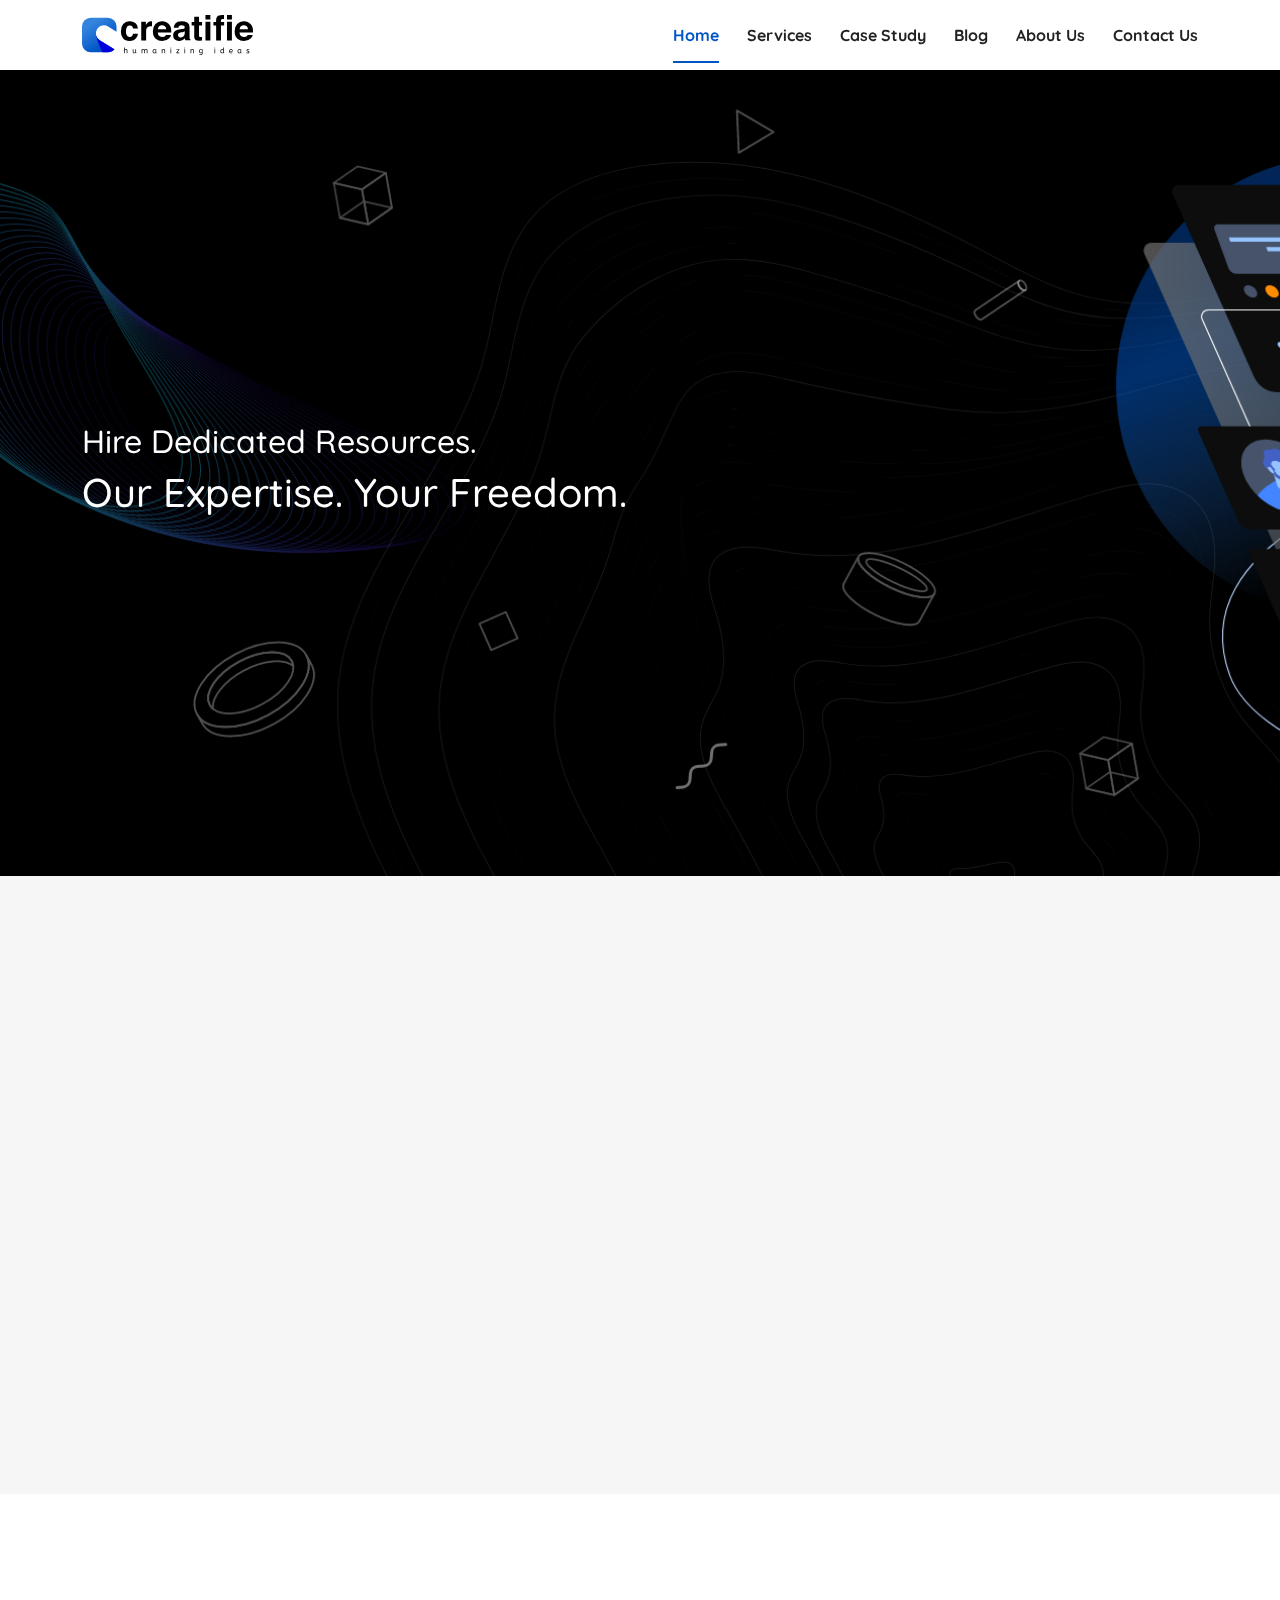
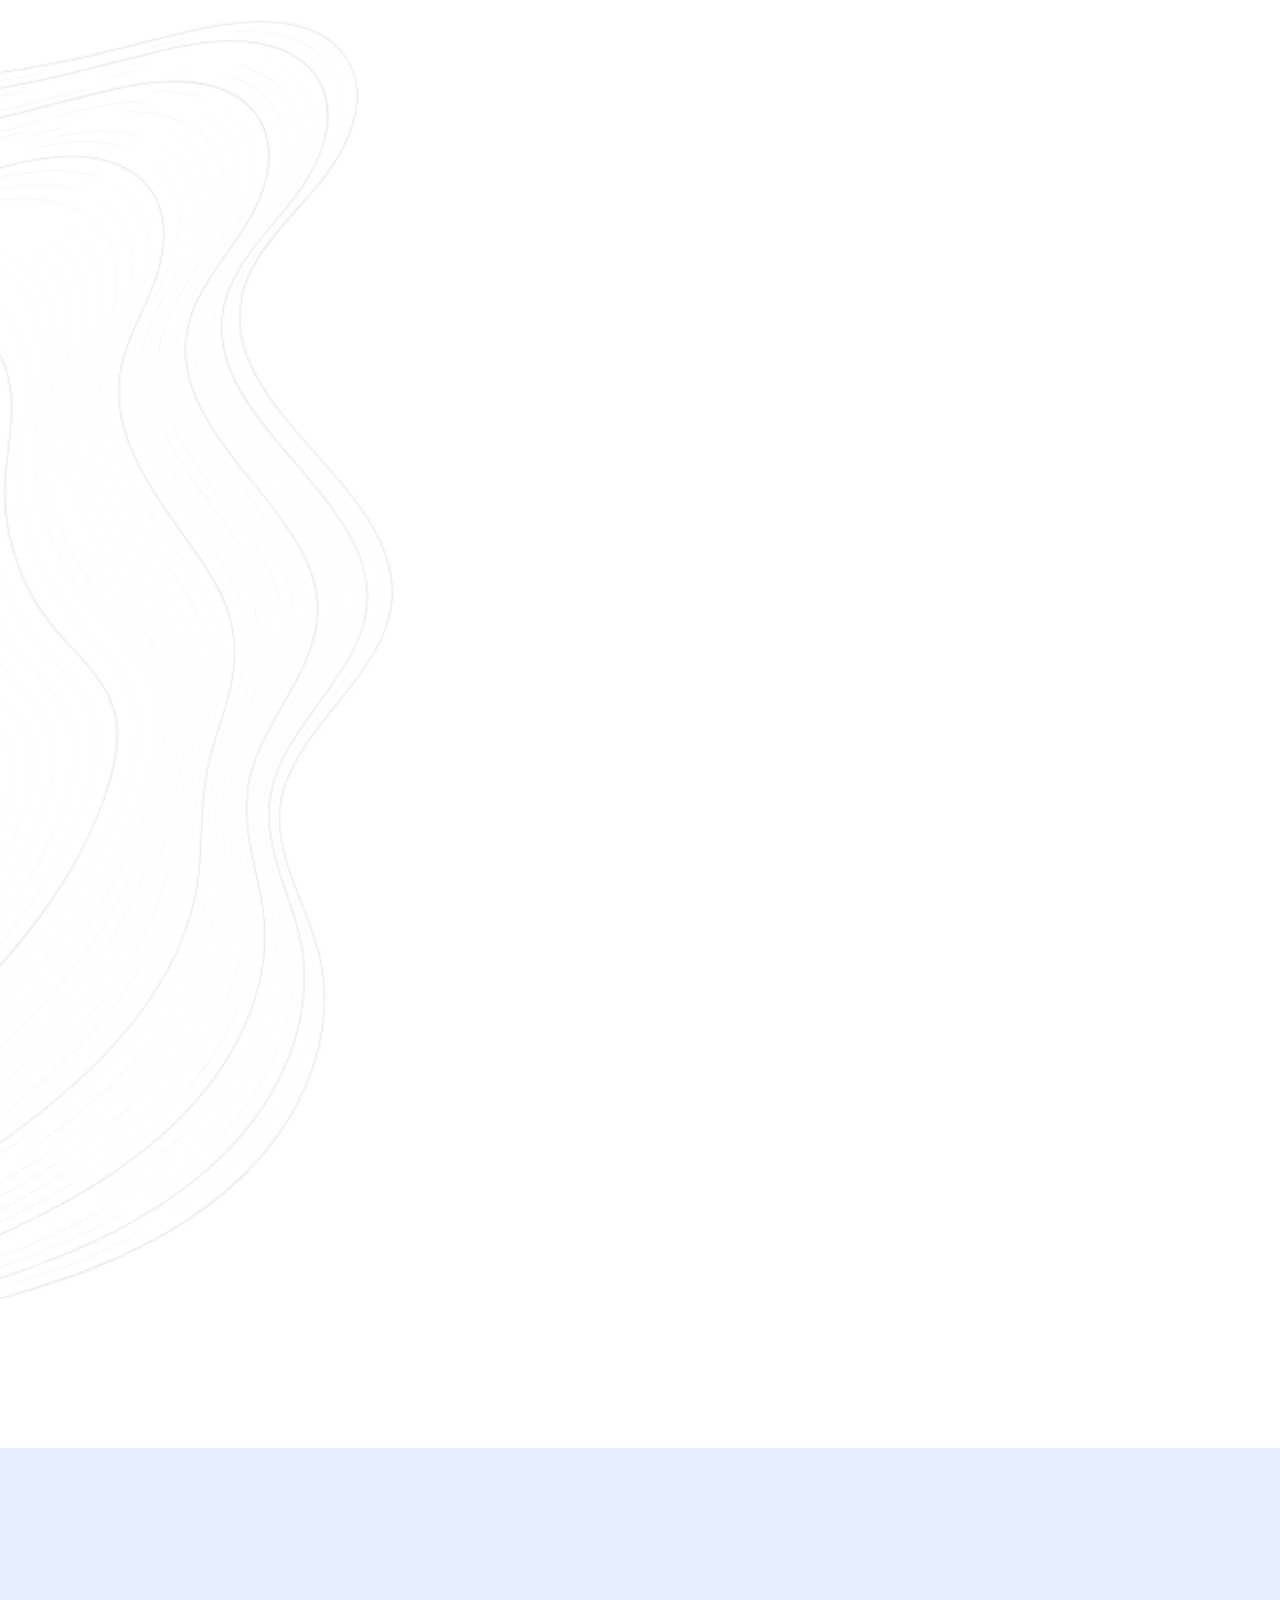
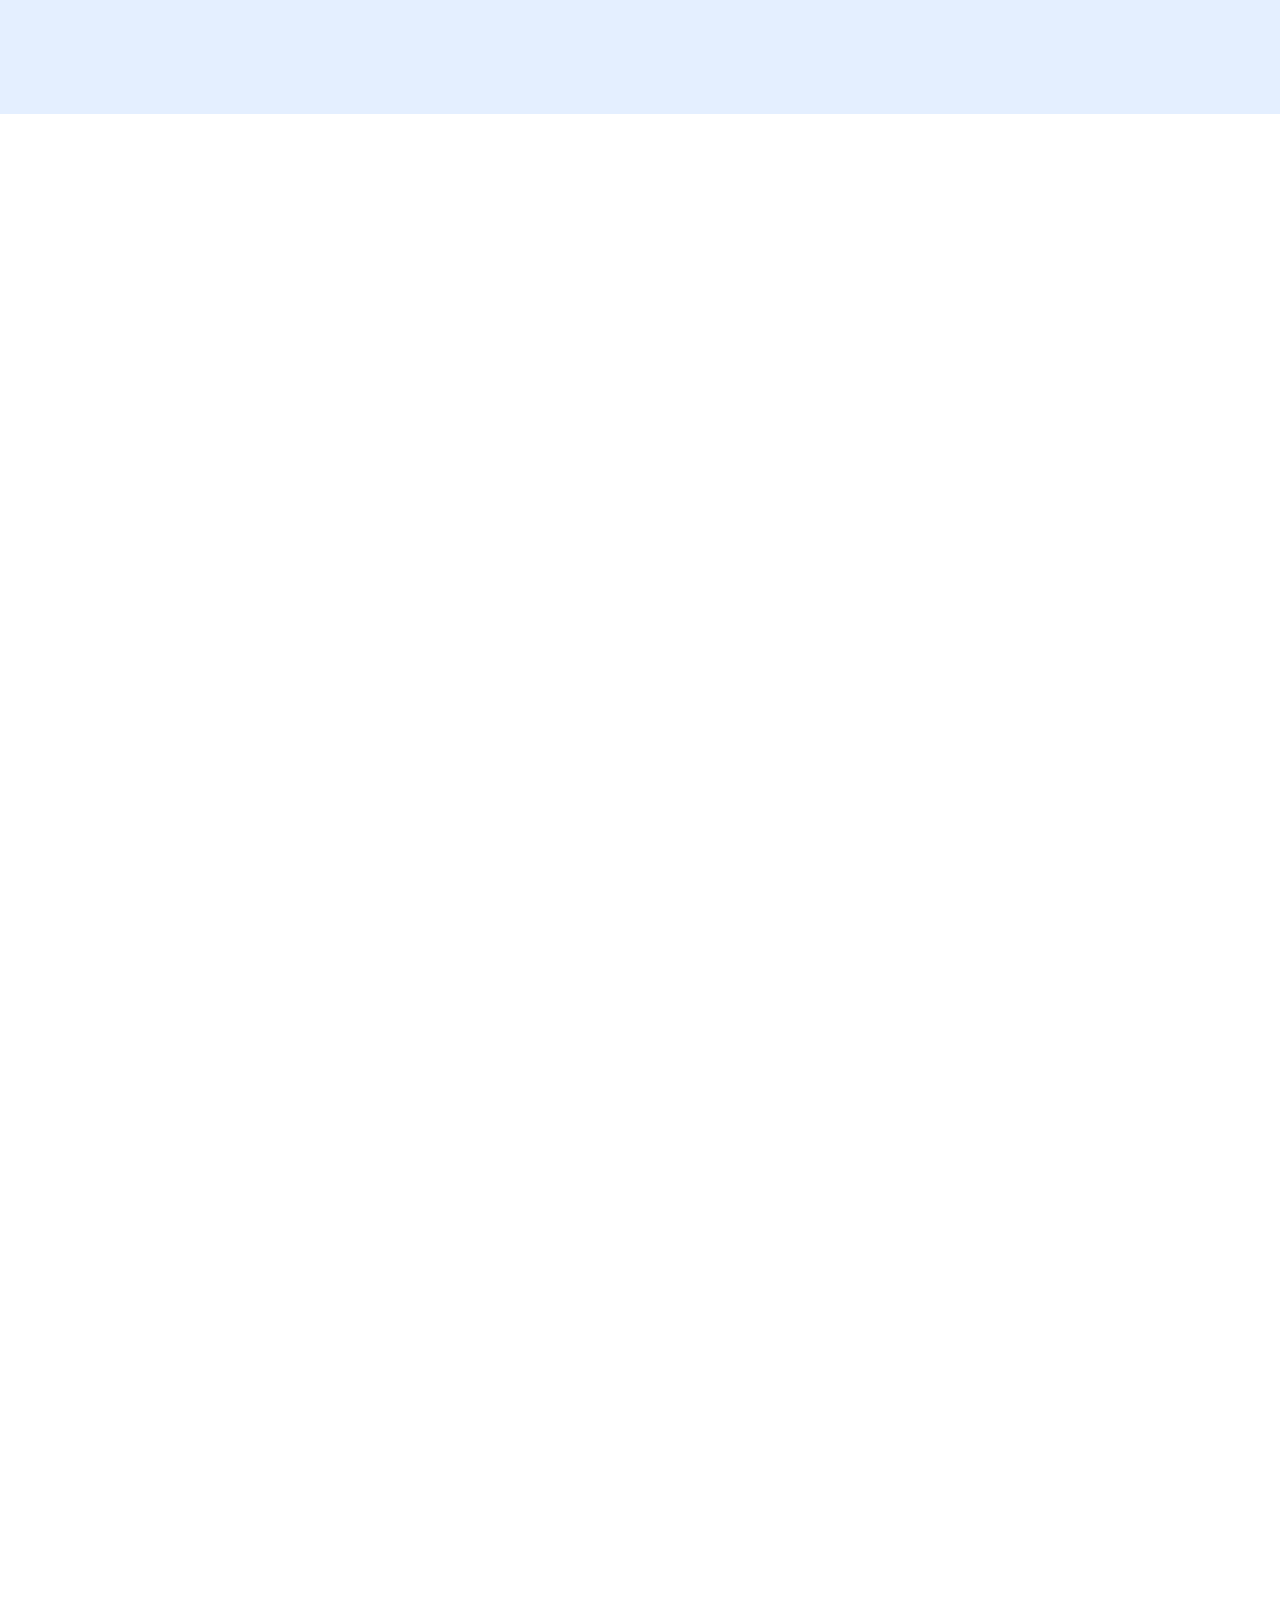
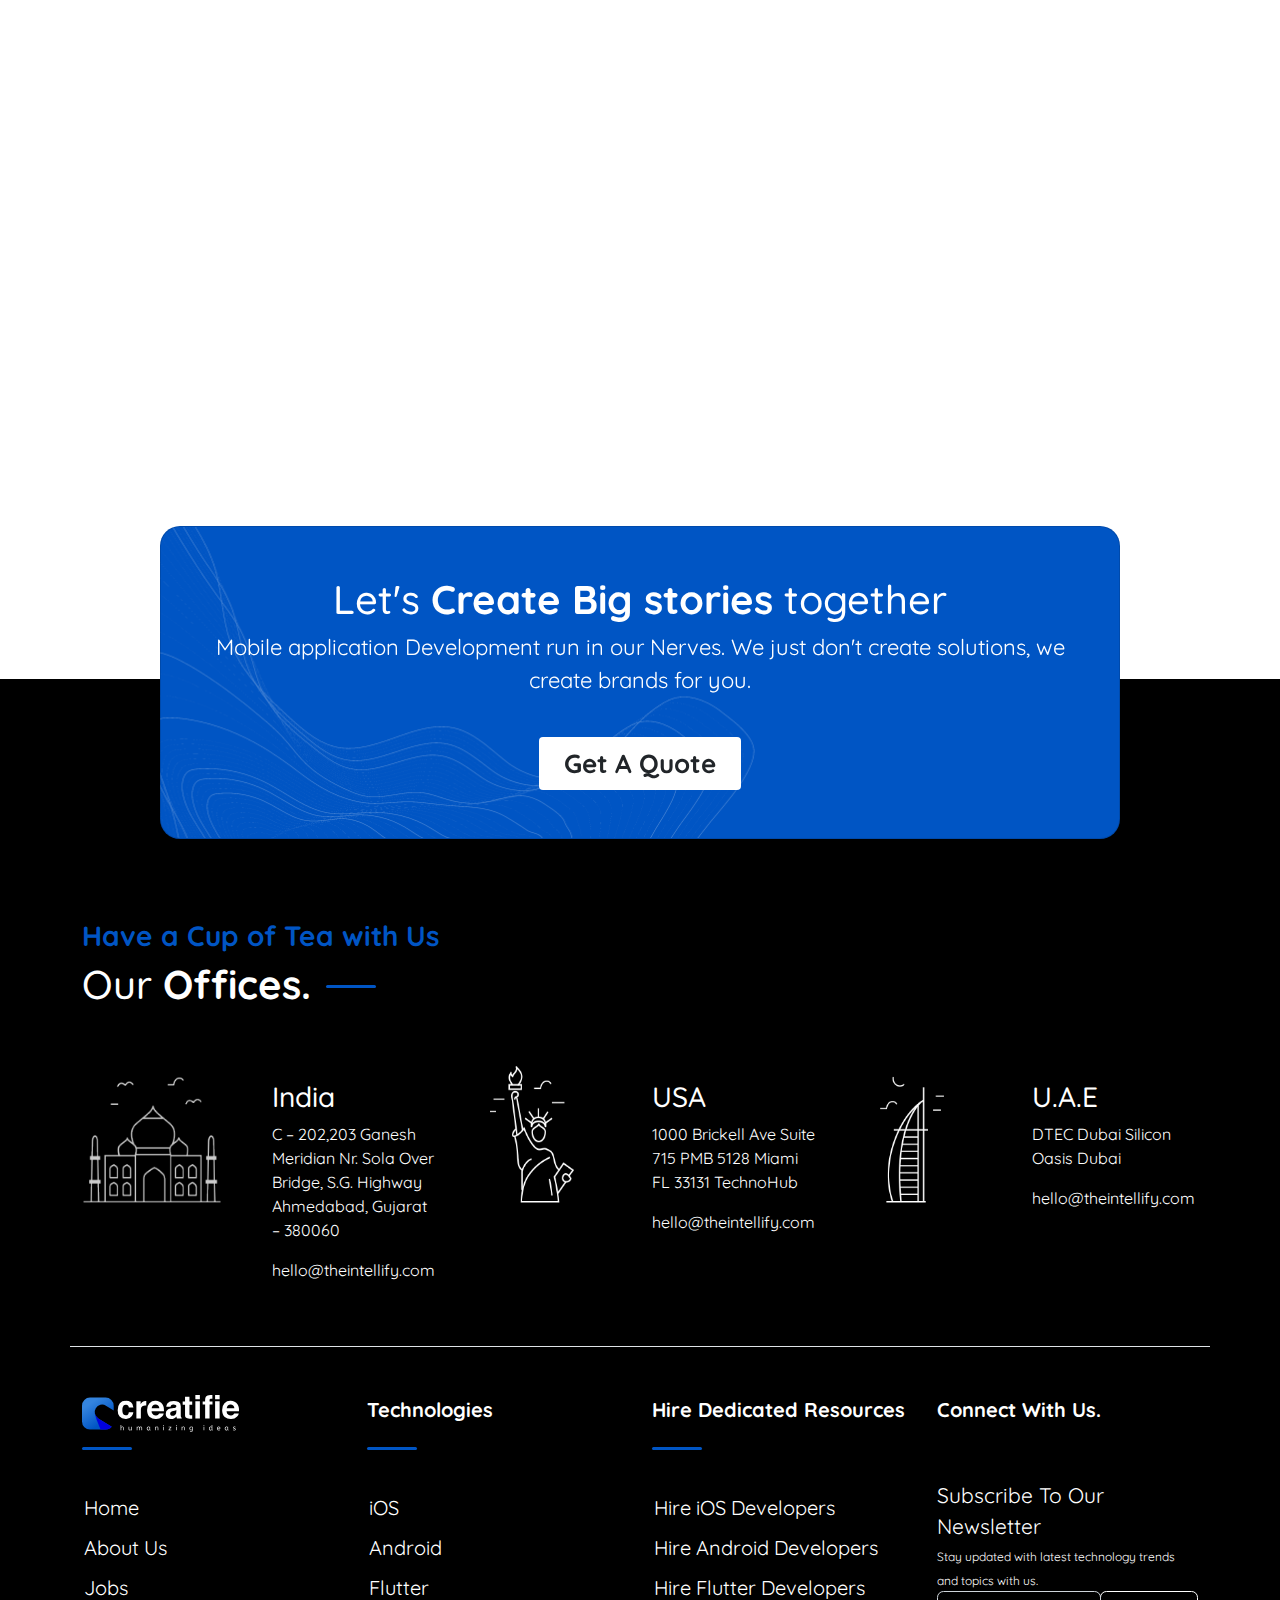
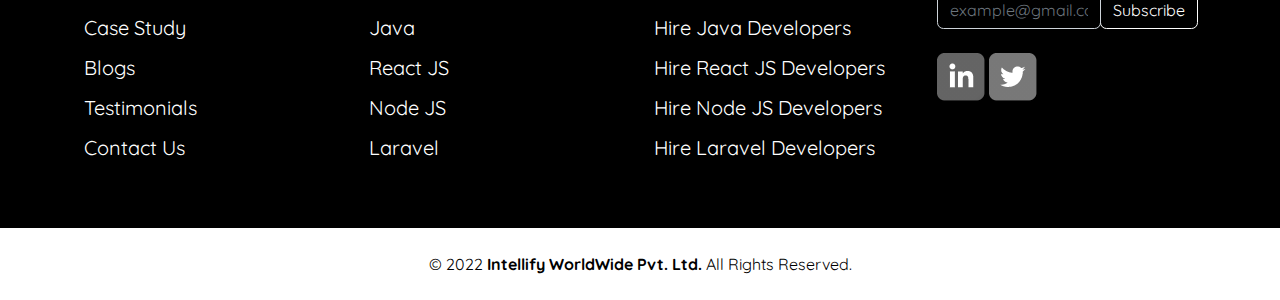
<file: index.html>
<!DOCTYPE html>
<html lang="en">

<head>

	<!-- Meta -->
	<meta charset="utf-8">
	<meta name="viewport" content="width=device-width, initial-scale=1">
	<meta name="description"
		content="Creatifie is all about creating a Brand for you, one of the Top Mobile Application Development Company catering Dedicated Resources to uplift and evolve the Customer Experience for your Products and Services. iOS, Android, Laravel, Java, Flutter, Node JS and React JS are the expertised technologies we create and develop.">
	<meta name="keywords"
		content="Top Mobile and Web Development Company, Top Mobile and Web Development Agency, Mobile Development Company, Web Development Company, Mobile Development Agency, Web Development Agency, iOS developers, Android developers, Flutter developers, React js developers, Node js developers, Java developers, Laravel developers, Hire dedicated resources, Hire dedicated developers, Hourly Rates, FrontEnd development, Backend development">
	<meta property="og:image" content="https://ti-sandeep-patel.github.io/project/img/share-logo.png">
	<meta name="twitter:image" content="https://ti-sandeep-patel.github.io/project/img/share-logo.png">

	<meta property='og:title' content='Top Mobile & Web Application Development Company.'>
	<meta name='twitter:title' content='Top Mobile & Web Application Development Company.'>
	<meta property='og:description'
		content='Creatifie is all about creating a Brand for you, one of the Top Mobile Application Development Company catering Dedicated Resources to uplift and evolve the Customer Experience for your Products and Services.'>
	<meta name='twitter:description'
		content='Creatifie is all about creating a Brand for you, one of the Top Mobile Application Development Company catering Dedicated Resources to uplift and evolve the Customer Experience for your Products and Services.'>

	<!-- Title -->
	<title>Top Mobile & Web Application Development Company</title>

	<!-- Favicon -->
	<link rel="icon" type="image/x-icon" href="./favicon.ico">

	<!-- Fonts -->
	<link rel="preconnect" href="https://fonts.googleapis.com">
	<link rel="preconnect" href="https://fonts.gstatic.com" crossorigin>
	<link href="https://fonts.googleapis.com/css2?family=Quicksand:wght@300;400;500;600;700&display=swap"
		rel="stylesheet">

	<!-- CSS -->
	<link rel="stylesheet" type="text/css" href="./css/aos.css">
	<link rel="stylesheet" type="text/css" href="./css/bootstrap.min.css">
	<link rel="stylesheet" type="text/css" href="./css/bootstrap-icons/bootstrap-icons.css">

	<link rel="stylesheet" href="https://cdnjs.cloudflare.com/ajax/libs/OwlCarousel2/2.3.4/assets/owl.carousel.min.css">
	<link rel="stylesheet" href="https://cdnjs.cloudflare.com/ajax/libs/font-awesome/6.1.1/css/all.min.css"
		integrity="sha512-KfkfwYDsLkIlwQp6LFnl8zNdLGxu9YAA1QvwINks4PhcElQSvqcyVLLD9aMhXd13uQjoXtEKNosOWaZqXgel0g=="
		crossorigin="anonymous" referrerpolicy="no-referrer" />

	<link rel="stylesheet" type="text/css" href="./css/main.css">
	<link rel="stylesheet" type="text/css" href="./css/style.css">

</head>

<body>

	<!-- Header -->
	<header id="header" class="d-flex align-items-center">
		<div class="container d-flex align-items-center justify-content-between">

			<a href="index.html" class="logo"><img src="./img/logo.svg" alt=""></a>

			<nav id="navbar" class="navbar">
				<ul>
					<li><a class="nav-link scrollto active" href="index.html">Home</a></li>
					<li><a class="nav-link scrollto" href="services.html">Services</a></li>
					<li><a class="nav-link scrollto" href="case-study.html">Case Study</a></li>
					<li><a class="nav-link scrollto" href="blog.html">Blog</a></li>
					<li><a class="nav-link scrollto" href="about-us.html">About Us</a></li>
					<li><a class="nav-link scrollto" href="contact-us.html">Contact Us</a></li>
				</ul>
				<i class="bi bi-list mobile-nav-toggle"></i>
			</nav>

		</div>
	</header>

	<!-- Body -->
	<section id="hero" class="d-flex align-items-center">
		<div class="container" data-aos="zoom-out" data-aos-delay="100">
			<h2 class="text-white">Hire Dedicated Resources.</h2>
			<h1 class="text-white">Our Expertise. Your Freedom.</h1>
		</div>
	</section>

	<section id="services" class="services">
		<div class="container" data-aos="fade-up">

			<div class="row">

				<div class="col-lg-6 d-flex flex-column justify-content-center" data-aos="fade-up" data-aos-delay="100">

					<div class="mb-5">
						<h3 class="fw-bold main-color">We Provide</h3>
						<h2 class="h1 hor-line">Our <span class="fw-bold">Best Services.</span></h2>
					</div>

					<p style="font-size: 18px!important;">
						Creatifie is all about creating a Brand for you, one of the <strong>Top Mobile & Web Application
							Development Company</strong> catering <strong>Dedicated Resources</strong> to uplift and
						evolve the Customer Experience for your Products and Services. iOS, Android, Laravel, Java,
						Flutter, Node JS and React JS are the expertised technologies we create and develop.
					</p>

					<p style="font-size: 18px!important;">
						Creatifie believes in serving you a very Innovative & Customer Centric Digital Experience.
						Dedicated Resources we cater is Our Expertise, and Your Freedom.
					</p>

				</div>

				<div class="col-lg-6" data-aos="fade-right" data-aos-delay="100">
					<img src="./img/services.png" class="img-fluid" alt="">
				</div>

			</div>

		</div>
	</section>

	<section id="works" class="works">
		<div class="container" data-aos="fade-up">

			<div class="row mb-5" data-aos="fade-up" data-aos-delay="100">

				<div class="col-md-12">

					<h3 class="fw-bold main-color">Solutions we have Developed</h3>
					<h2 class="h1 hor-line">Our <span class="fw-bold">Works.</span></h2>

				</div>

			</div>

			<div class="row text-center for-desktop" data-aos="fade-up" data-aos-delay="100">
				<div class="col-md-4 mb-4">
					<div class="card">
						<div class="card-body my-4">
							<h5 class="card-title fw-bold">iChef</h5>
							<p class="card-text">Book your favourite Chef to Home and Celebrate your special day, with
								no hustle of rushing to a distant Restaurants or Cafes.</p>
							<img src="./img/work-1.png" class="img-fluid mb-3" alt="">
						</div>
					</div>
					<div class="text-center" style="position: relative; margin-top: -37px;">
						<a href="ichef-case-study-detail.html"><img src="./img/our-work-button.png" class="img-fluid"
								width="76" height="76"></a>
					</div>
				</div>

				<div class="col-md-4 mb-4">
					<div class="card">
						<div class="card-body my-4">
							<h5 class="card-title fw-bold">Foodies Find</h5>
							<p class="card-text">Swipe Now, Right or Left to your Favorite Food Items and Restaurants.
								Foodies Find, a solution to indulge your Cravings and Taste-Buds.</p>
							<img src="./img/work-3.png" class="img-fluid  mb-3" alt="">
						</div>
					</div>
					<div class="text-center" style="position: relative; margin-top: -37px;">
						<a href="hire-dedicated-resource-blog-detail.html"><img src="./img/our-work-button.png"
								class="img-fluid" width="76" height="76"></a>
					</div>
				</div>

				<div class="col-md-4 mb-4 d-flex align-items-center justify-content-center">
					<div class="text-start">
						<h2 class="h1"><strong>Stay Tuned for more...</strong></h2>
						<div class="under-line"></div>
					</div>
				</div>
			</div>

			<div class="row for-mobile" data-aos="fade-up" data-aos-delay="100">

				<div id="carouselWork" class="carousel slide" data-bs-ride="carousel">
					<div class="carousel-inner text-center">
						<div class="carousel-item active" data-bs-interval="10000">
							<div class="card">
								<div class="card-body my-4">
									<h5 class="card-title fw-bold">iChef</h5>
									<p class="card-text">Book your favourite Chef to Home and Celebrate your special
										day, with no hustle of rushing to a distant Restaurants or Cafes.</p>
									<img src="./img/work-1.png" class="img-fluid mb-3" alt="">
								</div>
							</div>
							<div class="text-center" style="position: relative; margin-top: -37px;">
								<a href="ichef-case-study-detail.html"><img src="./img/our-work-button.png"
										class="img-fluid" width="76" height="76"></a>
							</div>
						</div>
						<div class="carousel-item" data-bs-interval="2000">
							<div class="card">
								<div class="card-body my-4">
									<h5 class="card-title fw-bold">Foodies Find</h5>
									<p class="card-text">Swipe Now, Right or Left to your Favorite Food Items and
										Restaurants. Foodies Find, a solution to indulge your Cravings and Taste-Buds.
									</p>
									<img src="./img/work-3.png" class="img-fluid mb-3" alt="">
								</div>
							</div>
							<div class="text-center" style="position: relative; margin-top: -37px;">
								<a href="hire-dedicated-resource-blog-detail.html"><img src="./img/our-work-button.png"
										class="img-fluid" width="76" height="76"></a>
							</div>
						</div>
					</div>
					<button class="carousel-control-prev" type="button" data-bs-target="#carouselWork"
						data-bs-slide="prev">
						<span class="carousel-control-prev-icon" aria-hidden="true"></span>
						<span class="visually-hidden">Previous</span>
					</button>
					<button class="carousel-control-next" type="button" data-bs-target="#carouselWork"
						data-bs-slide="next">
						<span class="carousel-control-next-icon" aria-hidden="true"></span>
						<span class="visually-hidden">Next</span>
					</button>
				</div>

			</div>

		</div>
	</section>

	<section id="testimonials" class="testimonials">
		<div class="container" data-aos="fade-up">

			<div class="row mb-5" data-aos="fade-up" data-aos-delay="100">

				<div class="col-md-12">

					<h3 class="fw-bold main-color">Trusted By</h3>
					<h2 class="h1 hor-line"><span class="fw-bold">Client's Testimonials.</span></h2>

				</div>

			</div>

			<div class="row" data-aos="fade-up" data-aos-delay="100">

				<div class="owl-carousel owl-theme">
					<div class="item">
						<img src="./img/testimonial-1.png">
					</div>
					<div class="item">
						<img src="./img/testimonial-2.png">
					</div>
					<div class="item">
						<img src="./img/testimonial-3.png">
					</div>
				</div>

			</div>

		</div>
	</section>

	<section id="blogs" class="blogs">
		<div class="container" data-aos="fade-up">

			<div class="row mb-5" data-aos="fade-up" data-aos-delay="100">

				<div class="col-md-12">

					<h3 class="fw-bold main-color">News & Announcements</h3>
					<h2 class="h1 hor-line">Our <span class="fw-bold">Blogs.</span></h2>

				</div>

			</div>

			<div class="row for-desktop" data-aos="fade-up" data-aos-delay="100">
				<div class="col-md-4">
					<div class="card mb-3 shadow-lg border-0" style="border-radius: 1.6rem;">
						<img src="./img/blog-3.png" class="card-img-top" alt="...">
						<div class="card-body">
							<h5 class="card-title fw-bold text-center">Digital Transformation – A Key to Business Growth
								and Success</h5>
							<p class="card-text">Few years back - not so long ago - when “Digital” was a word used to
								describe certain household goods or belongings. People would understand only relative
								reference to Digital with accessories like analog and digital watches, clocks, or
								phones.</p>
							<div class="row mt-0">
								<div class="col-md-6 fw-bold"><a href="digital-transformation-blog-detail.html">View
										More <img src="./img/blog-view-more.png"></a></div>
								<div class="col-md-5 text-end pe-0">
									<p class="card-text"><small class="text-muted">8th April 2022</small></p>
								</div>
							</div>
						</div>
					</div>
				</div>

				<div class="col-md-4">
					<div class="card mb-3 shadow-lg border-0" style="border-radius: 1.6rem;" s>
						<img src="./img/blog-2.png" class="card-img-top" alt="...">
						<div class="card-body">
							<h5 class="card-title fw-bold text-center">Hire Dedicated Resources – Adoption worth for
								Business Growth</h5>
							<p class="card-text">Want to control your capital cost? Reduce labor cost? Give a quick
								start to your handy projects? Here comes the best way to earn all and lose least – Hire
								Dedicated Resources, iOS Developers, Laravel Developers, Flutter Developers.</p>
							<div class="row">
								<div class="col-md-6 fw-bold"><a href="hire-dedicated-resource-blog-detail.html">View
										More <img src="./img/blog-view-more.png"></a></div>
								<div class="col-md-5 text-end pe-0">
									<p class="card-text"><small class="text-muted">8th April 2022</small></p>
								</div>
							</div>
						</div>
					</div>
				</div>

				<div class="col-md-4 mb-4 d-flex align-items-center justify-content-center">
					<div class="text-start">
						<h2 class="h1"><strong>Stay Tuned for more...</strong></h2>
						<div class="under-line"></div>
					</div>
				</div>

			</div>

			<div class="row for-mobile" data-aos="fade-up" data-aos-delay="100">

				<div id="carouselBlog" class="carousel slide" data-bs-ride="carousel">
					<div class="carousel-inner text-center">
						<div class="carousel-item active" data-bs-interval="10000">
							<div class="card mb-3 shadow-lg border-0">
								<img src="./img/blog-3.png" class="card-img-top" alt="...">
								<div class="card-body">
									<h5 class="card-title fw-bold text-center">Digital Transformation – A Key to
										Business Growth and Success</h5>
									<p class="card-text">Few years back - not so long ago - when “Digital” was a word
										used to describe certain household goods or belongings. People would understand
										only relative reference to Digital with accessories like analog and digital
										watches, clocks, or phones.</p>
									<div class="row">
										<div class="col"><a href="digital-transformation-blog-detail.html">View More
												<img src="./img/blog-view-more.png"></a></div>
										<div class="col text-end pe-4">
											<p class="card-text"><small class="text-muted">8th April 2022</small></p>
										</div>
									</div>
								</div>
							</div>
						</div>
						<div class="carousel-item" data-bs-interval="2000">
							<div class="card mb-3 shadow-lg border-0">
								<img src="./img/blog-2.png" class="card-img-top" alt="...">
								<div class="card-body">
									<h5 class="card-title fw-bold text-center">Hire Dedicated Resources – Adoption worth
										for Business Growth</h5>
									<p class="card-text">Want to control your capital cost? Reduce labor cost? Give a
										quick start to your handy projects? Here comes the best way to earn all and lose
										least – Hire Dedicated Resources, iOS Developers, Laravel Developers, Flutter
										Developers.</p>
									<div class="row">
										<div class="col"><a href="hire-dedicated-resource-blog-detail.html">View More
												<img src="./img/blog-view-more.png"></a></div>
										<div class="col text-end pe-4">
											<p class="card-text"><small class="text-muted">8th April 2022</small></p>
										</div>
									</div>
								</div>
							</div>
						</div>
					</div>
					<button class="carousel-control-prev" type="button" data-bs-target="#carouselBlog"
						data-bs-slide="prev">
						<span class="carousel-control-prev-icon" aria-hidden="true"></span>
						<span class="visually-hidden">Previous</span>
					</button>
					<button class="carousel-control-next" type="button" data-bs-target="#carouselBlog"
						data-bs-slide="next">
						<span class="carousel-control-next-icon" aria-hidden="true"></span>
						<span class="visually-hidden">Next</span>
					</button>
				</div>

			</div>

		</div>
	</section>

	<div id="quote-card" class="card mx-auto w-75 text-center">
		<div class="card-body p-5">

			<h2 class="h1">Let's <strong>Create Big stories</strong> together</h2>

			<p style="font-size: 22px!important;">Mobile application Development run in our Nerves. We just don't create
				solutions, we create brands for you.</p>

			<a href="contact-us.html" class="btn bg-white fw-bold px-4 mt-4" style="font-size: 26px;">Get A Quote</a>

		</div>
	</div>

	<!-- Footer -->
	<footer id="footer" class="text-white">

		<div class="footer-top">
			<div class="container">

				<div class="row mb-5">

					<div class="col-md-12">

						<h3 class="fw-bold main-color">Have a Cup of Tea with Us</h3>
						<h2 class="h1 hor-line">Our <span class="fw-bold">Offices.</span></h2>

					</div>

				</div>

				<div class="row border-bottom">

					<div class="col-md-4 mb-5">
						<div class="row">
							<div class="col">
								<img src="./img/contact-india.png" class="img-responsive" width="140" height="140">
							</div>
							<div class="col">
								<h3 class="mt-3">India</h3>
								<p>C – 202,203 Ganesh Meridian Nr. Sola Over Bridge, S.G. Highway Ahmedabad, Gujarat –
									380060</p>
								<p class="text-nowrap">
									<i class="fa-solid fa-envelope"></i> <span>hello@theintellify.com</span>
								</p>
							</div>
						</div>

					</div>

					<div class="col-md-4 mb-5">

						<div class="row">
							<div class="col">
								<img src="./img/contact-usa.png" class="img-responsive" width="140" height="140">
							</div>
							<div class="col">
								<h3 class="mt-3">USA</h3>
								<p>1000 Brickell Ave Suite 715 PMB 5128 Miami FL 33131 TechnoHub</p>
								<p class="text-nowrap">
									<i class="fa-solid fa-envelope"></i> <span>hello@theintellify.com</span>
								</p>
							</div>
						</div>

					</div>

					<div class="col-md-4 mb-5">

						<div class="row">
							<div class="col">
								<img src="./img/contact-uae.png" class="img-responsive" width="140" height="140">
							</div>
							<div class="col">
								<h3 class="mt-3">U.A.E</h3>
								<p>DTEC Dubai Silicon Oasis Dubai</p>
								<p class="text-nowrap">
									<i class="fa-solid fa-envelope"></i> <span>hello@theintellify.com</span>
								</p>
							</div>
						</div>

					</div>

				</div>

				<div class="row mt-5">

					<div class="col-md-3 footer-links">
						<div class="foot-title">
							<img src="./img/footer-logo.svg" class="img-fluid">
						</div>
						<div class="under-line"></div>

						<ul class="mt-5">
							<li><i class="bx bx-chevron-right"></i> <a href="index.html">Home</a></li>
							<li><i class="bx bx-chevron-right"></i> <a href="about-us.html">About Us</a></li>
							<li><i class="bx bx-chevron-right"></i> <a href="javascript:">Jobs</a></li>
							<li><i class="bx bx-chevron-right"></i> <a href="case-study.html">Case Study</a></li>
							<li><i class="bx bx-chevron-right"></i> <a href="blog.html">Blogs</a></li>
							<li><i class="bx bx-chevron-right"></i> <a href="javascript:">Testimonials</a></li>
							<li><i class="bx bx-chevron-right"></i> <a href="contact-us.html">Contact Us</a></li>
						</ul>
					</div>

					<div class="col-md-3 footer-links">
						<div class="foot-title">
							<strong>Technologies</strong>
						</div>
						<div class="under-line"></div>

						<ul class="mt-5">
							<li><i class="bx bx-chevron-right"></i> <a href="javascript:">iOS</a></li>
							<li><i class="bx bx-chevron-right"></i> <a href="javascript:">Android</a></li>
							<li><i class="bx bx-chevron-right"></i> <a href="javascript:">Flutter</a></li>
							<li><i class="bx bx-chevron-right"></i> <a href="javascript:">Java</a></li>
							<li><i class="bx bx-chevron-right"></i> <a href="javascript:">React JS</a></li>
							<li><i class="bx bx-chevron-right"></i> <a href="javascript:">Node JS</a></li>
							<li><i class="bx bx-chevron-right"></i> <a href="javascript:">Laravel</a></li>
						</ul>
					</div>

					<div class="col-md-3 footer-links">
						<div class="foot-title">
							<strong>Hire Dedicated Resources</strong>
						</div>
						<div class="under-line"></div>

						<ul class="mt-5">
							<li><i class="bx bx-chevron-right"></i> <a href="javascript:">Hire iOS Developers</a></li>
							<li><i class="bx bx-chevron-right"></i> <a href="javascript:">Hire Android Developers</a>
							</li>
							<li><i class="bx bx-chevron-right"></i> <a href="javascript:">Hire Flutter Developers</a>
							</li>
							<li><i class="bx bx-chevron-right"></i> <a href="javascript:">Hire Java Developers</a></li>
							<li><i class="bx bx-chevron-right"></i> <a href="javascript:">Hire React JS Developers</a>
							</li>
							<li><i class="bx bx-chevron-right"></i> <a href="javascript:">Hire Node JS Developers</a>
							</li>
							<li><i class="bx bx-chevron-right"></i> <a href="javascript:">Hire Laravel Developers</a>
							</li>
						</ul>
					</div>

					<div class="col-md-3 footer-links">
						<div class="foot-title">
							<strong>Connect With Us.</strong>
						</div>

						<div class="mt-5">
							<div>
								<p class="mb-0" style="font-size: 21px!important;">Subscribe To Our Newsletter</p>
								<small style="font-size: 12px!important;">Stay updated with latest technology trends and
									topics with us.</small>
							</div>

							<div id="mc_embed_signup">
								<form
									action="https://creatifie.us14.list-manage.com/subscribe/post?u=87b9b6e57eac781481d211e4e&amp;id=470e0245f2"
									method="post" id="mc-embedded-subscribe-form" name="mc-embedded-subscribe-form"
									class="validate" target="_blank" class="mt-3" novalidate>
									<div class="input-group">
										<input type="email" class="form-control" placeholder="example@gmail.com"
											value="" name="EMAIL" class="required email" id="mce-EMAIL">
										<input class="input-group-text text-white"
											style="background-color: #000000;border: 1px solid #FFFFFF!important;"
											type="submit" value="Subscribe" name="subscribe" id="mc-embedded-subscribe">
									</div>
									<div id="mce-responses" class="clear foot">
										<div class="response" id="mce-error-response" style="display:none"></div>
										<div class="response" id="mce-success-response" style="display:none"></div>
									</div>
								</form>
							</div>

							<div id="social-media-icons" class="mt-4">
								<a href="https://www.linkedin.com/company/creatifie" target="_blank"><img
										src="./img/linkedin.png" class="img-fluid"></a>
								<a href="https://twitter.com/creatifie" target="_blank"><img src="./img/twitter.png"
										class="img-fluid"></a>
							</div>
						</div>
					</div>

				</div>

			</div>
		</div>

		<div class="container py-4">
			<div class="copyright">
				&copy; 2022 <strong>Intellify WorldWide Pvt. Ltd.</strong> All Rights Reserved.
			</div>
		</div>
	</footer>

	<button type="button" class="btn" id="btn-back-to-top" data-aos="fade-up" data-aos-delay="100">
		<i class="fas fa-arrow-up"></i>
	</button>

	<!-- Javascript -->
	<script src="https://code.jquery.com/jquery-3.2.1.slim.min.js"></script>
	<script src="./js/aos.js"></script>
	<script src="https://cdnjs.cloudflare.com/ajax/libs/OwlCarousel2/2.3.4/owl.carousel.min.js"></script>
	<script src="./js/bootstrap.bundle.min.js"></script>

	<script src="./js/main.js"></script>
	<script src="./js/script.js"></script>
	<script type='text/javascript' src='//s3.amazonaws.com/downloads.mailchimp.com/js/mc-validate.js'></script>
	<script
		type='text/javascript'>(function ($) { window.fnames = new Array(); window.ftypes = new Array(); fnames[0] = 'EMAIL'; ftypes[0] = 'email'; fnames[1] = 'FNAME'; ftypes[1] = 'text'; fnames[2] = 'LNAME'; ftypes[2] = 'text'; fnames[3] = 'ADDRESS'; ftypes[3] = 'address'; fnames[4] = 'PHONE'; ftypes[4] = 'phone'; fnames[5] = 'BIRTHDAY'; ftypes[5] = 'birthday'; }(jQuery)); var $mcj = jQuery.noConflict(true);</script>

	<script>

		$(document).ready(function () {

			$('.owl-carousel').owlCarousel({
				center: true,
				items: 2,
				autoplay: true,
				loop: true,
				nav: true,
				navText: ["<img src='./img/owl-carousel-back.png'>", "<img src='./img/owl-carousel-next.png'>"],
				margin: 100,
				responsive: {
					0: {
						items: 1
					},
					768: {
						items: 2
					}
				}
			});

			$('.owl-carousel-work').owlCarousel({
				center: true,
				items: 1,
				autoplay: true,
				loop: true,
				nav: true,
				navText: ["<img src='./img/owl-carousel-back.png'>", "<img src='./img/owl-carousel-next.png'>"],
				margin: 100,
			});

		});

	</script>

</body>

</html>
</file>
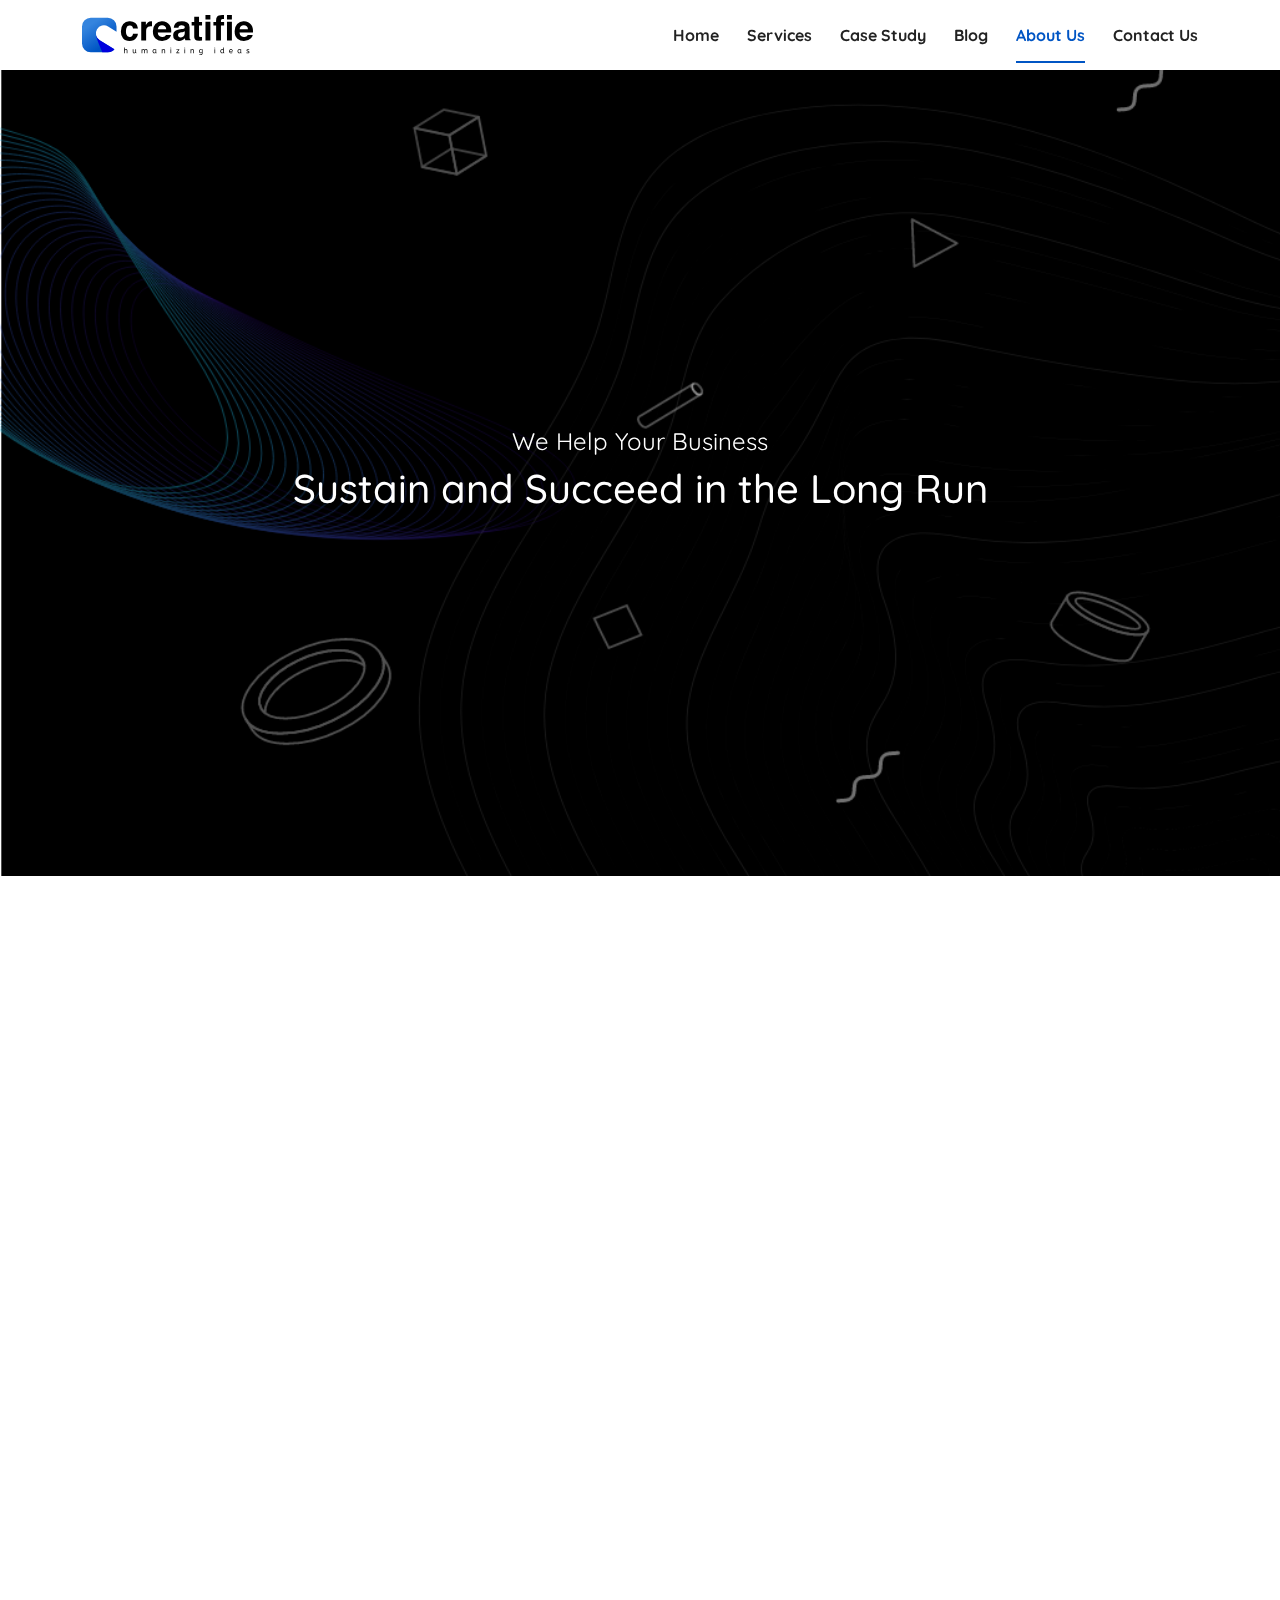
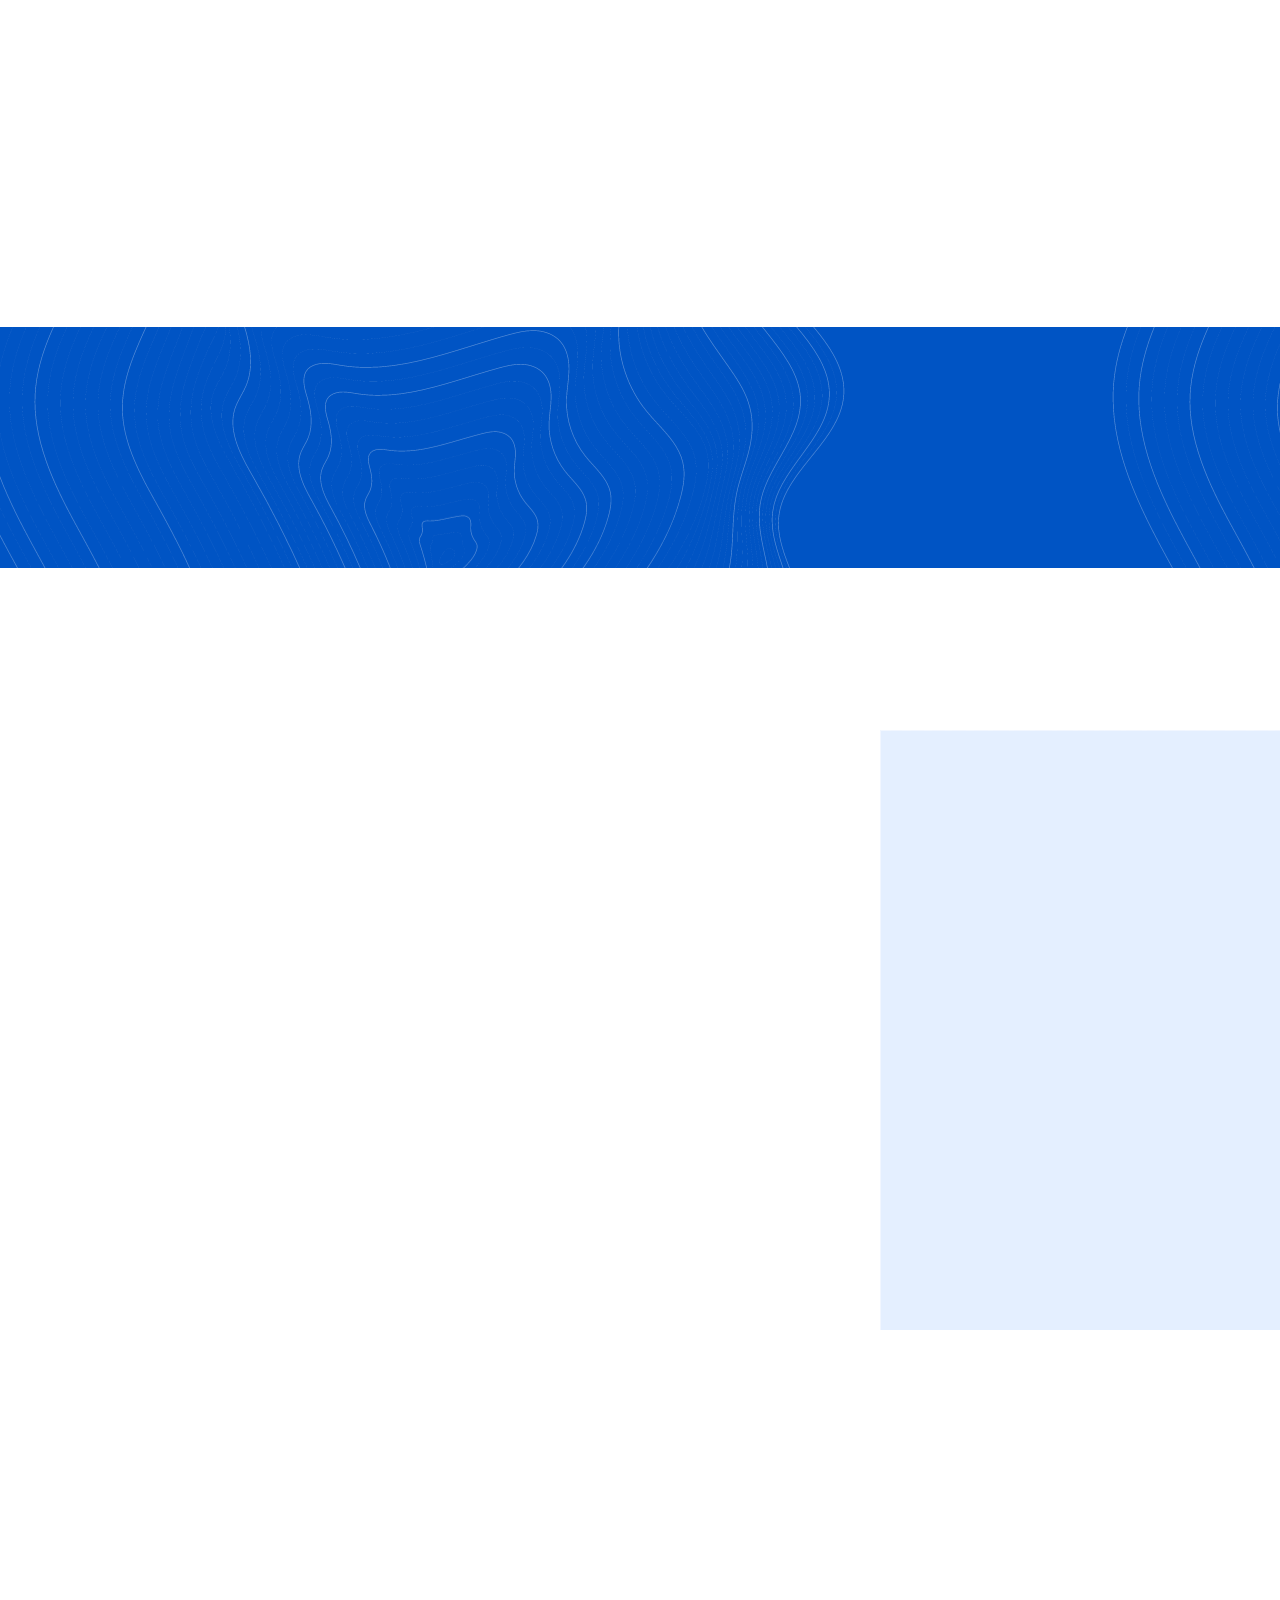
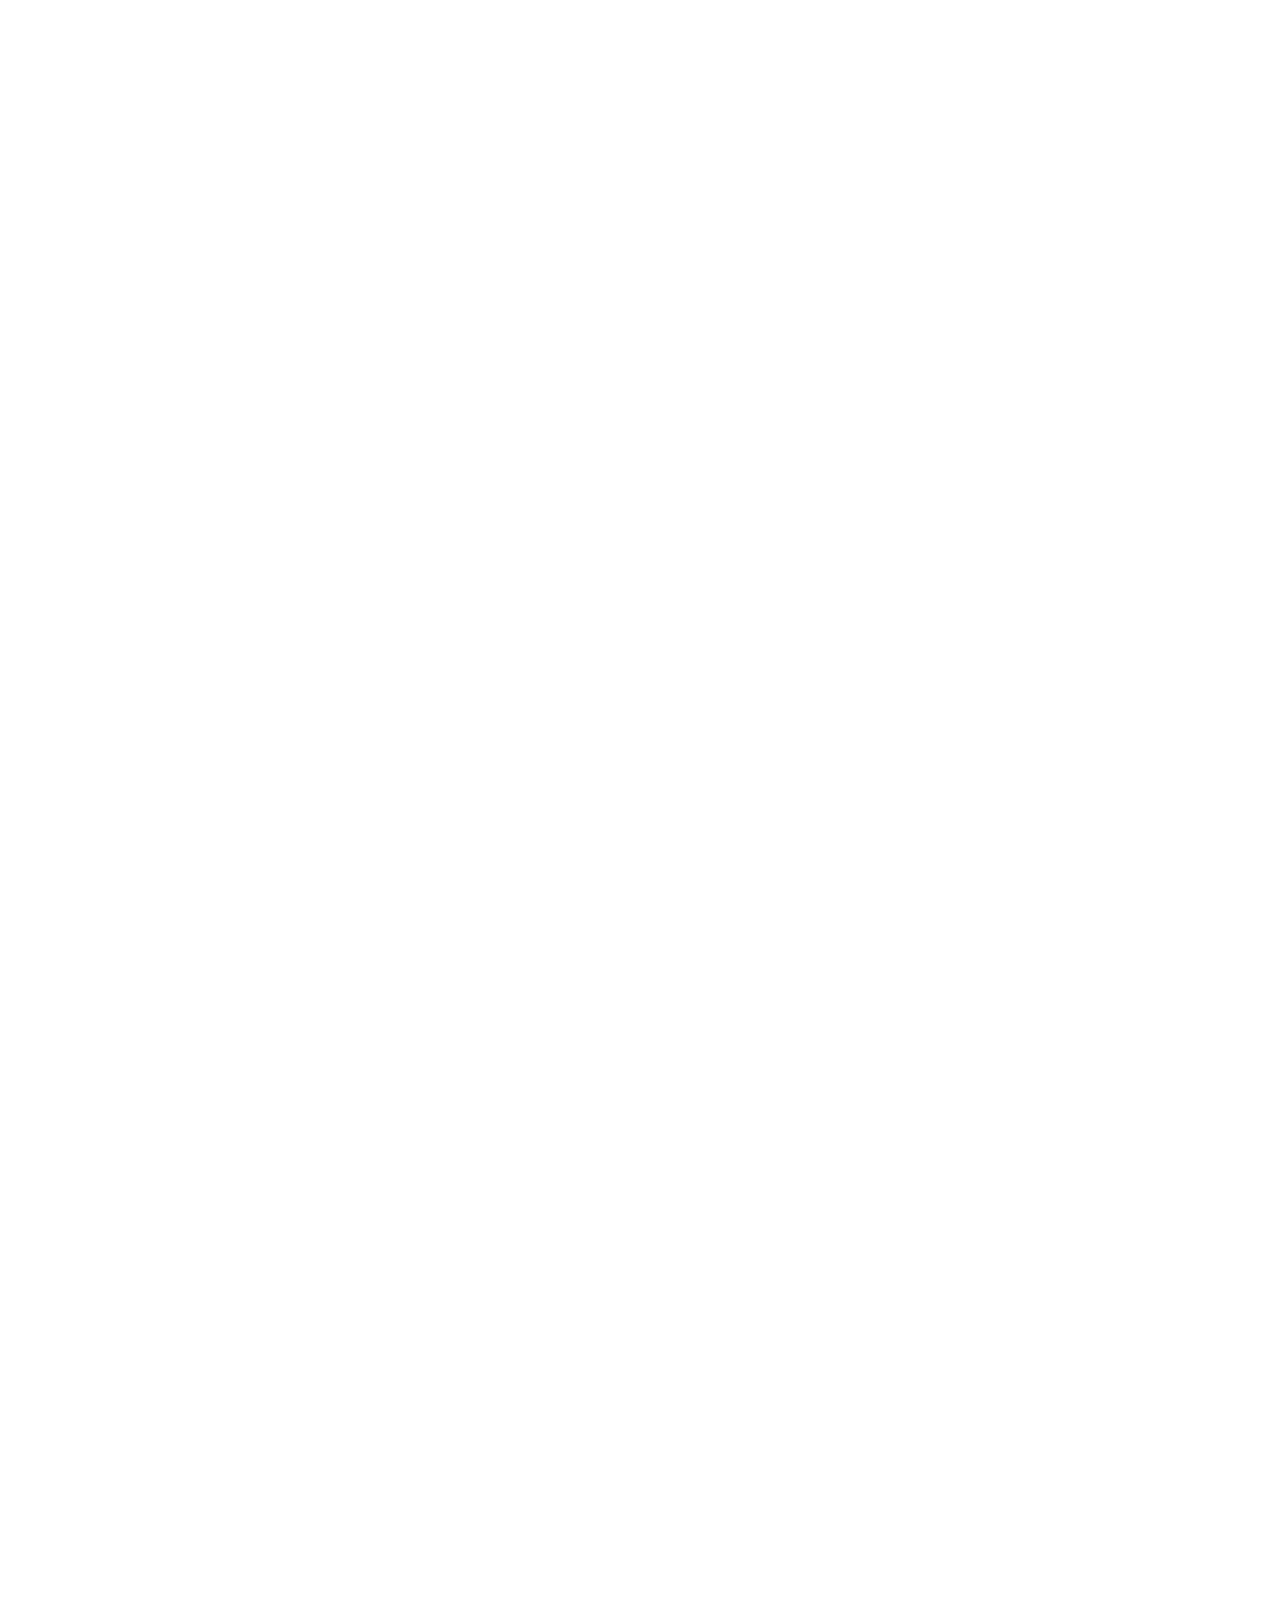
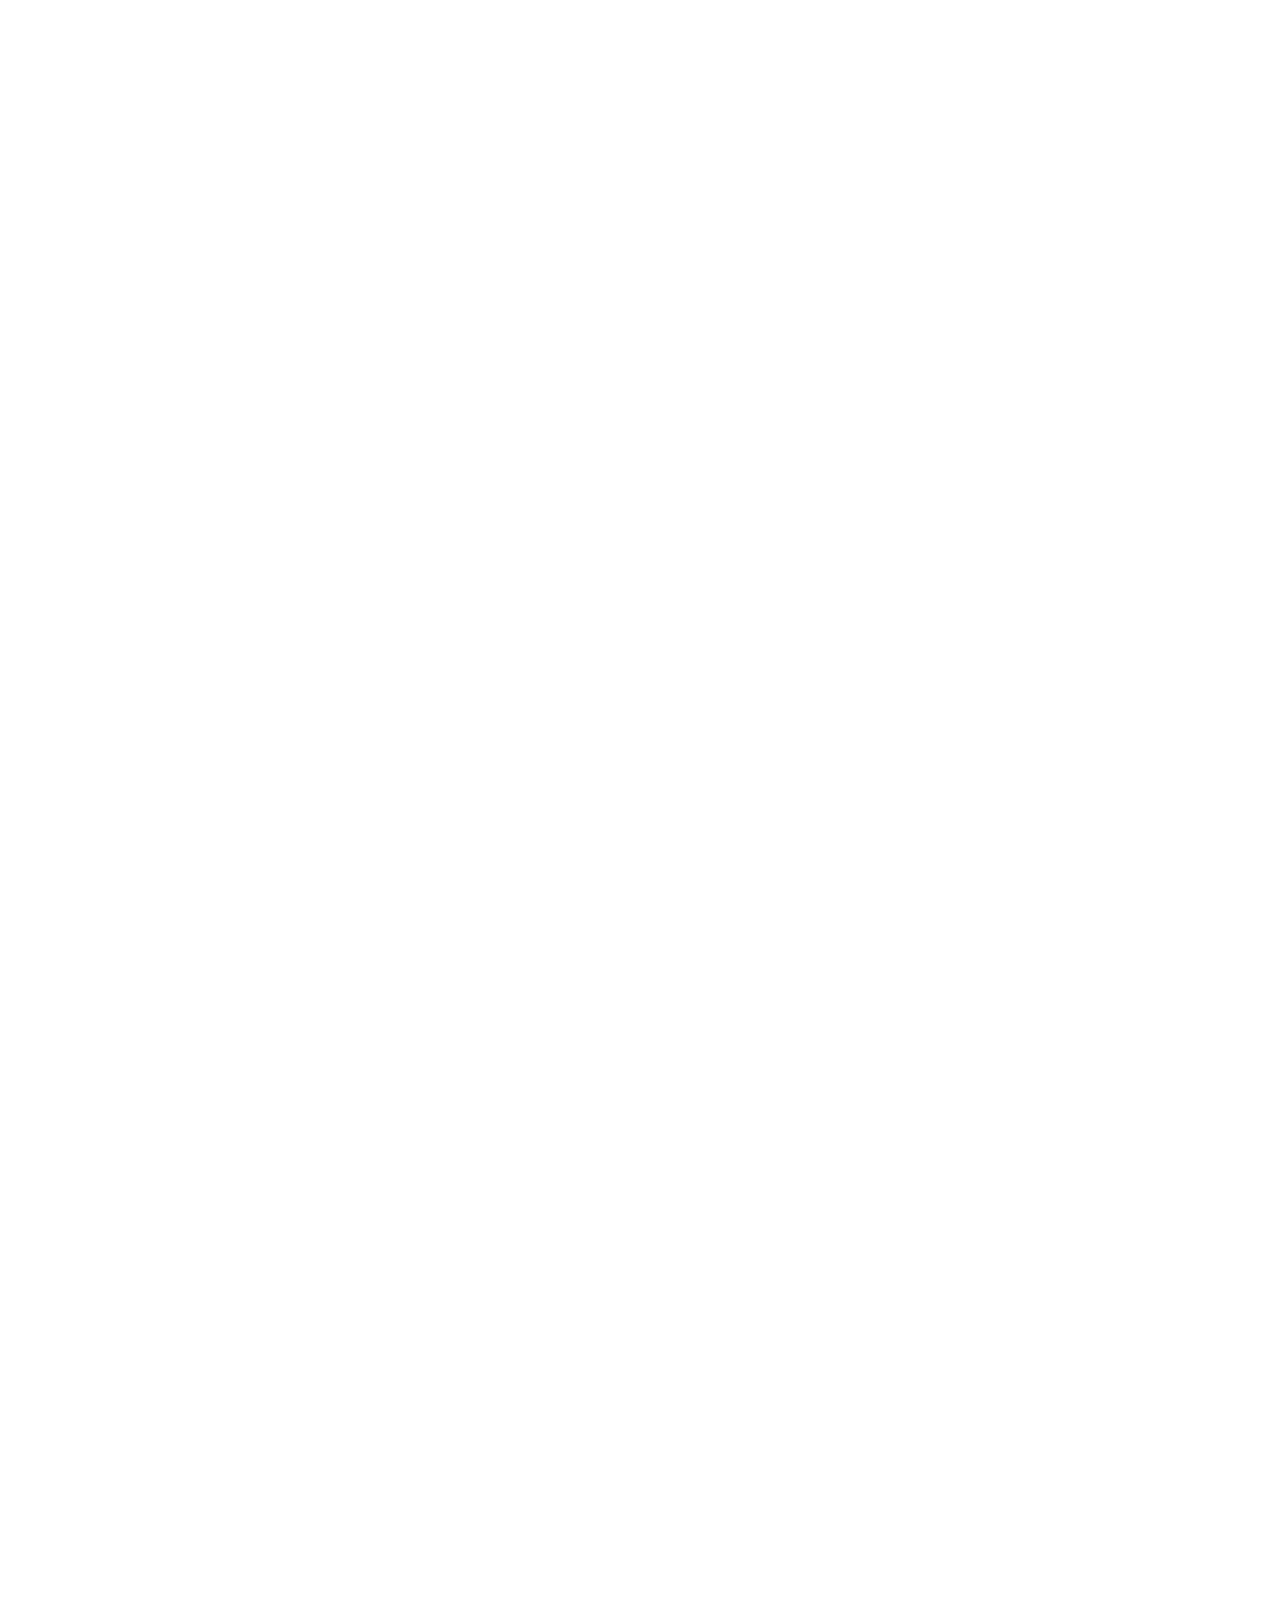
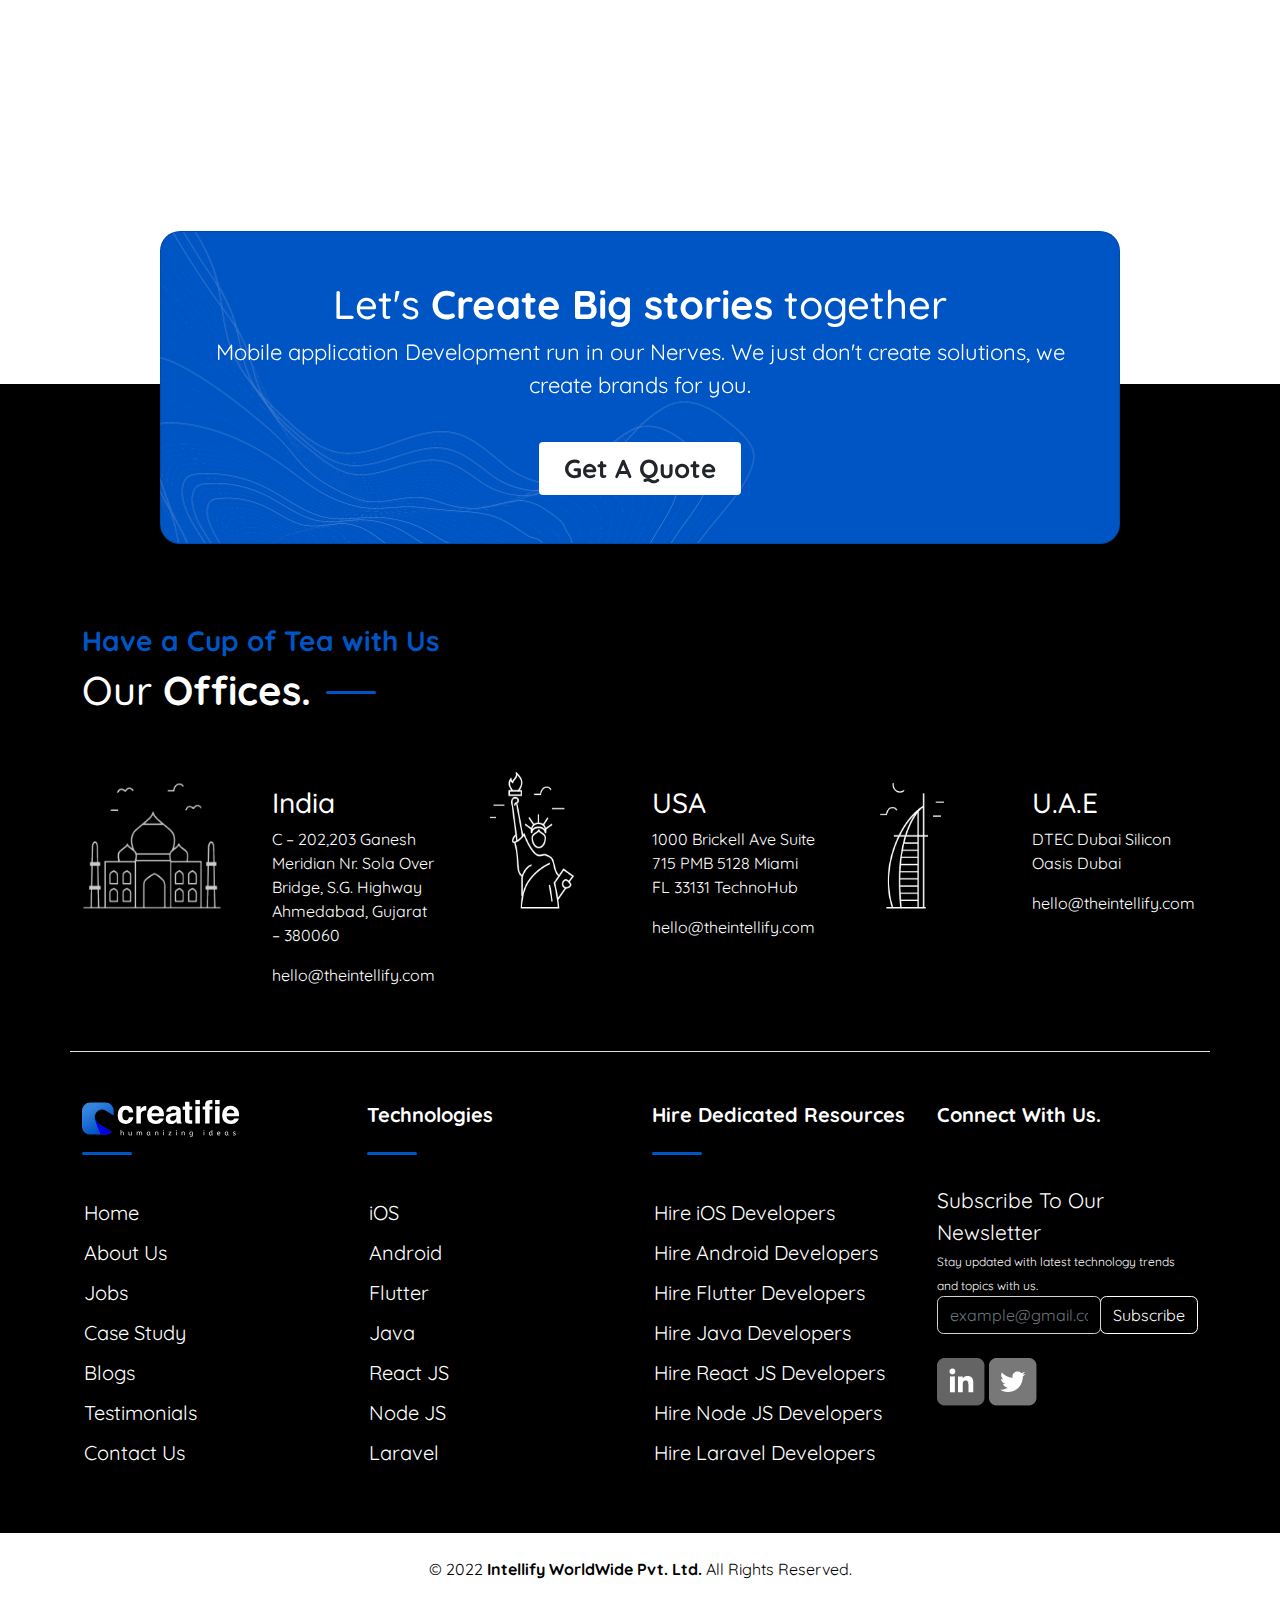
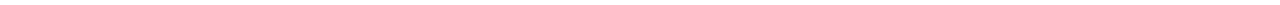
<file: about-us.html>
<!DOCTYPE html>
<html lang="en">

<head>

    <!-- Meta -->
    <meta charset="utf-8">
    <meta name="viewport" content="width=device-width, initial-scale=1">
    <meta name="description"
        content="Creatifie is all about creating a Brand for you, one of the Top Mobile Application Development Company catering Dedicated Resources to uplift and evolve the Customer Experience for your Products and Services. iOS, Android, Laravel, Java, Flutter, Node JS and React JS are the expertised technologies we create and develop.">
    <meta name="keywords"
        content="Top Mobile and Web Development Company, Top Mobile and Web Development Agency, Mobile Development Company, Web Development Company, Mobile Development Agency, Web Development Agency, iOS developers, Android developers, Flutter developers, React js developers, Node js developers, Java developers, Laravel developers, Hire dedicated resources, Hire dedicated developers, Hourly Rates, FrontEnd development, Backend development">
    <meta property="og:image" content="./img/logo.png">
    <meta name="twitter:image" content="./img/logo.png">

    <meta property='og:title' content='Top Mobile & Web Application Development Company'>
    <meta name='twitter:title' content='Top Mobile & Web Application Development Company'>
    <meta property='og:description'
        content='Creatifie is all about creating a Brand for you, one of the Top Mobile Application Development Company catering Dedicated Resources to uplift and evolve the Customer Experience for your Products and Services. iOS, Android, Laravel, Java, Flutter, Node JS and React JS are the expertised technologies we create and develop.'>
    <meta name='twitter:description'
        content='Creatifie is all about creating a Brand for you, one of the Top Mobile Application Development Company catering Dedicated Resources to uplift and evolve the Customer Experience for your Products and Services. iOS, Android, Laravel, Java, Flutter, Node JS and React JS are the expertised technologies we create and develop.'>

    <!-- Title -->
    <title>Top Mobile & Web Application Development Company</title>

    <!-- Favicon -->
    <link rel="icon" type="image/x-icon" href="./favicon.ico">

    <!-- Fonts -->
    <link rel="preconnect" href="https://fonts.googleapis.com">
    <link rel="preconnect" href="https://fonts.gstatic.com" crossorigin>
    <link href="https://fonts.googleapis.com/css2?family=Quicksand:wght@300;400;500;600;700&display=swap"
        rel="stylesheet">

    <!-- CSS -->
    <link rel="stylesheet" type="text/css" href="./css/aos.css">
    <link rel="stylesheet" type="text/css" href="./css/bootstrap.min.css">
    <link rel="stylesheet" type="text/css" href="./css/bootstrap-icons/bootstrap-icons.css">

    <link rel="stylesheet" href="https://cdnjs.cloudflare.com/ajax/libs/OwlCarousel2/2.3.4/assets/owl.carousel.min.css">
    <link rel="stylesheet" href="https://cdnjs.cloudflare.com/ajax/libs/font-awesome/6.1.1/css/all.min.css"
        integrity="sha512-KfkfwYDsLkIlwQp6LFnl8zNdLGxu9YAA1QvwINks4PhcElQSvqcyVLLD9aMhXd13uQjoXtEKNosOWaZqXgel0g=="
        crossorigin="anonymous" referrerpolicy="no-referrer" />

    <link rel="stylesheet" type="text/css" href="./css/main.css">
    <link rel="stylesheet" type="text/css" href="./css/style.css">

</head>

<body>
    <!-- Header -->
    <header id="header" class="d-flex align-items-center">
        <div class="container d-flex align-items-center justify-content-between">

            <a href="index.html" class="logo"><img src="./img/logo.svg" alt=""></a>

            <nav id="navbar" class="navbar">
                <ul>
                    <li><a class="nav-link scrollto" href="index.html">Home</a></li>
                    <li><a class="nav-link scrollto" href="services.html">Services</a></li>
                    <li><a class="nav-link scrollto" href="case-study.html">Case Study</a></li>
                    <li><a class="nav-link scrollto" href="blog.html">Blog</a></li>
                    <li><a class="nav-link scrollto active" href="about-us.html">About Us</a></li>
                    <li><a class="nav-link scrollto" href="contact-us.html">Contact Us</a></li>
                </ul>
                <i class="bi bi-list mobile-nav-toggle"></i>
            </nav>
        </div>
    </header>
    <!-- Body -->
    <section id="banner-image" class="d-flex align-items-center">
        <div class="container" data-aos="zoom-out" data-aos-delay="100">
            <div class="text-center">
                <h2 class="text-white text-title">We Help Your Business</h2>
                <h1 class="text-white">Sustain and Succeed in the Long Run</h1>
            </div>
        </div>
    </section>

    <section id="process" class="process">
        <div class="container" data-aos="fade-up">
            <div class="row mb-5" data-aos="fade-up" data-aos-delay="100">
                <div class="col-md-12">
                    <!-- <h3 class="fw-bold main-color">Things We have doing</h3> -->
                    <h2 class="h1 hor-line">Our <span class="fw-bold">Process.</span></h2>
                </div>
            </div>
            <div class="row" data-aos="fade-up" data-aos-delay="100">
                <div class="col-md-4 mb-4">
                    <div class="card background">
                        <div class="card-body my-4">
                            <div class="row mb-3">
                                <div class="col pull-left">
                                    <img src="./img/process-img1.png" class="img-fluid">
                                </div>
                            </div>
                            <h3 class="card-title">Discovery & Planning</h3>
                            <div class="under-line"></div>
                            <!-- <p class="card-text mt-2">Augmented and Virtual Reality at The Intellify starts with
                                analysing and assessing the overall business infrastructure and performing in-depth
                                research.</p> -->
                        </div>
                    </div>
                </div>
                <div class="col-md-4 mb-4">
                    <div class="card background">
                        <div class="card-body my-4">
                            <div class="row mb-3">
                                <div class="col pull-left">
                                    <img src="./img/process-img2.png" class="img-fluid">
                                </div>
                            </div>
                            <h3 class="card-title mt-1">UI/UX Interactive Designing</h3>
                            <div class="under-line"></div>
                            <!-- <p class="card-text mt-2 mb-4">The Intellify being an AR and VR Development company,
                                believes in delivering quality. As we believe Interface steals the show.</p> -->
                        </div>
                    </div>
                </div>
                <div class="col-md-4 mb-4">
                    <div class="card background">
                        <div class="card-body my-4">
                            <div class="row mb-2">
                                <div class="col pull-left">
                                    <img src="./img/process-img3.png" class="img-fluid">
                                </div>
                            </div>
                            <h3 class="card-title">Product Development</h3>
                            <div class="under-line"></div>
                            <!-- <p class="card-text mt-3 mb-4">As AR and VR Company, Intellify steps above and starts the
                                process of development to turn your illusive description to reality.</p> -->
                        </div>
                    </div>
                </div>
            </div>
            <div class="row" data-aos="fade-up" data-aos-delay="100">
                <div class="col-md-4 mb-4">
                    <div class="card background">
                        <div class="card-body my-4">
                            <div class="row mb-1">
                                <div class="col pull-left">
                                    <img src="./img/process-img4.png" class="img-fluid">
                                </div>
                            </div>
                            <h3 class="card-title">Testing & Feedback</h3>
                            <div class="under-line"></div>
                            <!-- <p class="card-text mt-2">We make sure the AR and VR solutions are market ready. Delivering
                                an exact or an enhanced version of expectations.</p> -->
                        </div>
                    </div>
                </div>
                <div class="col-md-4 mb-4">
                    <div class="card background">
                        <div class="card-body my-4">
                            <div class="row mb-3">
                                <div class="col pull-left">
                                    <img src="./img/process-img5.png" class="img-fluid">
                                </div>
                            </div>
                            <h3 class="card-title">Go Live & Completion</h3>
                            <div class="under-line"></div>
                            <!-- <p class="card-text mt-2 mb-3">After successful testing, the app is finally launched in the
                                market. The Intellify makes it LIVE only when it’s right.</p> -->
                        </div>
                    </div>
                </div>
                <div class="col-md-4 mb-4">
                    <div class="card background">
                        <div class="card-body my-4">
                            <div class="row mb-3">
                                <div class="col pull-left">
                                    <img src="./img/process-img6.png" class="img-fluid">
                                </div>
                            </div>
                            <h3 class="card-title">Maintenance & Support</h3>
                            <div class="under-line"></div>
                            <!-- <p class="card-text mt-2 mb-3">We are more than just a AR/VR Development partner. Remote
                                maintenance and support services fall among one of our Deliverables.</p> -->
                        </div>
                    </div>
                </div>
            </div>
        </div>
    </section>

    <section id="why-us" class="why-us">
        <div class="container" data-aos="fade-up">
            <div class="row mb-5" data-aos="fade-up" data-aos-delay="100">
                <div class="col-md-12">
                    <!-- <h3 class="fw-bold main-color">Things We have doing</h3> -->
                    <h2 class="h1 hor-line"><span class="fw-bold">Why</span> Us.</h2>
                </div>
            </div>
        </div>
        <div class="why-us-bgimg">
            <div class="container" data-aos="fade-up" data-aos-delay="100">
                <div id="counter" class="row">
                    <div class="col-md-3 mt-5">
                        <div class="card" style="border-radius: 1rem;">
                            <div class="card-body">
                                <h3 class="why-us-card-title" data-count="150">0</h3>
                                <p class="card-text">Completed Projects</p>
                            </div>
                        </div>
                    </div>
                    <div class="col-md-3 mt-5">
                        <div class="card" style="border-radius: 1rem;">
                            <div class="card-body">
                                <h3 class="why-us-card-title" data-count="80">0</h3>
                                <p class="card-text">Clients Served</p>
                            </div>
                        </div>
                    </div>
                    <div class="col-md-3 mt-5">
                        <div class="card" style="border-radius: 1rem;">
                            <div class="card-body">
                                <h3 class="why-us-card-title" data-count="5">0</h3>
                                <p class="card-text">Years Of Experience</p>
                            </div>
                        </div>
                    </div>
                    <div class="col-md-3 mt-5 mb-5">
                        <div class="card" style="border-radius: 1rem;">
                            <div class="card-body">
                                <h3 class="why-us-card-title" data-count="4">0</h3>
                                <p class="card-text">Global Locations</p>
                            </div>
                        </div>
                    </div>
                </div>
            </div>
        </div>
    </section>

    <section id="everything-possible" class="everything-possible">
        <div class="container" data-aos="fade-up">
            <div class="row" data-aos="fade-up" data-aos-delay="100">
                <div class="col-md-12">
                    <h3 class="fw-bold main-color">We Are the New-Gen Making</h3>
                </div>
            </div>
        </div>
        <div class="bg-image"></div>
        <div class="container" data-aos="fade-up">
            <div class="row" style="margin-top: -600px;">
                <div class="col-md-6">
                    <h2 class="h1 hor-line"> Everything <span class="fw-bold">Possible.</span>
                    </h2>
                    <div class="overflow-auto scrollbar scrollbar-default" style="height: 600px;">
                        <p class="text">Creatifie is a Top Rated Enterprise Mobile Application & Website Development
                            Company with expertise in Cloud and Serverless development, also.</p>
                        <p class="text">Creatifie caters <strong style="font-weight: 600;">Dedicated
                                Resources/Developers</strong>  to uplift and evolve the Customer Experience for your
                            Products and Services. iOS, Android, Laravel, Java, Flutter, Node JS and React JS are the
                            expertised technologies, we create and develop.
                            The team at Creatifie has worked with some Top Enterprises for creating the solution for the
                            Insurance & Banking sector, and few other industries like Ecommerce and Media sectors too.
                        </p>
                        <p class="text" style="font-weight: 600;"><strong>Vision and Mission:</strong></p>
                        <p class="text">Our objective is to stay Determined and Focused in exploring more possibilities
                            in the wide frame of Enterprise App and Web Development, addressing the Client’s desired
                            requirement to bring in their Services and Solutions in the best Digital experience with the
                            help of our Expertise and Experiences.</p>
                        <p class="text">We strongly believe in creating a New World of Experience for Client’s and their
                            End Customers. Sharing the commitment to cater your Business with ‘Dedicated Developers’, to
                            sustain and succeed in the Longer Run.</p>
                        <p class="text">Connect with us today to know more about Creatifie creations and developments!
                        </p>
                    </div>
                </div>

                <div class="col-md-6 ps-5">
                    <div class="owl-carousel owl-theme">
                        <img src="./img/slider-image.png">
                        <img src="./img/slider-image.png">
                    </div>
                </div>
            </div>
        </div>
    </section>

    <section id="about-us-team" class="about-us-team">
        <div class="container" data-aos="fade-up">
            <div class="row mb-5" data-aos="fade-up" data-aos-delay="100">
                <div class="col-md-12">
                    <h3 class="fw-bold main-color">You're In Good Hand</h3>
                    <h2 class="h1 hor-line"> Meet <span class="fw-bold">The Team.</span></h2>
                </div>
            </div>

            <div class="row mb-5">
                <div class="col-md-3 mt-5">
                    <div class="card mt-5 mb-5" style="border-radius: 1rem;">
                        <div class="text-center image">
                            <!-- <div class="name">S R</div> -->
                            <img src="./img/teams/Creatifie_Team_5.jpg" class="img-fluid rounded-circle" width="230"
                                height="230">
                        </div>
                        <div class="card-body">
                            <div class="text-center">
                                <p class="text">Shravan
                                    Rajpurohit</p>
                                <p class="text" style="color: #0055C4;">
                                    Sales
                                    Director</p>
                            </div>
                        </div>
                    </div>
                </div>
                <div class="col-md-3 mt-5">
                    <div class="card mt-5 mb-5" style="border-radius: 1rem;">
                        <div class="text-center image">
                            <div class="name">D D</div>
                            <!-- <img src="./img/henish-shah.JPEG" class="rounded-circle" width="230" height="230"> -->
                        </div>
                        <div class="card-body">
                            <div class="text-center">
                                <p class="text">Darshak Doshi</p>
                                <p class="text" style="color: #0055C4;"> Operations Head</p>
                            </div>
                        </div>
                    </div>
                </div>
                <div class="col-md-3 mt-5">
                    <div class="card mt-5 mb-5" style="border-radius: 1rem;">
                        <div class="text-center image">
                            <!-- <div class="name">J S</div> -->
                            <img src="./img/teams/Creatifie_Team_8.jpg" class=" img-fluid rounded-circle" width="230"
                                height="230">
                        </div>
                        <div class="card-body">
                            <div class="text-center">
                                <p class="text">Jalaj Shah</p>
                                <p class="text" style="color: #0055C4;">Delivery Head​</p>
                            </div>
                        </div>
                    </div>
                </div>
                <div class="col-md-3 mt-5">
                    <div class="card mt-5" style="border-radius: 1rem;">
                        <div class="text-center image">
                            <!-- <div class="name">R D</div> -->
                            <img src="./img/teams/Creatifie_Team_4.jpg" class="img-fluid rounded-circle" width="230"
                                height="230">
                        </div>
                        <div class="card-body">
                            <div class="text-center">
                                <p class="text">Raymond Dustin </p>
                                <p class="text" style="color: #0055C4;">Director</p>
                            </div>
                        </div>
                    </div>
                </div>
            </div>
            <div class="row mb-5">
                <div class="col-md-3 mt-5">
                    <div class="card mt-5 mb-5" style="border-radius: 1rem;">
                        <div class="text-center image">
                            <div class="name">S P</div>
                            <!-- <img src="./img/team-img.jpg" class="rounded-circle" width="230" height="230"> -->
                        </div>
                        <div class="card-body">
                            <div class="text-center">
                                <p class="text">Saran Palaniswamy</p>
                                <p class="text" style="color: #0055C4;">Associate Partner</p>
                            </div>
                        </div>
                    </div>
                </div>
                <div class="col-md-3 mt-5">
                    <div class="card mt-5 mb-5" style="border-radius: 1rem;">
                        <div class="text-center image">
                            <!-- <div class="name">R S</div> -->
                            <img src="./img/teams/Creatifie_Team_7.jpg" class="img-fluid rounded-circle" width="230"
                                height="230">
                        </div>
                        <div class="card-body">
                            <div class="text-center">
                                <p class="text">Rutvi Shah</p>
                                <p class="text" style="color: #0055C4;">HR Generalist</p>
                            </div>
                        </div>
                    </div>
                </div>
                <div class="col-md-3 mt-5">
                    <div class="card mt-5 mb-5" style="border-radius: 1rem;">
                        <div class="text-center image">
                            <!-- <div class="name">R T</div> -->
                            <img src="./img/teams/Creatifie_Team_9.jpg" class="img-fluid rounded-circle" width="230"
                                height="230">
                        </div>
                        <div class="card-body">
                            <div class="text-center">
                                <p class="text">Ritakshi Tak</p>
                                <p class="text" style="color: #0055C4;">HR Generalist</p>
                            </div>
                        </div>
                    </div>
                </div>
                <div class="col-md-3 mt-5">
                    <div class="card mt-5" style="border-radius: 1rem;">
                        <div class="text-center image">
                            <!-- <div class="name">K C</div> -->
                            <img src="./img/teams/Creatifie_Team_14.jpg" class="img-fluid rounded-circle" width="230"
                                height="230">
                        </div>
                        <div class="card-body">
                            <div class="text-center">
                                <p class="text">Khushali Chaudhari</p>
                                <p class="text" style="color: #0055C4;">Sales Consultant</p>
                            </div>
                        </div>
                    </div>
                </div>
            </div>
            <div class="row mb-5">
                <div class="col-md-3 mt-5">
                    <div class="card mt-5 mb-5" style="border-radius: 1rem;">
                        <div class="text-center image">
                            <!-- <div class="name">N S</div> -->
                            <img src="./img/teams/Creatifie_Team_11.jpg" class="img-fluid rounded-circle" width="230"
                                height="230">
                        </div>
                        <div class="card-body">
                            <div class="text-center">
                                <p class="text">Namrata Sabani</p>
                                <p class="text" style="color: #0055C4;">Sales Consultant</p>
                            </div>
                        </div>
                    </div>
                </div>
                <div class="col-md-3 mt-5">
                    <div class="card mt-5 mb-5" style="border-radius: 1rem;">
                        <div class="text-center image">
                            <!-- <div class="name">U M</div> -->
                            <img src="./img/teams/Creatifie_Team_1.jpg" class="img-fluid rounded-circle" width="230"
                                height="230">
                        </div>
                        <div class="card-body">
                            <div class="text-center">
                                <p class="text">Unnati Marwah</p>
                                <p class="text" style="color: #0055C4;">Project Consultant</p>
                            </div>
                        </div>
                    </div>
                </div>
                <div class="col-md-3 mt-5">
                    <div class="card mt-5 mb-5" style="border-radius: 1rem;">
                        <div class="text-center image">
                            <!-- <div class="name">D T</div> -->
                            <img src="./img/teams/Creatifie_Team_18.jpg" class="img-fluid rounded-circle" width="230"
                                height="230">
                        </div>
                        <div class="card-body">
                            <div class="text-center">
                                <p class="text">Divyesh Thakar</p>
                                <p class="text" style="color: #0055C4;">Project Manager​</p>
                            </div>
                        </div>
                    </div>
                </div>
                <div class="col-md-3 mt-5">
                    <div class="card mt-5 mb-5" style="border-radius: 1rem;">
                        <div class="text-center image">
                            <!-- <div class="name">T A</div> -->
                            <img src="./img/teams/Creatifie_Team_3.jpg" class="img-fluid rounded-circle" width="230"
                                height="230">
                        </div>
                        <div class="card-body">
                            <div class="text-center">
                                <p class="text">Tarangini Alva</p>
                                <p class="text" style="color: #0055C4;">Project Consultant</p>
                            </div>
                        </div>
                    </div>
                </div>
            </div>
            <div class="row mb-5">
                <div class="col-md-3 mt-5">
                    <div class="card mt-5 mb-5" style="border-radius: 1rem;">
                        <div class="text-center image">
                            <!-- <div class="name">A J</div> -->
                            <img src="./img/teams/Creatifie_Team_17.jpg" class="img-fluid rounded-circle" width="230"
                                height="230">
                        </div>
                        <div class="card-body">
                            <div class="text-center">
                                <p class="text">Ankita Javia</p>
                                <p class="text" style="color: #0055C4;">Senior UI/UX Designer</p>
                            </div>
                        </div>
                    </div>
                </div>
                <div class="col-md-3 mt-5">
                    <div class="card mt-5 mb-5" style="border-radius: 1rem;">
                        <div class="text-center image">
                            <!-- <div class="name">S T</div> -->
                            <img src="./img/teams/Creatifie_Team_19.jpg" class="img-fluid rounded-circle" width="230"
                                height="230">
                        </div>
                        <div class="card-body">
                            <div class="text-center">
                                <p class="text">Shyam Tala</p>
                                <p class="text" style="color: #0055C4;">Designer</p>
                            </div>
                        </div>
                    </div>
                </div>
                <div class="col-md-3 mt-5">
                    <div class="card mt-5 mb-5" style="border-radius: 1rem;">
                        <div class="text-center image">
                            <!-- <div class="name">M A</div> -->
                            <img src="./img/teams/Creatifie_Team_16.jpg" class="img-fluid rounded-circle" width="230"
                                height="230">
                        </div>
                        <div class="card-body">
                            <div class="text-center">
                                <p class="text">Milan Aghera</p>
                                <p class="text" style="color: #0055C4;">iOS Team Lead</p>
                            </div>
                        </div>
                    </div>
                </div>
                <div class="col-md-3 mt-5">
                    <div class="card mt-5" style="border-radius: 1rem;">
                        <div class="text-center image">
                            <!-- <div class="name">M S</div> -->
                            <img src="./img/teams/Creatifie_Team_13.jpg" class="img-fluid rounded-circle" width="230"
                                height="230">
                        </div>
                        <div class="card-body">
                            <div class="text-center">
                                <p class="text">Mohit Soni</p>
                                <p class="text" style="color: #0055C4;">Android Team Lead</p>
                            </div>
                        </div>
                    </div>
                </div>
            </div>
            <div class="row mb-5">
                <div class="col-md-3 mt-5">
                    <div class="card mt-5 mb-5" style="border-radius: 1rem;">
                        <div class="text-center image">
                            <!-- <div class="name">H S</div> -->
                            <img src="./img/teams/Creatifie_Team_15.jpg" class="img-fluid rounded-circle" width="230"
                                height="230">
                        </div>
                        <div class="card-body">
                            <div class="text-center">
                                <p class="text">Harsh Singh</p>
                                <p class="text" style="color: #0055C4;">Android Expert</p>
                            </div>
                        </div>
                    </div>
                </div>
                <div class="col-md-3 mt-5">
                    <div class="card mt-5 mb-5" style="border-radius: 1rem;">
                        <div class="text-center image">
                            <!-- <div class="name">H S</div> -->
                            <img src="./img/teams/Creatifie_Team_12.jpg" class="img-fluid rounded-circle" width="230"
                                height="230">
                        </div>
                        <div class="card-body">
                            <div class="text-center">
                                <p class="text">Henish Shah</p>
                                <p class="text" style="color: #0055C4;">Android Expert</p>
                            </div>
                        </div>
                    </div>
                </div>
                <div class="col-md-3 mt-5">
                    <div class="card mt-5 mb-5" style="border-radius: 1rem;">
                        <div class="text-center image">
                            <!-- <div class="name">H K</div> -->
                            <img src="./img/teams/Creatifie_Team_10.jpg" class="img-fluid rounded-circle" width="230"
                                height="230">
                        </div>
                        <div class="card-body">
                            <div class="text-center">
                                <p class="text">Hitesh Kumar</p>
                                <p class="text" style="color: #0055C4;">PHP Expert</p>
                            </div>
                        </div>
                    </div>
                </div>
                <div class="col-md-3 mt-5">
                    <div class="card mt-5" style="border-radius: 1rem;">
                        <div class="text-center image">
                            <!-- <div class="name">S P</div> -->
                            <img src="./img/teams/Creatifie_Team_2.jpg" class="img-fluid rounded-circle" width="230"
                                height="230">
                        </div>
                        <div class="card-body">
                            <div class="text-center">
                                <p class="text">Sandeep Patel</p>
                                <p class="text" style="color: #0055C4;">PHP Expert</p>
                            </div>
                        </div>
                    </div>
                </div>
            </div>
            <div class="row ">
                <div class="col-md-3 mt-5">
                    <div class="card mt-5 mb-5" style="border-radius: 1rem;">
                        <div class="text-center image">
                            <!-- <div class="name">J P</div> -->
                            <img src="./img/teams/Creatifie_Team_6.jpg" class="img-fluid rounded-circle" width="230"
                                height="230">
                        </div>
                        <div class="card-body">
                            <div class="text-center">
                                <p class="text">Jay Patel</p>
                                <p class="text" style="color: #0055C4;">Software Tester</p>
                            </div>
                        </div>
                    </div>
                </div>
                <div class="col-md-3 mt-5">
                    <div class="card mt-5 mb-5" style="border-radius: 1rem;">
                        <div class="text-center image">
                            <div class="name">V R</div>
                            <!-- <img src="./img/team-img.jpg" class="rounded-circle" width="230" height="230"> -->
                        </div>
                        <div class="card-body">
                            <div class="text-center">
                                <p class="text">Vaishali Rathod</p>
                                <p class="text" style="color: #0055C4;">Software Tester</p>
                            </div>
                        </div>
                    </div>
                </div>
            </div>
        </div>
    </section>

    <section id="achievement" class="achievement">
        <div class="container" data-aos="fade-up">
            <div class="row mb-3" data-aos="fade-up" data-aos-delay="100">
                <div class="col-md-12">
                    <h2 class="h1 hor-line"> Our <span class="fw-bold">Achievements.</span></h2>
                </div>
            </div>
            <div class="row" data-aos="fade-up" data-aos-delay="100">
                <div class="col-lg-7">
                    <div class="row mb-3">
                        <div class="col-md-4 mb-3">
                            <div class="card" style="border-radius: 1rem;">
                                <div class="card-body mt-5 mb-5">
                                    <div class="text-center">
                                        <img src="./img/upwork.png" class="img-fluid">
                                    </div>
                                </div>
                            </div>
                        </div>
                        <div class="col-md-4 mb-3">
                            <div class="card" style="border-radius: 1rem;">
                                <div class="card-body mt-5 mb-5">
                                    <div class="text-center">
                                        <img src="./img/yourstory.png" class="img-fluid">
                                    </div>
                                </div>
                            </div>
                        </div>
                        <div class="col-md-4 mb-3">
                            <div class="card" style="border-radius: 1rem;">
                                <div class="card-body mt-5 mb-5">
                                    <div class="text-center">
                                        <img src="./img/designrush.png" class="img-fluid">
                                    </div>
                                </div>
                            </div>
                        </div>
                    </div>
                    <div class="row">
                        <div class="col-md-4 mb-3">
                            <div class="card" style="border-radius: 1rem;">
                                <div class="card-body mt-5 mb-5">
                                    <div class="text-center">
                                        <img src="./img/pph.png" class="img-fluid">
                                    </div>
                                </div>
                            </div>
                        </div>
                        <div class="col-md-4 mb-3">
                            <div class="card" style="border-radius: 1rem;">
                                <div class="card-body mt-5 mb-5">
                                    <div class="text-center">
                                        <img src="./img/goodfirms.png" class="img-fluid">
                                    </div>
                                </div>
                            </div>
                        </div>
                        <div class="col-md-4 mb-3">
                            <div class="card" style="border-radius: 1rem;">
                                <div class="card-body mt-5 mb-5">
                                    <div class="text-center">
                                        <img src="./img/clutch.png" class="img-fluid">
                                    </div>
                                </div>
                            </div>
                        </div>
                    </div>
                </div>
                <div class="col-lg-5">
                    <div class="col-md-12">
                        <div class="card" style="border-radius: 1rem;">
                            <div class="card-body">
                                <div class="text-center">
                                    <div class="text-center mt-3 mb-5">
                                        <img src="./img/upwork.png" class="img-fluid">
                                    </div>
                                    <div class="text-center mt-3 mb-5">
                                        <p class="text-per mt-5 mb-0">100%</p>
                                        <p class="text mt-0 mb-5">Job Success Ratio on Upwork</p>
                                    </div>
                                    <div class="text-center mt-5">
                                        <img src="./img/Star.png" class="img-fluid p-1"><img src="./img/Star.png"
                                            class="img-fluid p-1"><img src="./img/Star.png" class="img-fluid p-1">
                                        <img src="./img/Star.png" class="img-fluid p-1"> <img src="./img/Star.png"
                                            class="img-fluid">
                                    </div>
                                </div>
                            </div>
                        </div>
                    </div>
                </div>
            </div>
    </section>

    <div id="quote-card" class="card mx-auto w-75 text-center">
        <div class="card-body p-5">

            <h2 class="h1">Let's <strong>Create Big stories</strong> together</h2>

            <p style="font-size: 22px!important;">Mobile application Development run in our Nerves. We just don't create
                solutions, we create brands for you.</p>

            <a href="contact-us.html" class="btn bg-white fw-bold px-4 mt-4" style="font-size: 26px;">Get A Quote</a>

        </div>
    </div>
    <!-- Footer -->
    <footer id="footer" class="text-white">

		<div class="footer-top">
			<div class="container">

				<div class="row mb-5">

					<div class="col-md-12">

						<h3 class="fw-bold main-color">Have a Cup of Tea with Us</h3>
						<h2 class="h1 hor-line">Our <span class="fw-bold">Offices.</span></h2>

					</div>

				</div>

				<div class="row border-bottom">

					<div class="col-md-4 mb-5">
						<div class="row">
							<div class="col">
								<img src="./img/contact-india.png" class="img-responsive" width="140" height="140">
							</div>
							<div class="col">
								<h3 class="mt-3">India</h3>
								<p>C – 202,203 Ganesh Meridian Nr. Sola Over Bridge, S.G. Highway Ahmedabad, Gujarat –
									380060</p>
								<p class="text-nowrap">
									<i class="fa-solid fa-envelope"></i> <span>hello@theintellify.com</span>
								</p>
							</div>
						</div>

					</div>

					<div class="col-md-4 mb-5">

						<div class="row">
							<div class="col">
								<img src="./img/contact-usa.png" class="img-responsive" width="140" height="140">
							</div>
							<div class="col">
								<h3 class="mt-3">USA</h3>
								<p>1000 Brickell Ave Suite 715 PMB 5128 Miami FL 33131 TechnoHub</p>
								<p class="text-nowrap">
									<i class="fa-solid fa-envelope"></i> <span>hello@theintellify.com</span>
								</p>
							</div>
						</div>

					</div>

					<div class="col-md-4 mb-5">

						<div class="row">
							<div class="col">
								<img src="./img/contact-uae.png" class="img-responsive" width="140" height="140">
							</div>
							<div class="col">
								<h3 class="mt-3">U.A.E</h3>
								<p>DTEC Dubai Silicon Oasis Dubai</p>
								<p class="text-nowrap">
									<i class="fa-solid fa-envelope"></i> <span>hello@theintellify.com</span>
								</p>
							</div>
						</div>

					</div>

				</div>

				<div class="row mt-5">

					<div class="col-md-3 footer-links">
						<div class="foot-title">
							<img src="./img/footer-logo.svg" class="img-fluid">
						</div>
						<div class="under-line"></div>

						<ul class="mt-5">
							<li><i class="bx bx-chevron-right"></i> <a href="index.html">Home</a></li>
							<li><i class="bx bx-chevron-right"></i> <a href="about-us.html">About Us</a></li>
							<li><i class="bx bx-chevron-right"></i> <a href="javascript:">Jobs</a></li>
							<li><i class="bx bx-chevron-right"></i> <a href="case-study.html">Case Study</a></li>
							<li><i class="bx bx-chevron-right"></i> <a href="blog.html">Blogs</a></li>
							<li><i class="bx bx-chevron-right"></i> <a href="javascript:">Testimonials</a></li>
							<li><i class="bx bx-chevron-right"></i> <a href="contact-us.html">Contact Us</a></li>
						</ul>
					</div>

					<div class="col-md-3 footer-links">
						<div class="foot-title">
							<strong>Technologies</strong>
						</div>
						<div class="under-line"></div>

						<ul class="mt-5">
							<li><i class="bx bx-chevron-right"></i> <a href="javascript:">iOS</a></li>
							<li><i class="bx bx-chevron-right"></i> <a href="javascript:">Android</a></li>
							<li><i class="bx bx-chevron-right"></i> <a href="javascript:">Flutter</a></li>
							<li><i class="bx bx-chevron-right"></i> <a href="javascript:">Java</a></li>
							<li><i class="bx bx-chevron-right"></i> <a href="javascript:">React JS</a></li>
							<li><i class="bx bx-chevron-right"></i> <a href="javascript:">Node JS</a></li>
							<li><i class="bx bx-chevron-right"></i> <a href="javascript:">Laravel</a></li>
						</ul>
					</div>

					<div class="col-md-3 footer-links">
						<div class="foot-title">
							<strong>Hire Dedicated Resources</strong>
						</div>
						<div class="under-line"></div>

						<ul class="mt-5">
							<li><i class="bx bx-chevron-right"></i> <a href="javascript:">Hire iOS Developers</a></li>
							<li><i class="bx bx-chevron-right"></i> <a href="javascript:">Hire Android Developers</a>
							</li>
							<li><i class="bx bx-chevron-right"></i> <a href="javascript:">Hire Flutter Developers</a>
							</li>
							<li><i class="bx bx-chevron-right"></i> <a href="javascript:">Hire Java Developers</a></li>
							<li><i class="bx bx-chevron-right"></i> <a href="javascript:">Hire React JS Developers</a>
							</li>
							<li><i class="bx bx-chevron-right"></i> <a href="javascript:">Hire Node JS Developers</a>
							</li>
							<li><i class="bx bx-chevron-right"></i> <a href="javascript:">Hire Laravel Developers</a>
							</li>
						</ul>
					</div>

					<div class="col-md-3 footer-links">
						<div class="foot-title">
							<strong>Connect With Us.</strong>
						</div>

						<div class="mt-5">
							<div>
								<p class="mb-0" style="font-size: 21px!important;">Subscribe To Our Newsletter</p>
								<small style="font-size: 12px!important;">Stay updated with latest technology trends and
									topics with us.</small>
							</div>

							<div id="mc_embed_signup">
								<form
									action="https://creatifie.us14.list-manage.com/subscribe/post?u=87b9b6e57eac781481d211e4e&amp;id=470e0245f2"
									method="post" id="mc-embedded-subscribe-form" name="mc-embedded-subscribe-form"
									class="validate" target="_blank" class="mt-3" novalidate>
									<div class="input-group">
										<input type="email" class="form-control" placeholder="example@gmail.com"
											value="" name="EMAIL" class="required email" id="mce-EMAIL">
										<input class="input-group-text text-white"
											style="background-color: #000000;border: 1px solid #FFFFFF!important;"
											type="submit" value="Subscribe" name="subscribe" id="mc-embedded-subscribe">
									</div>
									<div id="mce-responses" class="clear foot">
										<div class="response" id="mce-error-response" style="display:none"></div>
										<div class="response" id="mce-success-response" style="display:none"></div>
									</div>
								</form>
							</div>

							<div id="social-media-icons" class="mt-4">
								<a href="https://www.linkedin.com/company/creatifie" target="_blank"><img
										src="./img/linkedin.png" class="img-fluid"></a>
								<a href="https://twitter.com/creatifie" target="_blank"><img src="./img/twitter.png"
										class="img-fluid"></a>
							</div>
						</div>
					</div>

				</div>

			</div>
		</div>

		<div class="container py-4">
			<div class="copyright">
				&copy; 2022 <strong>Intellify WorldWide Pvt. Ltd.</strong> All Rights Reserved.
			</div>
		</div>
	</footer>

    <button type="button" class="btn" id="btn-back-to-top" data-aos="fade-up" data-aos-delay="100">
        <i class="fas fa-arrow-up"></i>
    </button>

    <!-- Javascript -->
    <script src="https://code.jquery.com/jquery-3.2.1.slim.min.js"></script>
    <script src="https://code.jquery.com/jquery-3.4.1.min.js"></script>

    <script src="./js/aos.js"></script>
    <script src="https://cdnjs.cloudflare.com/ajax/libs/OwlCarousel2/2.3.4/owl.carousel.min.js"></script>
    <script src="./js/bootstrap.bundle.min.js"></script>

    <script src="./js/main.js"></script>
    <script src="./js/script.js"></script>
    <script type='text/javascript' src='//s3.amazonaws.com/downloads.mailchimp.com/js/mc-validate.js'></script>
    <script
        type='text/javascript'>(function ($) { window.fnames = new Array(); window.ftypes = new Array(); fnames[0] = 'EMAIL'; ftypes[0] = 'email'; fnames[1] = 'FNAME'; ftypes[1] = 'text'; fnames[2] = 'LNAME'; ftypes[2] = 'text'; fnames[3] = 'ADDRESS'; ftypes[3] = 'address'; fnames[4] = 'PHONE'; ftypes[4] = 'phone'; fnames[5] = 'BIRTHDAY'; ftypes[5] = 'birthday'; }(jQuery)); var $mcj = jQuery.noConflict(true);</script>
    <script src="js/jquery.nameBadges.js"></script>
    <script>
        var counted = 0;
        $(window).scroll(function () {
            var oTop = $('#counter').offset().top - window.innerHeight;
            if (counted == 0 && $(window).scrollTop() > oTop) {
                $('.why-us-card-title').each(function () {
                    var $this = $(this),
                        countTo = $this.attr('data-count');
                    $({
                        countNum: $this.text()
                    }).animate({
                        countNum: countTo
                    },

                        {

                            duration: 2000,
                            easing: 'swing',
                            step: function () {
                                $this.text(Math.floor(this.countNum));
                            },
                            complete: function () {
                                $this.text(this.countNum);
                            }

                        });
                });
                counted = 1;
            }
        });

        $(document).ready(function () {

            $('.owl-carousel').owlCarousel({
                items: 1,
                nav: true,
                navText: ["<img src='./img/owl-carousel-back.png'>", "<img src='./img/owl-carousel-next.png'>"],
            });

            updateContainer();
            $(window).resize(function () {
                updateContainer();
            });
        });

        function updateContainer() {
            if ($(window).width() <= 900) {
                if ($(window).width() <= 480) {
                    $('.name').nameBadge({
                        border: {
                            width: 0
                        },
                        colors: ['#A9A9A9'],
                        text: '#0055C4',
                        margin: -9,
                        size: 250
                    });
                } else {
                    $('.name').nameBadge({
                        border: {
                            width: 0
                        },
                        colors: ['#A9A9A9'],
                        text: '#0055C4',
                        margin: -9,
                        size: 150
                    });
                }   
            } else {
                $('.name').nameBadge({
                    border: {
                        width: 0
                    },
                    colors: ['#A9A9A9'],
                    text: '#0055C4',
                    margin: -9,
                    size: 250
                });
            }
        }
    </script>

</body>

</html>
</file>
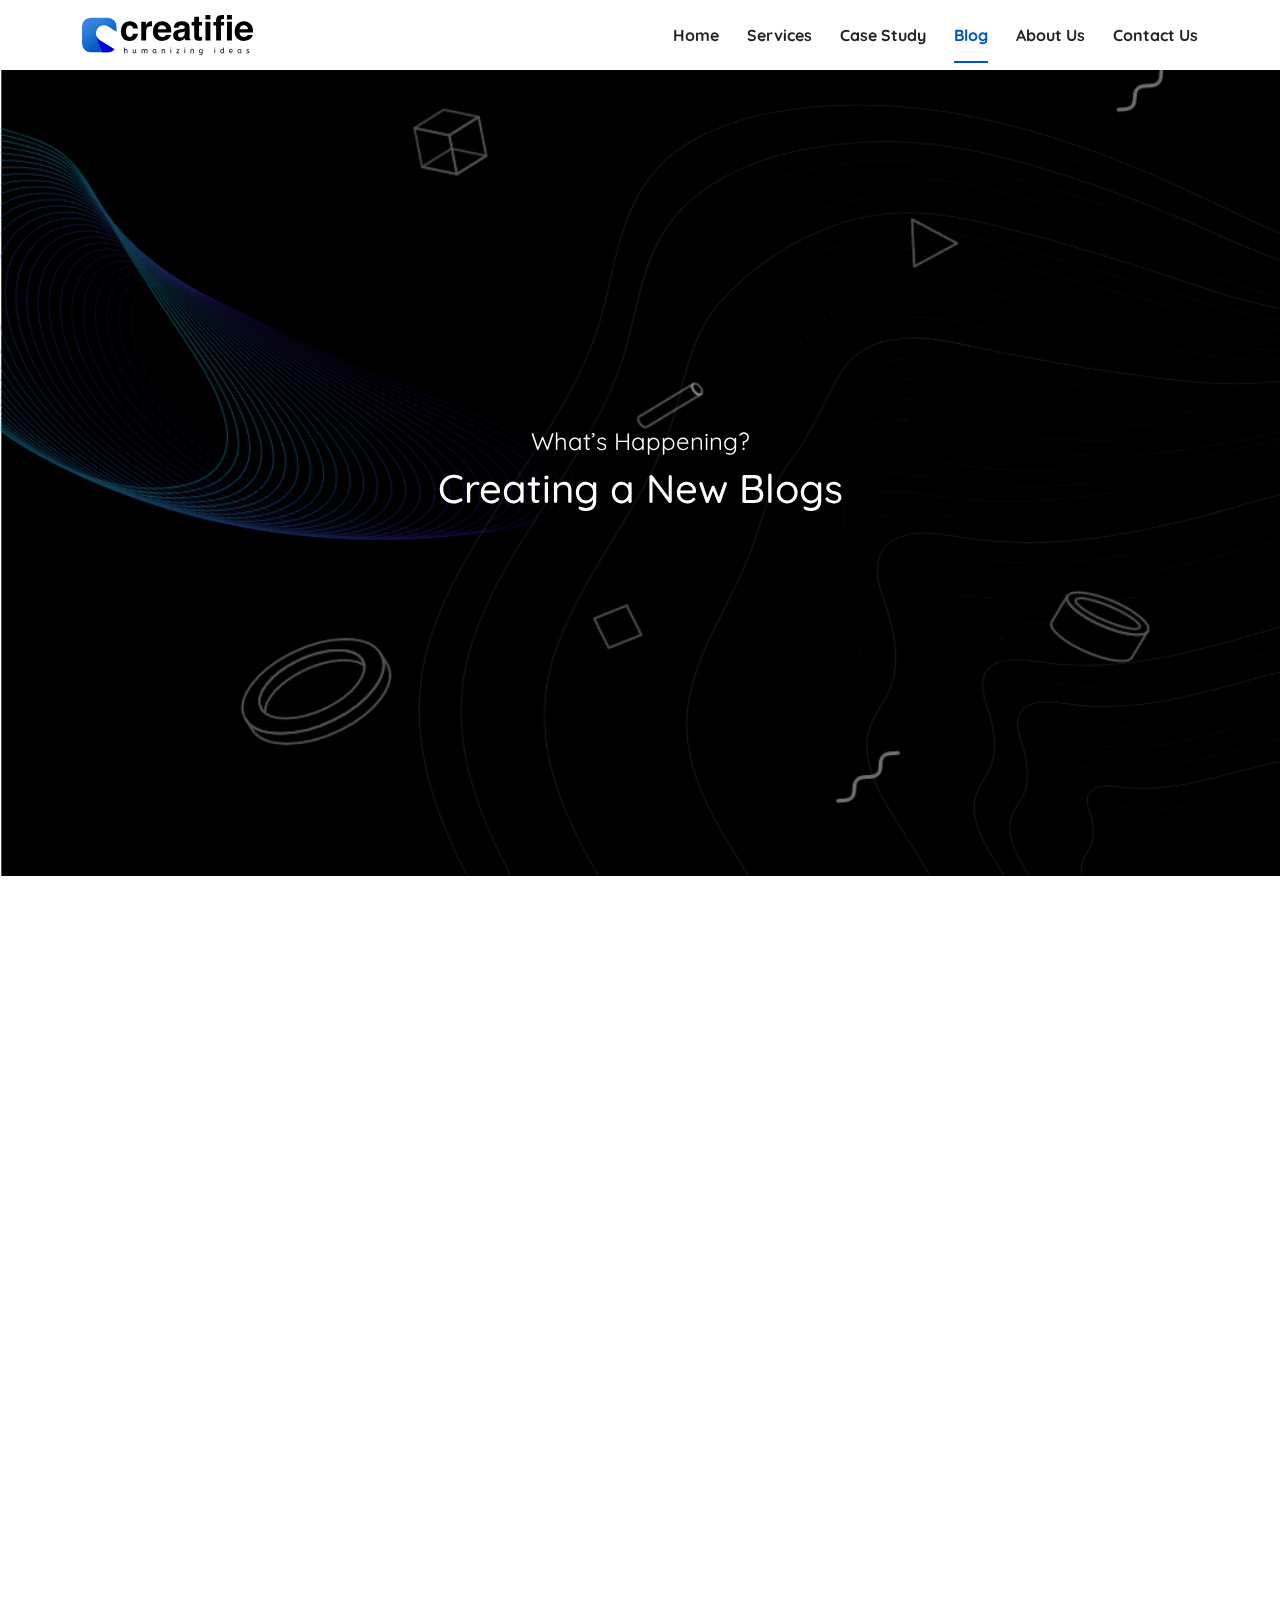
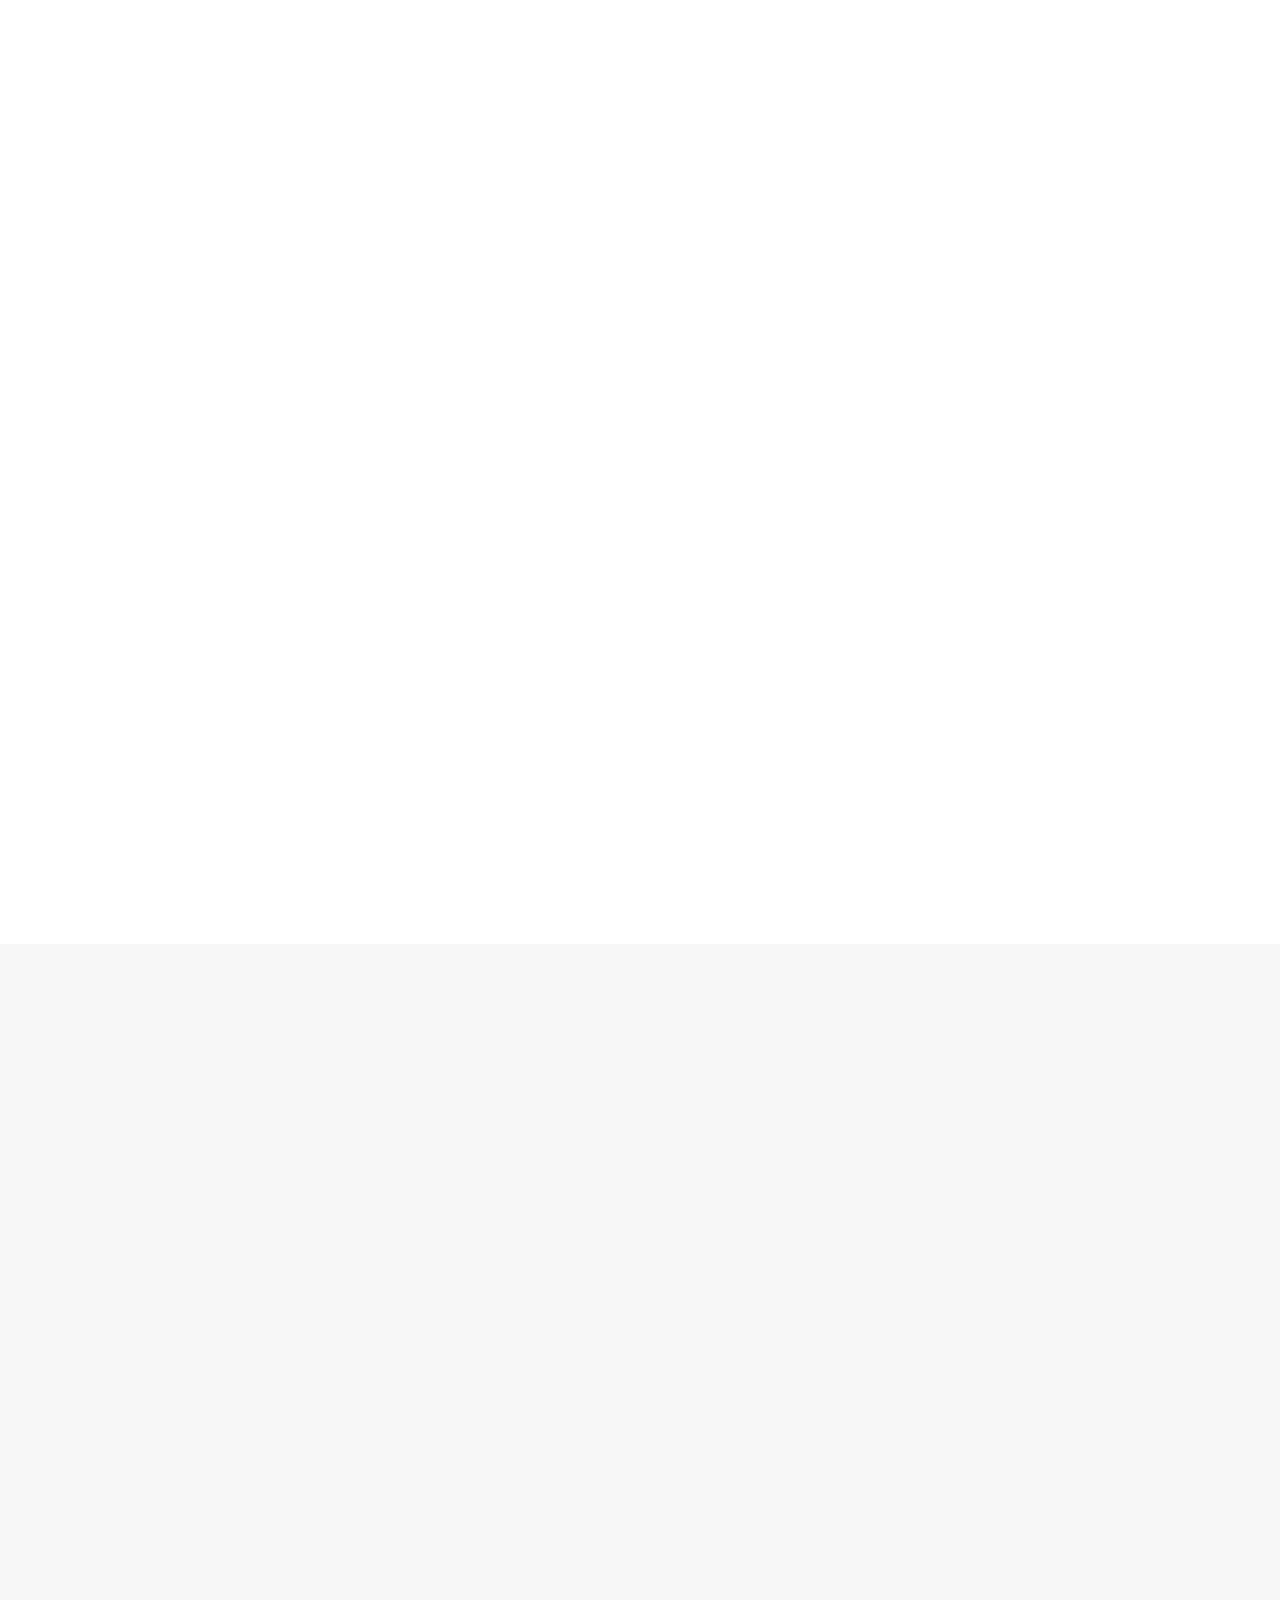
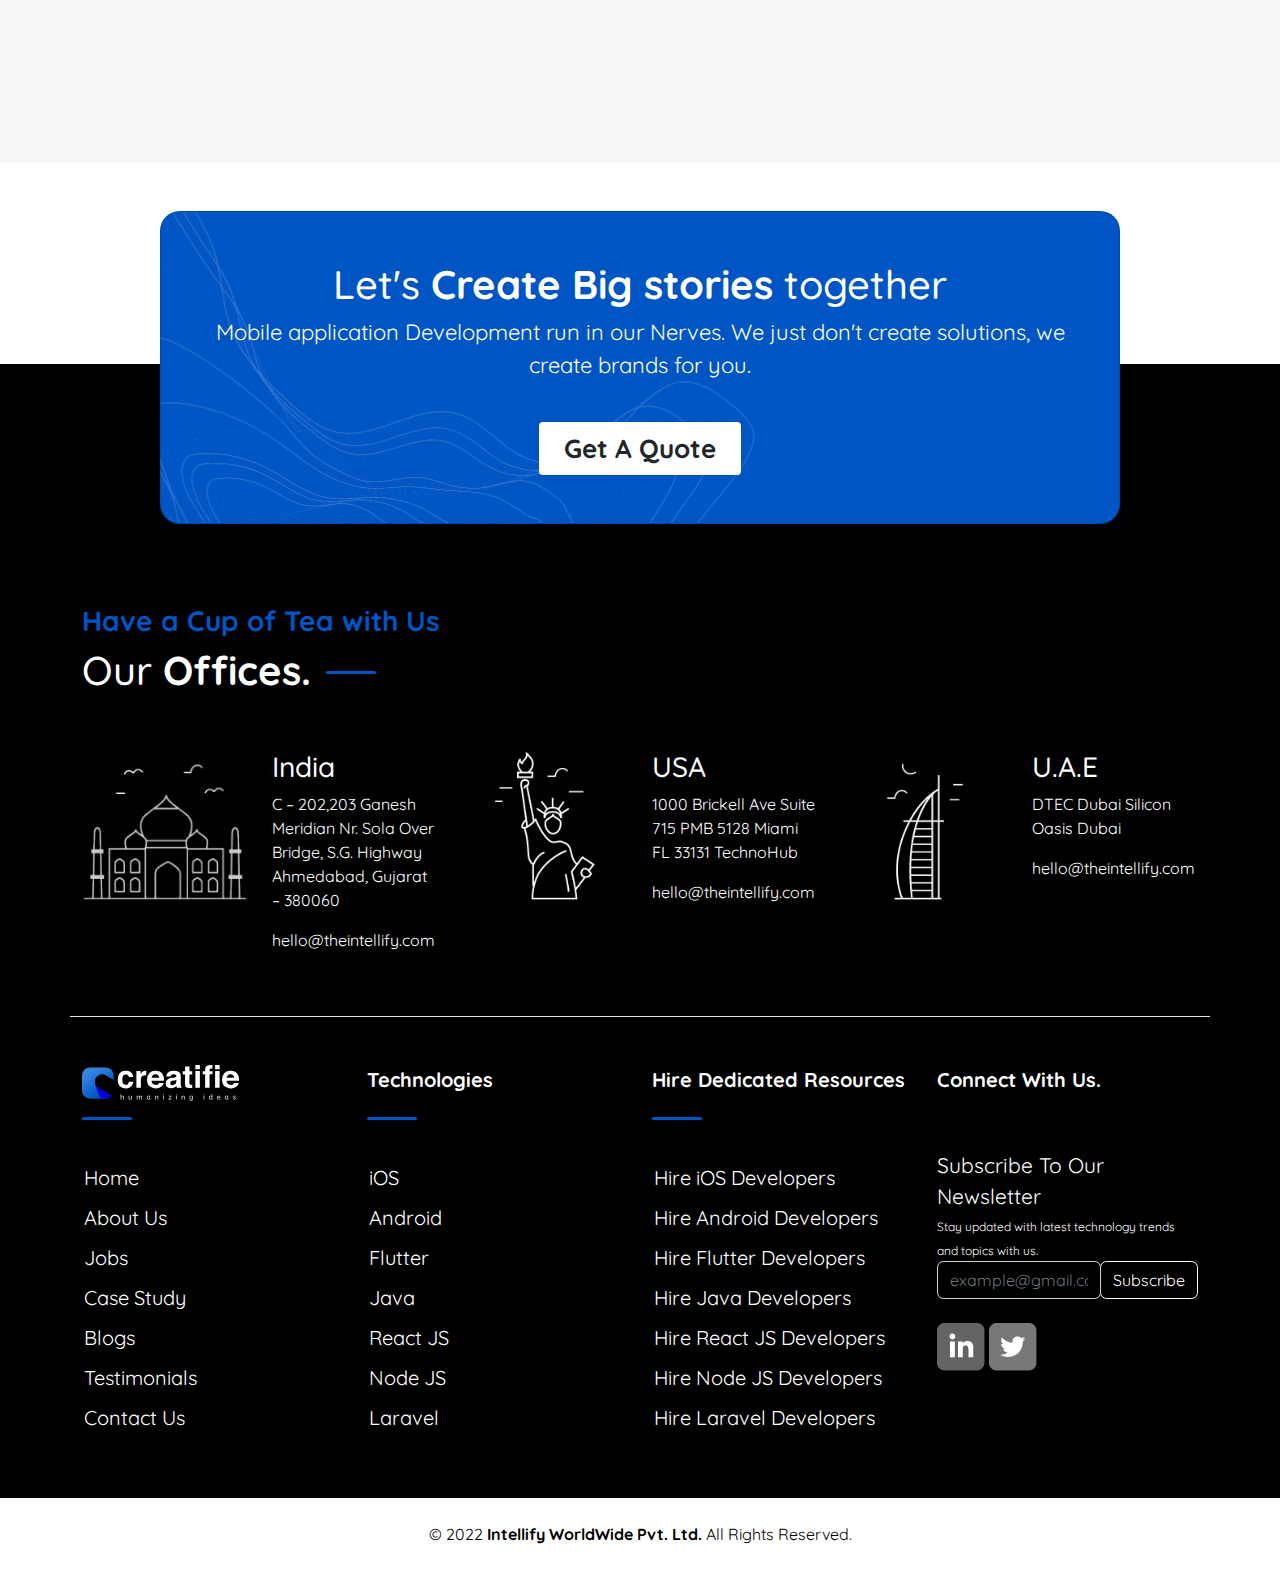
<file: blog-details.html>
<!DOCTYPE html>
<html lang="en">

<head>

    <!-- Meta -->
    <meta charset="utf-8">
    <meta name="viewport" content="width=device-width, initial-scale=1">
    <meta name="description"
        content="Creatifie is all about creating a Brand for you, one of the Top Mobile Application Development Company catering Dedicated Resources to uplift and evolve the Customer Experience for your Products and Services. iOS, Android, Laravel, Java, Flutter, Node JS and React JS are the expertised technologies we create and develop.">
    <meta name="keywords"
        content="Top Mobile and Web Development Company, Top Mobile and Web Development Agency, Mobile Development Company, Web Development Company, Mobile Development Agency, Web Development Agency, iOS developers, Android developers, Flutter developers, React js developers, Node js developers, Java developers, Laravel developers, Hire dedicated resources, Hire dedicated developers, Hourly Rates, FrontEnd development, Backend development">
    <meta property="og:image" content="./img/logo.png">
    <meta name="twitter:image" content="./img/logo.png">

    <meta property='og:title' content='Top Mobile & Web Application Development Company'>
    <meta name='twitter:title' content='Top Mobile & Web Application Development Company'>
    <meta property='og:description'
        content='Creatifie is all about creating a Brand for you, one of the Top Mobile Application Development Company catering Dedicated Resources to uplift and evolve the Customer Experience for your Products and Services. iOS, Android, Laravel, Java, Flutter, Node JS and React JS are the expertised technologies we create and develop.'>
    <meta name='twitter:description'
        content='Creatifie is all about creating a Brand for you, one of the Top Mobile Application Development Company catering Dedicated Resources to uplift and evolve the Customer Experience for your Products and Services. iOS, Android, Laravel, Java, Flutter, Node JS and React JS are the expertised technologies we create and develop.'>

    <!-- Title -->
    <title>Top Mobile & Web Application Development Company</title>

    <!-- Favicon -->
    <link rel="icon" type="image/x-icon" href="./favicon.ico">

    <!-- Fonts -->
    <link rel="preconnect" href="https://fonts.googleapis.com">
    <link rel="preconnect" href="https://fonts.gstatic.com" crossorigin>
    <link href="https://fonts.googleapis.com/css2?family=Quicksand:wght@300;400;500;600;700&display=swap"
        rel="stylesheet">

    <!-- CSS -->
    <link rel="stylesheet" type="text/css" href="./css/aos.css">
    <link rel="stylesheet" type="text/css" href="./css/bootstrap.min.css">
    <link rel="stylesheet" type="text/css" href="./css/bootstrap-icons/bootstrap-icons.css">

    <link rel="stylesheet" href="https://cdnjs.cloudflare.com/ajax/libs/OwlCarousel2/2.3.4/assets/owl.carousel.min.css">
    <link rel="stylesheet" href="https://cdnjs.cloudflare.com/ajax/libs/font-awesome/6.1.1/css/all.min.css"
        integrity="sha512-KfkfwYDsLkIlwQp6LFnl8zNdLGxu9YAA1QvwINks4PhcElQSvqcyVLLD9aMhXd13uQjoXtEKNosOWaZqXgel0g=="
        crossorigin="anonymous" referrerpolicy="no-referrer" />

    <link rel="stylesheet" type="text/css" href="./css/main.css">
    <link rel="stylesheet" type="text/css" href="./css/style.css">

</head>
<blog>

    <!-- Header -->
    <header id="header" class="d-flex align-items-center">
        <div class="container d-flex align-items-center justify-content-between">

            <a href="index.html" class="logo"><img src="./img/logo.svg" alt=""></a>

            <nav id="navbar" class="navbar">
                <ul>
                    <li><a class="nav-link scrollto" href="index.html">Home</a></li>
                    <li><a class="nav-link scrollto" href="services.html">Services</a></li>
                    <li><a class="nav-link scrollto" href="case-study.html">Case Study</a></li>
                    <li><a class="nav-link scrollto active" href="blog.html">Blog</a></li>
                    <li><a class="nav-link scrollto" href="about-us.html">About Us</a></li>
                    <li><a class="nav-link scrollto" href="contact-us.html">Contact Us</a></li>
                </ul>
                <i class="bi bi-list mobile-nav-toggle"></i>
            </nav>

        </div>
    </header>
    <!-- Body -->
    <section id="banner-image" class="d-flex align-items-center">
        <div class="container" data-aos="zoom-out" data-aos-delay="100">
            <div class="text-center">
                <h2 class="text-white text-title">What’s Happening?</h2>
                <h1 class="text-white">Creating a New Blogs</h1>
            </div>
        </div>
    </section>
    <section id="blog-detail">
        <div class="container" data-aos="fade-up">
            <div class="row mb-5" data-aos="fade-up" data-aos-delay="100">
                <div class="col-md-12">
                    <h3 class="fw-bold main-color hor-line">Blog Details</h3>
                </div>
            </div>
            <div class="row">
                <div class="col-md-8">
                    <p class="blog-title">The Intellify Recognized as a Most Reviewed Vendor in India by the Manifest
                    </p>
                </div>
            </div>
            <div class="row">
                <div class="col-md-8 justify-content-between">
                    <div class="mt-3">
                        <img src="./img/blog-detail-img.png" class="img-fluid"
                            alt="The Intellify Recognized as a Most Reviewed Vendor in India by the Manifest">
                    </div>
                    <div class="mt-5">
                        <p class="blog-text">Contrary to popular belief, Lorem Ipsum is not simply random text. It has
                            roots in a piece of classical Latin literature from 45 BC, making it over 2000 years old.
                            Richard McClintock, a Latin professor at Hampden-Sydney College in Virginia, looked up one
                            of the more obscure Latin words, consectetur, from a Lorem Ipsum passage, and going through
                            the cites of the word in classical literature, discovered the undoubtable source. Lorem
                            Ipsum comes from sections 1.10.32 and 1.10.33 of "de Finibus Bonorum et Malorum" (The
                            Extremes of Good and Evil) by Cicero, written in 45 BC. This book is a treatise on the
                            theory of ethics, very popular during the Renaissance. The first line of Lorem Ipsum, "Lorem
                            ipsum dolor sit amet..", comes from a line in section 1.10.32.</p>
                        <p class="blog-text">The standard chunk of Lorem Ipsum used since the 1500s is reproduced below
                            for those interested. Sections 1.10.32 and 1.10.33 from "de Finibus Bonorum et Malorum" by
                            Cicero are also reproduced in their exact original form, accompanied by English versions
                            from the 1914 translation by H. Rackham.Contrary to popular belief, Lorem Ipsum is not
                            simply random text. It has roots in a piece of classical Latin literature from 45 BC, making
                            it over 2000 years old. Richard McClintock, a Latin professor at Hampden-Sydney College in
                            Virginia, looked up one of the more obscure Latin words, consectetur, from a Lorem Ipsum
                            passage, and going through the cites of the word in classical literature, discovered the
                            undoubtable source. Lorem Ipsum comes from sections 1.10.32 and 1.10.33 of "de Finibus
                            Bonorum et Malorum" (The Extremes of Good and Evil) by Cicero,, comes from a line in section
                            1.10.32.</p>
                        <p class="blog-text">The standard chunk of Lorem Ipsum used since the 1500s is reproduced below
                            for those interested. Sections 1.10.32 and 1.10.33 from "de Finibus Bonorum et Malorum" by
                            Cicero are also reproduced in their exact original form, accompanied by English versions
                            from the 1914 translation by H. Rackham.</p>
                    </div>

                </div>
                <div class="col-md-4 justify-content-between">
                    <div>
                        <h3 class="hor-line recent-post-title pe-2">Recent Post</h3>
                        <div class="ps-4">
                            <p class="recent-post-text">The Intellify Recognized as a Most Reviewed Vendor in India by
                                the Manifest</p>
                            <p class="recent-post-text">The Intellify Partners with Top Design Firms for its Official
                                Launch</p>
                            <p class="recent-post-text">Farming Industry experiences Transformation with Augmented
                                Reality</p>
                            <p class="recent-post-text">Augmented and Virtual Reality transforming Financial Services?
                                Instagram, Facebook or Snapchat – Which AR Filter would engage you more?</p>
                        </div>
                    </div>
                </div>
            </div>
        </div>
    </section>

    <section id="comment-form" class="comment-form">
        <div class="container" data-aos="fade-up">
            <div class="row mb-2" data-aos="fade-up" data-aos-delay="100">
                <h2 class="h1 hor-line">put <span class="fw-bold">Leave a Comment.</span></h2>
                <p>Your email address will not be published. Required fields are marked <span
                        class="text-danger">*</span></p>
            </div>
            <div class="col d-flex justify-content-center">
                <div class="card mb-2 " style="width: 100%;border-radius: 0.5rem;">
                    <div class="card-body">
                        <form action="" method="post">
                            <div class="row mt-5">
                                <div class="col">
                                    <div class="form-group">
                                        <label for="name" class="form-label">Name <span
                                                class="text-danger">*</span></label>
                                        <input type="text" class="form-control form-control-lg mb-3" placeholder="Name">
                                    </div>
                                </div>
                                <div class="col">
                                    <div class="form-group">
                                        <label for="email" class="form-label">Email <span
                                                class="text-danger">*</span></label>
                                        <input type="email" class="form-control form-control-lg mb-3"
                                            placeholder="Email">
                                    </div>
                                </div>
                            </div>
                            <div class="row">
                                <div class="col">
                                    <div class="form-group">
                                        <label for="website" class="form-label">Website</label>
                                        <input type="text" class="form-control form-control-lg mb-3"
                                            placeholder="Website">
                                    </div>
                                </div>
                            </div>
                            <div class="row">
                                <div class="col">
                                    <div class="form-group">
                                        <label for="email" class="form-label">Comment</label>
                                        <textarea class="form-control form-control-lg mb-3" rows="3"></textarea>
                                    </div>
                                </div>
                            </div>
                            <div class="row mb-3">
                                <div class="col">
                                    <div class="form-group form-check">
                                        <input type="checkbox" name="" id="" class="form-check-input ps-3"
                                            style="width: 20px; height: 20px;">
                                        <label class="form-check-label form-label"> Save my name, email, and website in
                                            this browser for the next time I comment.</label>
                                    </div>
                                </div>
                            </div>
                            <div class="row mb-4">
                                <div class="col">
                                    <div class="form-group">
                                        <button type="button" class="btn btn-primary" style="color: #FFFFFF; background: transparent linear-gradient(116deg, #3484DE 19%, #0055C4 98%) 0% 0% no-repeat padding-box; font-family: 'Quicksand',Medium;
                                    font-size: 20px;
                                    font-weight: normal; border-radius: 10px;">Post Comment <img
                                                src="./img/contact-us-form-submit.png"></button>
                                    </div>
                                </div>
                            </div>
                        </form>
                    </div>
                </div>
            </div>
        </div>
    </section>
    <div class="container mt-5"></div>
    <div id="quote-card" class="card mx-auto w-75 text-center">
        <div class="card-body p-5">

            <h2 class="h1">Let's <strong>Create Big stories</strong> together</h2>

            <p style="font-size: 22px!important;">Mobile application Development run in our Nerves. We just don't create
                solutions, we create brands for you.</p>

            <a href="contact-us.html" class="btn bg-white fw-bold px-4 mt-4" style="font-size: 26px;">Get A Quote</a>

        </div>
    </div>

    <!-- Footer -->
    <footer id="footer" class="text-white">

        <div class="footer-top">
            <div class="container">

                <div class="row mb-5">

                    <div class="col-md-12">

                        <h3 class="fw-bold main-color">Have a Cup of Tea with Us</h3>
                        <h2 class="h1 hor-line">Our <span class="fw-bold">Offices.</span></h2>

                    </div>

                </div>

                <div class="row border-bottom">

                    <div class="col-md-4 mb-5">

                        <div class="row">
                            <div class="col-6">
                                <img src="./img/contact-india.png" class="img-fluid">
                            </div>
                            <div class="col-6">
                                <h3>India</h3>
                                <p>C – 202,203 Ganesh Meridian Nr. Sola Over Bridge, S.G. Highway Ahmedabad, Gujarat –
                                    380060</p>
                                <p class="text-nowrap">
                                    <i class="fa-solid fa-envelope"></i> <span>hello@theintellify.com</span>
                                </p>
                            </div>
                        </div>

                    </div>

                    <div class="col-md-4 mb-5">

                        <div class="row">
                            <div class="col-6">
                                <img src="./img/contact-usa.png" class="img-fluid">
                            </div>
                            <div class="col-6">
                                <h3>USA</h3>
                                <p>1000 Brickell Ave Suite 715 PMB 5128 Miami FL 33131 TechnoHub</p>
                                <p class="text-nowrap">
                                    <i class="fa-solid fa-envelope"></i> <span>hello@theintellify.com</span>
                                </p>
                            </div>
                        </div>

                    </div>

                    <div class="col-md-4 mb-5">

                        <div class="row">
                            <div class="col-6">
                                <img src="./img/contact-uae.png" class="img-fluid">
                            </div>
                            <div class="col-6">
                                <h3>U.A.E</h3>
                                <p>DTEC Dubai Silicon Oasis Dubai</p>
                                <p class="text-nowrap">
                                    <i class="fa-solid fa-envelope"></i> <span>hello@theintellify.com</span>
                                </p>
                            </div>
                        </div>

                    </div>

                </div>

                <div class="row mt-5">

                    <div class="col-md-3 footer-links">
                        <div class="foot-title">
                            <img src="./img/footer-logo.svg" class="img-fluid">
                        </div>
                        <div class="under-line"></div>

                        <ul class="mt-5">
                            <li><i class="bx bx-chevron-right"></i> <a href="index.html">Home</a></li>
                            <li><i class="bx bx-chevron-right"></i> <a href="about-us.html">About Us</a></li>
                            <li><i class="bx bx-chevron-right"></i> <a href="javascript:">Jobs</a></li>
                            <li><i class="bx bx-chevron-right"></i> <a href="case-study.html">Case Study</a></li>
                            <li><i class="bx bx-chevron-right"></i> <a href="blog.html">Blogs</a></li>
                            <li><i class="bx bx-chevron-right"></i> <a href="javascript:">Testimonials</a></li>
                            <li><i class="bx bx-chevron-right"></i> <a href="contact-us.html">Contact Us</a></li>
                        </ul>
                    </div>

                    <div class="col-md-3 footer-links">
                        <div class="foot-title">
                            <strong>Technologies</strong>
                        </div>
                        <div class="under-line"></div>

                        <ul class="mt-5">
                            <li><i class="bx bx-chevron-right"></i> <a href="javascript:">iOS</a></li>
                            <li><i class="bx bx-chevron-right"></i> <a href="javascript:">Android</a></li>
                            <li><i class="bx bx-chevron-right"></i> <a href="javascript:">Flutter</a></li>
                            <li><i class="bx bx-chevron-right"></i> <a href="javascript:">Java</a></li>
                            <li><i class="bx bx-chevron-right"></i> <a href="javascript:">React JS</a></li>
                            <li><i class="bx bx-chevron-right"></i> <a href="javascript:">Node JS</a></li>
                            <li><i class="bx bx-chevron-right"></i> <a href="javascript:">Laravel</a></li>
                        </ul>
                    </div>

                    <div class="col-md-3 footer-links">
                        <div class="foot-title">
                            <strong>Hire Dedicated Resources</strong>
                        </div>
                        <div class="under-line"></div>

                        <ul class="mt-5">
                            <li><i class="bx bx-chevron-right"></i> <a href="javascript:">Hire iOS Developers</a></li>
                            <li><i class="bx bx-chevron-right"></i> <a href="javascript:">Hire Android Developers</a>
                            </li>
                            <li><i class="bx bx-chevron-right"></i> <a href="javascript:">Hire Flutter Developers</a>
                            </li>
                            <li><i class="bx bx-chevron-right"></i> <a href="javascript:">Hire Java Developers</a></li>
                            <li><i class="bx bx-chevron-right"></i> <a href="javascript:">Hire React JS Developers</a>
                            </li>
                            <li><i class="bx bx-chevron-right"></i> <a href="javascript:">Hire Node JS Developers</a>
                            </li>
                            <li><i class="bx bx-chevron-right"></i> <a href="javascript:">Hire Laravel Developers</a>
                            </li>
                        </ul>
                    </div>

                    <div class="col-md-3 footer-links">
                        <div class="foot-title">
                            <strong>Connect With Us.</strong>
                        </div>

                        <div class="mt-5">
                            <div>
                                <p class="mb-0" style="font-size: 21px!important;">Subscribe To Our Newsletter</p>
                                <small style="font-size: 12px!important;">Stay updated with latest technology trends and
                                    topics with us.</small>
                            </div>

                            <div id="mc_embed_signup">
                                <form
                                    action="https://creatifie.us14.list-manage.com/subscribe/post?u=87b9b6e57eac781481d211e4e&amp;id=470e0245f2"
                                    method="post" id="mc-embedded-subscribe-form" name="mc-embedded-subscribe-form"
                                    class="validate" target="_blank" class="mt-3" novalidate>
                                    <div class="input-group">
                                        <input type="email" class="form-control" placeholder="example@gmail.com"
                                            value="" name="EMAIL" class="required email" id="mce-EMAIL">
                                        <input class="input-group-text text-white"
                                            style="background-color: #000000;border: 1px solid #FFFFFF!important;"
                                            type="submit" value="Subscribe" name="subscribe" id="mc-embedded-subscribe">
                                    </div>
                                    <div id="mce-responses" class="clear foot">
                                        <div class="response" id="mce-error-response" style="display:none"></div>
                                        <div class="response" id="mce-success-response" style="display:none"></div>
                                    </div>
                                </form>
                            </div>

                            <div id="social-media-icons" class="mt-4">
                                <a href="https://www.linkedin.com/company/creatifie" target="_blank"><img
                                        src="./img/linkedin.png" class="img-fluid"></a>
                                <a href="https://twitter.com/creatifie" target="_blank"><img src="./img/twitter.png"
                                        class="img-fluid"></a>
                            </div>
                        </div>
                    </div>

                </div>

            </div>
        </div>

        <div class="container py-4">
            <div class="copyright">
                &copy; 2022 <strong>Intellify WorldWide Pvt. Ltd.</strong> All Rights Reserved.
            </div>
        </div>
    </footer>

    <button type="button" class="btn" id="btn-back-to-top" data-aos="fade-up" data-aos-delay="100">
        <i class="fas fa-arrow-up"></i>
    </button>

    <!-- Javascript -->
    <script src="https://code.jquery.com/jquery-3.2.1.slim.min.js"></script>
    <script src="./js/aos.js"></script>
    <script src="https://cdnjs.cloudflare.com/ajax/libs/OwlCarousel2/2.3.4/owl.carousel.min.js"></script>
    <script src="./js/bootstrap.bundle.min.js"></script>

    <script src="./js/main.js"></script>
    <script src="./js/script.js"></script>
    <script type='text/javascript' src='//s3.amazonaws.com/downloads.mailchimp.com/js/mc-validate.js'></script>
    <script
        type='text/javascript'>(function ($) { window.fnames = new Array(); window.ftypes = new Array(); fnames[0] = 'EMAIL'; ftypes[0] = 'email'; fnames[1] = 'FNAME'; ftypes[1] = 'text'; fnames[2] = 'LNAME'; ftypes[2] = 'text'; fnames[3] = 'ADDRESS'; ftypes[3] = 'address'; fnames[4] = 'PHONE'; ftypes[4] = 'phone'; fnames[5] = 'BIRTHDAY'; ftypes[5] = 'birthday'; }(jQuery)); var $mcj = jQuery.noConflict(true);</script>
    </body>

</html>
</file>
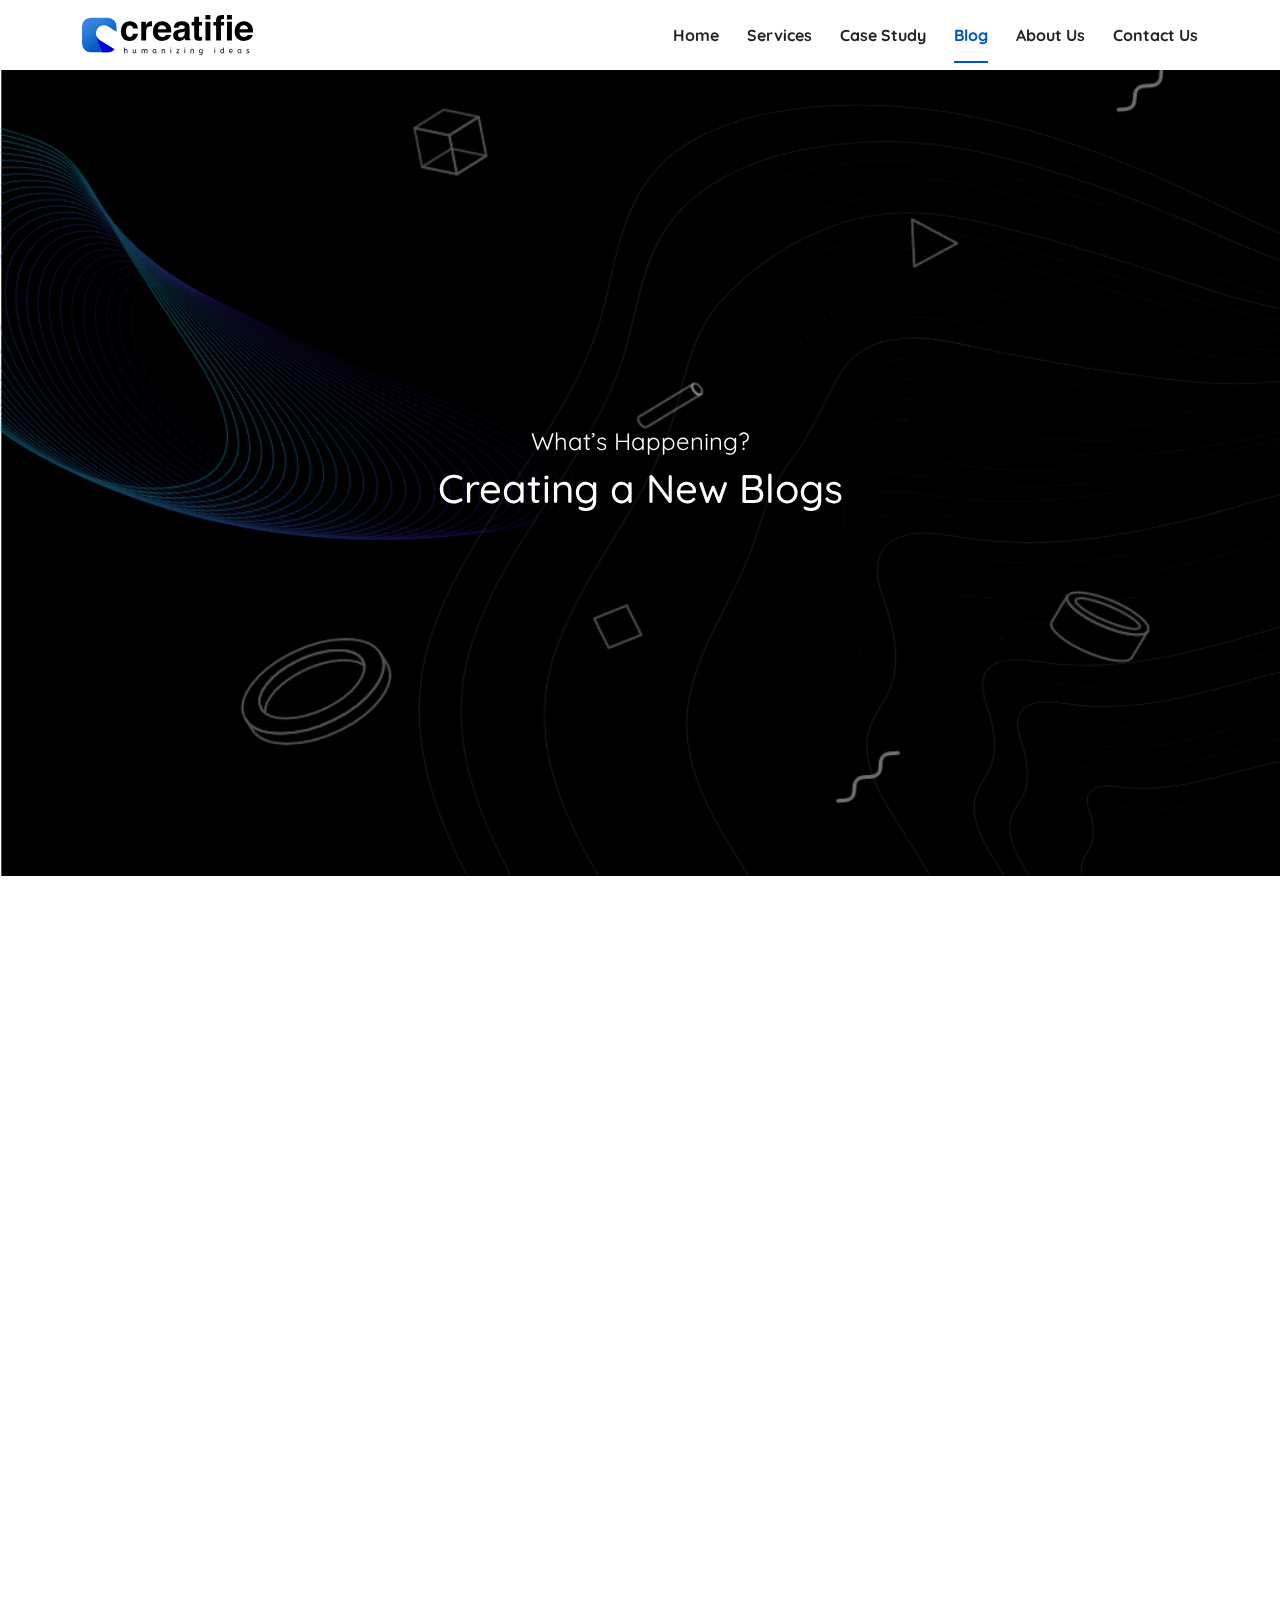
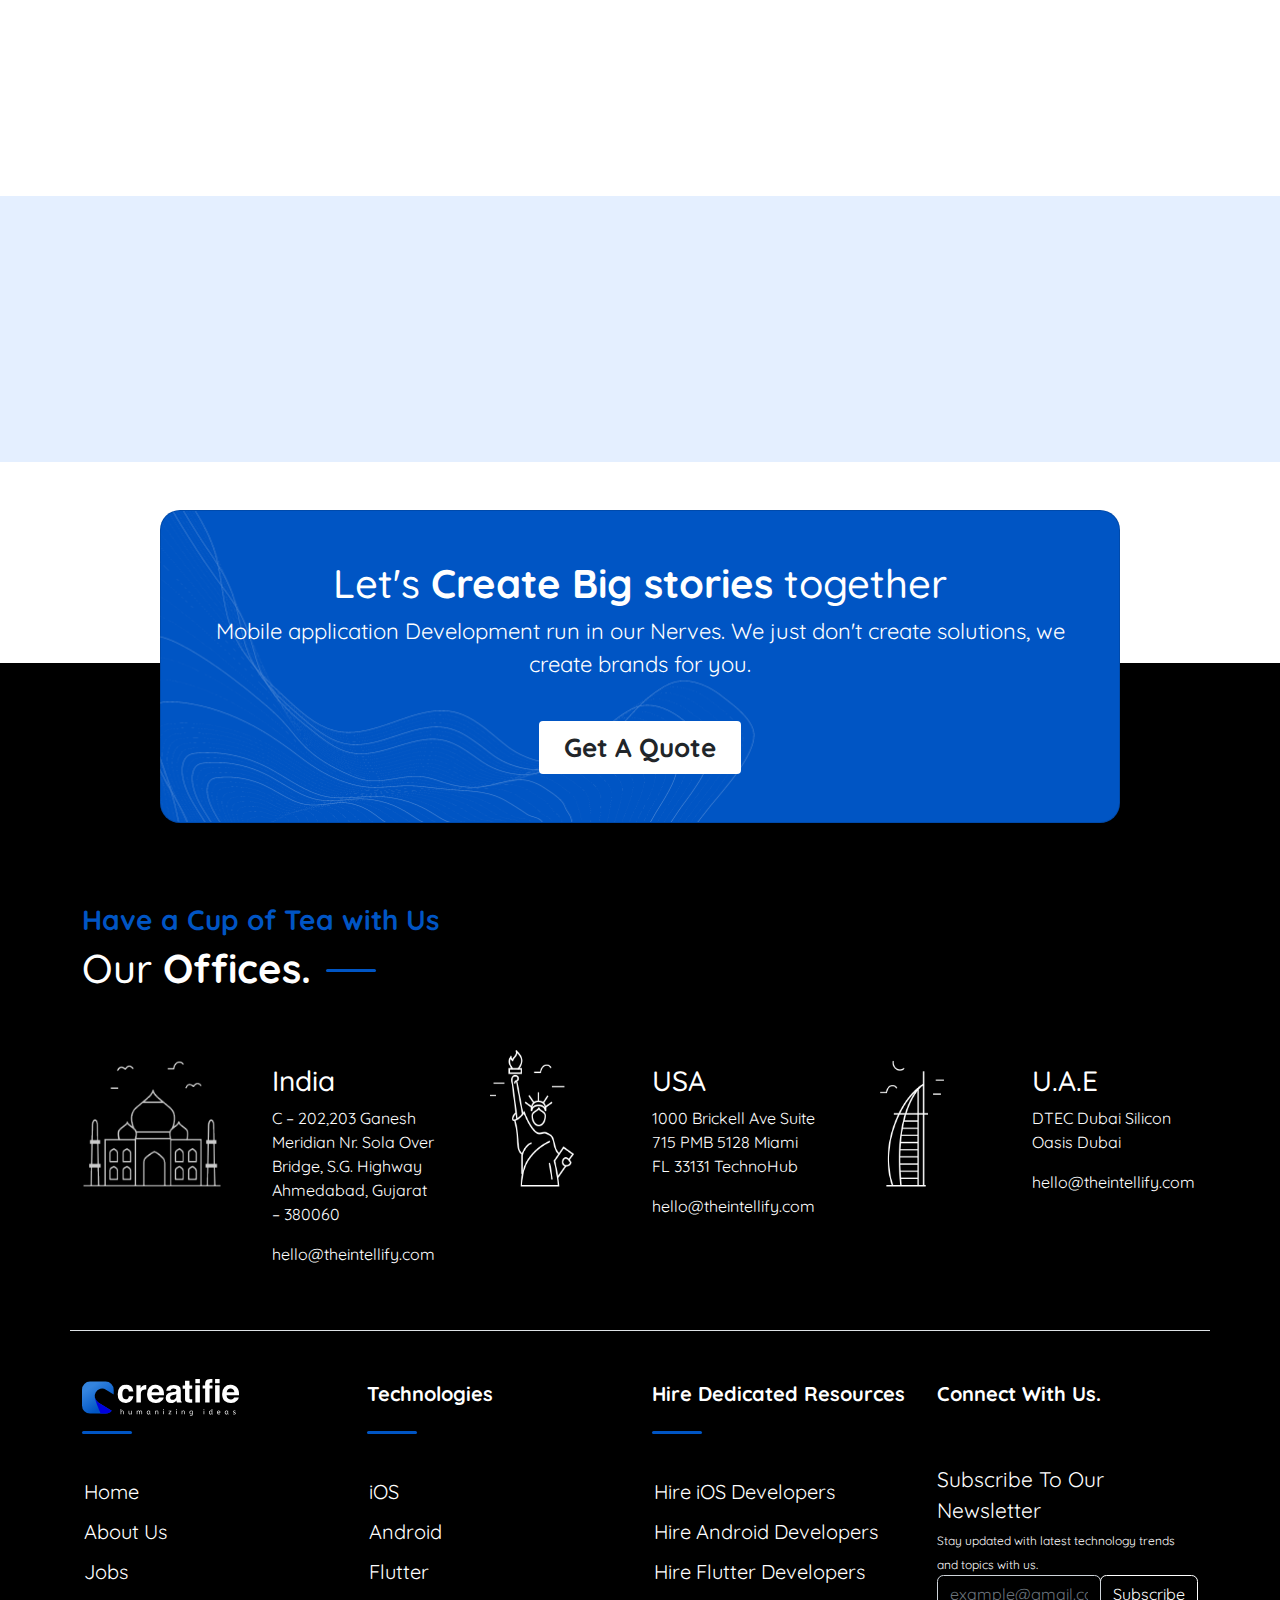
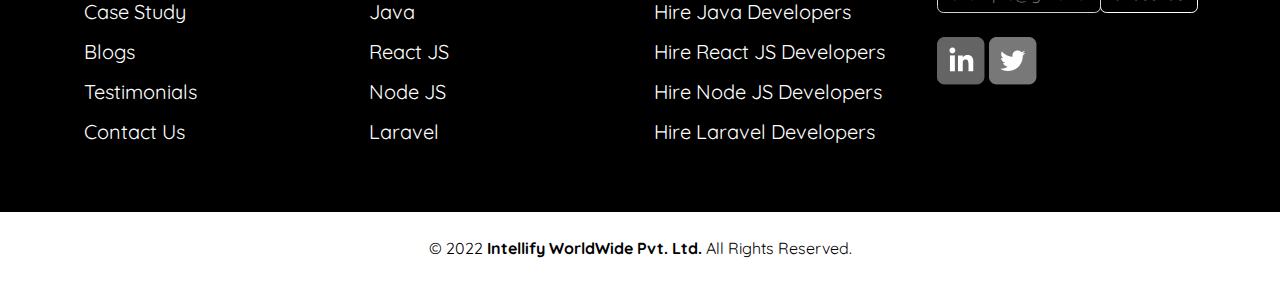
<file: blog.html>
<!DOCTYPE html>
<html lang="en">

<head>

    <!-- Meta -->
    <meta charset="utf-8">
    <meta name="viewport" content="width=device-width, initial-scale=1">
    <meta name="description"
        content="Creatifie is all about creating a Brand for you, one of the Top Mobile Application Development Company catering Dedicated Resources to uplift and evolve the Customer Experience for your Products and Services. iOS, Android, Laravel, Java, Flutter, Node JS and React JS are the expertised technologies we create and develop.">
    <meta name="keywords"
        content="Top Mobile and Web Development Company, Top Mobile and Web Development Agency, Mobile Development Company, Web Development Company, Mobile Development Agency, Web Development Agency, iOS developers, Android developers, Flutter developers, React js developers, Node js developers, Java developers, Laravel developers, Hire dedicated resources, Hire dedicated developers, Hourly Rates, FrontEnd development, Backend development">
    <meta property="og:image" content="./img/logo.png">
    <meta name="twitter:image" content="./img/logo.png">

    <meta property='og:title' content='Top Mobile & Web Application Development Company'>
    <meta name='twitter:title' content='Top Mobile & Web Application Development Company'>
    <meta property='og:description'
        content='Creatifie is all about creating a Brand for you, one of the Top Mobile Application Development Company catering Dedicated Resources to uplift and evolve the Customer Experience for your Products and Services. iOS, Android, Laravel, Java, Flutter, Node JS and React JS are the expertised technologies we create and develop.'>
    <meta name='twitter:description'
        content='Creatifie is all about creating a Brand for you, one of the Top Mobile Application Development Company catering Dedicated Resources to uplift and evolve the Customer Experience for your Products and Services. iOS, Android, Laravel, Java, Flutter, Node JS and React JS are the expertised technologies we create and develop.'>

    <!-- Title -->
    <title>Top Mobile & Web Application Development Company</title>

    <!-- Favicon -->
    <link rel="icon" type="image/x-icon" href="./favicon.ico">

    <!-- Fonts -->
    <link rel="preconnect" href="https://fonts.googleapis.com">
    <link rel="preconnect" href="https://fonts.gstatic.com" crossorigin>
    <link href="https://fonts.googleapis.com/css2?family=Quicksand:wght@300;400;500;600;700&display=swap"
        rel="stylesheet">

    <!-- CSS -->
    <link rel="stylesheet" type="text/css" href="./css/aos.css">
    <link rel="stylesheet" type="text/css" href="./css/bootstrap.min.css">
    <link rel="stylesheet" type="text/css" href="./css/bootstrap-icons/bootstrap-icons.css">

    <link rel="stylesheet" href="https://cdnjs.cloudflare.com/ajax/libs/OwlCarousel2/2.3.4/assets/owl.carousel.min.css">
    <link rel="stylesheet" href="https://cdnjs.cloudflare.com/ajax/libs/font-awesome/6.1.1/css/all.min.css"
        integrity="sha512-KfkfwYDsLkIlwQp6LFnl8zNdLGxu9YAA1QvwINks4PhcElQSvqcyVLLD9aMhXd13uQjoXtEKNosOWaZqXgel0g=="
        crossorigin="anonymous" referrerpolicy="no-referrer" />

    <link rel="stylesheet" type="text/css" href="./css/main.css">
    <link rel="stylesheet" type="text/css" href="./css/style.css">

</head>
<blog>

    <!-- Header -->
    <header id="header" class="d-flex align-items-center">
        <div class="container d-flex align-items-center justify-content-between">

            <a href="index.html" class="logo"><img src="./img/logo.svg" alt=""></a>

            <nav id="navbar" class="navbar">
                <ul>
                    <li><a class="nav-link scrollto" href="index.html">Home</a></li>
                    <li><a class="nav-link scrollto" href="services.html">Services</a></li>
                    <li><a class="nav-link scrollto" href="case-study.html">Case Study</a></li>
                    <li><a class="nav-link scrollto active" href="blog.html">Blog</a></li>
                    <li><a class="nav-link scrollto" href="about-us.html">About Us</a></li>
                    <li><a class="nav-link scrollto" href="contact-us.html">Contact Us</a></li>
                </ul>
                <i class="bi bi-list mobile-nav-toggle"></i>
            </nav>

        </div>
    </header>
    <!-- Body -->
    <section id="banner-image" class="d-flex align-items-center">
        <div class="container" data-aos="zoom-out" data-aos-delay="100">
            <div class="text-center">
                <h2 class="text-white text-title">What’s Happening?</h2>
                <h1 class="text-white">Creating a New Blogs</h1>
            </div>
        </div>
    </section>

    <section id="blog" class="blog">
        <div class="container" data-aos="fade-up">
            <div class="row mb-5" data-aos="fade-up" data-aos-delay="100">
                <div class="col">
                    <h3 class="fw-bold main-color">News & Announcements</h3>
                    <h2 class="h1 hor-line">Our <span class="fw-bold">Blogs.</span></h2>
                </div>
            </div>
            <div class="row" data-aos="fade-up" data-aos-delay="100">
                <div class="col-md-4">
                    <div class="card mb-3 shadow-lg border-0" style="border-radius: 1.6rem;">
                        <img src="./img/blog-3.png" class="card-img-top" alt="...">
                        <div class="card-body">
                            <h5 class="card-title fw-bold">Digital Transformation – A Key to Business Growth and Success</h5>
                            <p class="card-text">Few years back - not so long ago - when “Digital” was a word used to describe certain household goods or belongings. People would understand only relative reference to Digital with accessories like analog and digital watches, clocks, or phones.</p>
                            <div class="row">
                                <div class="col ps-3"><a href="digital-transformation-blog-detail.html">View More <img src="./img/blog-view-more.png"
                                            class="ps-2"></a></div>
                                <div class="col text-end pe-3">
                                    <p class="card-text"><small>8th April 2022</small></p>
                                </div>
                            </div>
                        </div>
                    </div>
                </div>
                <div class="col-md-4">
                    <div class="card mb-3 shadow-lg border-0" style="border-radius: 1.6rem;">
                        <img src="./img/blog-2.png" class="card-img-top" alt="...">
                        <div class="card-body">
                            <h5 class="card-title fw-bold">Hire Dedicated Resources – Adoption worth for Business Growth</h5>
                            <p class="card-text">Want to control your capital cost? Reduce labor cost? Give a quick start to your handy projects? Here comes the best way to earn all and lose least – Hire Dedicated Resources, iOS Developers, Laravel Developers, Flutter Developers.</p>
                            <div class="row">
                                <div class="col ps-3"><a href="hire-dedicated-resource-blog-detail.html">View More <img src="./img/blog-view-more.png"
                                            class="ps-2"></a></div>
                                <div class="col text-end pe-3">
                                    <p class="card-text"><small>8th April 2022</small></p>
                                </div>
                            </div>
                        </div>
                    </div>
                </div>
                <!-- <div class="col-md-4">
                    <div class="card mb-3 shadow-lg border-0" style="border-radius: 1.6rem;">
                        <img src="./img/blog-3.png" class="card-img-top" alt="...">
                        <div class="card-body">
                            <h5 class="card-title fw-bold">Title of Blog post here......</h5>
                            <p class="card-text">Lorem Ipsum is simply dummy text of the printing and typesetting
                                industry. Lorem Ipsum has been the industry's standard ...</p>
                            <div class="row">
                                <div class="col ps-3"><a href="blog-details.html">View More <img src="./img/blog-view-more.png"
                                            class="ps-2"></a></div>
                                <div class="col text-end pe-3">
                                    <p class="card-text"><small>8th April 2022</small></p>
                                </div>
                            </div>
                        </div>
                    </div>
                </div> -->
                <div class="col-md-4 mb-4 d-flex align-items-center justify-content-center">
					<div class="text-start">
						<h2 class="h1"><strong>Stay Tuned for more...</strong></h2>
						<div class="under-line"></div>
					</div>
				</div>
            </div>
            <!-- <div class="row" data-aos="fade-up" data-aos-delay="100">
                <div class="col-md-4">
                    <div class="card mb-3 shadow-lg border-0" style="border-radius: 1.6rem;">
                        <img src="./img/blog-1.png" class="card-img-top" alt="...">
                        <div class="card-body">
                            <h5 class="card-title fw-bold">Title of Blog post here......</h5>
                            <p class="card-text">Lorem Ipsum is simply dummy text of the printing and typesetting
                                industry. Lorem Ipsum has been the industry's standard ...</p>
                            <div class="row">
                                <div class="col ps-3"><a href="blog-details.html">View More <img src="./img/blog-view-more.png"
                                            class="ps-2"></a></div>
                                <div class="col text-end pe-3">
                                    <p class="card-text"><small>8th April 2022</small></p>
                                </div>
                            </div>
                        </div>
                    </div>
                </div>
                <div class="col-md-4">
                    <div class="card mb-3 shadow-lg border-0" style="border-radius: 1.6rem;">
                        <img src="./img/blog-2.png" class="card-img-top" alt="...">
                        <div class="card-body">
                            <h5 class="card-title fw-bold">Title of Blog post here......</h5>
                            <p class="card-text">Lorem Ipsum is simply dummy text of the printing and typesetting
                                industry. Lorem Ipsum has been the industry's standard ...</p>
                            <div class="row">
                                <div class="col ps-3"><a href="blog-details.html">View More <img src="./img/blog-view-more.png"
                                            class="ps-2"></a></div>
                                <div class="col text-end pe-3">
                                    <p class="card-text"><small>8th April 2022</small></p>
                                </div>
                            </div>
                        </div>
                    </div>
                </div>
                <div class="col-md-4">
                    <div class="card mb-3 shadow-lg border-0" style="border-radius: 1.6rem;">
                        <img src="./img/blog-3.png" class="card-img-top" alt="...">
                        <div class="card-body">
                            <h5 class="card-title fw-bold">Title of Blog post here......</h5>
                            <p class="card-text">Lorem Ipsum is simply dummy text of the printing and typesetting
                                industry. Lorem Ipsum has been the industry's standard ...</p>
                            <div class="row">
                                <div class="col ps-3"><a href="blog-details.html">View More <img src="./img/blog-view-more.png"
                                            class="ps-2"></a></div>
                                <div class="col text-end pe-3">
                                    <p class="card-text"><small>8th April 2022</small></p>
                                </div>
                            </div>
                        </div>
                    </div>
                </div>
            </div> -->
        </div>
    </section>

    <section id="testimonials" class="testimonials">
        <div class="container" data-aos="fade-up">

            <div class="row mb-5" data-aos="fade-up" data-aos-delay="100">

                <div class="col-md-12">

                    <h3 class="fw-bold main-color">Trusted By</h3>
                    <h2 class="h1 hor-line"><span class="fw-bold">Client's Testimonials.</span></h2>

                </div>

            </div>

            <div class="row" data-aos="fade-up" data-aos-delay="100">

                <div class="owl-carousel owl-theme">
                    <div class="item">
                        <img src="./img/testimonial-1.png">
                    </div>
                    <div class="item">
                        <img src="./img/testimonial-2.png">
                    </div>
                    <div class="item">
                        <img src="./img/testimonial-3.png">
                    </div>
                </div>

            </div>

        </div>
    </section>
    <div class="container mt-5"></div>
    <div id="quote-card" class="card mx-auto w-75 text-center">
        <div class="card-body p-5">

            <h2 class="h1">Let's <strong>Create Big stories</strong> together</h2>

            <p style="font-size: 22px!important;">Mobile application Development run in our Nerves. We just don't create
                solutions, we create brands for you.</p>

            <a href="contact-us.html" class="btn bg-white fw-bold px-4 mt-4" style="font-size: 26px;">Get A Quote</a>

        </div>
    </div>

    <!-- Footer -->
    <footer id="footer" class="text-white">

		<div class="footer-top">
			<div class="container">

				<div class="row mb-5">

					<div class="col-md-12">

						<h3 class="fw-bold main-color">Have a Cup of Tea with Us</h3>
						<h2 class="h1 hor-line">Our <span class="fw-bold">Offices.</span></h2>

					</div>

				</div>

				<div class="row border-bottom">

					<div class="col-md-4 mb-5">
						<div class="row">
							<div class="col">
								<img src="./img/contact-india.png" class="img-responsive" width="140" height="140">
							</div>
							<div class="col">
								<h3 class="mt-3">India</h3>
								<p>C – 202,203 Ganesh Meridian Nr. Sola Over Bridge, S.G. Highway Ahmedabad, Gujarat –
									380060</p>
								<p class="text-nowrap">
									<i class="fa-solid fa-envelope"></i> <span>hello@theintellify.com</span>
								</p>
							</div>
						</div>

					</div>

					<div class="col-md-4 mb-5">

						<div class="row">
							<div class="col">
								<img src="./img/contact-usa.png" class="img-responsive" width="140" height="140">
							</div>
							<div class="col">
								<h3 class="mt-3">USA</h3>
								<p>1000 Brickell Ave Suite 715 PMB 5128 Miami FL 33131 TechnoHub</p>
								<p class="text-nowrap">
									<i class="fa-solid fa-envelope"></i> <span>hello@theintellify.com</span>
								</p>
							</div>
						</div>

					</div>

					<div class="col-md-4 mb-5">

						<div class="row">
							<div class="col">
								<img src="./img/contact-uae.png" class="img-responsive" width="140" height="140">
							</div>
							<div class="col">
								<h3 class="mt-3">U.A.E</h3>
								<p>DTEC Dubai Silicon Oasis Dubai</p>
								<p class="text-nowrap">
									<i class="fa-solid fa-envelope"></i> <span>hello@theintellify.com</span>
								</p>
							</div>
						</div>

					</div>

				</div>

				<div class="row mt-5">

					<div class="col-md-3 footer-links">
						<div class="foot-title">
							<img src="./img/footer-logo.svg" class="img-fluid">
						</div>
						<div class="under-line"></div>

						<ul class="mt-5">
							<li><i class="bx bx-chevron-right"></i> <a href="index.html">Home</a></li>
							<li><i class="bx bx-chevron-right"></i> <a href="about-us.html">About Us</a></li>
							<li><i class="bx bx-chevron-right"></i> <a href="javascript:">Jobs</a></li>
							<li><i class="bx bx-chevron-right"></i> <a href="case-study.html">Case Study</a></li>
							<li><i class="bx bx-chevron-right"></i> <a href="blog.html">Blogs</a></li>
							<li><i class="bx bx-chevron-right"></i> <a href="javascript:">Testimonials</a></li>
							<li><i class="bx bx-chevron-right"></i> <a href="contact-us.html">Contact Us</a></li>
						</ul>
					</div>

					<div class="col-md-3 footer-links">
						<div class="foot-title">
							<strong>Technologies</strong>
						</div>
						<div class="under-line"></div>

						<ul class="mt-5">
							<li><i class="bx bx-chevron-right"></i> <a href="javascript:">iOS</a></li>
							<li><i class="bx bx-chevron-right"></i> <a href="javascript:">Android</a></li>
							<li><i class="bx bx-chevron-right"></i> <a href="javascript:">Flutter</a></li>
							<li><i class="bx bx-chevron-right"></i> <a href="javascript:">Java</a></li>
							<li><i class="bx bx-chevron-right"></i> <a href="javascript:">React JS</a></li>
							<li><i class="bx bx-chevron-right"></i> <a href="javascript:">Node JS</a></li>
							<li><i class="bx bx-chevron-right"></i> <a href="javascript:">Laravel</a></li>
						</ul>
					</div>

					<div class="col-md-3 footer-links">
						<div class="foot-title">
							<strong>Hire Dedicated Resources</strong>
						</div>
						<div class="under-line"></div>

						<ul class="mt-5">
							<li><i class="bx bx-chevron-right"></i> <a href="javascript:">Hire iOS Developers</a></li>
							<li><i class="bx bx-chevron-right"></i> <a href="javascript:">Hire Android Developers</a>
							</li>
							<li><i class="bx bx-chevron-right"></i> <a href="javascript:">Hire Flutter Developers</a>
							</li>
							<li><i class="bx bx-chevron-right"></i> <a href="javascript:">Hire Java Developers</a></li>
							<li><i class="bx bx-chevron-right"></i> <a href="javascript:">Hire React JS Developers</a>
							</li>
							<li><i class="bx bx-chevron-right"></i> <a href="javascript:">Hire Node JS Developers</a>
							</li>
							<li><i class="bx bx-chevron-right"></i> <a href="javascript:">Hire Laravel Developers</a>
							</li>
						</ul>
					</div>

					<div class="col-md-3 footer-links">
						<div class="foot-title">
							<strong>Connect With Us.</strong>
						</div>

						<div class="mt-5">
							<div>
								<p class="mb-0" style="font-size: 21px!important;">Subscribe To Our Newsletter</p>
								<small style="font-size: 12px!important;">Stay updated with latest technology trends and
									topics with us.</small>
							</div>

							<div id="mc_embed_signup">
								<form
									action="https://creatifie.us14.list-manage.com/subscribe/post?u=87b9b6e57eac781481d211e4e&amp;id=470e0245f2"
									method="post" id="mc-embedded-subscribe-form" name="mc-embedded-subscribe-form"
									class="validate" target="_blank" class="mt-3" novalidate>
									<div class="input-group">
										<input type="email" class="form-control" placeholder="example@gmail.com"
											value="" name="EMAIL" class="required email" id="mce-EMAIL">
										<input class="input-group-text text-white"
											style="background-color: #000000;border: 1px solid #FFFFFF!important;"
											type="submit" value="Subscribe" name="subscribe" id="mc-embedded-subscribe">
									</div>
									<div id="mce-responses" class="clear foot">
										<div class="response" id="mce-error-response" style="display:none"></div>
										<div class="response" id="mce-success-response" style="display:none"></div>
									</div>
								</form>
							</div>

							<div id="social-media-icons" class="mt-4">
								<a href="https://www.linkedin.com/company/creatifie" target="_blank"><img
										src="./img/linkedin.png" class="img-fluid"></a>
								<a href="https://twitter.com/creatifie" target="_blank"><img src="./img/twitter.png"
										class="img-fluid"></a>
							</div>
						</div>
					</div>

				</div>

			</div>
		</div>

		<div class="container py-4">
			<div class="copyright">
				&copy; 2022 <strong>Intellify WorldWide Pvt. Ltd.</strong> All Rights Reserved.
			</div>
		</div>
	</footer>

    <button type="button" class="btn" id="btn-back-to-top" data-aos="fade-up" data-aos-delay="100">
        <i class="fas fa-arrow-up"></i>
    </button>

    <!-- Javascript -->
    <script src="https://code.jquery.com/jquery-3.2.1.slim.min.js"></script>
    <script src="./js/aos.js"></script>
    <script src="https://cdnjs.cloudflare.com/ajax/libs/OwlCarousel2/2.3.4/owl.carousel.min.js"></script>
    <script src="./js/bootstrap.bundle.min.js"></script>

    <script src="./js/main.js"></script>
    <script src="./js/script.js"></script>
    <script type='text/javascript' src='//s3.amazonaws.com/downloads.mailchimp.com/js/mc-validate.js'></script>
    <script
        type='text/javascript'>(function ($) { window.fnames = new Array(); window.ftypes = new Array(); fnames[0] = 'EMAIL'; ftypes[0] = 'email'; fnames[1] = 'FNAME'; ftypes[1] = 'text'; fnames[2] = 'LNAME'; ftypes[2] = 'text'; fnames[3] = 'ADDRESS'; ftypes[3] = 'address'; fnames[4] = 'PHONE'; ftypes[4] = 'phone'; fnames[5] = 'BIRTHDAY'; ftypes[5] = 'birthday'; }(jQuery)); var $mcj = jQuery.noConflict(true);</script>

    <script>

        $(document).ready(function () {

            $('.owl-carousel').owlCarousel({
                center: true,
                items: 2,
                autoplay: true,
                loop: true,
                nav: true,
                navText: ["<img src='./img/owl-carousel-back.png'>", "<img src='./img/owl-carousel-next.png'>"],
                margin: 100,
                responsive: {
                    0: {
                        items: 1
                    },
                    768: {
                        items: 2
                    }
                }
            });

            $('.owl-carousel-work').owlCarousel({
                center: true,
                items: 1,
                autoplay: true,
                loop: true,
                nav: true,
                navText: ["<img src='./img/owl-carousel-back.png'>", "<img src='./img/owl-carousel-next.png'>"],
                margin: 100,
            });
        });
    </script>

    </body>

</html>
</file>
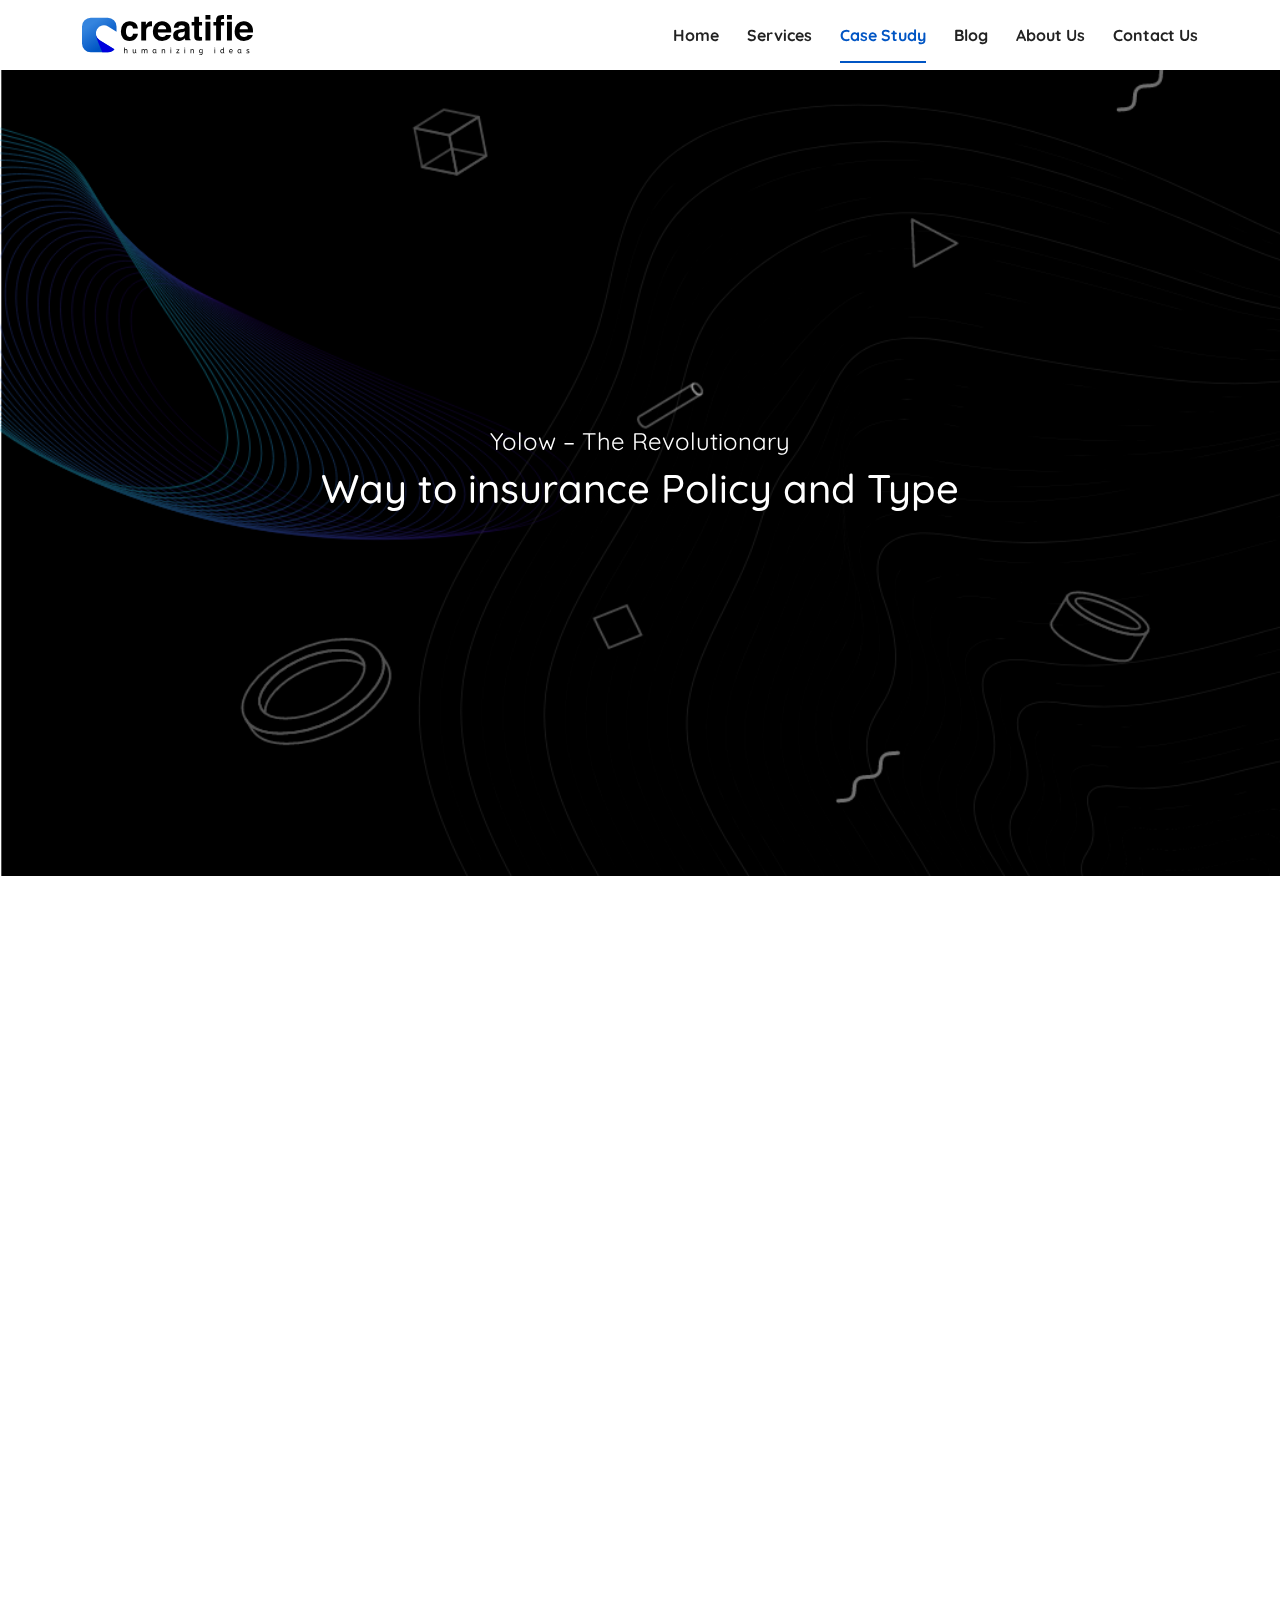
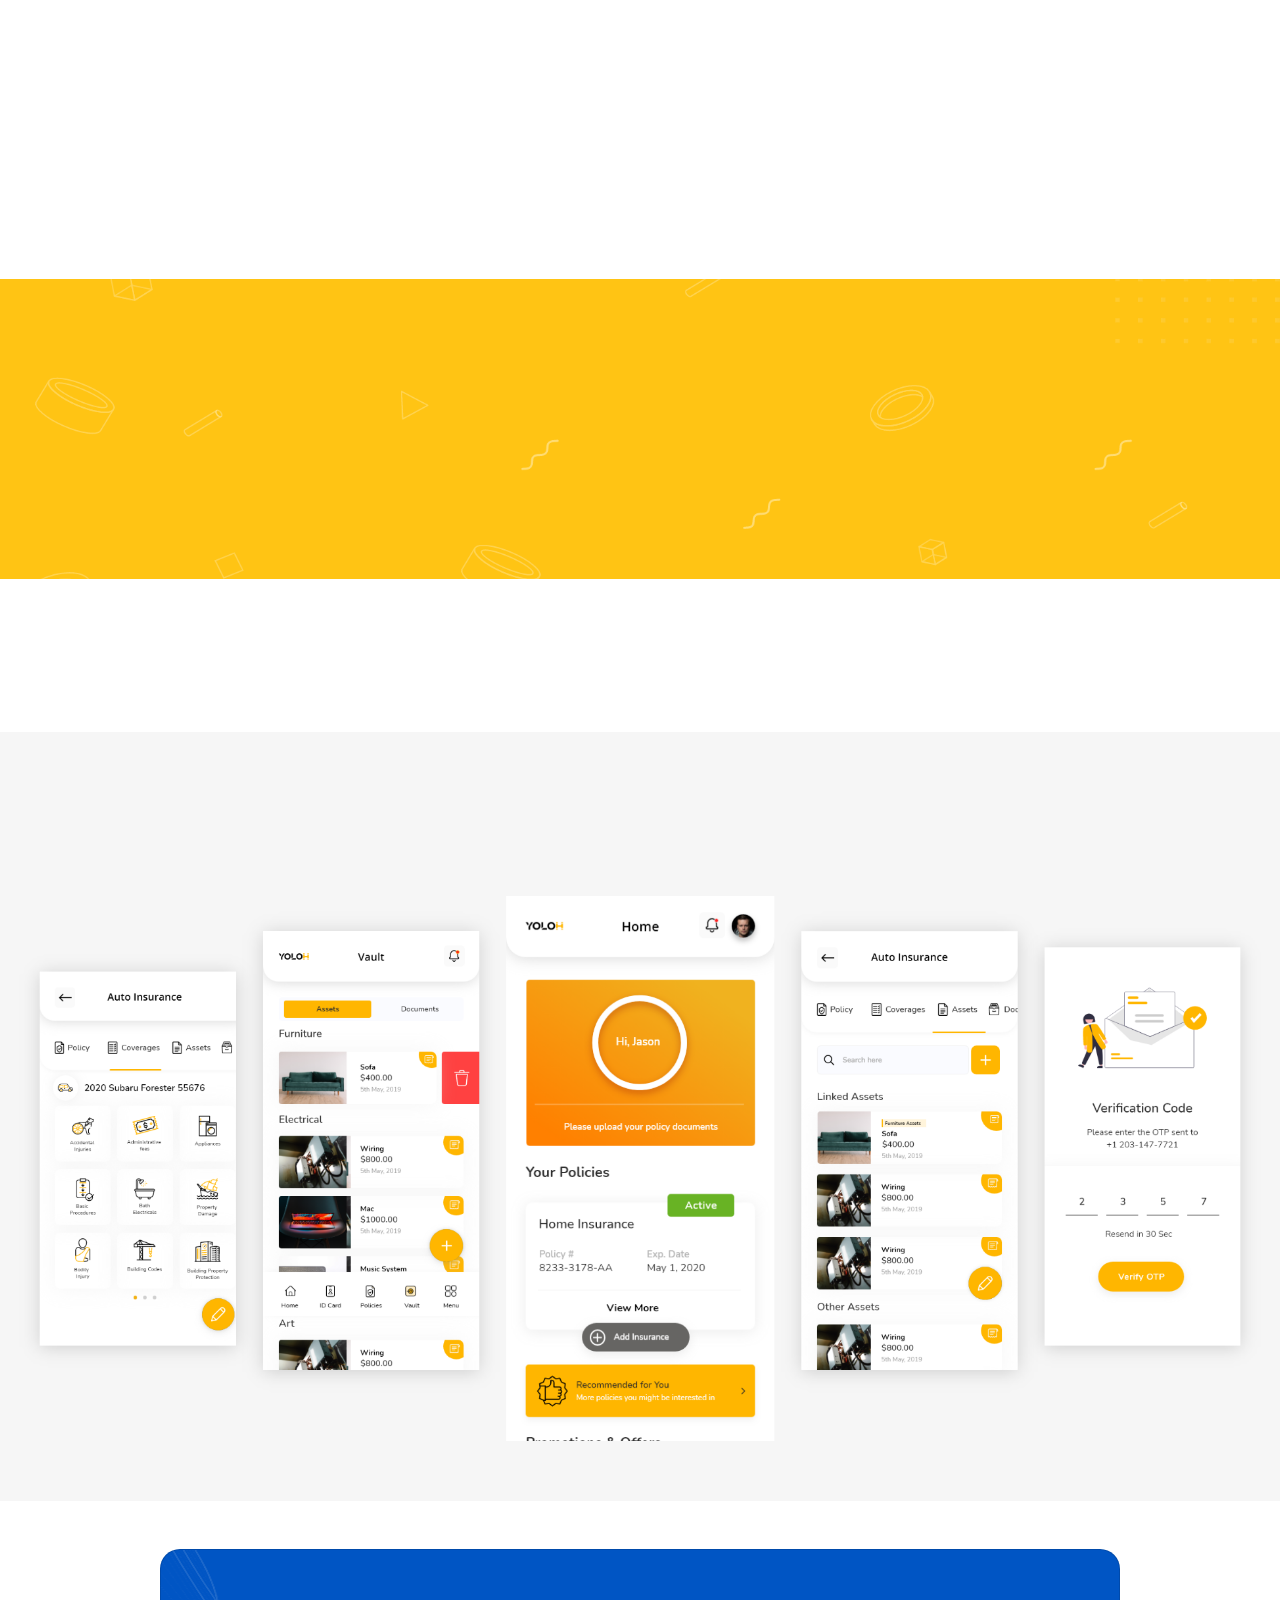
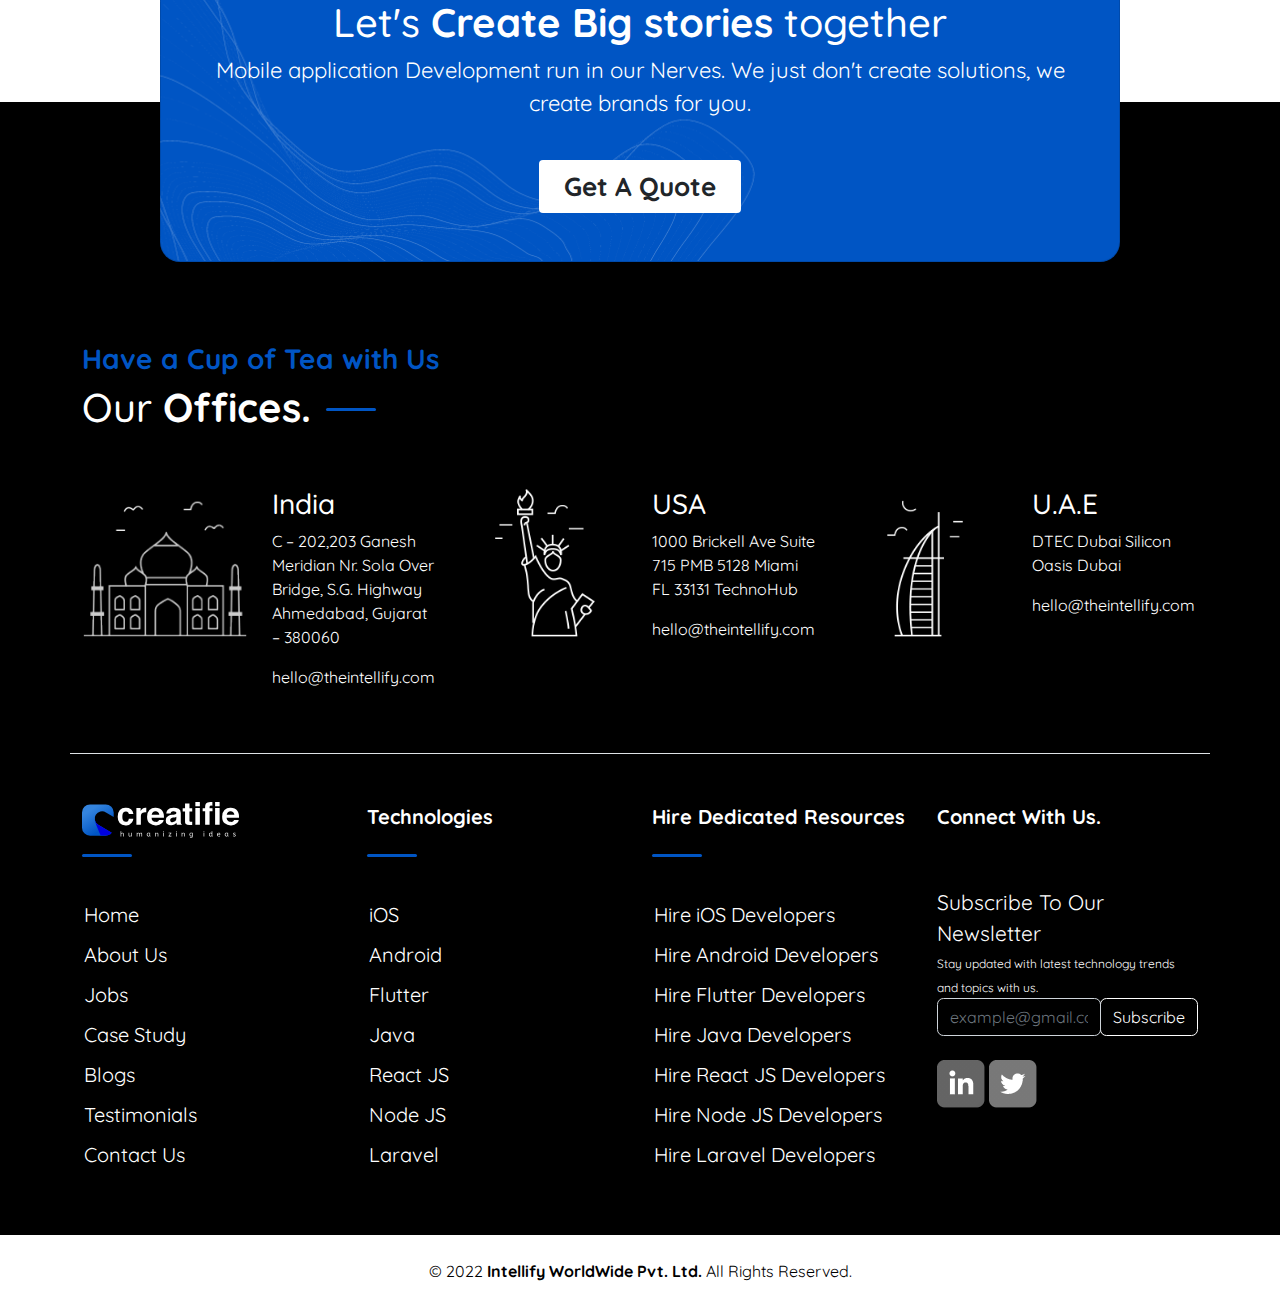
<file: case-study-detail.html>
<!DOCTYPE html>
<html lang="en">

<head>

    <!-- Meta -->
    <meta charset="utf-8">
    <meta name="viewport" content="width=device-width, initial-scale=1">
    <meta name="description"
        content="Creatifie is all about creating a Brand for you, one of the Top Mobile Application Development Company catering Dedicated Resources to uplift and evolve the Customer Experience for your Products and Services. iOS, Android, Laravel, Java, Flutter, Node JS and React JS are the expertised technologies we create and develop.">
    <meta name="keywords"
        content="Top Mobile and Web Development Company, Top Mobile and Web Development Agency, Mobile Development Company, Web Development Company, Mobile Development Agency, Web Development Agency, iOS developers, Android developers, Flutter developers, React js developers, Node js developers, Java developers, Laravel developers, Hire dedicated resources, Hire dedicated developers, Hourly Rates, FrontEnd development, Backend development">
    <meta property="og:image" content="https://ti-sandeep-patel.github.io/project/img/share-logo.png">
    <meta name="twitter:image" content="https://ti-sandeep-patel.github.io/project/img/share-logo.png">

    <meta property='og:title' content='Top Mobile & Web Application Development Company.'>
    <meta name='twitter:title' content='Top Mobile & Web Application Development Company.'>
    <meta property='og:description'
        content='Creatifie is all about creating a Brand for you, one of the Top Mobile Application Development Company catering Dedicated Resources to uplift and evolve the Customer Experience for your Products and Services.'>
    <meta name='twitter:description'
        content='Creatifie is all about creating a Brand for you, one of the Top Mobile Application Development Company catering Dedicated Resources to uplift and evolve the Customer Experience for your Products and Services.'>

    <!-- Title -->
    <title>Top Mobile & Web Application Development Company</title>

    <!-- Favicon -->
    <link rel="icon" type="image/x-icon" href="./favicon.ico">

    <!-- Fonts -->
    <link rel="preconnect" href="https://fonts.googleapis.com">
    <link rel="preconnect" href="https://fonts.gstatic.com" crossorigin>
    <link href="https://fonts.googleapis.com/css2?family=Quicksand:wght@300;400;500;600;700&display=swap"
        rel="stylesheet">

    <!-- CSS -->
    <link rel="stylesheet" type="text/css" href="./css/aos.css">
    <link rel="stylesheet" type="text/css" href="./css/bootstrap.min.css">
    <link rel="stylesheet" type="text/css" href="./css/bootstrap-icons/bootstrap-icons.css">

    <link rel="stylesheet" href="https://cdnjs.cloudflare.com/ajax/libs/OwlCarousel2/2.3.4/assets/owl.carousel.min.css">
    <link rel="stylesheet" href="https://cdnjs.cloudflare.com/ajax/libs/font-awesome/6.1.1/css/all.min.css"
        integrity="sha512-KfkfwYDsLkIlwQp6LFnl8zNdLGxu9YAA1QvwINks4PhcElQSvqcyVLLD9aMhXd13uQjoXtEKNosOWaZqXgel0g=="
        crossorigin="anonymous" referrerpolicy="no-referrer" />

    <link rel="stylesheet" type="text/css" href="./css/main.css">
    <link rel="stylesheet" type="text/css" href="./css/style.css">

</head>

<body>

    <!-- Header -->
    <header id="header" class="d-flex align-items-center">
        <div class="container d-flex align-items-center justify-content-between">

            <a href="index.html" class="logo"><img src="./img/logo.svg" alt=""></a>

            <nav id="navbar" class="navbar">
                <ul>
                    <li><a class="nav-link scrollto" href="index.html">Home</a></li>
                    <li><a class="nav-link scrollto" href="services.html">Services</a></li>
                    <li><a class="nav-link scrollto active" href="case-study.html">Case Study</a></li>
                    <li><a class="nav-link scrollto" href="blog.html">Blog</a></li>
                    <li><a class="nav-link scrollto" href="about-us.html">About Us</a></li>
                    <li><a class="nav-link scrollto" href="contact-us.html">Contact Us</a></li>
                </ul>
                <i class="bi bi-list mobile-nav-toggle"></i>
            </nav>

        </div>
    </header>

    <!-- Body -->
    <section id="banner-image" class="d-flex align-items-center">
        <div class="container" data-aos="zoom-out" data-aos-delay="100">
            <div class="text-center">
                <h2 class="text-white text-title">Yolow – The Revolutionary</h2>
                <h1 class="text-white">Way to insurance Policy and Type</h1>
            </div>
        </div>
    </section>

    <section id="project" class="project">
        <div class="container" data-aos="fade-up">
            <div class="row mb-5" data-aos="fade-up" data-aos-delay="100">
                <div class="col-md-12">
                    <h2 class="h1 hor-line"><span class="fw-bold">Project</span> Name.</h2>
                    <p class="project-title">Yolow – The Revolutionary Way to insurance Policy and Type</p>
                </div>
            </div>
            <div class="row mb-5" data-aos="fade-up" data-aos-delay="100">
                <div class="col-md-12">
                    <h2 class="h1 hor-line">Our <span class="fw-bold">Role.</span></h2>
                    <div class="row">
                        <div class="col-md-8">
                            <div class="row mt-4">
                                <div class="col-md-3">
                                    <div class="card mb-4" style="border-radius:1rem;">
                                        <div class="card-body text-center mt-1">
                                            <img src="./img/apple.png" class="img-fluid">
                                            <p class="card-title mt-3">iOS</p>
                                        </div>
                                    </div>
                                </div>
                                <div class="col-md-3">
                                    <div class="card mb-4" style="border-radius:1rem;">
                                        <div class="card-body text-center mt-1">
                                            <img src="./img/android.png" class="img-fluid">
                                            <p class="card-title mt-3">Android</p>
                                        </div>
                                    </div>
                                </div>
                                <div class="col-md-3">
                                    <div class="card mb-4" style="border-radius:1rem;">
                                        <div class="card-body text-center mt-1">
                                            <img src="./img/flutter.png" class="img-fluid">
                                            <p class="card-title mt-4 mt-0">Flutter</p>
                                        </div>
                                    </div>
                                </div>
                                <div class="col-md-3">
                                    <div class="card" style="border-radius:1rem;">
                                        <div class="card-body text-center">
                                            <img src="./img/java.png" class="img-fluid">
                                            <p class="card-title mt-3">Java</p>
                                        </div>
                                    </div>
                                </div>
                            </div>
                        </div>
                    </div>
                </div>
            </div>

            <div class="row mb-5" data-aos="fade-up" data-aos-delay="100">
                <div class="col-md-12">
                    <h2 class="h1 hor-line">Project <span class="fw-bold">Scope.</span></h2>
                    <p class="project-scope">An organic remedy provider, intending to provide organic oil for different
                        Human Health
                        conditions. So here CBD thought of coming up and introducing their product to a massive audience
                        through Instagram and Facebook social media platform. They approached us, as their digital
                        development partners to help them out in the creation of an AR Filter and Facebook Filter,
                        through which they might be able to spread the share of medicinal oil that improves 3 health
                        conditions – Stress and Anxiety, Pain and Inflammation and Sleep.</p>
                </div>
            </div>
        </div>
    </section>

    <section id="project-feature" class="project-feature">
        <div class="container" data-aos="fade-up">
            <div class="row" data-aos="fade-up" data-aos-delay="100">
                <div class="col-md-12">
                    <h2 class="h1 hor-line">Project <span class="fw-bold">features.</span></h2>
                </div>
            </div>
        </div>
        <div class="bg-img"></div>
            <div class="container" data-aos="fade-up">
                <div class="row position">
                    <div class="col-md-4">
                        <div class="card mt-5" style="border-radius: 1rem;">
                            <div class="card-body ps-2">
                                <img src="./img/project-feature-1.png" width="230" height="230">
                                <p class="title">Insurance Made Easy</p>
                            </div>
                        </div>
                    </div>
                    <div class="col-md-4">
                        <div class="card mt-5" style="border-radius: 1rem;">
                            <div class="card-body ps-2">
                                <img src="./img/project-feature-2.png" width="230" height="230">
                                <p class="title">Your Insurance Wallet</p>
                            </div>
                        </div>
                    </div>
                    <div class="col-md-4">
                        <div class="card mt-5" style="border-radius: 1rem;">
                            <div class="card-body ps-2">
                                <img src="./img/project-feature-3.png" width="230" height="230">
                                <p class="title">Your Personal Advisor</p>
                            </div>
                        </div>
                    </div>
                </div>
            </div>
        <!-- </div> -->
    </section>

    <section id="project-screenshort" class="project-screenshort">
        <div class="container" data-aos="fade-up">
            <div class="row mb-5" data-aos="fade-up" data-aos-delay="100">
                <div class="col-md-12">
                    <h2 class="h1 hor-line">Project  <span class="fw-bold">Screenshots.</span></h2>
                </div>
            </div>
        </div>
        <div class="container-fluid">
            <img src="./img/screenshots.png" class="img-fluid">
        </div>
    </section>

    <div class="mb-5"></div>
    <div id="quote-card" class="card mx-auto w-75 text-center">
        <div class="card-body p-5">

            <h2 class="h1">Let's <strong>Create Big stories</strong> together</h2>

            <p style="font-size: 22px!important;">Mobile application Development run in our Nerves. We just don't create
                solutions, we create brands for you.</p>

            <a href="contact-us.html" class="btn bg-white fw-bold px-4 mt-4" style="font-size: 26px;">Get A Quote</a>

        </div>
    </div>

    <!-- Footer -->
    <footer id="footer" class="text-white">

        <div class="footer-top">
            <div class="container">

                <div class="row mb-5">

                    <div class="col-md-12">

                        <h3 class="fw-bold main-color">Have a Cup of Tea with Us</h3>
                        <h2 class="h1 hor-line">Our <span class="fw-bold">Offices.</span></h2>

                    </div>

                </div>

                <div class="row border-bottom">

                    <div class="col-md-4 mb-5">

                        <div class="row">
                            <div class="col-6">
                                <img src="./img/contact-india.png" class="img-fluid">
                            </div>
                            <div class="col-6">
                                <h3>India</h3>
                                <p>C – 202,203 Ganesh Meridian Nr. Sola Over Bridge, S.G. Highway Ahmedabad, Gujarat –
                                    380060</p>
                                <p class="text-nowrap">
                                    <i class="fa-solid fa-envelope"></i> <span>hello@theintellify.com</span>
                                </p>
                            </div>
                        </div>

                    </div>

                    <div class="col-md-4 mb-5">

                        <div class="row">
                            <div class="col-6">
                                <img src="./img/contact-usa.png" class="img-fluid">
                            </div>
                            <div class="col-6">
                                <h3>USA</h3>
                                <p>1000 Brickell Ave Suite 715 PMB 5128 Miami FL 33131 TechnoHub</p>
                                <p class="text-nowrap">
                                    <i class="fa-solid fa-envelope"></i> <span>hello@theintellify.com</span>
                                </p>
                            </div>
                        </div>

                    </div>

                    <div class="col-md-4 mb-5">

                        <div class="row">
                            <div class="col-6">
                                <img src="./img/contact-uae.png" class="img-fluid">
                            </div>
                            <div class="col-6">
                                <h3>U.A.E</h3>
                                <p>DTEC Dubai Silicon Oasis Dubai</p>
                                <p class="text-nowrap">
                                    <i class="fa-solid fa-envelope"></i> <span>hello@theintellify.com</span>
                                </p>
                            </div>
                        </div>

                    </div>

                </div>

                <div class="row mt-5">

                    <div class="col-md-3 footer-links">
                        <div class="foot-title">
                            <img src="./img/footer-logo.svg" class="img-fluid">
                        </div>
                        <div class="under-line"></div>

                        <ul class="mt-5">
                            <li><i class="bx bx-chevron-right"></i> <a href="index.html">Home</a></li>
                            <li><i class="bx bx-chevron-right"></i> <a href="about-us.html">About Us</a></li>
                            <li><i class="bx bx-chevron-right"></i> <a href="javascript:">Jobs</a></li>
                            <li><i class="bx bx-chevron-right"></i> <a href="case-study.html">Case Study</a></li>
                            <li><i class="bx bx-chevron-right"></i> <a href="blog.html">Blogs</a></li>
                            <li><i class="bx bx-chevron-right"></i> <a href="javascript:">Testimonials</a></li>
                            <li><i class="bx bx-chevron-right"></i> <a href="contact-us.html">Contact Us</a></li>
                        </ul>
                    </div>

                    <div class="col-md-3 footer-links">
                        <div class="foot-title">
                            <strong>Technologies</strong>
                        </div>
                        <div class="under-line"></div>

                        <ul class="mt-5">
                            <li><i class="bx bx-chevron-right"></i> <a href="javascript:">iOS</a></li>
                            <li><i class="bx bx-chevron-right"></i> <a href="javascript:">Android</a></li>
                            <li><i class="bx bx-chevron-right"></i> <a href="javascript:">Flutter</a></li>
                            <li><i class="bx bx-chevron-right"></i> <a href="javascript:">Java</a></li>
                            <li><i class="bx bx-chevron-right"></i> <a href="javascript:">React JS</a></li>
                            <li><i class="bx bx-chevron-right"></i> <a href="javascript:">Node JS</a></li>
                            <li><i class="bx bx-chevron-right"></i> <a href="javascript:">Laravel</a></li>
                        </ul>
                    </div>

                    <div class="col-md-3 footer-links">
                        <div class="foot-title">
                            <strong>Hire Dedicated Resources</strong>
                        </div>
                        <div class="under-line"></div>

                        <ul class="mt-5">
                            <li><i class="bx bx-chevron-right"></i> <a href="javascript:">Hire iOS Developers</a></li>
                            <li><i class="bx bx-chevron-right"></i> <a href="javascript:">Hire Android Developers</a>
                            </li>
                            <li><i class="bx bx-chevron-right"></i> <a href="javascript:">Hire Flutter Developers</a>
                            </li>
                            <li><i class="bx bx-chevron-right"></i> <a href="javascript:">Hire Java Developers</a></li>
                            <li><i class="bx bx-chevron-right"></i> <a href="javascript:">Hire React JS Developers</a>
                            </li>
                            <li><i class="bx bx-chevron-right"></i> <a href="javascript:">Hire Node JS Developers</a>
                            </li>
                            <li><i class="bx bx-chevron-right"></i> <a href="javascript:">Hire Laravel Developers</a>
                            </li>
                        </ul>
                    </div>

                    <div class="col-md-3 footer-links">
                        <div class="foot-title">
                            <strong>Connect With Us.</strong>
                        </div>

                        <div class="mt-5">
                            <div>
                                <p class="mb-0" style="font-size: 21px!important;">Subscribe To Our Newsletter</p>
                                <small style="font-size: 12px!important;">Stay updated with latest technology trends and
                                    topics with us.</small>
                            </div>

                            <div id="mc_embed_signup">
                                <form
                                    action="https://creatifie.us14.list-manage.com/subscribe/post?u=87b9b6e57eac781481d211e4e&amp;id=470e0245f2"
                                    method="post" id="mc-embedded-subscribe-form" name="mc-embedded-subscribe-form"
                                    class="validate" target="_blank" class="mt-3" novalidate>
                                    <div class="input-group">
                                        <input type="email" class="form-control" placeholder="example@gmail.com"
                                            value="" name="EMAIL" class="required email" id="mce-EMAIL">
                                        <input class="input-group-text text-white"
                                            style="background-color: #000000;border: 1px solid #FFFFFF!important;"
                                            type="submit" value="Subscribe" name="subscribe" id="mc-embedded-subscribe">
                                    </div>
                                    <div id="mce-responses" class="clear foot">
                                        <div class="response" id="mce-error-response" style="display:none"></div>
                                        <div class="response" id="mce-success-response" style="display:none"></div>
                                    </div>
                                </form>
                            </div>

                            <div id="social-media-icons" class="mt-4">
                                <a href="https://www.linkedin.com/company/creatifie" target="_blank"><img
                                        src="./img/linkedin.png" class="img-fluid"></a>
                                <a href="https://twitter.com/creatifie" target="_blank"><img src="./img/twitter.png"
                                        class="img-fluid"></a>
                            </div>
                        </div>
                    </div>

                </div>

            </div>
        </div>

        <div class="container py-4">
            <div class="copyright">
                &copy; 2022 <strong>Intellify WorldWide Pvt. Ltd.</strong> All Rights Reserved.
            </div>
        </div>
    </footer>

    <button type="button" class="btn" id="btn-back-to-top" data-aos="fade-up" data-aos-delay="100">
        <i class="fas fa-arrow-up"></i>
    </button>

    <!-- Javascript -->
    <script src="https://code.jquery.com/jquery-3.2.1.slim.min.js"></script>
    <script src="./js/aos.js"></script>
    <script src="https://cdnjs.cloudflare.com/ajax/libs/OwlCarousel2/2.3.4/owl.carousel.min.js"></script>
    <script src="./js/bootstrap.bundle.min.js"></script>

    <script src="./js/main.js"></script>
    <script src="./js/script.js"></script>
    <script type='text/javascript' src='//s3.amazonaws.com/downloads.mailchimp.com/js/mc-validate.js'></script>
    <script
        type='text/javascript'>(function ($) { window.fnames = new Array(); window.ftypes = new Array(); fnames[0] = 'EMAIL'; ftypes[0] = 'email'; fnames[1] = 'FNAME'; ftypes[1] = 'text'; fnames[2] = 'LNAME'; ftypes[2] = 'text'; fnames[3] = 'ADDRESS'; ftypes[3] = 'address'; fnames[4] = 'PHONE'; ftypes[4] = 'phone'; fnames[5] = 'BIRTHDAY'; ftypes[5] = 'birthday'; }(jQuery)); var $mcj = jQuery.noConflict(true);</script>
</body>

</html>
</file>
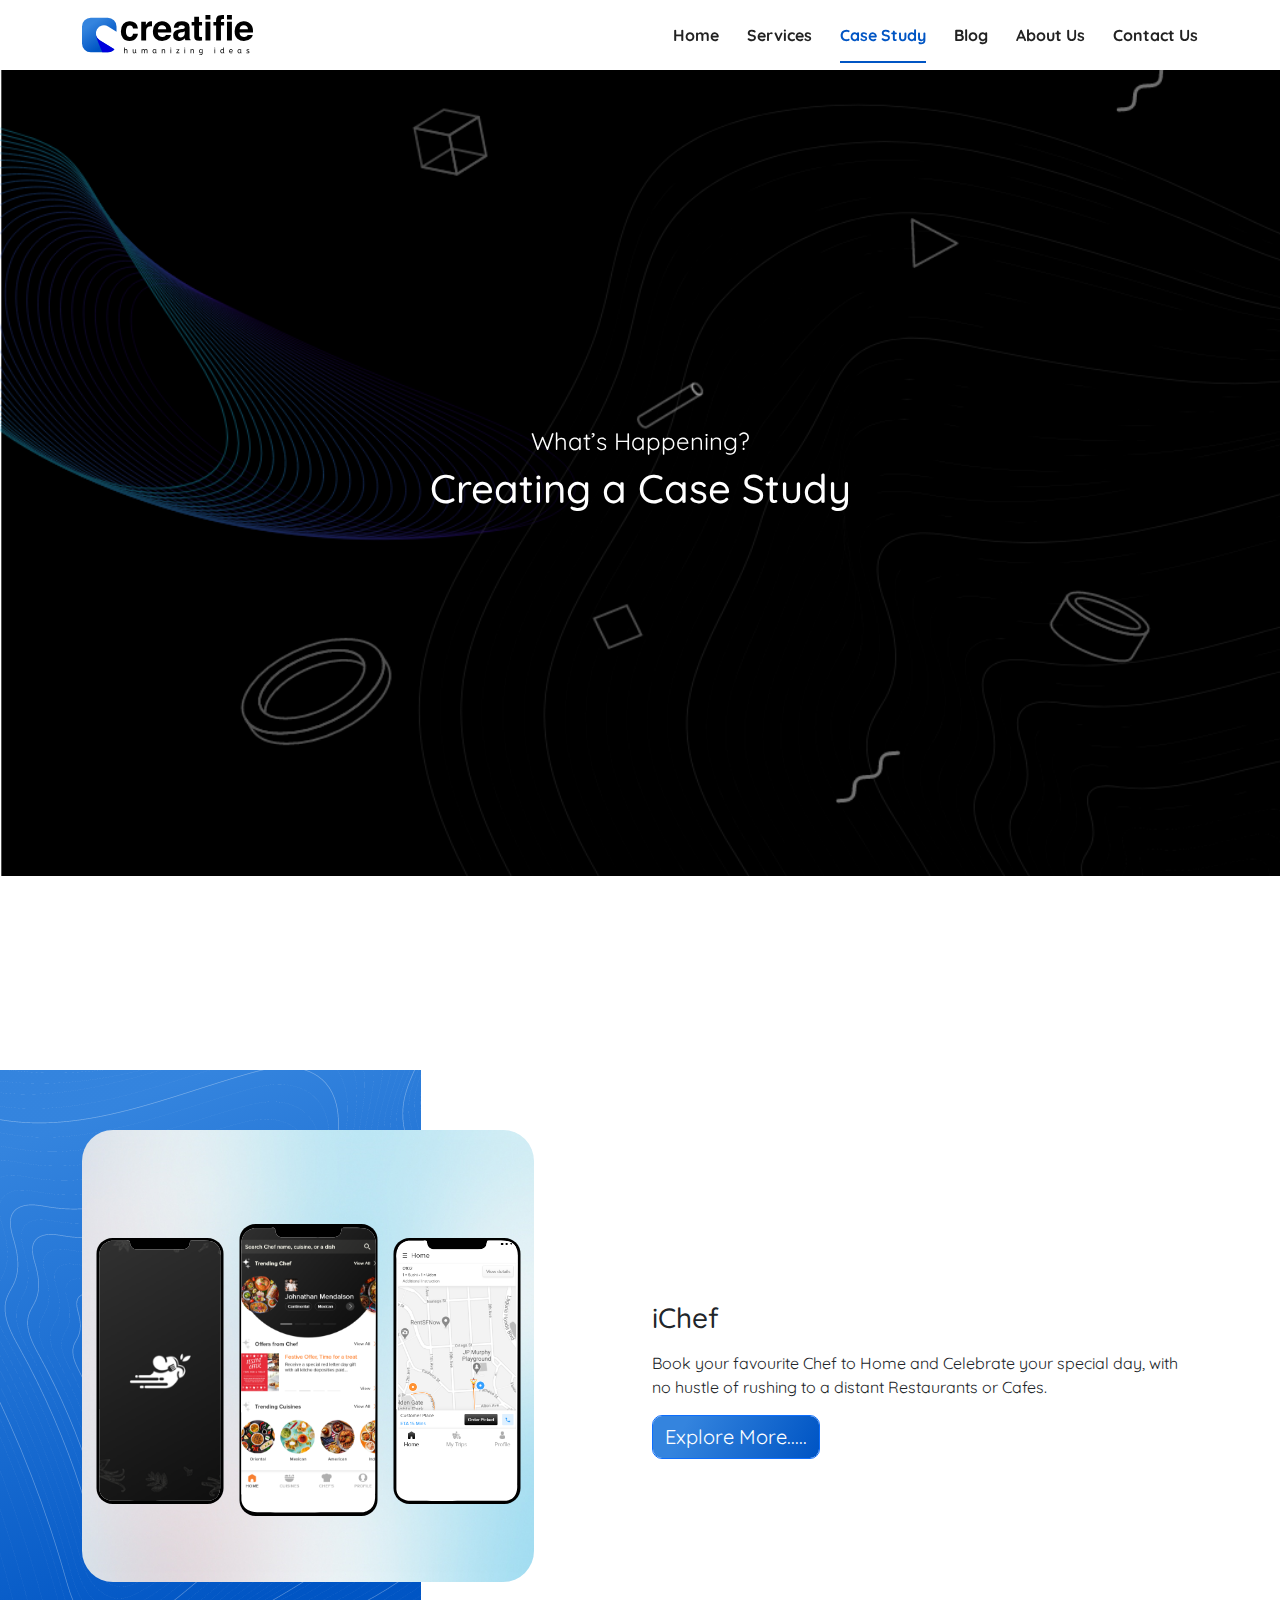
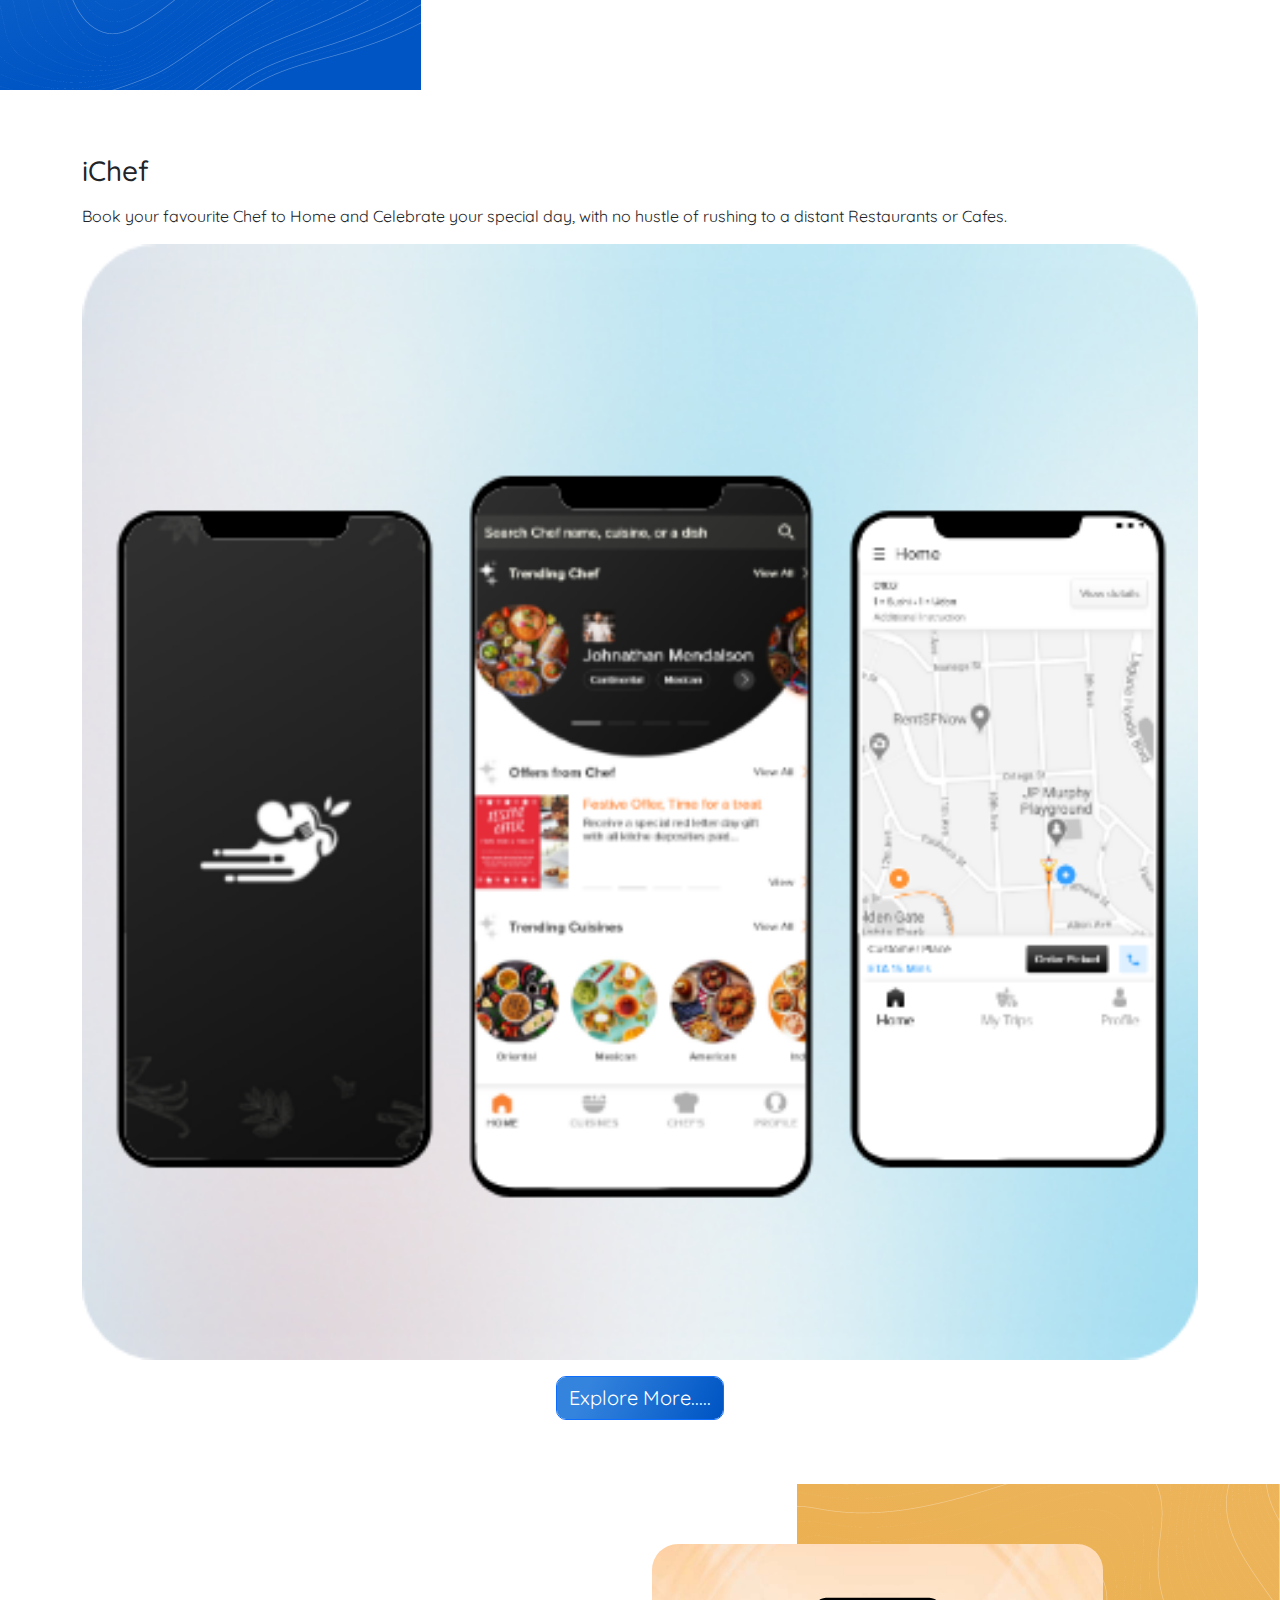
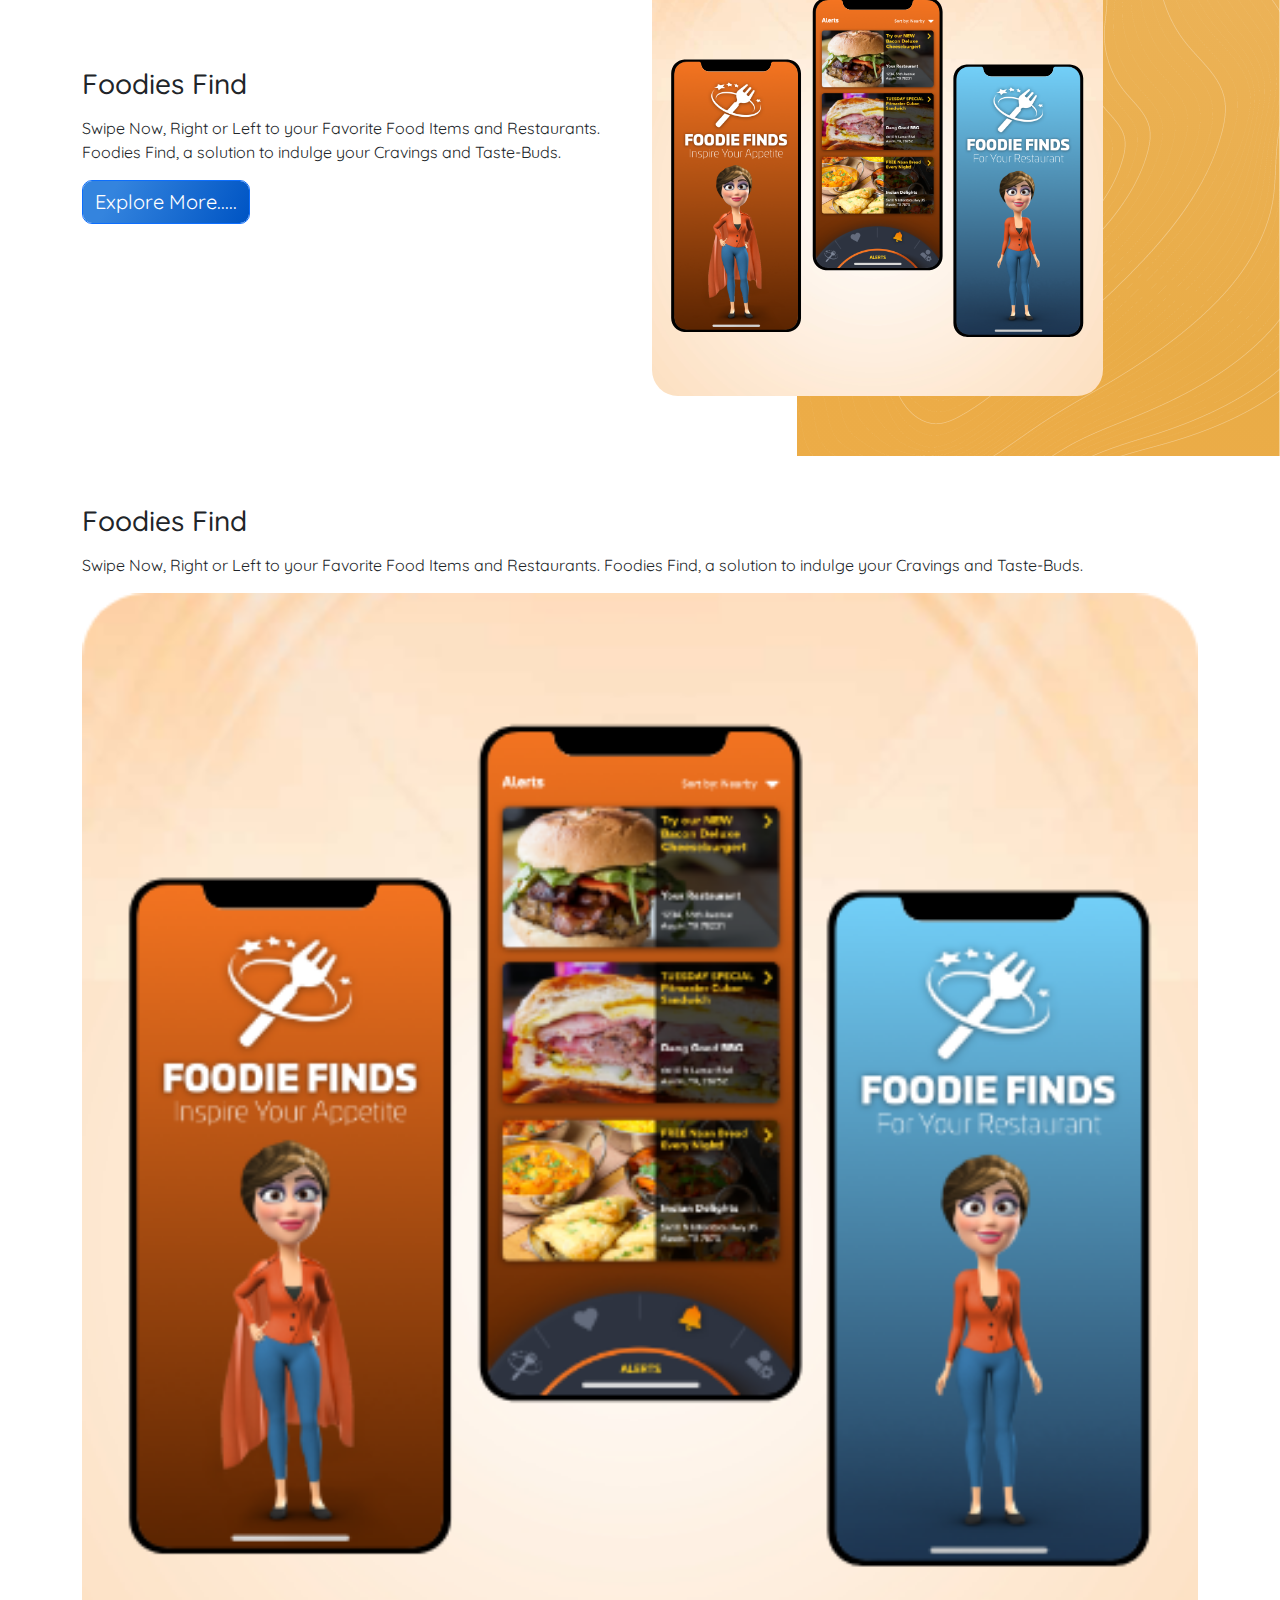
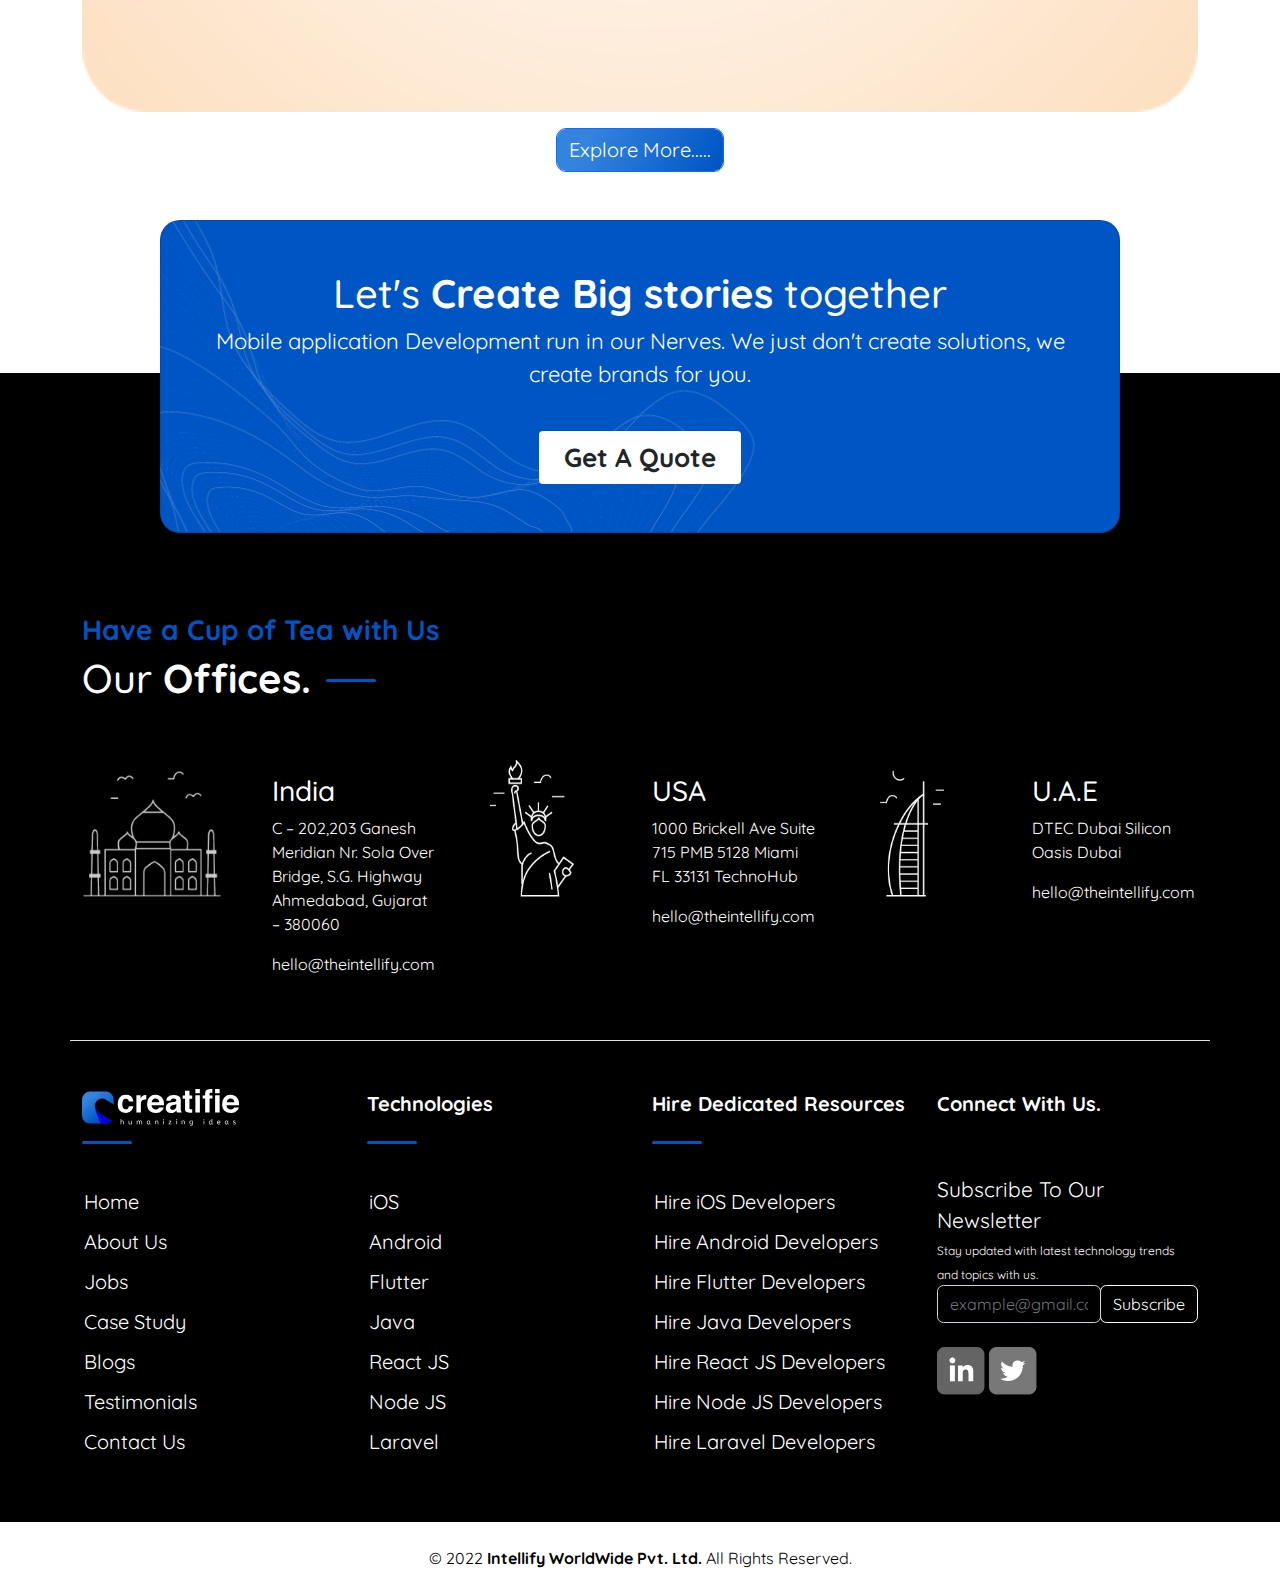
<file: case-study.html>
<!DOCTYPE html>
<html lang="en">

<head>

    <!-- Meta -->
    <meta charset="utf-8">
    <meta name="viewport" content="width=device-width, initial-scale=1">
    <meta name="description"
        content="Creatifie is all about creating a Brand for you, one of the Top Mobile Application Development Company catering Dedicated Resources to uplift and evolve the Customer Experience for your Products and Services. iOS, Android, Laravel, Java, Flutter, Node JS and React JS are the expertised technologies we create and develop.">
    <meta name="keywords"
        content="Top Mobile and Web Development Company, Top Mobile and Web Development Agency, Mobile Development Company, Web Development Company, Mobile Development Agency, Web Development Agency, iOS developers, Android developers, Flutter developers, React js developers, Node js developers, Java developers, Laravel developers, Hire dedicated resources, Hire dedicated developers, Hourly Rates, FrontEnd development, Backend development">
    <meta property="og:image" content="https://ti-sandeep-patel.github.io/project/img/share-logo.png">
    <meta name="twitter:image" content="https://ti-sandeep-patel.github.io/project/img/share-logo.png">

    <meta property='og:title' content='Top Mobile & Web Application Development Company.'>
    <meta name='twitter:title' content='Top Mobile & Web Application Development Company.'>
    <meta property='og:description'
        content='Creatifie is all about creating a Brand for you, one of the Top Mobile Application Development Company catering Dedicated Resources to uplift and evolve the Customer Experience for your Products and Services.'>
    <meta name='twitter:description'
        content='Creatifie is all about creating a Brand for you, one of the Top Mobile Application Development Company catering Dedicated Resources to uplift and evolve the Customer Experience for your Products and Services.'>

    <!-- Title -->
    <title>Top Mobile & Web Application Development Company</title>

    <!-- Favicon -->
    <link rel="icon" type="image/x-icon" href="./favicon.ico">

    <!-- Fonts -->
    <link rel="preconnect" href="https://fonts.googleapis.com">
    <link rel="preconnect" href="https://fonts.gstatic.com" crossorigin>
    <link href="https://fonts.googleapis.com/css2?family=Quicksand:wght@300;400;500;600;700&display=swap"
        rel="stylesheet">

    <!-- CSS -->
    <link rel="stylesheet" type="text/css" href="./css/aos.css">
    <link rel="stylesheet" type="text/css" href="./css/bootstrap.min.css">
    <link rel="stylesheet" type="text/css" href="./css/bootstrap-icons/bootstrap-icons.css">

    <link rel="stylesheet" href="https://cdnjs.cloudflare.com/ajax/libs/OwlCarousel2/2.3.4/assets/owl.carousel.min.css">
    <link rel="stylesheet" href="https://cdnjs.cloudflare.com/ajax/libs/font-awesome/6.1.1/css/all.min.css"
        integrity="sha512-KfkfwYDsLkIlwQp6LFnl8zNdLGxu9YAA1QvwINks4PhcElQSvqcyVLLD9aMhXd13uQjoXtEKNosOWaZqXgel0g=="
        crossorigin="anonymous" referrerpolicy="no-referrer" />

    <link rel="stylesheet" type="text/css" href="./css/main.css">
    <link rel="stylesheet" type="text/css" href="./css/style.css">

</head>

<body>

    <!-- Header -->
    <header id="header" class="d-flex align-items-center">
        <div class="container d-flex align-items-center justify-content-between">

            <a href="index.html" class="logo"><img src="./img/logo.svg" alt=""></a>

            <nav id="navbar" class="navbar">
                <ul>
                    <li><a class="nav-link scrollto" href="index.html">Home</a></li>
                    <li><a class="nav-link scrollto" href="services.html">Services</a></li>
                    <li><a class="nav-link scrollto active" href="case-study.html">Case Study</a></li>
                    <li><a class="nav-link scrollto" href="blog.html">Blog</a></li>
                    <li><a class="nav-link scrollto" href="about-us.html">About Us</a></li>
                    <li><a class="nav-link scrollto" href="contact-us.html">Contact Us</a></li>
                </ul>
                <i class="bi bi-list mobile-nav-toggle"></i>
            </nav>

        </div>
    </header>

    <!-- Body -->
    <section id="banner-image" class="d-flex align-items-center">
        <div class="container" data-aos="zoom-out" data-aos-delay="100">
            <div class="text-center">
                <h2 class="text-white text-title">What’s Happening?</h2>
                <h1 class="text-white">Creating a Case Study</h1>
            </div>
        </div>
    </section>

    <div class="container mt-5" data-aos="fade-up" data-aos-delay="100">
        <div class="row">
            <h3 class="fw-bold main-color">Things We have made</h3>
            <h2 class="h1 hor-line">Our <span class="fw-bold">Works.</span></h2>
        </div>
    </div>
    <section id="background-img-first" class="for-desktop mt-5 mb-5">
        <div class="container">
            <div class="row align-items-center">
                <div class="col-md-6 mb-5">
                    <img src="./img/work-1.png" class="img-fluid">
                </div>
                <div class="col-md-6">
                    <h3 class="title mb-3">iChef</h3>
                    <p class="text">Book your favourite Chef to Home and Celebrate your special day, with no hustle of
                        rushing to a distant Restaurants or Cafes.</p>
                    <!-- <p class="text mb-5">There are many variations of passages of Lorem Ipsum available, but the
                            majority
                            have suffered
                            alteration in some form words which don't look even slightly believable</p> -->
                    <a href="ichef-case-study-detail.html" class="btn btn-primary" style="color: #FFFFFF; background: transparent linear-gradient(116deg, #3484DE 19%, #0055C4 98%) 0% 0% no-repeat padding-box; font-family: 'Quicksand',Medium;
                            font-size: 20px;
                            font-weight: normal; border-radius: 10px;">Explore More..... </a>
                </div>
            </div>
        </div>
    </section>
    <div class="container for-mobile">
        <div class="row align-items-center">
            <h3 class="title mt-3 mb-3">iChef</h3>
            <p class="text">Book your favourite Chef to Home and Celebrate your special day, with no hustle of
                rushing to a distant Restaurants or Cafes.</p>
            <img src="./img/work-1.png" class="img-fluid mb-3">
            <div class="text-center mb-3"><a href="ichef-case-study-detail.html" class="btn btn-primary" style="color: #FFFFFF; background: transparent linear-gradient(116deg, #3484DE 19%, #0055C4 98%) 0% 0% no-repeat padding-box; font-family: 'Quicksand',Medium;
                        font-size: 20px;
                        font-weight: normal; border-radius: 10px;">Explore More..... </a></div>
        </div>
    </div>
    <section id="background-img-second" class="for-desktop mt-5 mb-5">
        <div class="container">
            <div class="row  align-items-center">
                <div class="col-md-6 mb-5">
                    <h3 class="title mb-3">Foodies Find</h3>
                    <p class="text">Swipe Now, Right or Left to your Favorite Food Items and Restaurants. Foodies Find,
                        a solution to indulge your Cravings and Taste-Buds.</p>
                    <!-- <p class="text mb-5">There are many variations of passages of Lorem Ipsum available, but the
                        majority
                        have suffered
                        alteration in some form words which don't look even slightly believable</p> -->
                    <a href="foodies-find-case-study-detail.html" class="btn btn-primary" style="color: #FFFFFF; background: transparent linear-gradient(116deg, #3484DE 19%, #0055C4 98%) 0% 0% no-repeat padding-box; font-family: 'Quicksand',Medium;
                        font-size: 20px;
                        font-weight: normal; border-radius: 10px;">Explore More..... </a>
                </div>
                <div class="col-md-6">
                    <img src="./img/work-3.png" class="img-fluid">
                </div>
            </div>
        </div>

    </section>
    <div class="container for-mobile">
        <div class="row align-items-center">
            <h3 class="title mb-3">Foodies Find</h3>
            <p class="text">Swipe Now, Right or Left to your Favorite Food Items and Restaurants. Foodies Find,
                a solution to indulge your Cravings and Taste-Buds.</p>
            <img src="./img/work-3.png" class="img-fluid mb-3">
            <div class="text-center"><a href="foodies-find-case-study-detail.html" class="btn btn-primary" style="color: #FFFFFF; background: transparent linear-gradient(116deg, #3484DE 19%, #0055C4 98%) 0% 0% no-repeat padding-box; font-family: 'Quicksand',Medium;
                    font-size: 20px;
                    font-weight: normal; border-radius: 10px;">Explore More..... </a></div>
        </div>
    </div>
    <div class="mt-5"></div>
    <div id="quote-card" class="card mx-auto w-75 text-center">
        <div class="card-body p-5">

            <h2 class="h1">Let's <strong>Create Big stories</strong> together</h2>

            <p style="font-size: 22px!important;">Mobile application Development run in our Nerves. We just don't create
                solutions, we create brands for you.</p>

            <a href="contact-us.html" class="btn bg-white fw-bold px-4 mt-4" style="font-size: 26px;">Get A Quote</a>

        </div>
    </div>

    <!-- Footer -->
    <footer id="footer" class="text-white">

        <div class="footer-top">
            <div class="container">

                <div class="row mb-5">

                    <div class="col-md-12">

                        <h3 class="fw-bold main-color">Have a Cup of Tea with Us</h3>
                        <h2 class="h1 hor-line">Our <span class="fw-bold">Offices.</span></h2>

                    </div>

                </div>

                <div class="row border-bottom">

                    <div class="col-md-4 mb-5">
                        <div class="row">
                            <div class="col">
                                <img src="./img/contact-india.png" class="img-responsive" width="140" height="140">
                            </div>
                            <div class="col">
                                <h3 class="mt-3">India</h3>
                                <p>C – 202,203 Ganesh Meridian Nr. Sola Over Bridge, S.G. Highway Ahmedabad, Gujarat –
                                    380060</p>
                                <p class="text-nowrap">
                                    <i class="fa-solid fa-envelope"></i> <span>hello@theintellify.com</span>
                                </p>
                            </div>
                        </div>

                    </div>

                    <div class="col-md-4 mb-5">

                        <div class="row">
                            <div class="col">
                                <img src="./img/contact-usa.png" class="img-responsive" width="140" height="140">
                            </div>
                            <div class="col">
                                <h3 class="mt-3">USA</h3>
                                <p>1000 Brickell Ave Suite 715 PMB 5128 Miami FL 33131 TechnoHub</p>
                                <p class="text-nowrap">
                                    <i class="fa-solid fa-envelope"></i> <span>hello@theintellify.com</span>
                                </p>
                            </div>
                        </div>

                    </div>

                    <div class="col-md-4 mb-5">

                        <div class="row">
                            <div class="col">
                                <img src="./img/contact-uae.png" class="img-responsive" width="140" height="140">
                            </div>
                            <div class="col">
                                <h3 class="mt-3">U.A.E</h3>
                                <p>DTEC Dubai Silicon Oasis Dubai</p>
                                <p class="text-nowrap">
                                    <i class="fa-solid fa-envelope"></i> <span>hello@theintellify.com</span>
                                </p>
                            </div>
                        </div>

                    </div>

                </div>

                <div class="row mt-5">

                    <div class="col-md-3 footer-links">
                        <div class="foot-title">
                            <img src="./img/footer-logo.svg" class="img-fluid">
                        </div>
                        <div class="under-line"></div>

                        <ul class="mt-5">
                            <li><i class="bx bx-chevron-right"></i> <a href="index.html">Home</a></li>
                            <li><i class="bx bx-chevron-right"></i> <a href="about-us.html">About Us</a></li>
                            <li><i class="bx bx-chevron-right"></i> <a href="javascript:">Jobs</a></li>
                            <li><i class="bx bx-chevron-right"></i> <a href="case-study.html">Case Study</a></li>
                            <li><i class="bx bx-chevron-right"></i> <a href="blog.html">Blogs</a></li>
                            <li><i class="bx bx-chevron-right"></i> <a href="javascript:">Testimonials</a></li>
                            <li><i class="bx bx-chevron-right"></i> <a href="contact-us.html">Contact Us</a></li>
                        </ul>
                    </div>

                    <div class="col-md-3 footer-links">
                        <div class="foot-title">
                            <strong>Technologies</strong>
                        </div>
                        <div class="under-line"></div>

                        <ul class="mt-5">
                            <li><i class="bx bx-chevron-right"></i> <a href="javascript:">iOS</a></li>
                            <li><i class="bx bx-chevron-right"></i> <a href="javascript:">Android</a></li>
                            <li><i class="bx bx-chevron-right"></i> <a href="javascript:">Flutter</a></li>
                            <li><i class="bx bx-chevron-right"></i> <a href="javascript:">Java</a></li>
                            <li><i class="bx bx-chevron-right"></i> <a href="javascript:">React JS</a></li>
                            <li><i class="bx bx-chevron-right"></i> <a href="javascript:">Node JS</a></li>
                            <li><i class="bx bx-chevron-right"></i> <a href="javascript:">Laravel</a></li>
                        </ul>
                    </div>

                    <div class="col-md-3 footer-links">
                        <div class="foot-title">
                            <strong>Hire Dedicated Resources</strong>
                        </div>
                        <div class="under-line"></div>

                        <ul class="mt-5">
                            <li><i class="bx bx-chevron-right"></i> <a href="javascript:">Hire iOS Developers</a></li>
                            <li><i class="bx bx-chevron-right"></i> <a href="javascript:">Hire Android Developers</a>
                            </li>
                            <li><i class="bx bx-chevron-right"></i> <a href="javascript:">Hire Flutter Developers</a>
                            </li>
                            <li><i class="bx bx-chevron-right"></i> <a href="javascript:">Hire Java Developers</a></li>
                            <li><i class="bx bx-chevron-right"></i> <a href="javascript:">Hire React JS Developers</a>
                            </li>
                            <li><i class="bx bx-chevron-right"></i> <a href="javascript:">Hire Node JS Developers</a>
                            </li>
                            <li><i class="bx bx-chevron-right"></i> <a href="javascript:">Hire Laravel Developers</a>
                            </li>
                        </ul>
                    </div>

                    <div class="col-md-3 footer-links">
                        <div class="foot-title">
                            <strong>Connect With Us.</strong>
                        </div>

                        <div class="mt-5">
                            <div>
                                <p class="mb-0" style="font-size: 21px!important;">Subscribe To Our Newsletter</p>
                                <small style="font-size: 12px!important;">Stay updated with latest technology trends and
                                    topics with us.</small>
                            </div>

                            <div id="mc_embed_signup">
                                <form
                                    action="https://creatifie.us14.list-manage.com/subscribe/post?u=87b9b6e57eac781481d211e4e&amp;id=470e0245f2"
                                    method="post" id="mc-embedded-subscribe-form" name="mc-embedded-subscribe-form"
                                    class="validate" target="_blank" class="mt-3" novalidate>
                                    <div class="input-group">
                                        <input type="email" class="form-control" placeholder="example@gmail.com"
                                            value="" name="EMAIL" class="required email" id="mce-EMAIL">
                                        <input class="input-group-text text-white"
                                            style="background-color: #000000;border: 1px solid #FFFFFF!important;"
                                            type="submit" value="Subscribe" name="subscribe" id="mc-embedded-subscribe">
                                    </div>
                                    <div id="mce-responses" class="clear foot">
                                        <div class="response" id="mce-error-response" style="display:none"></div>
                                        <div class="response" id="mce-success-response" style="display:none"></div>
                                    </div>
                                </form>
                            </div>

                            <div id="social-media-icons" class="mt-4">
                                <a href="https://www.linkedin.com/company/creatifie" target="_blank"><img
                                        src="./img/linkedin.png" class="img-fluid"></a>
                                <a href="https://twitter.com/creatifie" target="_blank"><img src="./img/twitter.png"
                                        class="img-fluid"></a>
                            </div>
                        </div>
                    </div>

                </div>

            </div>
        </div>

        <div class="container py-4">
            <div class="copyright">
                &copy; 2022 <strong>Intellify WorldWide Pvt. Ltd.</strong> All Rights Reserved.
            </div>
        </div>
    </footer>

    <button type="button" class="btn" id="btn-back-to-top" data-aos="fade-up" data-aos-delay="100">
        <i class="fas fa-arrow-up"></i>
    </button>

    <!-- Javascript -->
    <script src="https://code.jquery.com/jquery-3.2.1.slim.min.js"></script>
    <script src="./js/aos.js"></script>
    <script src="https://cdnjs.cloudflare.com/ajax/libs/OwlCarousel2/2.3.4/owl.carousel.min.js"></script>
    <script src="./js/bootstrap.bundle.min.js"></script>

    <script src="./js/main.js"></script>
    <script src="./js/script.js"></script>
    <script type='text/javascript' src='//s3.amazonaws.com/downloads.mailchimp.com/js/mc-validate.js'></script>
    <script
        type='text/javascript'>(function ($) { window.fnames = new Array(); window.ftypes = new Array(); fnames[0] = 'EMAIL'; ftypes[0] = 'email'; fnames[1] = 'FNAME'; ftypes[1] = 'text'; fnames[2] = 'LNAME'; ftypes[2] = 'text'; fnames[3] = 'ADDRESS'; ftypes[3] = 'address'; fnames[4] = 'PHONE'; ftypes[4] = 'phone'; fnames[5] = 'BIRTHDAY'; ftypes[5] = 'birthday'; }(jQuery)); var $mcj = jQuery.noConflict(true);</script>
</body>

</html>
</file>
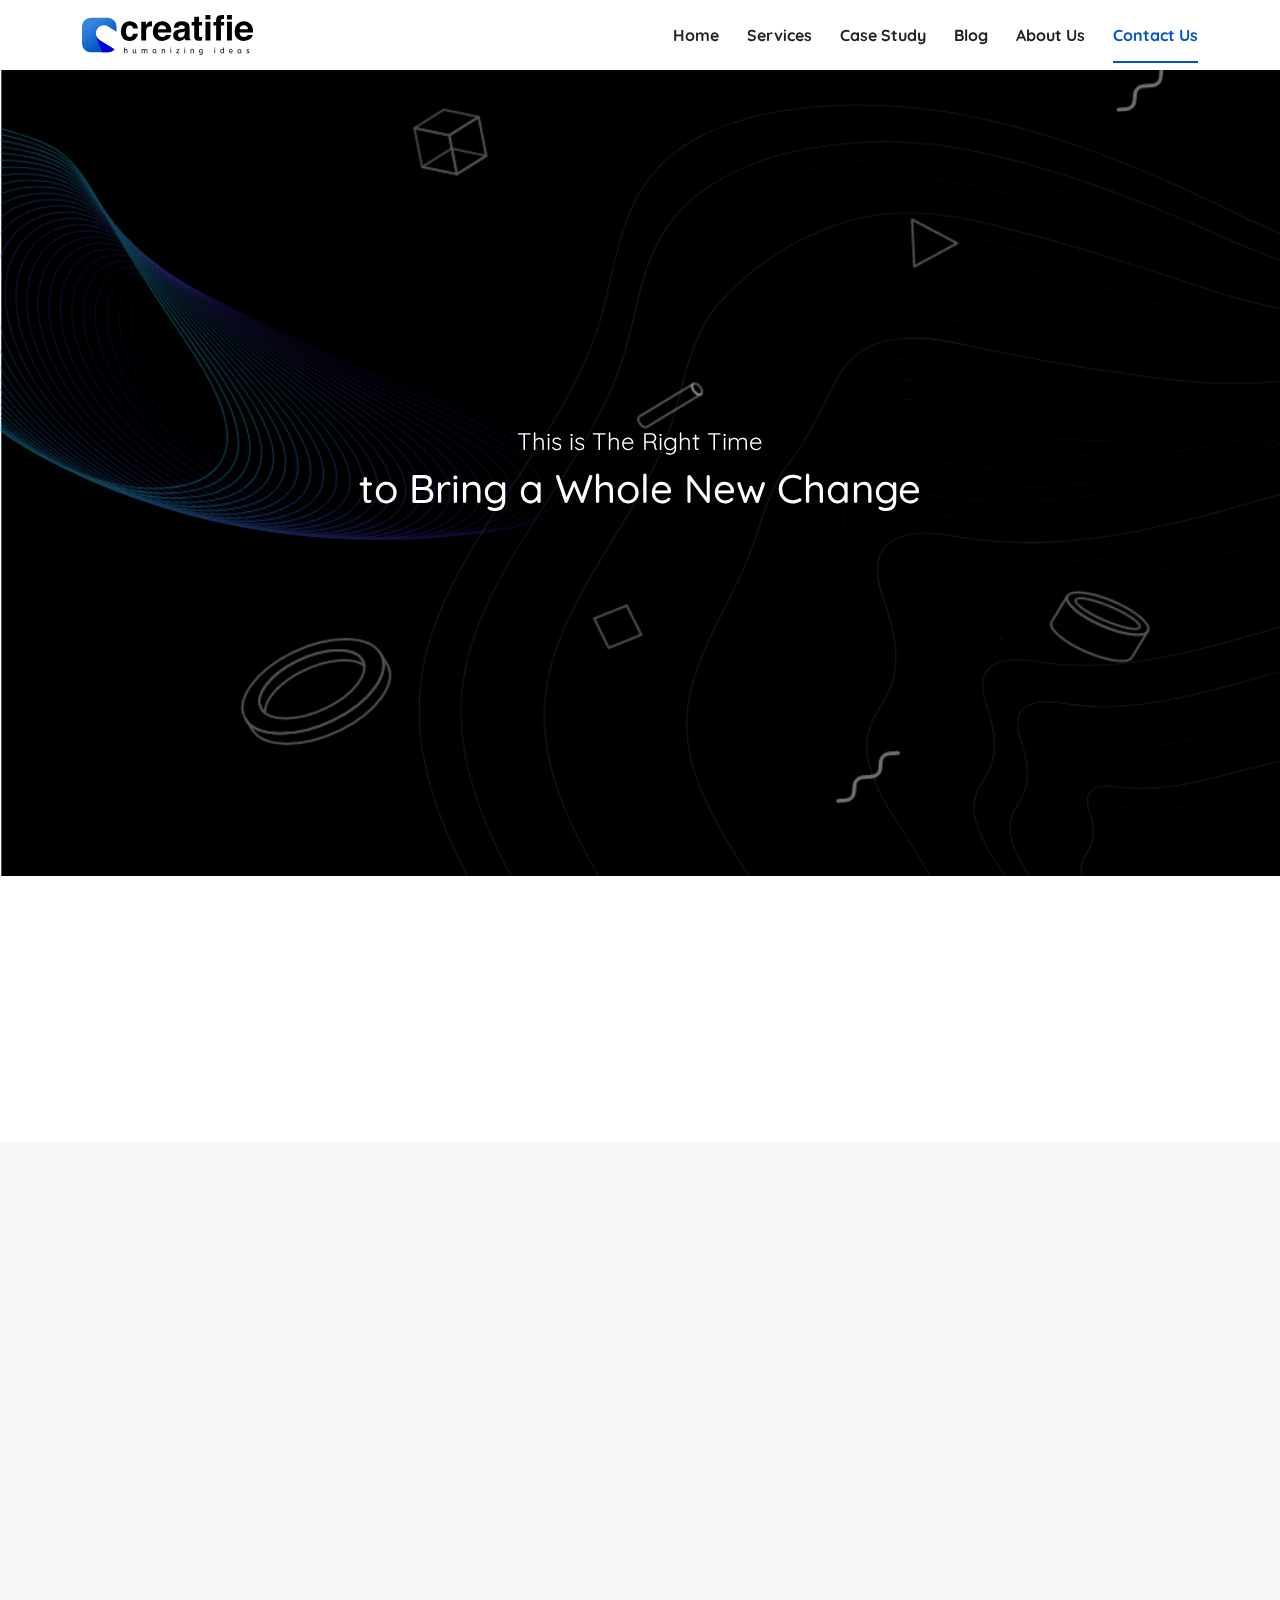
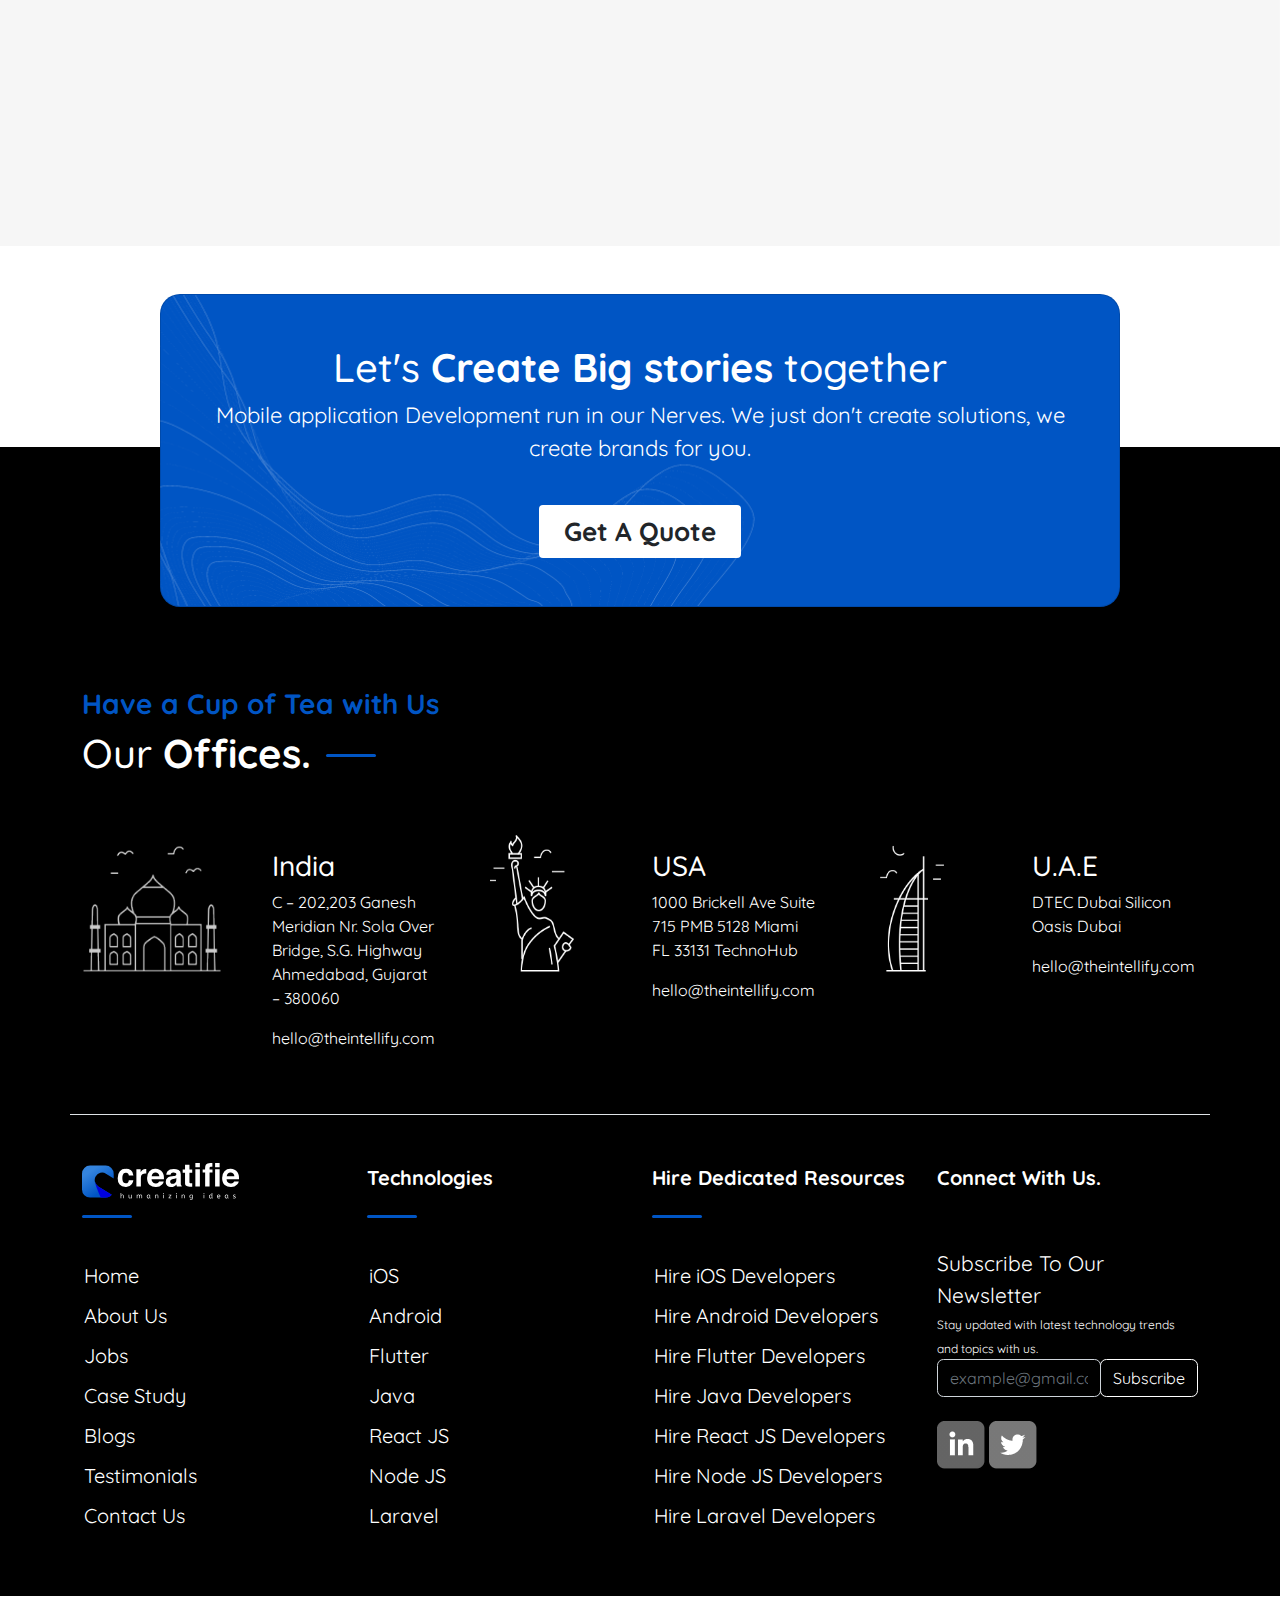
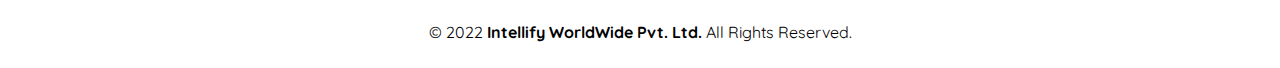
<file: contact-us.html>
<!DOCTYPE html>
<html lang="en">

<head>

    <!-- Meta -->
    <meta charset="utf-8">
    <meta name="viewport" content="width=device-width, initial-scale=1">
    <meta name="description"
        content="Creatifie is all about creating a Brand for you, one of the Top Mobile Application Development Company catering Dedicated Resources to uplift and evolve the Customer Experience for your Products and Services. iOS, Android, Laravel, Java, Flutter, Node JS and React JS are the expertised technologies we create and develop.">
    <meta name="keywords"
        content="Top Mobile and Web Development Company, Top Mobile and Web Development Agency, Mobile Development Company, Web Development Company, Mobile Development Agency, Web Development Agency, iOS developers, Android developers, Flutter developers, React js developers, Node js developers, Java developers, Laravel developers, Hire dedicated resources, Hire dedicated developers, Hourly Rates, FrontEnd development, Backend development">
    <meta property="og:image" content="./img/logo.png">
    <meta name="twitter:image" content="./img/logo.png">

    <meta property='og:title' content='Top Mobile & Web Application Development Company'>
    <meta name='twitter:title' content='Top Mobile & Web Application Development Company'>
    <meta property='og:description'
        content='Creatifie is all about creating a Brand for you, one of the Top Mobile Application Development Company catering Dedicated Resources to uplift and evolve the Customer Experience for your Products and Services. iOS, Android, Laravel, Java, Flutter, Node JS and React JS are the expertised technologies we create and develop.'>
    <meta name='twitter:description'
        content='Creatifie is all about creating a Brand for you, one of the Top Mobile Application Development Company catering Dedicated Resources to uplift and evolve the Customer Experience for your Products and Services. iOS, Android, Laravel, Java, Flutter, Node JS and React JS are the expertised technologies we create and develop.'>

    <!-- Title -->
    <title>Top Mobile & Web Application Development Company</title>

    <!-- Favicon -->
    <link rel="icon" type="image/x-icon" href="./favicon.ico">

    <!-- Fonts -->
    <link rel="preconnect" href="https://fonts.googleapis.com">
    <link rel="preconnect" href="https://fonts.gstatic.com" crossorigin>
    <link href="https://fonts.googleapis.com/css2?family=Quicksand:wght@300;400;500;600;700&display=swap"
        rel="stylesheet">

    <!-- CSS -->
    <link rel="stylesheet" type="text/css" href="./css/aos.css">
    <link rel="stylesheet" type="text/css" href="./css/bootstrap.min.css">
    <link rel="stylesheet" type="text/css" href="./css/bootstrap-icons/bootstrap-icons.css">

    <link rel="stylesheet" href="https://cdnjs.cloudflare.com/ajax/libs/OwlCarousel2/2.3.4/assets/owl.carousel.min.css">
    <link rel="stylesheet" href="https://cdnjs.cloudflare.com/ajax/libs/font-awesome/6.1.1/css/all.min.css"
        integrity="sha512-KfkfwYDsLkIlwQp6LFnl8zNdLGxu9YAA1QvwINks4PhcElQSvqcyVLLD9aMhXd13uQjoXtEKNosOWaZqXgel0g=="
        crossorigin="anonymous" referrerpolicy="no-referrer" />

    <link rel="stylesheet" type="text/css" href="./css/main.css">
    <link rel="stylesheet" type="text/css" href="./css/style.css">

</head>

<body>
    <!-- Header -->
    <header id="header" class="d-flex align-items-center">
        <div class="container d-flex align-items-center justify-content-between">

            <a href="index.html" class="logo"><img src="./img/logo.svg" alt=""></a>

            <nav id="navbar" class="navbar">
                <ul>
                    <li><a class="nav-link scrollto" href="index.html">Home</a></li>
                    <li><a class="nav-link scrollto" href="services.html">Services</a></li>
                    <li><a class="nav-link scrollto" href="case-study.html">Case Study</a></li>
                    <li><a class="nav-link scrollto" href="blog.html">Blog</a></li>
                    <li><a class="nav-link scrollto" href="about-us.html">About Us</a></li>
                    <li><a class="nav-link scrollto active" href="contact-us.html">Contact Us</a></li>
                </ul>
                <i class="bi bi-list mobile-nav-toggle"></i>
            </nav>

        </div>
    </header>

    <!-- Body -->
    <section id="banner-image" class="d-flex align-items-center">
        <div class="container" data-aos="zoom-out" data-aos-delay="100">
            <div class="text-center">
                <h2 class="text-white text-title">This is The Right Time</h2>
                <h1 class="text-white">to Bring a Whole New Change</h1>
            </div>
        </div>
    </section>

    <section id="contact-us" class="contact-us">
        <div class="container" data-aos="fade-up">
            <div class="row">
                <div class="col-lg-3 d-flex flex-column justify-content-center" data-aos="fade-up" data-aos-delay="100">
                    <div class="mb-5">
                        <h3 class="fw-bold main-color">Meet Us</h3>
                        <h2 class="h1 hor-line"><span class="fw-bold">Contact</span> Us</h2>
                    </div>
                </div>
                <div class="col-lg-9 d-flex flex-column justify-content-center" data-aos="fade-up" data-aos-delay="100">
                    <p style="font-size: 28px!important; font-family: 'Quicksand',Medium; font-weight: 600;">Tell us
                        your project requirement, in as much detail as
                        possible, and we will get back to you through call OR email within 1 business day.</p>
                </div>
            </div>
        </div>
    </section>
    <section id="contact-us-form" class="contact-us-form">
        <div class="container" data-aos="fade-up" data-aos-delay="100">
            <div class="col d-flex justify-content-center">
                <div class="card mb-2" style="width: 100%;border-radius: 0.5rem;">
                    <div class="card-body mt-5">
                        <form action="" method="post">
                            <div class="row">
                                <div class="col">
                                    <div class="form-group">
                                        <label for="full-name" class="form-label">Full
                                            Name <span class="text-danger">*</span></label>
                                        <input type="text" class="form-control form-control-lg mb-3"
                                            placeholder="Full Name">
                                    </div>
                                </div>
                                <div class="col">
                                    <div class="form-group">
                                        <label for="contact-number" class="form-label">Contact
                                            Number <span class="text-danger">*</span></label>
                                        <input type="text" class="form-control form-control-lg mb-3"
                                            placeholder="Contact Number">
                                    </div>
                                </div>
                            </div>
                            <div class="row">
                                <div class="col">
                                    <div class="form-group">
                                        <label for="company-name" class="form-label">Company
                                            Name </label>
                                        <input type="text" class="form-control form-control-lg mb-3"
                                            placeholder="Company Name">
                                    </div>
                                </div>
                                <div class="col">
                                    <div class="form-group">
                                        <label for="eamil-address" class="form-label">Email
                                            Address <span class="text-danger">*</span></label>
                                        <input type="text" class="form-control form-control-lg mb-3"
                                            placeholder="Email Address">
                                    </div>
                                </div>
                            </div>
                            <div class="row">
                                <div class="col">
                                    <div class="form-group">
                                        <label for="state" class="form-label">State
                                        </label>
                                        <input type="text" class="form-control form-control-lg mb-3"
                                            placeholder="State">
                                    </div>
                                </div>
                                <div class="col">
                                    <div class="form-group">
                                        <label for="country" class="form-label">Country
                                            <span class="text-danger">*</span></label>
                                        <input type="text" class="form-control form-control-lg mb-3"
                                            placeholder="Country">
                                    </div>
                                </div>
                            </div>
                            <div class="row">
                                <div class="col">
                                    <div class="form-group">
                                        <label for="state" class="form-label">Say
                                            Something About Your idea </label>
                                        <textarea class="form-control form-control-lg mb-3" rows="3"></textarea>
                                    </div>
                                </div>
                            </div>
                            <div class="row">
                                <div class="col">
                                    <div class="form-group">
                                        <button type="button" class="btn btn-primary" style="color: #FFFFFF; background: transparent linear-gradient(116deg, #3484DE 19%, #0055C4 98%) 0% 0% no-repeat padding-box; font-family: 'Quicksand',Medium;
                                    font-size: 20px;
                                    font-weight: normal; border-radius: 10px;">Submit <img
                                                src="./img/contact-us-form-submit.png"></button>
                                    </div>
                                </div>
                            </div>
                        </form>
                    </div>
                </div>
            </div>
        </div>
    </section>
    <div class="container mt-5"></div>
    <div id="quote-card" class="card mx-auto w-75 text-center">
        <div class="card-body p-5">

            <h2 class="h1">Let's <strong>Create Big stories</strong> together</h2>

            <p style="font-size: 22px!important;">Mobile application Development run in our Nerves. We just don't create
                solutions, we create brands for you.</p>

            <a href="contact-us.html" class="btn bg-white fw-bold px-4 mt-4" style="font-size: 26px;">Get A Quote</a>

        </div>
    </div>
    <!-- Footer -->
    <footer id="footer" class="text-white">

		<div class="footer-top">
			<div class="container">

				<div class="row mb-5">

					<div class="col-md-12">

						<h3 class="fw-bold main-color">Have a Cup of Tea with Us</h3>
						<h2 class="h1 hor-line">Our <span class="fw-bold">Offices.</span></h2>

					</div>

				</div>

				<div class="row border-bottom">

					<div class="col-md-4 mb-5">
						<div class="row">
							<div class="col">
								<img src="./img/contact-india.png" class="img-responsive" width="140" height="140">
							</div>
							<div class="col">
								<h3 class="mt-3">India</h3>
								<p>C – 202,203 Ganesh Meridian Nr. Sola Over Bridge, S.G. Highway Ahmedabad, Gujarat –
									380060</p>
								<p class="text-nowrap">
									<i class="fa-solid fa-envelope"></i> <span>hello@theintellify.com</span>
								</p>
							</div>
						</div>

					</div>

					<div class="col-md-4 mb-5">

						<div class="row">
							<div class="col">
								<img src="./img/contact-usa.png" class="img-responsive" width="140" height="140">
							</div>
							<div class="col">
								<h3 class="mt-3">USA</h3>
								<p>1000 Brickell Ave Suite 715 PMB 5128 Miami FL 33131 TechnoHub</p>
								<p class="text-nowrap">
									<i class="fa-solid fa-envelope"></i> <span>hello@theintellify.com</span>
								</p>
							</div>
						</div>

					</div>

					<div class="col-md-4 mb-5">

						<div class="row">
							<div class="col">
								<img src="./img/contact-uae.png" class="img-responsive" width="140" height="140">
							</div>
							<div class="col">
								<h3 class="mt-3">U.A.E</h3>
								<p>DTEC Dubai Silicon Oasis Dubai</p>
								<p class="text-nowrap">
									<i class="fa-solid fa-envelope"></i> <span>hello@theintellify.com</span>
								</p>
							</div>
						</div>

					</div>

				</div>

				<div class="row mt-5">

					<div class="col-md-3 footer-links">
						<div class="foot-title">
							<img src="./img/footer-logo.svg" class="img-fluid">
						</div>
						<div class="under-line"></div>

						<ul class="mt-5">
							<li><i class="bx bx-chevron-right"></i> <a href="index.html">Home</a></li>
							<li><i class="bx bx-chevron-right"></i> <a href="about-us.html">About Us</a></li>
							<li><i class="bx bx-chevron-right"></i> <a href="javascript:">Jobs</a></li>
							<li><i class="bx bx-chevron-right"></i> <a href="case-study.html">Case Study</a></li>
							<li><i class="bx bx-chevron-right"></i> <a href="blog.html">Blogs</a></li>
							<li><i class="bx bx-chevron-right"></i> <a href="javascript:">Testimonials</a></li>
							<li><i class="bx bx-chevron-right"></i> <a href="contact-us.html">Contact Us</a></li>
						</ul>
					</div>

					<div class="col-md-3 footer-links">
						<div class="foot-title">
							<strong>Technologies</strong>
						</div>
						<div class="under-line"></div>

						<ul class="mt-5">
							<li><i class="bx bx-chevron-right"></i> <a href="javascript:">iOS</a></li>
							<li><i class="bx bx-chevron-right"></i> <a href="javascript:">Android</a></li>
							<li><i class="bx bx-chevron-right"></i> <a href="javascript:">Flutter</a></li>
							<li><i class="bx bx-chevron-right"></i> <a href="javascript:">Java</a></li>
							<li><i class="bx bx-chevron-right"></i> <a href="javascript:">React JS</a></li>
							<li><i class="bx bx-chevron-right"></i> <a href="javascript:">Node JS</a></li>
							<li><i class="bx bx-chevron-right"></i> <a href="javascript:">Laravel</a></li>
						</ul>
					</div>

					<div class="col-md-3 footer-links">
						<div class="foot-title">
							<strong>Hire Dedicated Resources</strong>
						</div>
						<div class="under-line"></div>

						<ul class="mt-5">
							<li><i class="bx bx-chevron-right"></i> <a href="javascript:">Hire iOS Developers</a></li>
							<li><i class="bx bx-chevron-right"></i> <a href="javascript:">Hire Android Developers</a>
							</li>
							<li><i class="bx bx-chevron-right"></i> <a href="javascript:">Hire Flutter Developers</a>
							</li>
							<li><i class="bx bx-chevron-right"></i> <a href="javascript:">Hire Java Developers</a></li>
							<li><i class="bx bx-chevron-right"></i> <a href="javascript:">Hire React JS Developers</a>
							</li>
							<li><i class="bx bx-chevron-right"></i> <a href="javascript:">Hire Node JS Developers</a>
							</li>
							<li><i class="bx bx-chevron-right"></i> <a href="javascript:">Hire Laravel Developers</a>
							</li>
						</ul>
					</div>

					<div class="col-md-3 footer-links">
						<div class="foot-title">
							<strong>Connect With Us.</strong>
						</div>

						<div class="mt-5">
							<div>
								<p class="mb-0" style="font-size: 21px!important;">Subscribe To Our Newsletter</p>
								<small style="font-size: 12px!important;">Stay updated with latest technology trends and
									topics with us.</small>
							</div>

							<div id="mc_embed_signup">
								<form
									action="https://creatifie.us14.list-manage.com/subscribe/post?u=87b9b6e57eac781481d211e4e&amp;id=470e0245f2"
									method="post" id="mc-embedded-subscribe-form" name="mc-embedded-subscribe-form"
									class="validate" target="_blank" class="mt-3" novalidate>
									<div class="input-group">
										<input type="email" class="form-control" placeholder="example@gmail.com"
											value="" name="EMAIL" class="required email" id="mce-EMAIL">
										<input class="input-group-text text-white"
											style="background-color: #000000;border: 1px solid #FFFFFF!important;"
											type="submit" value="Subscribe" name="subscribe" id="mc-embedded-subscribe">
									</div>
									<div id="mce-responses" class="clear foot">
										<div class="response" id="mce-error-response" style="display:none"></div>
										<div class="response" id="mce-success-response" style="display:none"></div>
									</div>
								</form>
							</div>

							<div id="social-media-icons" class="mt-4">
								<a href="https://www.linkedin.com/company/creatifie" target="_blank"><img
										src="./img/linkedin.png" class="img-fluid"></a>
								<a href="https://twitter.com/creatifie" target="_blank"><img src="./img/twitter.png"
										class="img-fluid"></a>
							</div>
						</div>
					</div>

				</div>

			</div>
		</div>

		<div class="container py-4">
			<div class="copyright">
				&copy; 2022 <strong>Intellify WorldWide Pvt. Ltd.</strong> All Rights Reserved.
			</div>
		</div>
	</footer>

    <button type="button" class="btn" id="btn-back-to-top" data-aos="fade-up" data-aos-delay="100">
        <i class="fas fa-arrow-up"></i>
    </button>

    <!-- Javascript -->
    <script src="https://code.jquery.com/jquery-3.2.1.slim.min.js"></script>
    <script src="./js/aos.js"></script>
    <script src="https://cdnjs.cloudflare.com/ajax/libs/OwlCarousel2/2.3.4/owl.carousel.min.js"></script>
    <script src="./js/bootstrap.bundle.min.js"></script>

    <script src="./js/main.js"></script>
    <script src="./js/script.js"></script>
    <script type='text/javascript' src='//s3.amazonaws.com/downloads.mailchimp.com/js/mc-validate.js'></script>
    <script
        type='text/javascript'>(function ($) { window.fnames = new Array(); window.ftypes = new Array(); fnames[0] = 'EMAIL'; ftypes[0] = 'email'; fnames[1] = 'FNAME'; ftypes[1] = 'text'; fnames[2] = 'LNAME'; ftypes[2] = 'text'; fnames[3] = 'ADDRESS'; ftypes[3] = 'address'; fnames[4] = 'PHONE'; ftypes[4] = 'phone'; fnames[5] = 'BIRTHDAY'; ftypes[5] = 'birthday'; }(jQuery)); var $mcj = jQuery.noConflict(true);</script>
</body>

</html>
</file>
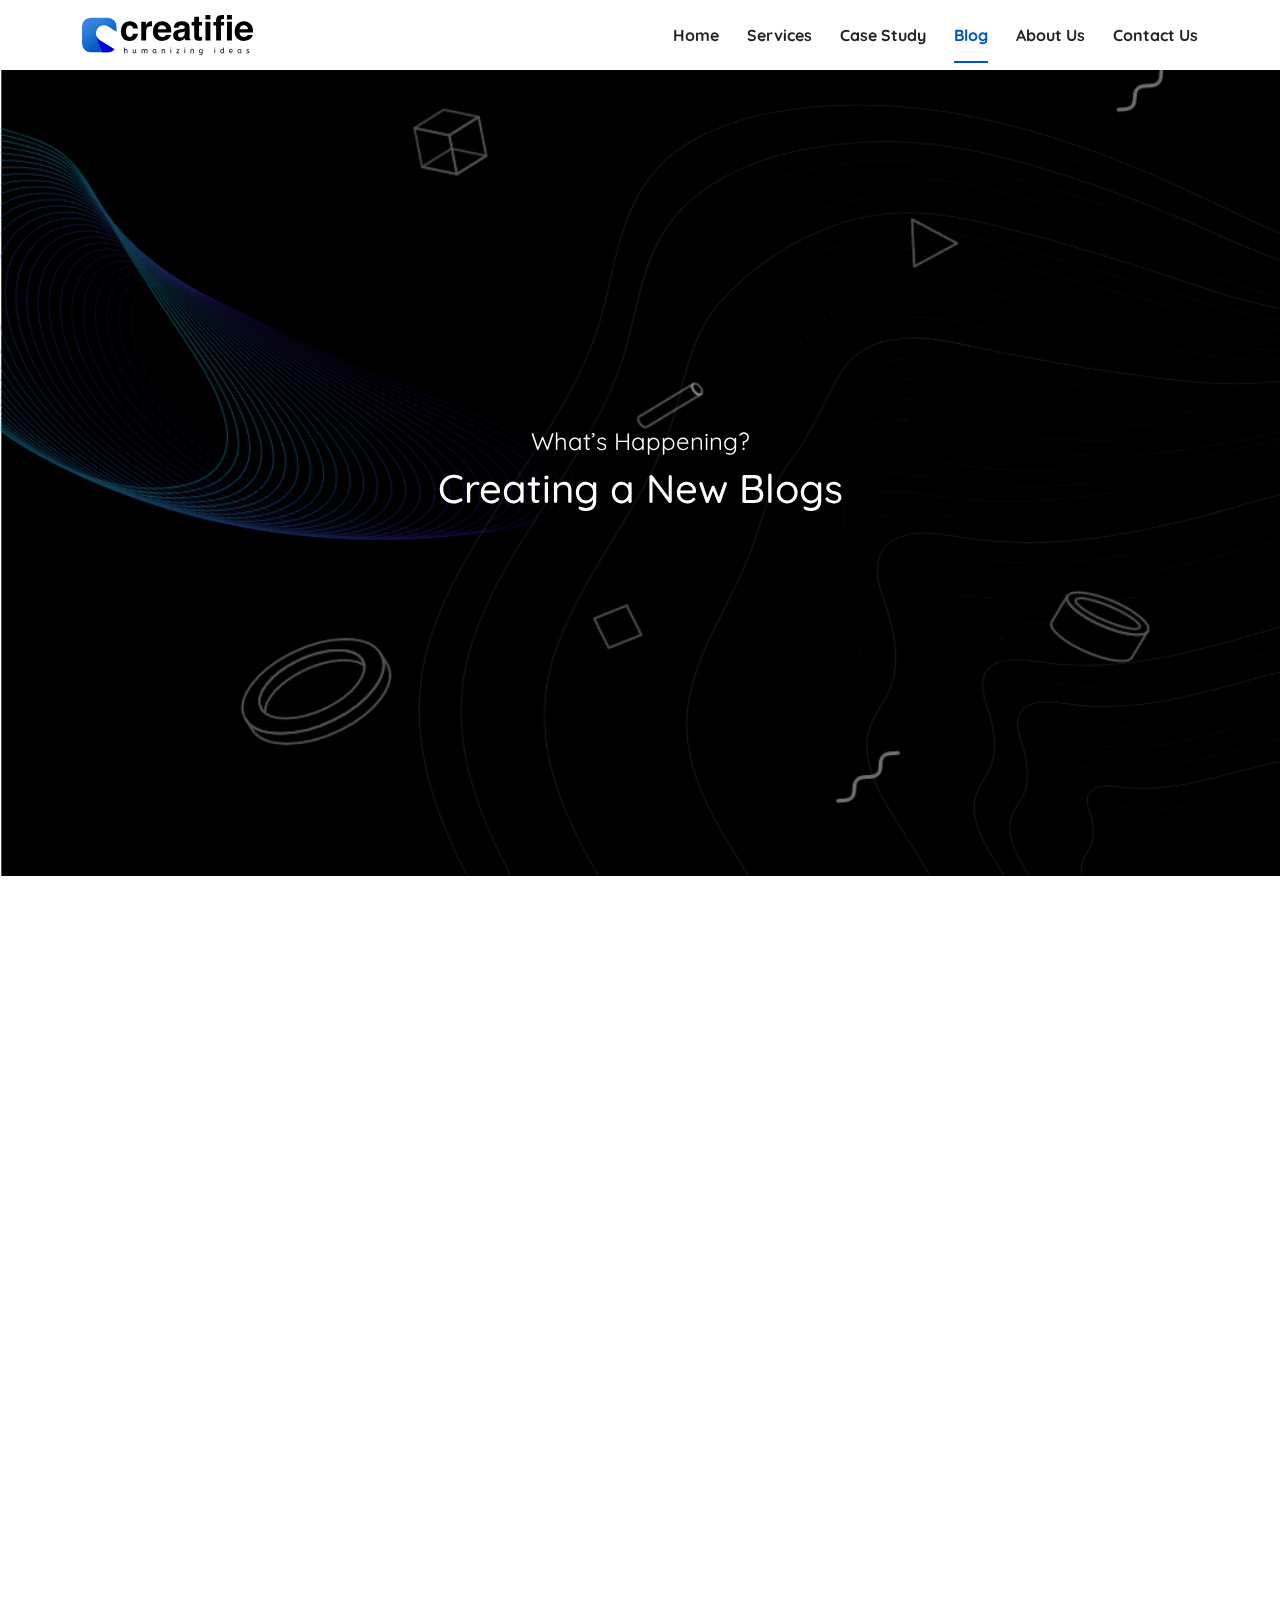
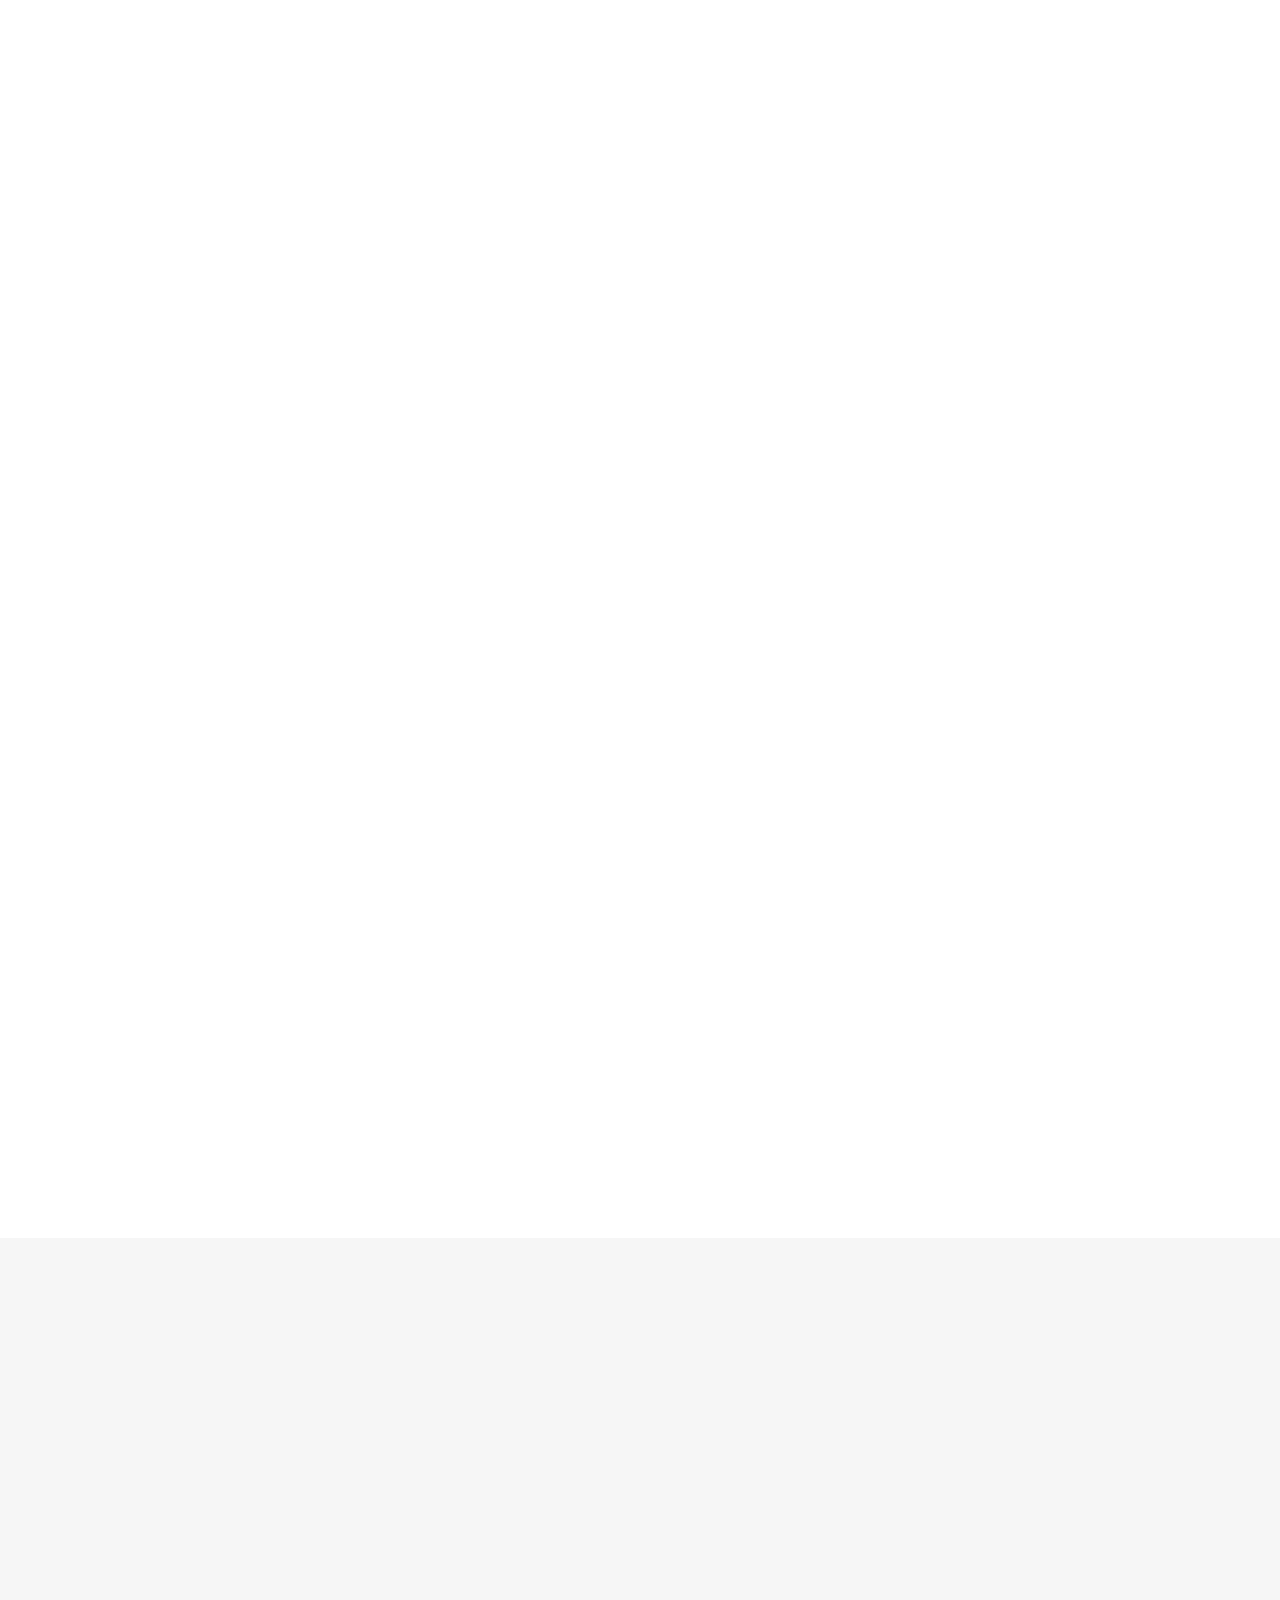
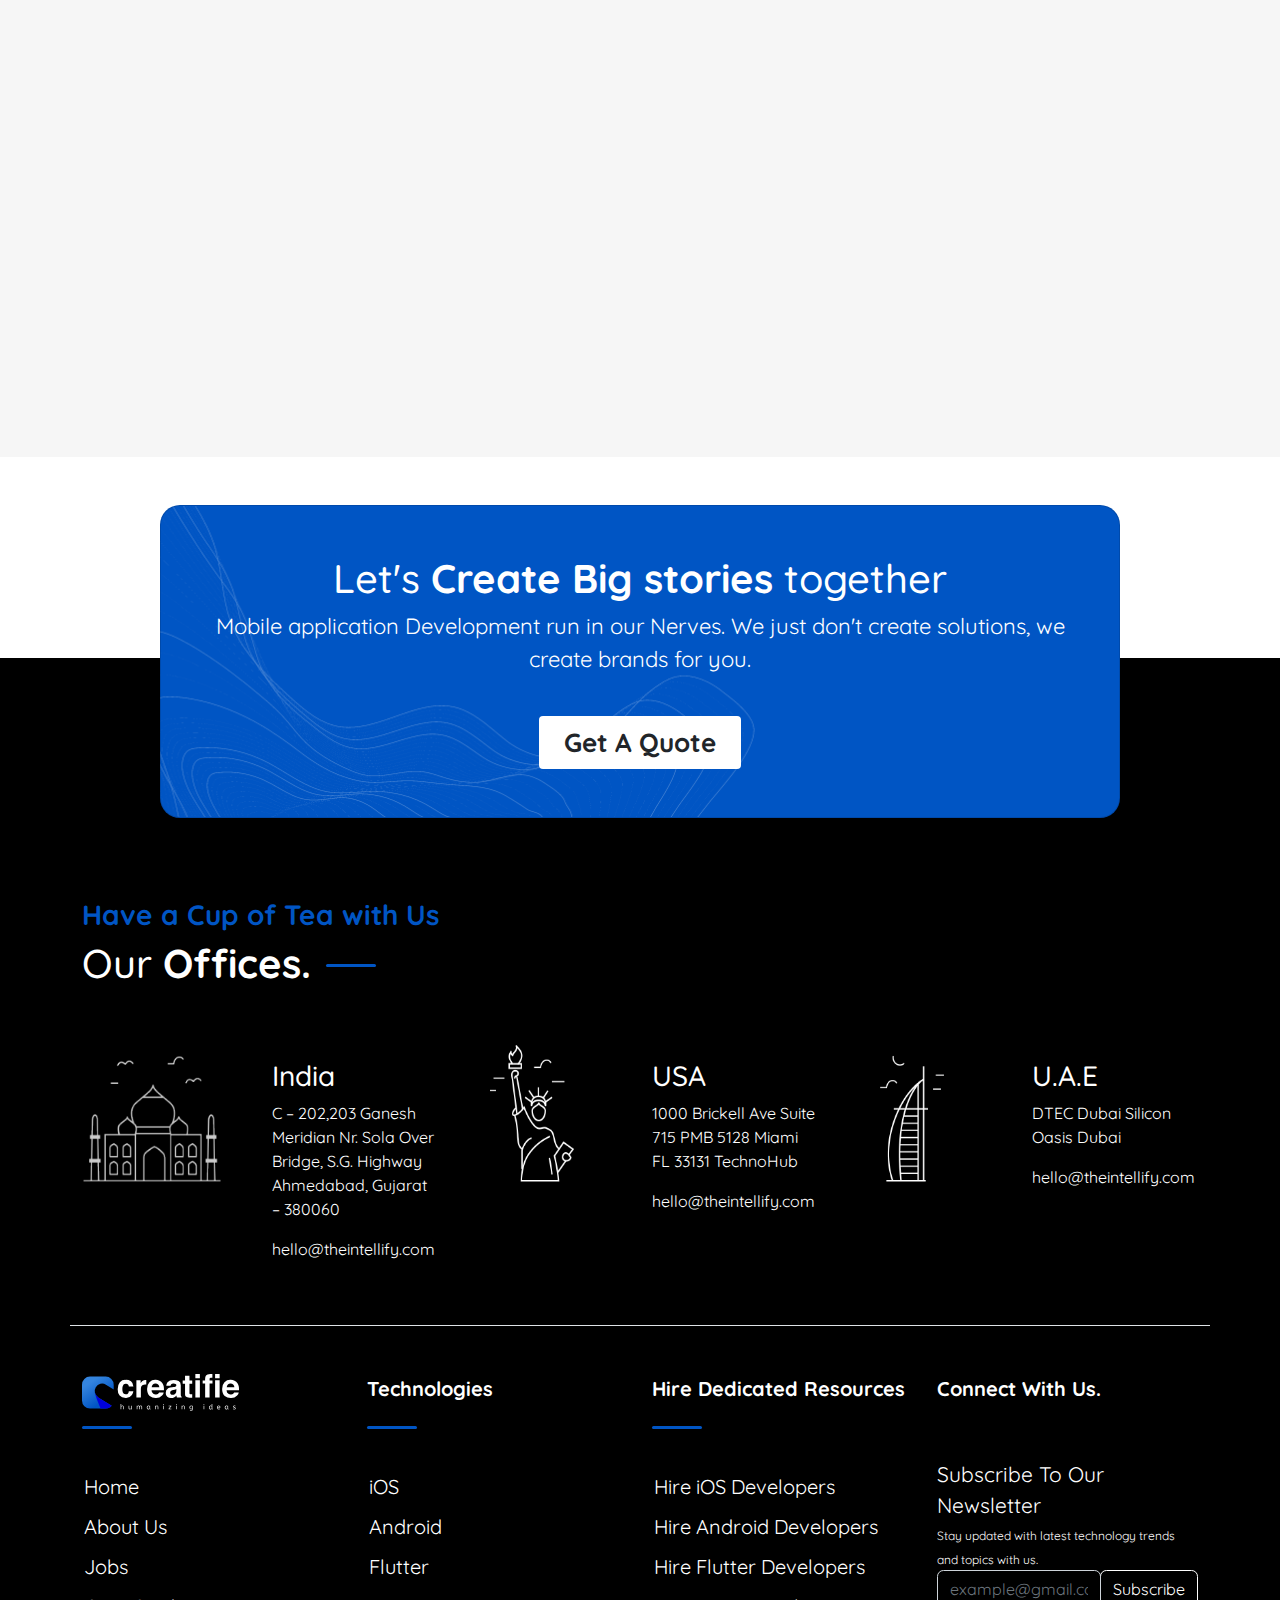
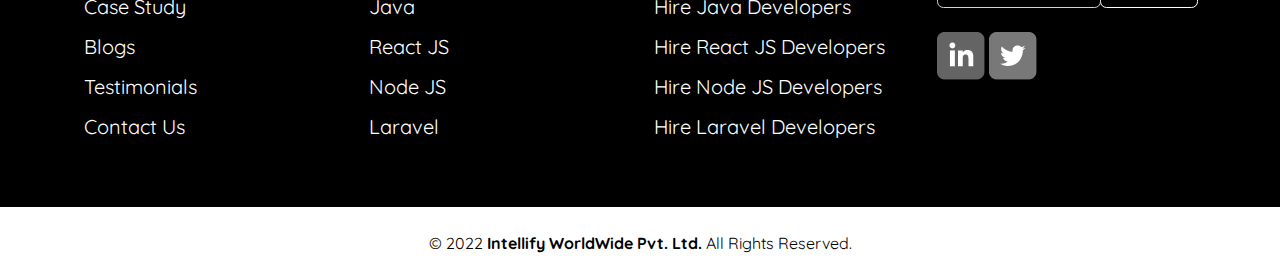
<file: digital-transformation-blog-detail.html>
<!DOCTYPE html>
<html lang="en">

<head>

    <!-- Meta -->
    <meta charset="utf-8">
    <meta name="viewport" content="width=device-width, initial-scale=1">
    <meta name="description"
        content="Creatifie is all about creating a Brand for you, one of the Top Mobile Application Development Company catering Dedicated Resources to uplift and evolve the Customer Experience for your Products and Services. iOS, Android, Laravel, Java, Flutter, Node JS and React JS are the expertised technologies we create and develop.">
    <meta name="keywords"
        content="Top Mobile and Web Development Company, Top Mobile and Web Development Agency, Mobile Development Company, Web Development Company, Mobile Development Agency, Web Development Agency, iOS developers, Android developers, Flutter developers, React js developers, Node js developers, Java developers, Laravel developers, Hire dedicated resources, Hire dedicated developers, Hourly Rates, FrontEnd development, Backend development">
    <meta property="og:image" content="./img/logo.png">
    <meta name="twitter:image" content="./img/logo.png">

    <meta property='og:title' content='Top Mobile & Web Application Development Company'>
    <meta name='twitter:title' content='Top Mobile & Web Application Development Company'>
    <meta property='og:description'
        content='Creatifie is all about creating a Brand for you, one of the Top Mobile Application Development Company catering Dedicated Resources to uplift and evolve the Customer Experience for your Products and Services. iOS, Android, Laravel, Java, Flutter, Node JS and React JS are the expertised technologies we create and develop.'>
    <meta name='twitter:description'
        content='Creatifie is all about creating a Brand for you, one of the Top Mobile Application Development Company catering Dedicated Resources to uplift and evolve the Customer Experience for your Products and Services. iOS, Android, Laravel, Java, Flutter, Node JS and React JS are the expertised technologies we create and develop.'>

    <!-- Title -->
    <title>Top Mobile & Web Application Development Company</title>

    <!-- Favicon -->
    <link rel="icon" type="image/x-icon" href="./favicon.ico">

    <!-- Fonts -->
    <link rel="preconnect" href="https://fonts.googleapis.com">
    <link rel="preconnect" href="https://fonts.gstatic.com" crossorigin>
    <link href="https://fonts.googleapis.com/css2?family=Quicksand:wght@300;400;500;600;700&display=swap"
        rel="stylesheet">

    <!-- CSS -->
    <link rel="stylesheet" type="text/css" href="./css/aos.css">
    <link rel="stylesheet" type="text/css" href="./css/bootstrap.min.css">
    <link rel="stylesheet" type="text/css" href="./css/bootstrap-icons/bootstrap-icons.css">

    <link rel="stylesheet" href="https://cdnjs.cloudflare.com/ajax/libs/OwlCarousel2/2.3.4/assets/owl.carousel.min.css">
    <link rel="stylesheet" href="https://cdnjs.cloudflare.com/ajax/libs/font-awesome/6.1.1/css/all.min.css"
        integrity="sha512-KfkfwYDsLkIlwQp6LFnl8zNdLGxu9YAA1QvwINks4PhcElQSvqcyVLLD9aMhXd13uQjoXtEKNosOWaZqXgel0g=="
        crossorigin="anonymous" referrerpolicy="no-referrer" />

    <link rel="stylesheet" type="text/css" href="./css/main.css">
    <link rel="stylesheet" type="text/css" href="./css/style.css">

</head>
<blog>

    <!-- Header -->
    <header id="header" class="d-flex align-items-center">
        <div class="container d-flex align-items-center justify-content-between">

            <a href="index.html" class="logo"><img src="./img/logo.svg" alt=""></a>

            <nav id="navbar" class="navbar">
                <ul>
                    <li><a class="nav-link scrollto" href="index.html">Home</a></li>
                    <li><a class="nav-link scrollto" href="services.html">Services</a></li>
                    <li><a class="nav-link scrollto" href="case-study.html">Case Study</a></li>
                    <li><a class="nav-link scrollto active" href="blog.html">Blog</a></li>
                    <li><a class="nav-link scrollto" href="about-us.html">About Us</a></li>
                    <li><a class="nav-link scrollto" href="contact-us.html">Contact Us</a></li>
                </ul>
                <i class="bi bi-list mobile-nav-toggle"></i>
            </nav>

        </div>
    </header>
    <!-- Body -->
    <section id="banner-image" class="d-flex align-items-center">
        <div class="container" data-aos="zoom-out" data-aos-delay="100">
            <div class="text-center">
                <h2 class="text-white text-title">What’s Happening?</h2>
                <h1 class="text-white">Creating a New Blogs</h1>
            </div>
        </div>
    </section>
    <section id="blog-detail">
        <div class="container" data-aos="fade-up">
            <div class="row mb-5" data-aos="fade-up" data-aos-delay="100">
                <div class="col-md-12">
                    <h3 class="fw-bold main-color hor-line">Blog Details</h3>
                </div>
            </div>
            <div class="row">
                <div class="col-md-8">
                    <p class="blog-title">Digital Transformation – A Key to Business Growth and Success</p>
                </div>
            </div>
            <div class="row">
                <div class="col-md-8 justify-content-between">
                    <div class="mt-3">
                        <img src="./img/blog-3.png" class="img-fluid" width="1100" height="777">
                    </div>
                    <div class="mt-5">
                        <p class="blog-text">Few years back - not so long ago - when “Digital” was a word used to describe certain household goods or belongings. People would understand only relative reference to Digital with accessories like analog and digital watches, clocks, or phones.</p>
                        <p class="blog-text">Today, of course, digital is <strong>Universal</strong> - found everywhere. Moreover the world accepting and transforming the daily lifestyle and business functioning accordingly. Digital now in 2020s have more become very much in demand, with the awareness of How Digital Transformation is uplifting the Businesses.</p>
                        <p class="blog-text"><strong>Creatifie is playing a role in Transformation</strong>, which will contribute to overall global competitiveness by supporting job growth, education, monetization, cyber security, innovation and entrepreneurial initiatives by creating A-Class Mobile and Web Applications for you. This Transformational contribution begins at Creatifie with the experts panel of experienced and determined iOS Developers, Android Developers, Flutter Experts, React JS and Node JS learned Personnel’s, Java Developers and Laravel Experts. A wholesome platter served under one roof, where you are in-charge with all freedom to Hire Dedicated Resources for your Business needs. </p>
                        <p class="blog-text">Digitization definitely will be a <strong>Make IT or Break IT</strong>  experience all over. It is a future full of tremendous opportunities, but also significant challenges in terms of trouble.</p>
                        <p class="blog-text">As our world changes upside down with the driving force of Digital Space in our daily life, it is going to be important to get flexible enough to ride the tides of Transformation. Creatifie is focused on keeping your values intact shaping it into a Beautiful, Functioning Mobile and Web Application solution. This shaping up of your Businesses will give your Customers an easy access to all possible services and products you deal in.</p>
                        <p class="blog-text">For any IT Organization like Creatifie, Digitization is changing the ways clients are thinking about their businesses and how they can increase their competitiveness for future success. They are now looking at the IT industry to partner them in driving Business Transformation and to advise them on Leveraging new Technologies to meet Unique Business challenges.</p>
                        <p class="blog-text">Creatifie is keen to play the part in becoming that Bridge to help-out You, with the best Digital Transformations to boost up the Business and Growth by lending you Our Experts as Dedicated Resources, to achieve the accomplished objective behind your ideas.</p>
                    </div>

                </div>
                <div class="col-md-4 justify-content-between">
                    <div>
                        <h3 class="hor-line recent-post-title pe-2">Recent Post</h3>
                        <div class="ps-4">
                            <p ><a href="digital-transformation-blog-detail.html" class="recent-post-text">Digital Transformation – A Key to Business Growth and Success</a></p>
                            <p ><a href="hire-dedicated-resource-blog-detail.html" class="recent-post-text">Hire Dedicated Resources – Adoption worth for Business Growth</a></p>
                        </div>
                    </div>
                </div>
            </div>
        </div>
    </section>

    <section id="comment-form" class="comment-form">
        <div class="container" data-aos="fade-up">
            <div class="row mb-2" data-aos="fade-up" data-aos-delay="100">
                <h2 class="h1 hor-line">put <span class="fw-bold">Leave a Comment.</span></h2>
                <p>Your email address will not be published. Required fields are marked <span
                        class="text-danger">*</span></p>
            </div>
            <div class="col d-flex justify-content-center">
                <div class="card mb-2 " style="width: 100%;border-radius: 0.5rem;">
                    <div class="card-body">
                        <form action="" method="post">
                            <div class="row mt-5">
                                <div class="col">
                                    <div class="form-group">
                                        <label for="name" class="form-label">Name <span
                                                class="text-danger">*</span></label>
                                        <input type="text" class="form-control form-control-lg mb-3" placeholder="Name">
                                    </div>
                                </div>
                                <div class="col">
                                    <div class="form-group">
                                        <label for="email" class="form-label">Email <span
                                                class="text-danger">*</span></label>
                                        <input type="email" class="form-control form-control-lg mb-3"
                                            placeholder="Email">
                                    </div>
                                </div>
                            </div>
                            <div class="row">
                                <div class="col">
                                    <div class="form-group">
                                        <label for="website" class="form-label">Website</label>
                                        <input type="text" class="form-control form-control-lg mb-3"
                                            placeholder="Website">
                                    </div>
                                </div>
                            </div>
                            <div class="row">
                                <div class="col">
                                    <div class="form-group">
                                        <label for="email" class="form-label">Comment</label>
                                        <textarea class="form-control form-control-lg mb-3" rows="3"></textarea>
                                    </div>
                                </div>
                            </div>
                            <div class="row mb-3">
                                <div class="col">
                                    <div class="form-group form-check">
                                        <input type="checkbox" name="" id="" class="form-check-input ps-3"
                                            style="width: 20px; height: 20px;">
                                        <label class="form-check-label form-label"> Save my name, email, and website in
                                            this browser for the next time I comment.</label>
                                    </div>
                                </div>
                            </div>
                            <div class="row mb-4">
                                <div class="col">
                                    <div class="form-group">
                                        <button type="button" class="btn btn-primary" style="color: #FFFFFF; background: transparent linear-gradient(116deg, #3484DE 19%, #0055C4 98%) 0% 0% no-repeat padding-box; font-family: 'Quicksand',Medium;
                                    font-size: 20px;
                                    font-weight: normal; border-radius: 10px;">Post Comment <img
                                                src="./img/contact-us-form-submit.png"></button>
                                    </div>
                                </div>
                            </div>
                        </form>
                    </div>
                </div>
            </div>
        </div>
    </section>
    <div class="container mt-5"></div>
    <div id="quote-card" class="card mx-auto w-75 text-center">
        <div class="card-body p-5">

            <h2 class="h1">Let's <strong>Create Big stories</strong> together</h2>

            <p style="font-size: 22px!important;">Mobile application Development run in our Nerves. We just don't create
                solutions, we create brands for you.</p>

            <a href="contact-us.html" class="btn bg-white fw-bold px-4 mt-4" style="font-size: 26px;">Get A Quote</a>

        </div>
    </div>

    <!-- Footer -->
    <footer id="footer" class="text-white">

		<div class="footer-top">
			<div class="container">

				<div class="row mb-5">

					<div class="col-md-12">

						<h3 class="fw-bold main-color">Have a Cup of Tea with Us</h3>
						<h2 class="h1 hor-line">Our <span class="fw-bold">Offices.</span></h2>

					</div>

				</div>

				<div class="row border-bottom">

					<div class="col-md-4 mb-5">
						<div class="row">
							<div class="col">
								<img src="./img/contact-india.png" class="img-responsive" width="140" height="140">
							</div>
							<div class="col">
								<h3 class="mt-3">India</h3>
								<p>C – 202,203 Ganesh Meridian Nr. Sola Over Bridge, S.G. Highway Ahmedabad, Gujarat –
									380060</p>
								<p class="text-nowrap">
									<i class="fa-solid fa-envelope"></i> <span>hello@theintellify.com</span>
								</p>
							</div>
						</div>

					</div>

					<div class="col-md-4 mb-5">

						<div class="row">
							<div class="col">
								<img src="./img/contact-usa.png" class="img-responsive" width="140" height="140">
							</div>
							<div class="col">
								<h3 class="mt-3">USA</h3>
								<p>1000 Brickell Ave Suite 715 PMB 5128 Miami FL 33131 TechnoHub</p>
								<p class="text-nowrap">
									<i class="fa-solid fa-envelope"></i> <span>hello@theintellify.com</span>
								</p>
							</div>
						</div>

					</div>

					<div class="col-md-4 mb-5">

						<div class="row">
							<div class="col">
								<img src="./img/contact-uae.png" class="img-responsive" width="140" height="140">
							</div>
							<div class="col">
								<h3 class="mt-3">U.A.E</h3>
								<p>DTEC Dubai Silicon Oasis Dubai</p>
								<p class="text-nowrap">
									<i class="fa-solid fa-envelope"></i> <span>hello@theintellify.com</span>
								</p>
							</div>
						</div>

					</div>

				</div>

				<div class="row mt-5">

					<div class="col-md-3 footer-links">
						<div class="foot-title">
							<img src="./img/footer-logo.svg" class="img-fluid">
						</div>
						<div class="under-line"></div>

						<ul class="mt-5">
							<li><i class="bx bx-chevron-right"></i> <a href="index.html">Home</a></li>
							<li><i class="bx bx-chevron-right"></i> <a href="about-us.html">About Us</a></li>
							<li><i class="bx bx-chevron-right"></i> <a href="javascript:">Jobs</a></li>
							<li><i class="bx bx-chevron-right"></i> <a href="case-study.html">Case Study</a></li>
							<li><i class="bx bx-chevron-right"></i> <a href="blog.html">Blogs</a></li>
							<li><i class="bx bx-chevron-right"></i> <a href="javascript:">Testimonials</a></li>
							<li><i class="bx bx-chevron-right"></i> <a href="contact-us.html">Contact Us</a></li>
						</ul>
					</div>

					<div class="col-md-3 footer-links">
						<div class="foot-title">
							<strong>Technologies</strong>
						</div>
						<div class="under-line"></div>

						<ul class="mt-5">
							<li><i class="bx bx-chevron-right"></i> <a href="javascript:">iOS</a></li>
							<li><i class="bx bx-chevron-right"></i> <a href="javascript:">Android</a></li>
							<li><i class="bx bx-chevron-right"></i> <a href="javascript:">Flutter</a></li>
							<li><i class="bx bx-chevron-right"></i> <a href="javascript:">Java</a></li>
							<li><i class="bx bx-chevron-right"></i> <a href="javascript:">React JS</a></li>
							<li><i class="bx bx-chevron-right"></i> <a href="javascript:">Node JS</a></li>
							<li><i class="bx bx-chevron-right"></i> <a href="javascript:">Laravel</a></li>
						</ul>
					</div>

					<div class="col-md-3 footer-links">
						<div class="foot-title">
							<strong>Hire Dedicated Resources</strong>
						</div>
						<div class="under-line"></div>

						<ul class="mt-5">
							<li><i class="bx bx-chevron-right"></i> <a href="javascript:">Hire iOS Developers</a></li>
							<li><i class="bx bx-chevron-right"></i> <a href="javascript:">Hire Android Developers</a>
							</li>
							<li><i class="bx bx-chevron-right"></i> <a href="javascript:">Hire Flutter Developers</a>
							</li>
							<li><i class="bx bx-chevron-right"></i> <a href="javascript:">Hire Java Developers</a></li>
							<li><i class="bx bx-chevron-right"></i> <a href="javascript:">Hire React JS Developers</a>
							</li>
							<li><i class="bx bx-chevron-right"></i> <a href="javascript:">Hire Node JS Developers</a>
							</li>
							<li><i class="bx bx-chevron-right"></i> <a href="javascript:">Hire Laravel Developers</a>
							</li>
						</ul>
					</div>

					<div class="col-md-3 footer-links">
						<div class="foot-title">
							<strong>Connect With Us.</strong>
						</div>

						<div class="mt-5">
							<div>
								<p class="mb-0" style="font-size: 21px!important;">Subscribe To Our Newsletter</p>
								<small style="font-size: 12px!important;">Stay updated with latest technology trends and
									topics with us.</small>
							</div>

							<div id="mc_embed_signup">
								<form
									action="https://creatifie.us14.list-manage.com/subscribe/post?u=87b9b6e57eac781481d211e4e&amp;id=470e0245f2"
									method="post" id="mc-embedded-subscribe-form" name="mc-embedded-subscribe-form"
									class="validate" target="_blank" class="mt-3" novalidate>
									<div class="input-group">
										<input type="email" class="form-control" placeholder="example@gmail.com"
											value="" name="EMAIL" class="required email" id="mce-EMAIL">
										<input class="input-group-text text-white"
											style="background-color: #000000;border: 1px solid #FFFFFF!important;"
											type="submit" value="Subscribe" name="subscribe" id="mc-embedded-subscribe">
									</div>
									<div id="mce-responses" class="clear foot">
										<div class="response" id="mce-error-response" style="display:none"></div>
										<div class="response" id="mce-success-response" style="display:none"></div>
									</div>
								</form>
							</div>

							<div id="social-media-icons" class="mt-4">
								<a href="https://www.linkedin.com/company/creatifie" target="_blank"><img
										src="./img/linkedin.png" class="img-fluid"></a>
								<a href="https://twitter.com/creatifie" target="_blank"><img src="./img/twitter.png"
										class="img-fluid"></a>
							</div>
						</div>
					</div>

				</div>

			</div>
		</div>

		<div class="container py-4">
			<div class="copyright">
				&copy; 2022 <strong>Intellify WorldWide Pvt. Ltd.</strong> All Rights Reserved.
			</div>
		</div>
	</footer>

    <button type="button" class="btn" id="btn-back-to-top" data-aos="fade-up" data-aos-delay="100">
        <i class="fas fa-arrow-up"></i>
    </button>

    <!-- Javascript -->
    <script src="https://code.jquery.com/jquery-3.2.1.slim.min.js"></script>
    <script src="./js/aos.js"></script>
    <script src="https://cdnjs.cloudflare.com/ajax/libs/OwlCarousel2/2.3.4/owl.carousel.min.js"></script>
    <script src="./js/bootstrap.bundle.min.js"></script>

    <script src="./js/main.js"></script>
    <script src="./js/script.js"></script>
    <script type='text/javascript' src='//s3.amazonaws.com/downloads.mailchimp.com/js/mc-validate.js'></script>
    <script
        type='text/javascript'>(function ($) { window.fnames = new Array(); window.ftypes = new Array(); fnames[0] = 'EMAIL'; ftypes[0] = 'email'; fnames[1] = 'FNAME'; ftypes[1] = 'text'; fnames[2] = 'LNAME'; ftypes[2] = 'text'; fnames[3] = 'ADDRESS'; ftypes[3] = 'address'; fnames[4] = 'PHONE'; ftypes[4] = 'phone'; fnames[5] = 'BIRTHDAY'; ftypes[5] = 'birthday'; }(jQuery)); var $mcj = jQuery.noConflict(true);</script>
    </body>

</html>
</file>
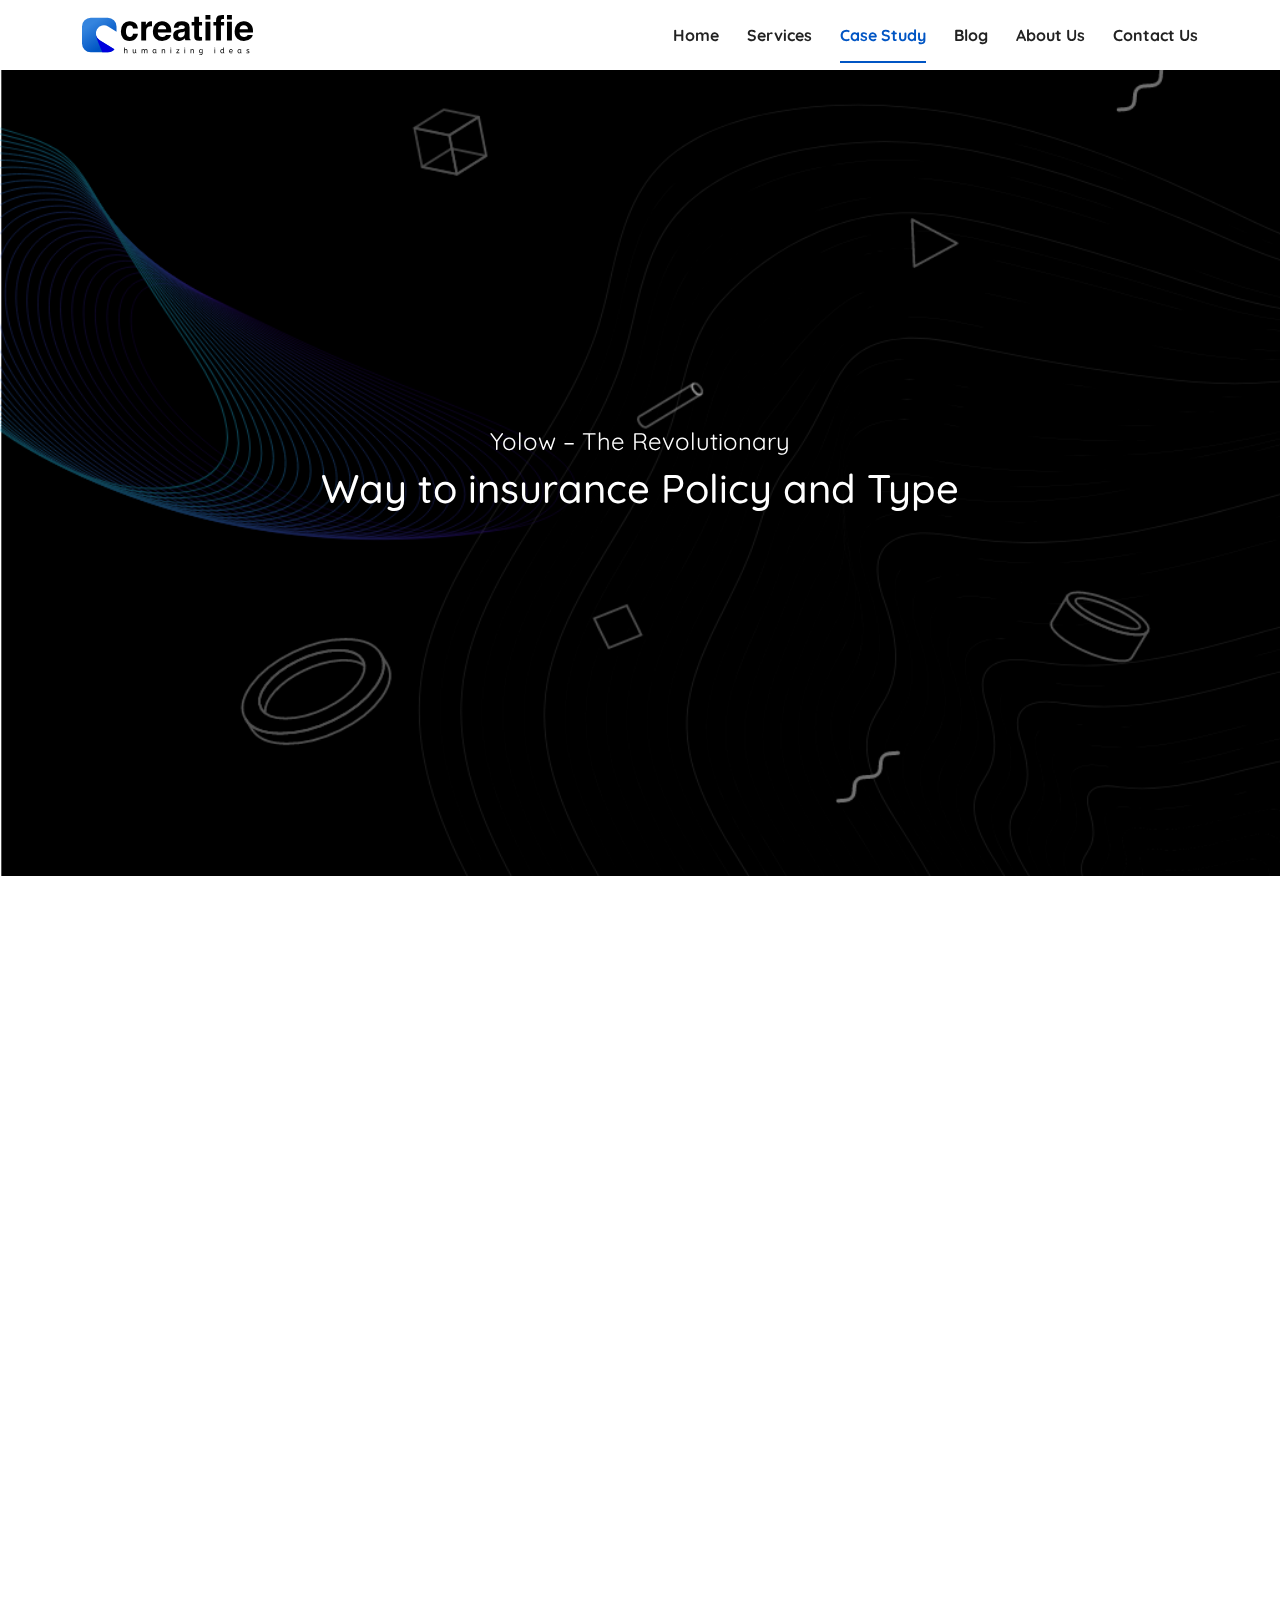
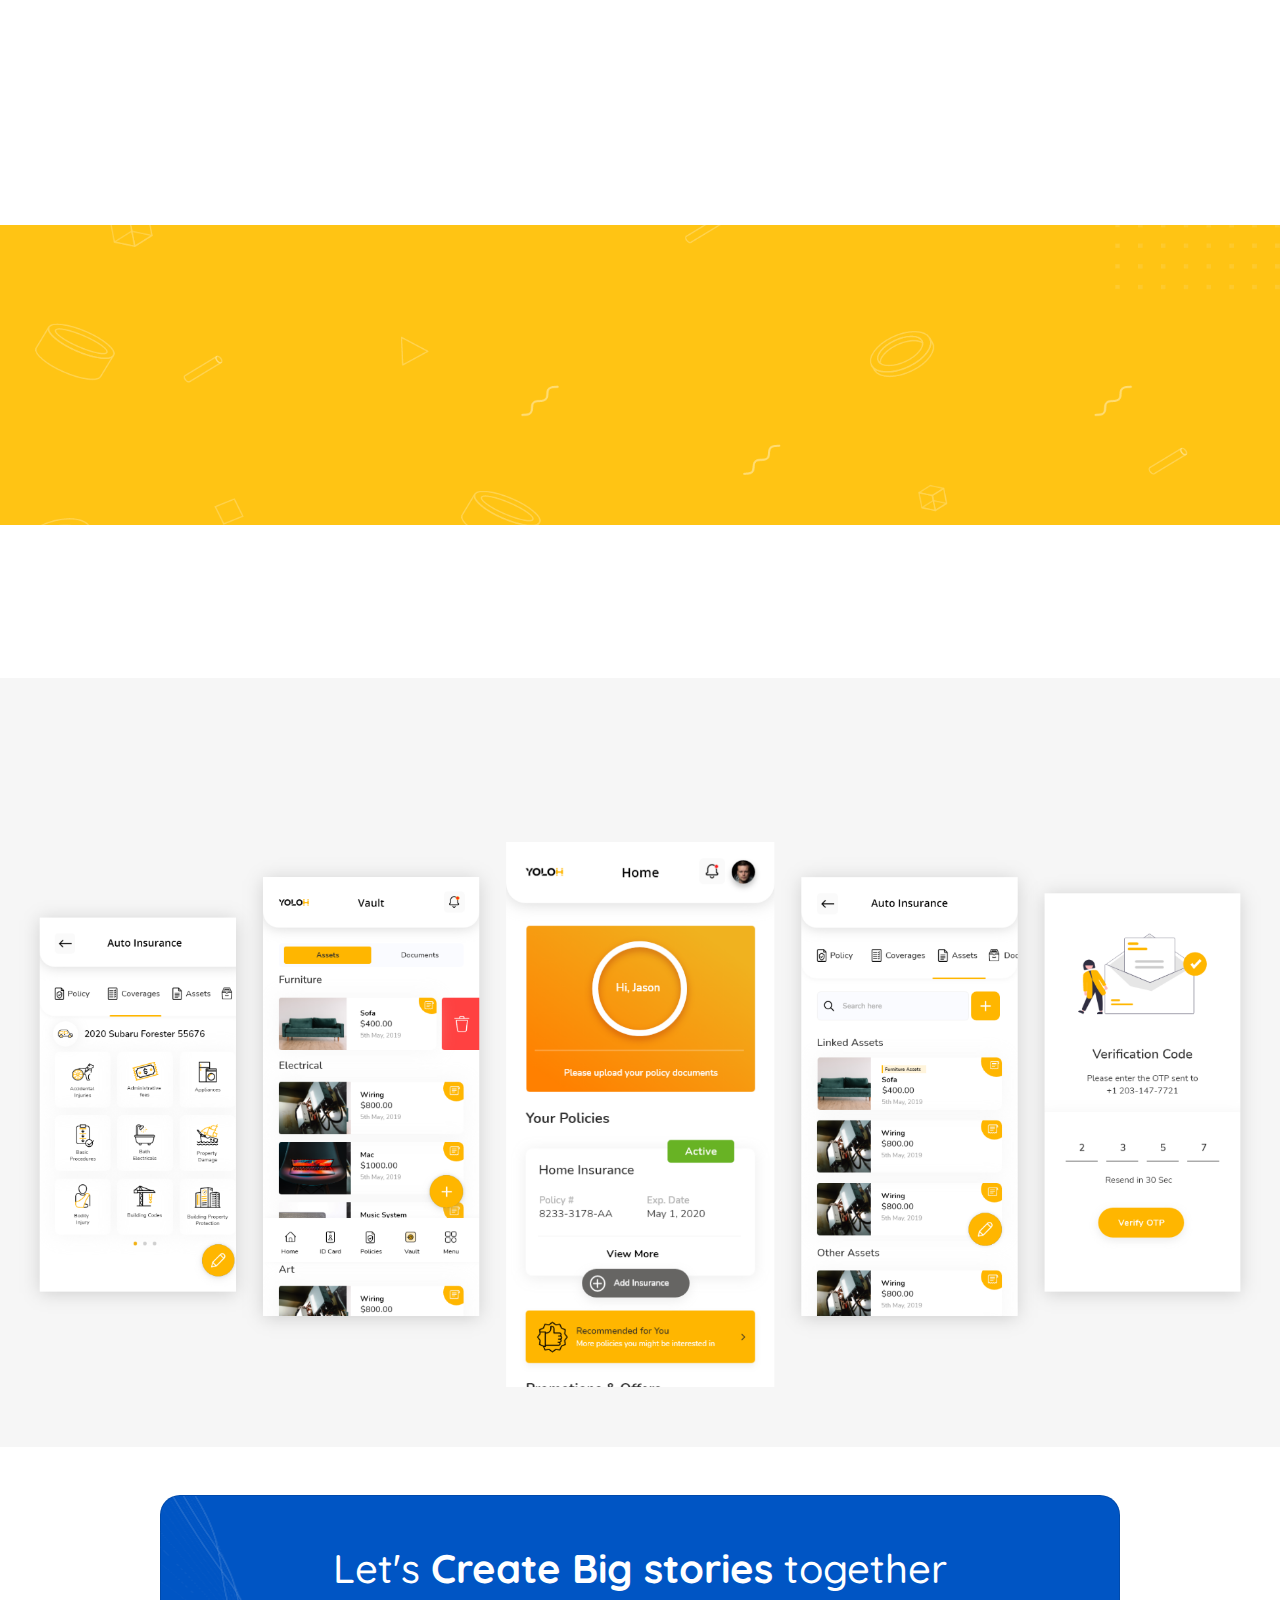
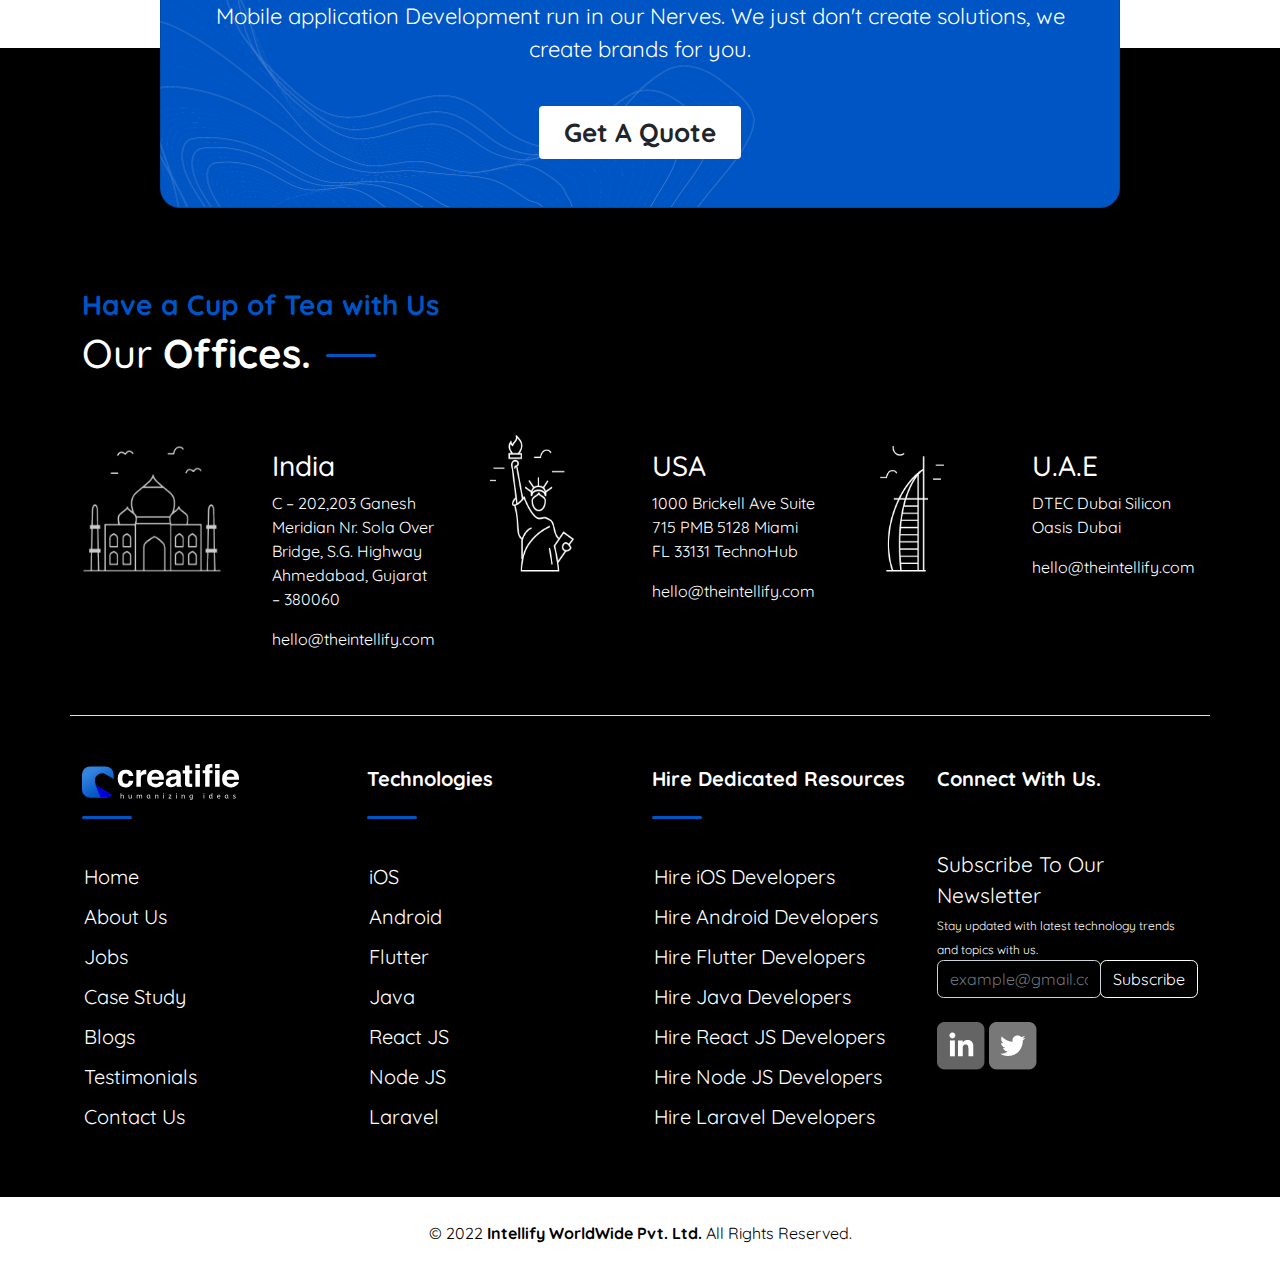
<file: foodies-find-case-study-detail.html>
<!DOCTYPE html>
<html lang="en">

<head>

    <!-- Meta -->
    <meta charset="utf-8">
    <meta name="viewport" content="width=device-width, initial-scale=1">
    <meta name="description"
        content="Creatifie is all about creating a Brand for you, one of the Top Mobile Application Development Company catering Dedicated Resources to uplift and evolve the Customer Experience for your Products and Services. iOS, Android, Laravel, Java, Flutter, Node JS and React JS are the expertised technologies we create and develop.">
    <meta name="keywords"
        content="Top Mobile and Web Development Company, Top Mobile and Web Development Agency, Mobile Development Company, Web Development Company, Mobile Development Agency, Web Development Agency, iOS developers, Android developers, Flutter developers, React js developers, Node js developers, Java developers, Laravel developers, Hire dedicated resources, Hire dedicated developers, Hourly Rates, FrontEnd development, Backend development">
    <meta property="og:image" content="https://ti-sandeep-patel.github.io/project/img/share-logo.png">
    <meta name="twitter:image" content="https://ti-sandeep-patel.github.io/project/img/share-logo.png">

    <meta property='og:title' content='Top Mobile & Web Application Development Company.'>
    <meta name='twitter:title' content='Top Mobile & Web Application Development Company.'>
    <meta property='og:description'
        content='Creatifie is all about creating a Brand for you, one of the Top Mobile Application Development Company catering Dedicated Resources to uplift and evolve the Customer Experience for your Products and Services.'>
    <meta name='twitter:description'
        content='Creatifie is all about creating a Brand for you, one of the Top Mobile Application Development Company catering Dedicated Resources to uplift and evolve the Customer Experience for your Products and Services.'>

    <!-- Title -->
    <title>Top Mobile & Web Application Development Company</title>

    <!-- Favicon -->
    <link rel="icon" type="image/x-icon" href="./favicon.ico">

    <!-- Fonts -->
    <link rel="preconnect" href="https://fonts.googleapis.com">
    <link rel="preconnect" href="https://fonts.gstatic.com" crossorigin>
    <link href="https://fonts.googleapis.com/css2?family=Quicksand:wght@300;400;500;600;700&display=swap"
        rel="stylesheet">

    <!-- CSS -->
    <link rel="stylesheet" type="text/css" href="./css/aos.css">
    <link rel="stylesheet" type="text/css" href="./css/bootstrap.min.css">
    <link rel="stylesheet" type="text/css" href="./css/bootstrap-icons/bootstrap-icons.css">

    <link rel="stylesheet" href="https://cdnjs.cloudflare.com/ajax/libs/OwlCarousel2/2.3.4/assets/owl.carousel.min.css">
    <link rel="stylesheet" href="https://cdnjs.cloudflare.com/ajax/libs/font-awesome/6.1.1/css/all.min.css"
        integrity="sha512-KfkfwYDsLkIlwQp6LFnl8zNdLGxu9YAA1QvwINks4PhcElQSvqcyVLLD9aMhXd13uQjoXtEKNosOWaZqXgel0g=="
        crossorigin="anonymous" referrerpolicy="no-referrer" />

    <link rel="stylesheet" type="text/css" href="./css/main.css">
    <link rel="stylesheet" type="text/css" href="./css/style.css">

</head>

<body>

    <!-- Header -->
    <header id="header" class="d-flex align-items-center">
        <div class="container d-flex align-items-center justify-content-between">

            <a href="index.html" class="logo"><img src="./img/logo.svg" alt=""></a>

            <nav id="navbar" class="navbar">
                <ul>
                    <li><a class="nav-link scrollto" href="index.html">Home</a></li>
                    <li><a class="nav-link scrollto" href="services.html">Services</a></li>
                    <li><a class="nav-link scrollto active" href="case-study.html">Case Study</a></li>
                    <li><a class="nav-link scrollto" href="blog.html">Blog</a></li>
                    <li><a class="nav-link scrollto" href="about-us.html">About Us</a></li>
                    <li><a class="nav-link scrollto" href="contact-us.html">Contact Us</a></li>
                </ul>
                <i class="bi bi-list mobile-nav-toggle"></i>
            </nav>

        </div>
    </header>

    <!-- Body -->
    <section id="banner-image" class="d-flex align-items-center">
        <div class="container" data-aos="zoom-out" data-aos-delay="100">
            <div class="text-center">
                <h2 class="text-white text-title">Yolow – The Revolutionary</h2>
                <h1 class="text-white">Way to insurance Policy and Type</h1>
            </div>
        </div>
    </section>

    <section id="project" class="project">
        <div class="container" data-aos="fade-up">
            <div class="row mb-5" data-aos="fade-up" data-aos-delay="100">
                <div class="col-md-12">
                    <h2 class="h1 hor-line"><span class="fw-bold">Project</span> Name.</h2>
                    <p class="project-title">Foodies Find</p>
                </div>
            </div>
            <div class="row mb-5" data-aos="fade-up" data-aos-delay="100">
                <div class="col-md-12">
                    <h2 class="h1 hor-line">Our <span class="fw-bold">Role.</span></h2>
                    <div class="row">
                        <div class="col-md-8">
                            <div class="row mt-4">
                                <div class="col-md-3">
                                    <div class="card mb-4" style="border-radius:1rem;">
                                        <div class="card-body text-center mt-1">
                                            <img src="./img/apple.png" class="img-fluid">
                                            <p class="card-title mt-3">iOS</p>
                                        </div>
                                    </div>
                                </div>
                                <div class="col-md-3">
                                    <div class="card mb-4" style="border-radius:1rem;">
                                        <div class="card-body text-center mt-1">
                                            <img src="./img/android.png" class="img-fluid">
                                            <p class="card-title mt-3">Android</p>
                                        </div>
                                    </div>
                                </div>
                                <div class="col-md-3">
                                    <div class="card mb-4" style="border-radius:1rem;">
                                        <div class="card-body text-center mt-1">
                                            <img src="./img/flutter.png" class="img-fluid">
                                            <p class="card-title mt-4 mt-0">Flutter</p>
                                        </div>
                                    </div>
                                </div>
                                <div class="col-md-3">
                                    <div class="card" style="border-radius:1rem;">
                                        <div class="card-body text-center">
                                            <img src="./img/java.png" class="img-fluid">
                                            <p class="card-title mt-3">Java</p>
                                        </div>
                                    </div>
                                </div>
                            </div>
                        </div>
                    </div>
                </div>
            </div>

            <div class="row mb-5" data-aos="fade-up" data-aos-delay="100">
                <div class="col-md-12">
                    <h2 class="h1 hor-line">Project <span class="fw-bold">Scope.</span></h2>
                    <p class="project-scope">Swipe Now, Right or Left to your Favorite Food Items and Restaurants. Foodies Find, a solution to indulge your Cravings and Taste-Buds.</p>
                </div>
            </div>
        </div>
    </section>

    <section id="project-feature" class="project-feature">
        <div class="container" data-aos="fade-up">
            <div class="row" data-aos="fade-up" data-aos-delay="100">
                <div class="col-md-12">
                    <h2 class="h1 hor-line">Project <span class="fw-bold">features.</span></h2>
                </div>
            </div>
        </div>
        <div class="bg-img"></div>
            <div class="container" data-aos="fade-up">
                <div class="row position">
                    <div class="col-md-4">
                        <div class="card mt-5" style="border-radius: 1rem;">
                            <div class="card-body ps-2">
                                <img src="./img/project-feature-1.png" width="230" height="230">
                                <p class="title">Insurance Made Easy</p>
                            </div>
                        </div>
                    </div>
                    <div class="col-md-4">
                        <div class="card mt-5" style="border-radius: 1rem;">
                            <div class="card-body ps-2">
                                <img src="./img/project-feature-2.png" width="230" height="230">
                                <p class="title">Your Insurance Wallet</p>
                            </div>
                        </div>
                    </div>
                    <div class="col-md-4">
                        <div class="card mt-5" style="border-radius: 1rem;">
                            <div class="card-body ps-2">
                                <img src="./img/project-feature-3.png" width="230" height="230">
                                <p class="title">Your Personal Advisor</p>
                            </div>
                        </div>
                    </div>
                </div>
            </div>
        <!-- </div> -->
    </section>

    <section id="project-screenshort" class="project-screenshort">
        <div class="container" data-aos="fade-up">
            <div class="row mb-5" data-aos="fade-up" data-aos-delay="100">
                <div class="col-md-12">
                    <h2 class="h1 hor-line">Project  <span class="fw-bold">Screenshots.</span></h2>
                </div>
            </div>
        </div>
        <div class="container-fluid">
            <img src="./img/screenshots.png" class="img-fluid">
        </div>
    </section>

    <div class="mb-5"></div>
    <div id="quote-card" class="card mx-auto w-75 text-center">
        <div class="card-body p-5">

            <h2 class="h1">Let's <strong>Create Big stories</strong> together</h2>

            <p style="font-size: 22px!important;">Mobile application Development run in our Nerves. We just don't create
                solutions, we create brands for you.</p>

            <a href="contact-us.html" class="btn bg-white fw-bold px-4 mt-4" style="font-size: 26px;">Get A Quote</a>

        </div>
    </div>

    <!-- Footer -->
    <footer id="footer" class="text-white">

		<div class="footer-top">
			<div class="container">

				<div class="row mb-5">

					<div class="col-md-12">

						<h3 class="fw-bold main-color">Have a Cup of Tea with Us</h3>
						<h2 class="h1 hor-line">Our <span class="fw-bold">Offices.</span></h2>

					</div>

				</div>

				<div class="row border-bottom">

					<div class="col-md-4 mb-5">
						<div class="row">
							<div class="col">
								<img src="./img/contact-india.png" class="img-responsive" width="140" height="140">
							</div>
							<div class="col">
								<h3 class="mt-3">India</h3>
								<p>C – 202,203 Ganesh Meridian Nr. Sola Over Bridge, S.G. Highway Ahmedabad, Gujarat –
									380060</p>
								<p class="text-nowrap">
									<i class="fa-solid fa-envelope"></i> <span>hello@theintellify.com</span>
								</p>
							</div>
						</div>

					</div>

					<div class="col-md-4 mb-5">

						<div class="row">
							<div class="col">
								<img src="./img/contact-usa.png" class="img-responsive" width="140" height="140">
							</div>
							<div class="col">
								<h3 class="mt-3">USA</h3>
								<p>1000 Brickell Ave Suite 715 PMB 5128 Miami FL 33131 TechnoHub</p>
								<p class="text-nowrap">
									<i class="fa-solid fa-envelope"></i> <span>hello@theintellify.com</span>
								</p>
							</div>
						</div>

					</div>

					<div class="col-md-4 mb-5">

						<div class="row">
							<div class="col">
								<img src="./img/contact-uae.png" class="img-responsive" width="140" height="140">
							</div>
							<div class="col">
								<h3 class="mt-3">U.A.E</h3>
								<p>DTEC Dubai Silicon Oasis Dubai</p>
								<p class="text-nowrap">
									<i class="fa-solid fa-envelope"></i> <span>hello@theintellify.com</span>
								</p>
							</div>
						</div>

					</div>

				</div>

				<div class="row mt-5">

					<div class="col-md-3 footer-links">
						<div class="foot-title">
							<img src="./img/footer-logo.svg" class="img-fluid">
						</div>
						<div class="under-line"></div>

						<ul class="mt-5">
							<li><i class="bx bx-chevron-right"></i> <a href="index.html">Home</a></li>
							<li><i class="bx bx-chevron-right"></i> <a href="about-us.html">About Us</a></li>
							<li><i class="bx bx-chevron-right"></i> <a href="javascript:">Jobs</a></li>
							<li><i class="bx bx-chevron-right"></i> <a href="case-study.html">Case Study</a></li>
							<li><i class="bx bx-chevron-right"></i> <a href="blog.html">Blogs</a></li>
							<li><i class="bx bx-chevron-right"></i> <a href="javascript:">Testimonials</a></li>
							<li><i class="bx bx-chevron-right"></i> <a href="contact-us.html">Contact Us</a></li>
						</ul>
					</div>

					<div class="col-md-3 footer-links">
						<div class="foot-title">
							<strong>Technologies</strong>
						</div>
						<div class="under-line"></div>

						<ul class="mt-5">
							<li><i class="bx bx-chevron-right"></i> <a href="javascript:">iOS</a></li>
							<li><i class="bx bx-chevron-right"></i> <a href="javascript:">Android</a></li>
							<li><i class="bx bx-chevron-right"></i> <a href="javascript:">Flutter</a></li>
							<li><i class="bx bx-chevron-right"></i> <a href="javascript:">Java</a></li>
							<li><i class="bx bx-chevron-right"></i> <a href="javascript:">React JS</a></li>
							<li><i class="bx bx-chevron-right"></i> <a href="javascript:">Node JS</a></li>
							<li><i class="bx bx-chevron-right"></i> <a href="javascript:">Laravel</a></li>
						</ul>
					</div>

					<div class="col-md-3 footer-links">
						<div class="foot-title">
							<strong>Hire Dedicated Resources</strong>
						</div>
						<div class="under-line"></div>

						<ul class="mt-5">
							<li><i class="bx bx-chevron-right"></i> <a href="javascript:">Hire iOS Developers</a></li>
							<li><i class="bx bx-chevron-right"></i> <a href="javascript:">Hire Android Developers</a>
							</li>
							<li><i class="bx bx-chevron-right"></i> <a href="javascript:">Hire Flutter Developers</a>
							</li>
							<li><i class="bx bx-chevron-right"></i> <a href="javascript:">Hire Java Developers</a></li>
							<li><i class="bx bx-chevron-right"></i> <a href="javascript:">Hire React JS Developers</a>
							</li>
							<li><i class="bx bx-chevron-right"></i> <a href="javascript:">Hire Node JS Developers</a>
							</li>
							<li><i class="bx bx-chevron-right"></i> <a href="javascript:">Hire Laravel Developers</a>
							</li>
						</ul>
					</div>

					<div class="col-md-3 footer-links">
						<div class="foot-title">
							<strong>Connect With Us.</strong>
						</div>

						<div class="mt-5">
							<div>
								<p class="mb-0" style="font-size: 21px!important;">Subscribe To Our Newsletter</p>
								<small style="font-size: 12px!important;">Stay updated with latest technology trends and
									topics with us.</small>
							</div>

							<div id="mc_embed_signup">
								<form
									action="https://creatifie.us14.list-manage.com/subscribe/post?u=87b9b6e57eac781481d211e4e&amp;id=470e0245f2"
									method="post" id="mc-embedded-subscribe-form" name="mc-embedded-subscribe-form"
									class="validate" target="_blank" class="mt-3" novalidate>
									<div class="input-group">
										<input type="email" class="form-control" placeholder="example@gmail.com"
											value="" name="EMAIL" class="required email" id="mce-EMAIL">
										<input class="input-group-text text-white"
											style="background-color: #000000;border: 1px solid #FFFFFF!important;"
											type="submit" value="Subscribe" name="subscribe" id="mc-embedded-subscribe">
									</div>
									<div id="mce-responses" class="clear foot">
										<div class="response" id="mce-error-response" style="display:none"></div>
										<div class="response" id="mce-success-response" style="display:none"></div>
									</div>
								</form>
							</div>

							<div id="social-media-icons" class="mt-4">
								<a href="https://www.linkedin.com/company/creatifie" target="_blank"><img
										src="./img/linkedin.png" class="img-fluid"></a>
								<a href="https://twitter.com/creatifie" target="_blank"><img src="./img/twitter.png"
										class="img-fluid"></a>
							</div>
						</div>
					</div>

				</div>

			</div>
		</div>

		<div class="container py-4">
			<div class="copyright">
				&copy; 2022 <strong>Intellify WorldWide Pvt. Ltd.</strong> All Rights Reserved.
			</div>
		</div>
	</footer>

    <button type="button" class="btn" id="btn-back-to-top" data-aos="fade-up" data-aos-delay="100">
        <i class="fas fa-arrow-up"></i>
    </button>

    <!-- Javascript -->
    <script src="https://code.jquery.com/jquery-3.2.1.slim.min.js"></script>
    <script src="./js/aos.js"></script>
    <script src="https://cdnjs.cloudflare.com/ajax/libs/OwlCarousel2/2.3.4/owl.carousel.min.js"></script>
    <script src="./js/bootstrap.bundle.min.js"></script>

    <script src="./js/main.js"></script>
    <script src="./js/script.js"></script>
    <script type='text/javascript' src='//s3.amazonaws.com/downloads.mailchimp.com/js/mc-validate.js'></script>
    <script
        type='text/javascript'>(function ($) { window.fnames = new Array(); window.ftypes = new Array(); fnames[0] = 'EMAIL'; ftypes[0] = 'email'; fnames[1] = 'FNAME'; ftypes[1] = 'text'; fnames[2] = 'LNAME'; ftypes[2] = 'text'; fnames[3] = 'ADDRESS'; ftypes[3] = 'address'; fnames[4] = 'PHONE'; ftypes[4] = 'phone'; fnames[5] = 'BIRTHDAY'; ftypes[5] = 'birthday'; }(jQuery)); var $mcj = jQuery.noConflict(true);</script>
</body>

</html>
</file>
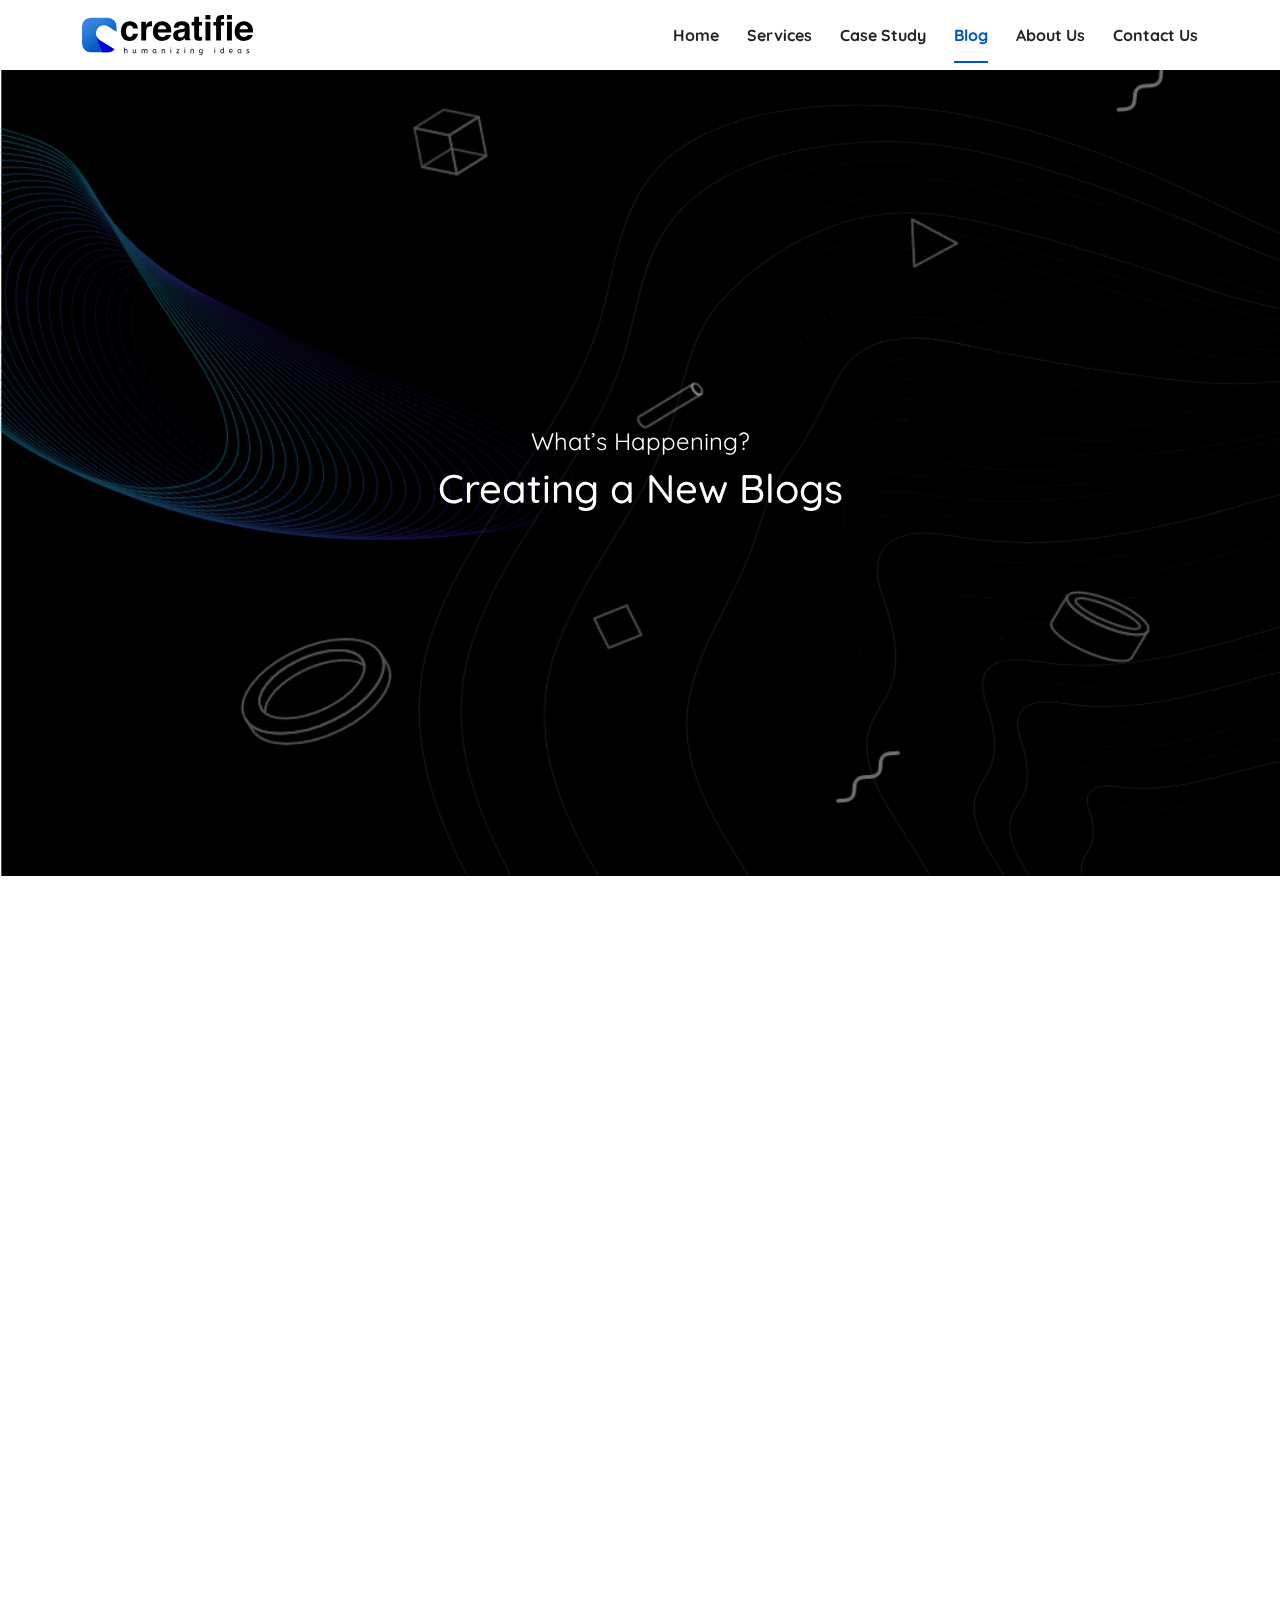
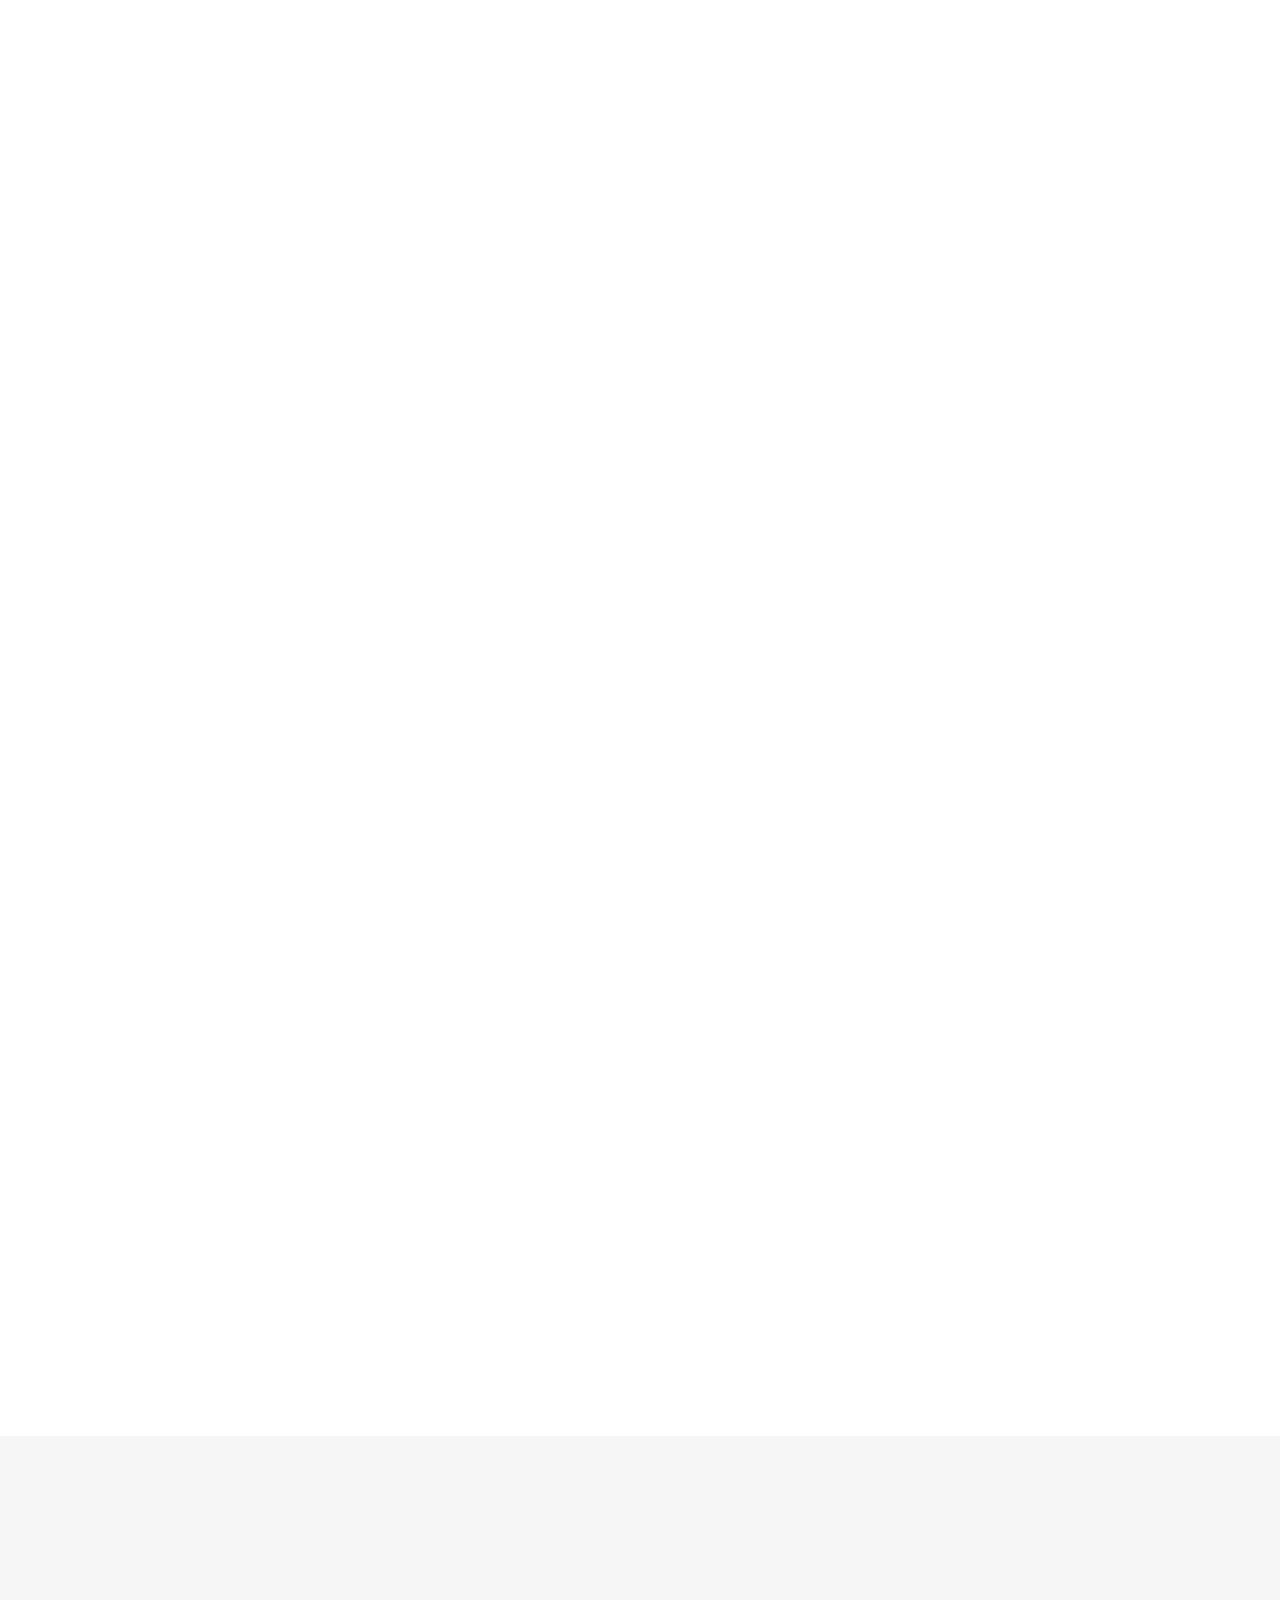
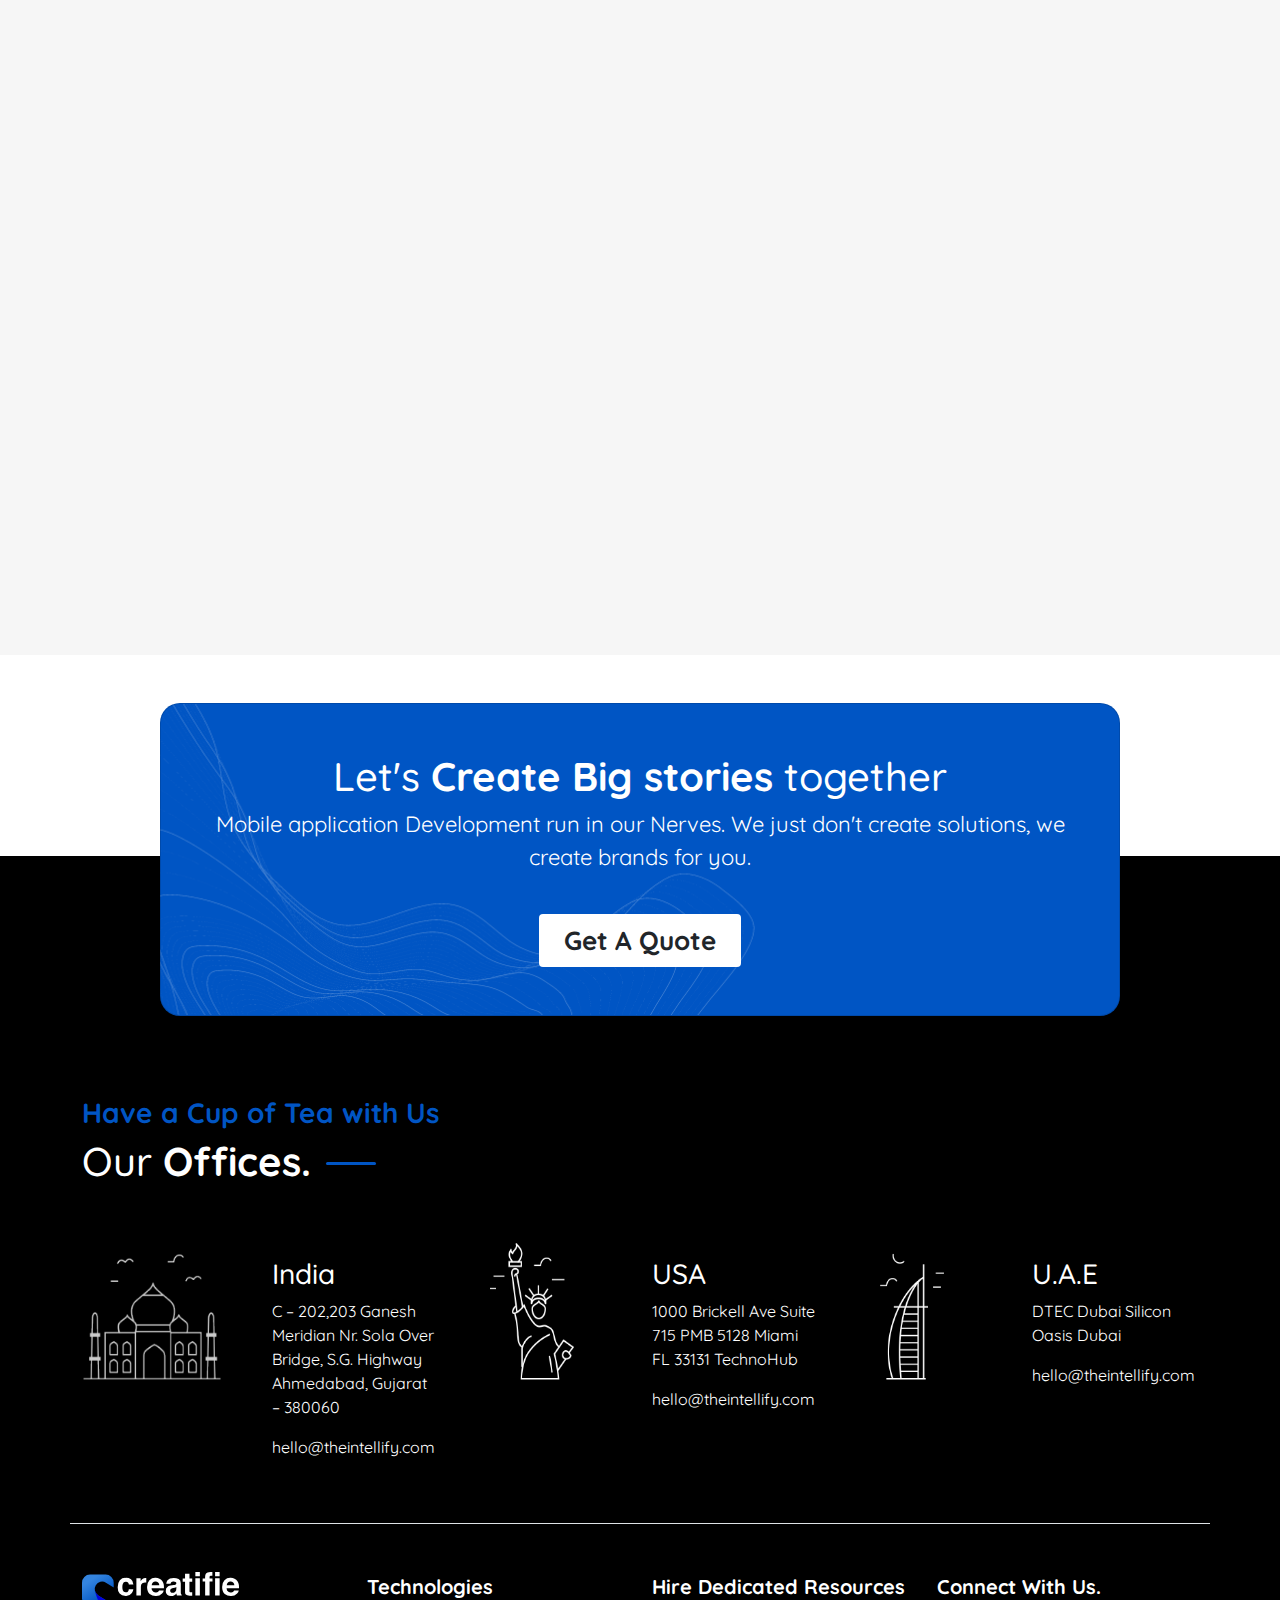
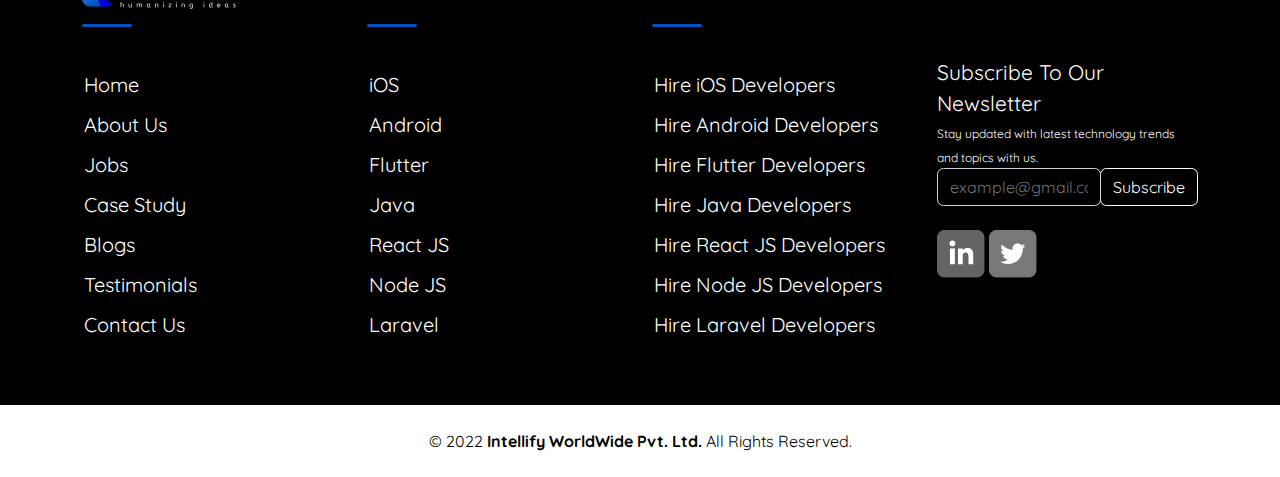
<file: hire-dedicated-resource-blog-detail.html>
<!DOCTYPE html>
<html lang="en">

<head>

    <!-- Meta -->
    <meta charset="utf-8">
    <meta name="viewport" content="width=device-width, initial-scale=1">
    <meta name="description"
        content="Creatifie is all about creating a Brand for you, one of the Top Mobile Application Development Company catering Dedicated Resources to uplift and evolve the Customer Experience for your Products and Services. iOS, Android, Laravel, Java, Flutter, Node JS and React JS are the expertised technologies we create and develop.">
    <meta name="keywords"
        content="Top Mobile and Web Development Company, Top Mobile and Web Development Agency, Mobile Development Company, Web Development Company, Mobile Development Agency, Web Development Agency, iOS developers, Android developers, Flutter developers, React js developers, Node js developers, Java developers, Laravel developers, Hire dedicated resources, Hire dedicated developers, Hourly Rates, FrontEnd development, Backend development">
    <meta property="og:image" content="./img/logo.png">
    <meta name="twitter:image" content="./img/logo.png">

    <meta property='og:title' content='Top Mobile & Web Application Development Company'>
    <meta name='twitter:title' content='Top Mobile & Web Application Development Company'>
    <meta property='og:description'
        content='Creatifie is all about creating a Brand for you, one of the Top Mobile Application Development Company catering Dedicated Resources to uplift and evolve the Customer Experience for your Products and Services. iOS, Android, Laravel, Java, Flutter, Node JS and React JS are the expertised technologies we create and develop.'>
    <meta name='twitter:description'
        content='Creatifie is all about creating a Brand for you, one of the Top Mobile Application Development Company catering Dedicated Resources to uplift and evolve the Customer Experience for your Products and Services. iOS, Android, Laravel, Java, Flutter, Node JS and React JS are the expertised technologies we create and develop.'>

    <!-- Title -->
    <title>Top Mobile & Web Application Development Company</title>

    <!-- Favicon -->
    <link rel="icon" type="image/x-icon" href="./favicon.ico">

    <!-- Fonts -->
    <link rel="preconnect" href="https://fonts.googleapis.com">
    <link rel="preconnect" href="https://fonts.gstatic.com" crossorigin>
    <link href="https://fonts.googleapis.com/css2?family=Quicksand:wght@300;400;500;600;700&display=swap"
        rel="stylesheet">

    <!-- CSS -->
    <link rel="stylesheet" type="text/css" href="./css/aos.css">
    <link rel="stylesheet" type="text/css" href="./css/bootstrap.min.css">
    <link rel="stylesheet" type="text/css" href="./css/bootstrap-icons/bootstrap-icons.css">

    <link rel="stylesheet" href="https://cdnjs.cloudflare.com/ajax/libs/OwlCarousel2/2.3.4/assets/owl.carousel.min.css">
    <link rel="stylesheet" href="https://cdnjs.cloudflare.com/ajax/libs/font-awesome/6.1.1/css/all.min.css"
        integrity="sha512-KfkfwYDsLkIlwQp6LFnl8zNdLGxu9YAA1QvwINks4PhcElQSvqcyVLLD9aMhXd13uQjoXtEKNosOWaZqXgel0g=="
        crossorigin="anonymous" referrerpolicy="no-referrer" />

    <link rel="stylesheet" type="text/css" href="./css/main.css">
    <link rel="stylesheet" type="text/css" href="./css/style.css">

</head>
<blog>

    <!-- Header -->
    <header id="header" class="d-flex align-items-center">
        <div class="container d-flex align-items-center justify-content-between">

            <a href="index.html" class="logo"><img src="./img/logo.svg" alt=""></a>

            <nav id="navbar" class="navbar">
                <ul>
                    <li><a class="nav-link scrollto" href="index.html">Home</a></li>
                    <li><a class="nav-link scrollto" href="services.html">Services</a></li>
                    <li><a class="nav-link scrollto" href="case-study.html">Case Study</a></li>
                    <li><a class="nav-link scrollto active" href="blog.html">Blog</a></li>
                    <li><a class="nav-link scrollto" href="about-us.html">About Us</a></li>
                    <li><a class="nav-link scrollto" href="contact-us.html">Contact Us</a></li>
                </ul>
                <i class="bi bi-list mobile-nav-toggle"></i>
            </nav>

        </div>
    </header>
    <!-- Body -->
    <section id="banner-image" class="d-flex align-items-center">
        <div class="container" data-aos="zoom-out" data-aos-delay="100">
            <div class="text-center">
                <h2 class="text-white text-title">What’s Happening?</h2>
                <h1 class="text-white">Creating a New Blogs</h1>
            </div>
        </div>
    </section>
    <section id="blog-detail">
        <div class="container" data-aos="fade-up">
            <div class="row mb-5" data-aos="fade-up" data-aos-delay="100">
                <div class="col-md-12">
                    <h3 class="fw-bold main-color hor-line">Blog Details</h3>
                </div>
            </div>
            <div class="row">
                <div class="col-md-8">
                    <p class="blog-title">Hire Dedicated Resources – Adoption worth for Business Growth</p>
                </div>
            </div>
            <div class="row">
                <div class="col-md-8 justify-content-between">
                    <div class="mt-3">
                        <img src="./img/blog-2.png" class="img-fluid" width="1100" height="777">
                    </div>
                    <div class="mt-5">
                        <p class="blog-text">Want to control your capital cost? Reduce labor cost? Give a quick start to your handy projects? Here comes the best way to earn all and lose least – Hire Dedicated Resources.</p>
                        <p class="blog-text">We all belonging to a space and market with Outside world, where we all have been a witness to how many Industries and Organizations despite of having a massive in-house team hires Freelancers, Dedicated Resources and Outsources the development and account management operations.</p>
                        <p class="blog-text">We wonder why! Outsourcing and Hiring Dedicated Resources, brings in the efficient and quick way of development than in-house operations in many ways. It’s a clear way in which companies entrust the process of their business functioning’s and objectives to the external vendors.</p>
                        <p class="blog-text"><strong> 4 major reasons to Hire Dedicated Resources </strong></p>
                        <p class="blog-text">Cost saving</p>
                        <p class="blog-text">Flexibility</p>
                        <p class="blog-text">Specialized skills</p>
                        <p class="blog-text">Full Time Dedicated Experts</p>
                        <p class="blog-text"><strong> Why to Hire Dedicated Resources, having in-house team?</strong></p>
                        <p class="blog-text">Dedicated Resources are always a wholesome package of Skilled Sets and Dedicated Time. Once the Idea of the Project is developed, the industry who hires the resources are in no bound to continue or feed them with the financial needs. Cost and Time saving are not only the reasons to Hire Dedicated Resources, but cannot deny with the fact that it plays a major role, besides the Expert Help Hand that is been served.</p>
                        <p class="blog-text">Creatifie hence believes that lending a service with their Experts Panel of iOS Developers, Android Developers, Flutter Experts, React and Node JS Developers, Java Experts and Laravel Developer, is the major contribution to IT world by redefining and reengineering any Organization and Industry needs. Which also is a challenge to think beyond for a flexible structured core competence and long term strategic partnerships. </p>
                        <p class="blog-text"><strong>Hiring Dedicated Resources leads to –</strong></p>
                        <p class="blog-text">Easy and Dedicated Access to World class Experts and Developers </p>
                        <p class="blog-text">Resources access with special skill sets</p>
                        <p class="blog-text">Benefits Reengineering and Redevelopment for Growth</p>
                        <p class="blog-text">Creatifie is all set to serve you Our Experts. Hire Dedicated Developers to grow and evolve your Businesses and be the Change in this Digital Era. Our Experts, Your Freedom.</p>
                    </div>

                </div>
                <div class="col-md-4 justify-content-between">
                    <div>
                        <h3 class="hor-line recent-post-title pe-2">Recent Post</h3>
                        <div class="ps-4">
                            <p ><a href="digital-transformation-blog-detail.html" class="recent-post-text">Digital Transformation – A Key to Business Growth and Success</a></p>
                            <p ><a href="hire-dedicated-resource-blog-detail.html" class="recent-post-text">Hire Dedicated Resources – Adoption worth for Business Growth</a></p>
                        </div>
                    </div>
                </div>
            </div>
        </div>
    </section>

    <section id="comment-form" class="comment-form">
        <div class="container" data-aos="fade-up">
            <div class="row mb-2" data-aos="fade-up" data-aos-delay="100">
                <h2 class="h1 hor-line">put <span class="fw-bold">Leave a Comment.</span></h2>
                <p>Your email address will not be published. Required fields are marked <span
                        class="text-danger">*</span></p>
            </div>
            <div class="col d-flex justify-content-center">
                <div class="card mb-2 " style="width: 100%;border-radius: 0.5rem;">
                    <div class="card-body">
                        <form action="" method="post">
                            <div class="row mt-5">
                                <div class="col">
                                    <div class="form-group">
                                        <label for="name" class="form-label">Name <span
                                                class="text-danger">*</span></label>
                                        <input type="text" class="form-control form-control-lg mb-3" placeholder="Name">
                                    </div>
                                </div>
                                <div class="col">
                                    <div class="form-group">
                                        <label for="email" class="form-label">Email <span
                                                class="text-danger">*</span></label>
                                        <input type="email" class="form-control form-control-lg mb-3"
                                            placeholder="Email">
                                    </div>
                                </div>
                            </div>
                            <div class="row">
                                <div class="col">
                                    <div class="form-group">
                                        <label for="website" class="form-label">Website</label>
                                        <input type="text" class="form-control form-control-lg mb-3"
                                            placeholder="Website">
                                    </div>
                                </div>
                            </div>
                            <div class="row">
                                <div class="col">
                                    <div class="form-group">
                                        <label for="email" class="form-label">Comment</label>
                                        <textarea class="form-control form-control-lg mb-3" rows="3"></textarea>
                                    </div>
                                </div>
                            </div>
                            <div class="row mb-3">
                                <div class="col">
                                    <div class="form-group form-check">
                                        <input type="checkbox" name="" id="" class="form-check-input ps-3"
                                            style="width: 20px; height: 20px;">
                                        <label class="form-check-label form-label"> Save my name, email, and website in
                                            this browser for the next time I comment.</label>
                                    </div>
                                </div>
                            </div>
                            <div class="row mb-4">
                                <div class="col">
                                    <div class="form-group">
                                        <button type="button" class="btn btn-primary" style="color: #FFFFFF; background: transparent linear-gradient(116deg, #3484DE 19%, #0055C4 98%) 0% 0% no-repeat padding-box; font-family: 'Quicksand',Medium;
                                    font-size: 20px;
                                    font-weight: normal; border-radius: 10px;">Post Comment <img
                                                src="./img/contact-us-form-submit.png"></button>
                                    </div>
                                </div>
                            </div>
                        </form>
                    </div>
                </div>
            </div>
        </div>
    </section>
    <div class="container mt-5"></div>
    <div id="quote-card" class="card mx-auto w-75 text-center">
        <div class="card-body p-5">

            <h2 class="h1">Let's <strong>Create Big stories</strong> together</h2>

            <p style="font-size: 22px!important;">Mobile application Development run in our Nerves. We just don't create
                solutions, we create brands for you.</p>

            <a href="contact-us.html" class="btn bg-white fw-bold px-4 mt-4" style="font-size: 26px;">Get A Quote</a>

        </div>
    </div>

    <!-- Footer -->
    <footer id="footer" class="text-white">

		<div class="footer-top">
			<div class="container">

				<div class="row mb-5">

					<div class="col-md-12">

						<h3 class="fw-bold main-color">Have a Cup of Tea with Us</h3>
						<h2 class="h1 hor-line">Our <span class="fw-bold">Offices.</span></h2>

					</div>

				</div>

				<div class="row border-bottom">

					<div class="col-md-4 mb-5">
						<div class="row">
							<div class="col">
								<img src="./img/contact-india.png" class="img-responsive" width="140" height="140">
							</div>
							<div class="col">
								<h3 class="mt-3">India</h3>
								<p>C – 202,203 Ganesh Meridian Nr. Sola Over Bridge, S.G. Highway Ahmedabad, Gujarat –
									380060</p>
								<p class="text-nowrap">
									<i class="fa-solid fa-envelope"></i> <span>hello@theintellify.com</span>
								</p>
							</div>
						</div>

					</div>

					<div class="col-md-4 mb-5">

						<div class="row">
							<div class="col">
								<img src="./img/contact-usa.png" class="img-responsive" width="140" height="140">
							</div>
							<div class="col">
								<h3 class="mt-3">USA</h3>
								<p>1000 Brickell Ave Suite 715 PMB 5128 Miami FL 33131 TechnoHub</p>
								<p class="text-nowrap">
									<i class="fa-solid fa-envelope"></i> <span>hello@theintellify.com</span>
								</p>
							</div>
						</div>

					</div>

					<div class="col-md-4 mb-5">

						<div class="row">
							<div class="col">
								<img src="./img/contact-uae.png" class="img-responsive" width="140" height="140">
							</div>
							<div class="col">
								<h3 class="mt-3">U.A.E</h3>
								<p>DTEC Dubai Silicon Oasis Dubai</p>
								<p class="text-nowrap">
									<i class="fa-solid fa-envelope"></i> <span>hello@theintellify.com</span>
								</p>
							</div>
						</div>

					</div>

				</div>

				<div class="row mt-5">

					<div class="col-md-3 footer-links">
						<div class="foot-title">
							<img src="./img/footer-logo.svg" class="img-fluid">
						</div>
						<div class="under-line"></div>

						<ul class="mt-5">
							<li><i class="bx bx-chevron-right"></i> <a href="index.html">Home</a></li>
							<li><i class="bx bx-chevron-right"></i> <a href="about-us.html">About Us</a></li>
							<li><i class="bx bx-chevron-right"></i> <a href="javascript:">Jobs</a></li>
							<li><i class="bx bx-chevron-right"></i> <a href="case-study.html">Case Study</a></li>
							<li><i class="bx bx-chevron-right"></i> <a href="blog.html">Blogs</a></li>
							<li><i class="bx bx-chevron-right"></i> <a href="javascript:">Testimonials</a></li>
							<li><i class="bx bx-chevron-right"></i> <a href="contact-us.html">Contact Us</a></li>
						</ul>
					</div>

					<div class="col-md-3 footer-links">
						<div class="foot-title">
							<strong>Technologies</strong>
						</div>
						<div class="under-line"></div>

						<ul class="mt-5">
							<li><i class="bx bx-chevron-right"></i> <a href="javascript:">iOS</a></li>
							<li><i class="bx bx-chevron-right"></i> <a href="javascript:">Android</a></li>
							<li><i class="bx bx-chevron-right"></i> <a href="javascript:">Flutter</a></li>
							<li><i class="bx bx-chevron-right"></i> <a href="javascript:">Java</a></li>
							<li><i class="bx bx-chevron-right"></i> <a href="javascript:">React JS</a></li>
							<li><i class="bx bx-chevron-right"></i> <a href="javascript:">Node JS</a></li>
							<li><i class="bx bx-chevron-right"></i> <a href="javascript:">Laravel</a></li>
						</ul>
					</div>

					<div class="col-md-3 footer-links">
						<div class="foot-title">
							<strong>Hire Dedicated Resources</strong>
						</div>
						<div class="under-line"></div>

						<ul class="mt-5">
							<li><i class="bx bx-chevron-right"></i> <a href="javascript:">Hire iOS Developers</a></li>
							<li><i class="bx bx-chevron-right"></i> <a href="javascript:">Hire Android Developers</a>
							</li>
							<li><i class="bx bx-chevron-right"></i> <a href="javascript:">Hire Flutter Developers</a>
							</li>
							<li><i class="bx bx-chevron-right"></i> <a href="javascript:">Hire Java Developers</a></li>
							<li><i class="bx bx-chevron-right"></i> <a href="javascript:">Hire React JS Developers</a>
							</li>
							<li><i class="bx bx-chevron-right"></i> <a href="javascript:">Hire Node JS Developers</a>
							</li>
							<li><i class="bx bx-chevron-right"></i> <a href="javascript:">Hire Laravel Developers</a>
							</li>
						</ul>
					</div>

					<div class="col-md-3 footer-links">
						<div class="foot-title">
							<strong>Connect With Us.</strong>
						</div>

						<div class="mt-5">
							<div>
								<p class="mb-0" style="font-size: 21px!important;">Subscribe To Our Newsletter</p>
								<small style="font-size: 12px!important;">Stay updated with latest technology trends and
									topics with us.</small>
							</div>

							<div id="mc_embed_signup">
								<form
									action="https://creatifie.us14.list-manage.com/subscribe/post?u=87b9b6e57eac781481d211e4e&amp;id=470e0245f2"
									method="post" id="mc-embedded-subscribe-form" name="mc-embedded-subscribe-form"
									class="validate" target="_blank" class="mt-3" novalidate>
									<div class="input-group">
										<input type="email" class="form-control" placeholder="example@gmail.com"
											value="" name="EMAIL" class="required email" id="mce-EMAIL">
										<input class="input-group-text text-white"
											style="background-color: #000000;border: 1px solid #FFFFFF!important;"
											type="submit" value="Subscribe" name="subscribe" id="mc-embedded-subscribe">
									</div>
									<div id="mce-responses" class="clear foot">
										<div class="response" id="mce-error-response" style="display:none"></div>
										<div class="response" id="mce-success-response" style="display:none"></div>
									</div>
								</form>
							</div>

							<div id="social-media-icons" class="mt-4">
								<a href="https://www.linkedin.com/company/creatifie" target="_blank"><img
										src="./img/linkedin.png" class="img-fluid"></a>
								<a href="https://twitter.com/creatifie" target="_blank"><img src="./img/twitter.png"
										class="img-fluid"></a>
							</div>
						</div>
					</div>

				</div>

			</div>
		</div>

		<div class="container py-4">
			<div class="copyright">
				&copy; 2022 <strong>Intellify WorldWide Pvt. Ltd.</strong> All Rights Reserved.
			</div>
		</div>
	</footer>

    <button type="button" class="btn" id="btn-back-to-top" data-aos="fade-up" data-aos-delay="100">
        <i class="fas fa-arrow-up"></i>
    </button>

    <!-- Javascript -->
    <script src="https://code.jquery.com/jquery-3.2.1.slim.min.js"></script>
    <script src="./js/aos.js"></script>
    <script src="https://cdnjs.cloudflare.com/ajax/libs/OwlCarousel2/2.3.4/owl.carousel.min.js"></script>
    <script src="./js/bootstrap.bundle.min.js"></script>

    <script src="./js/main.js"></script>
    <script src="./js/script.js"></script>
    <script type='text/javascript' src='//s3.amazonaws.com/downloads.mailchimp.com/js/mc-validate.js'></script>
    <script
        type='text/javascript'>(function ($) { window.fnames = new Array(); window.ftypes = new Array(); fnames[0] = 'EMAIL'; ftypes[0] = 'email'; fnames[1] = 'FNAME'; ftypes[1] = 'text'; fnames[2] = 'LNAME'; ftypes[2] = 'text'; fnames[3] = 'ADDRESS'; ftypes[3] = 'address'; fnames[4] = 'PHONE'; ftypes[4] = 'phone'; fnames[5] = 'BIRTHDAY'; ftypes[5] = 'birthday'; }(jQuery)); var $mcj = jQuery.noConflict(true);</script>
    </body>

</html>
</file>
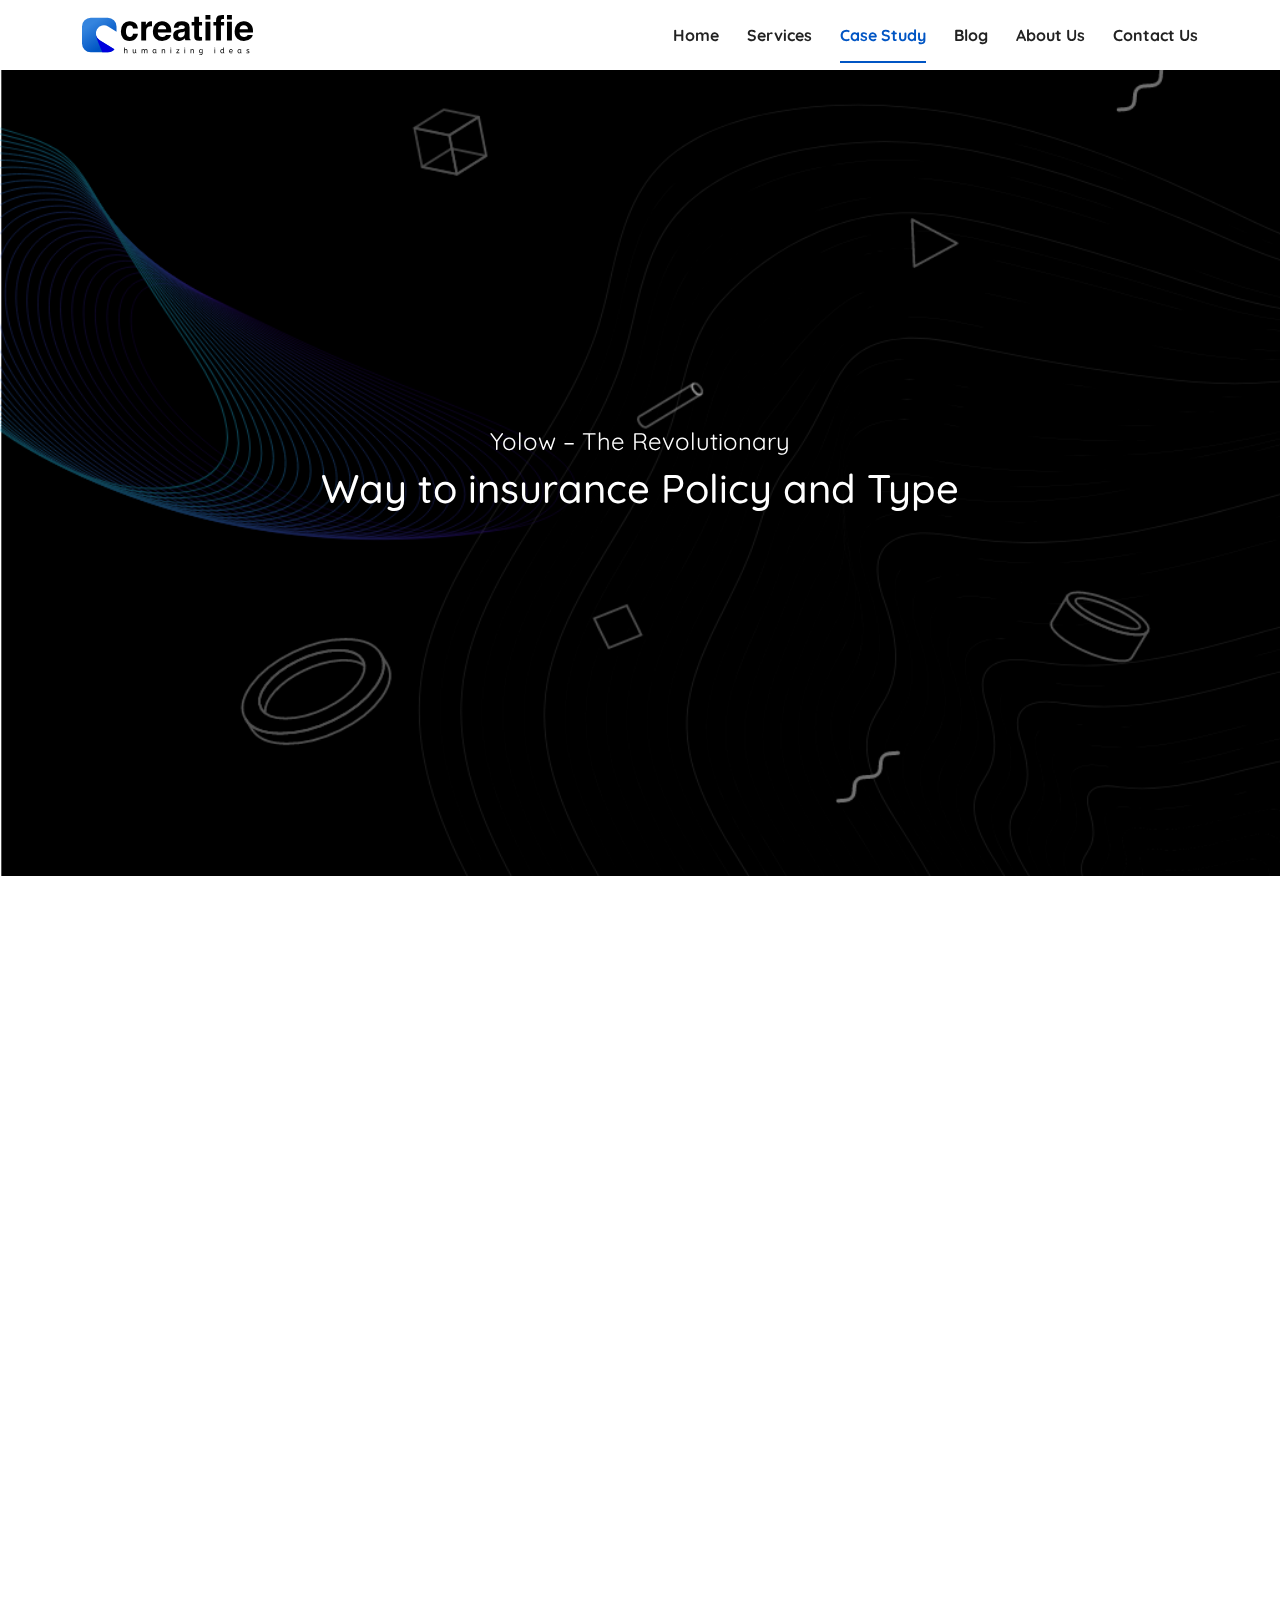
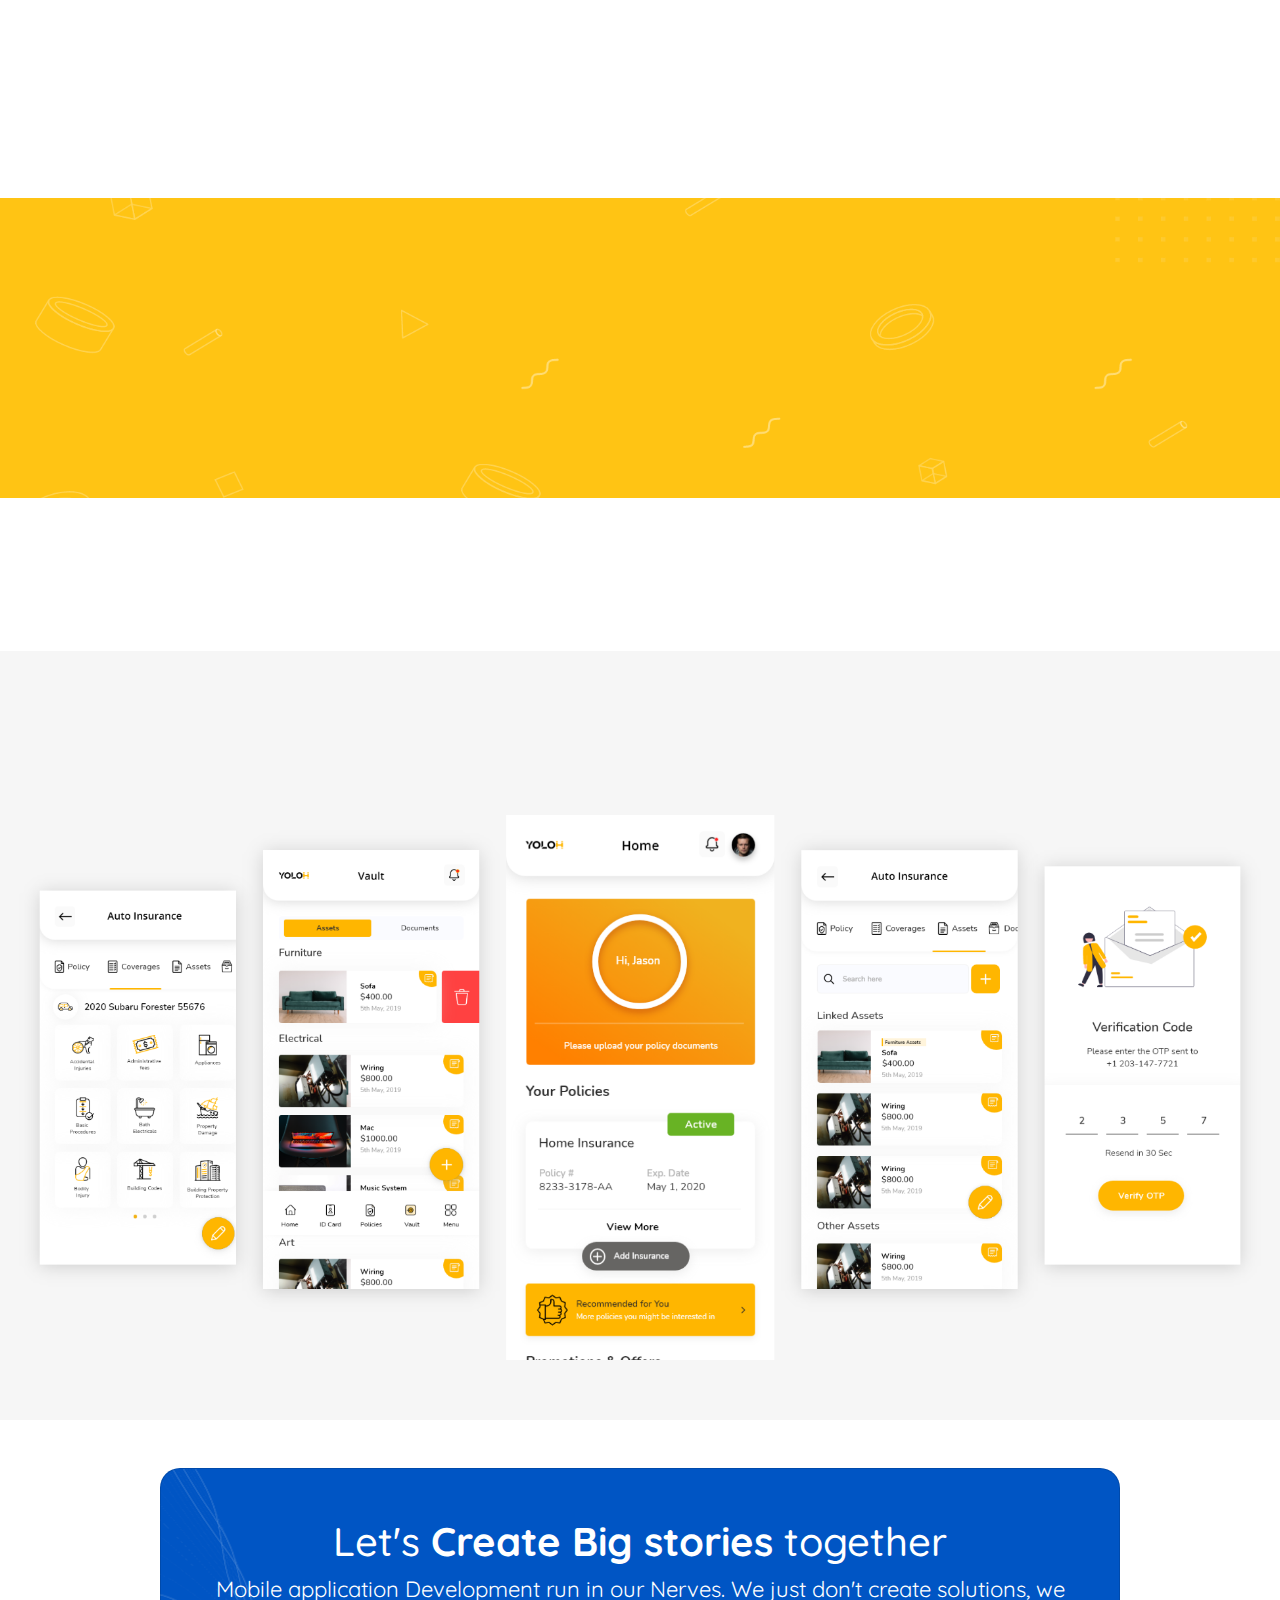
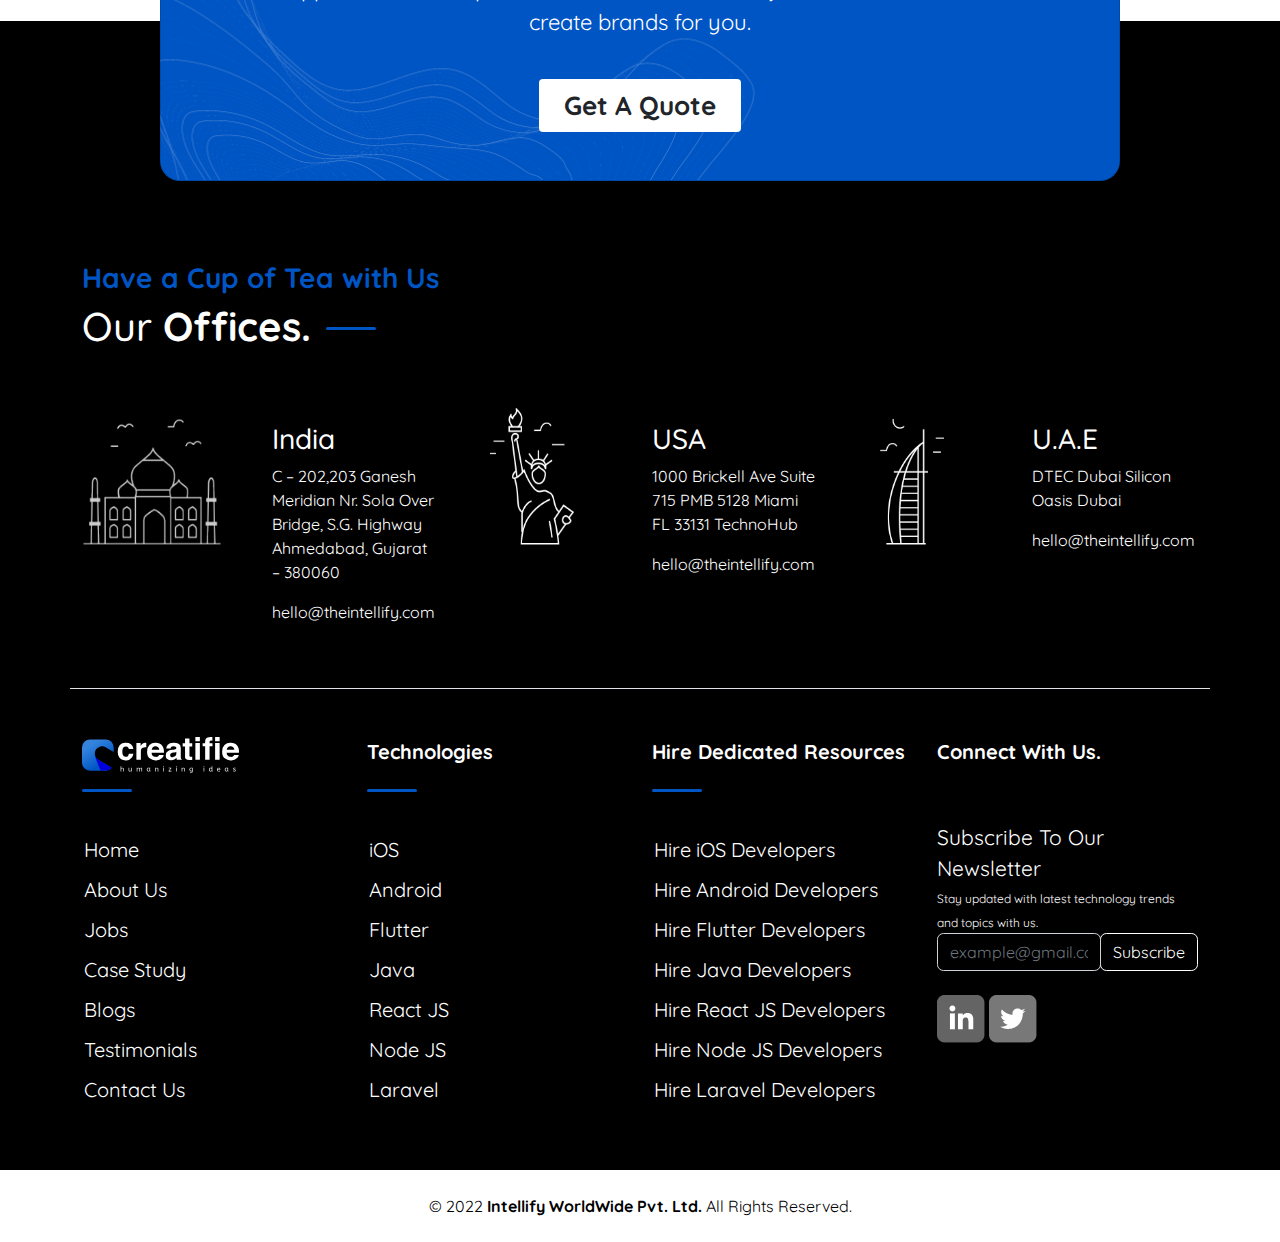
<file: ichef-case-study-detail.html>
<!DOCTYPE html>
<html lang="en">

<head>

    <!-- Meta -->
    <meta charset="utf-8">
    <meta name="viewport" content="width=device-width, initial-scale=1">
    <meta name="description"
        content="Creatifie is all about creating a Brand for you, one of the Top Mobile Application Development Company catering Dedicated Resources to uplift and evolve the Customer Experience for your Products and Services. iOS, Android, Laravel, Java, Flutter, Node JS and React JS are the expertised technologies we create and develop.">
    <meta name="keywords"
        content="Top Mobile and Web Development Company, Top Mobile and Web Development Agency, Mobile Development Company, Web Development Company, Mobile Development Agency, Web Development Agency, iOS developers, Android developers, Flutter developers, React js developers, Node js developers, Java developers, Laravel developers, Hire dedicated resources, Hire dedicated developers, Hourly Rates, FrontEnd development, Backend development">
    <meta property="og:image" content="https://ti-sandeep-patel.github.io/project/img/share-logo.png">
    <meta name="twitter:image" content="https://ti-sandeep-patel.github.io/project/img/share-logo.png">

    <meta property='og:title' content='Top Mobile & Web Application Development Company.'>
    <meta name='twitter:title' content='Top Mobile & Web Application Development Company.'>
    <meta property='og:description'
        content='Creatifie is all about creating a Brand for you, one of the Top Mobile Application Development Company catering Dedicated Resources to uplift and evolve the Customer Experience for your Products and Services.'>
    <meta name='twitter:description'
        content='Creatifie is all about creating a Brand for you, one of the Top Mobile Application Development Company catering Dedicated Resources to uplift and evolve the Customer Experience for your Products and Services.'>

    <!-- Title -->
    <title>Top Mobile & Web Application Development Company</title>

    <!-- Favicon -->
    <link rel="icon" type="image/x-icon" href="./favicon.ico">

    <!-- Fonts -->
    <link rel="preconnect" href="https://fonts.googleapis.com">
    <link rel="preconnect" href="https://fonts.gstatic.com" crossorigin>
    <link href="https://fonts.googleapis.com/css2?family=Quicksand:wght@300;400;500;600;700&display=swap"
        rel="stylesheet">

    <!-- CSS -->
    <link rel="stylesheet" type="text/css" href="./css/aos.css">
    <link rel="stylesheet" type="text/css" href="./css/bootstrap.min.css">
    <link rel="stylesheet" type="text/css" href="./css/bootstrap-icons/bootstrap-icons.css">

    <link rel="stylesheet" href="https://cdnjs.cloudflare.com/ajax/libs/OwlCarousel2/2.3.4/assets/owl.carousel.min.css">
    <link rel="stylesheet" href="https://cdnjs.cloudflare.com/ajax/libs/font-awesome/6.1.1/css/all.min.css"
        integrity="sha512-KfkfwYDsLkIlwQp6LFnl8zNdLGxu9YAA1QvwINks4PhcElQSvqcyVLLD9aMhXd13uQjoXtEKNosOWaZqXgel0g=="
        crossorigin="anonymous" referrerpolicy="no-referrer" />

    <link rel="stylesheet" type="text/css" href="./css/main.css">
    <link rel="stylesheet" type="text/css" href="./css/style.css">

</head>

<body>

    <!-- Header -->
    <header id="header" class="d-flex align-items-center">
        <div class="container d-flex align-items-center justify-content-between">

            <a href="index.html" class="logo"><img src="./img/logo.svg" alt=""></a>

            <nav id="navbar" class="navbar">
                <ul>
                    <li><a class="nav-link scrollto" href="index.html">Home</a></li>
                    <li><a class="nav-link scrollto" href="services.html">Services</a></li>
                    <li><a class="nav-link scrollto active" href="case-study.html">Case Study</a></li>
                    <li><a class="nav-link scrollto" href="blog.html">Blog</a></li>
                    <li><a class="nav-link scrollto" href="about-us.html">About Us</a></li>
                    <li><a class="nav-link scrollto" href="contact-us.html">Contact Us</a></li>
                </ul>
                <i class="bi bi-list mobile-nav-toggle"></i>
            </nav>

        </div>
    </header>

    <!-- Body -->
    <section id="banner-image" class="d-flex align-items-center">
        <div class="container" data-aos="zoom-out" data-aos-delay="100">
            <div class="text-center">
                <h2 class="text-white text-title">Yolow – The Revolutionary</h2>
                <h1 class="text-white">Way to insurance Policy and Type</h1>
            </div>
        </div>
    </section>

    <section id="project" class="project">
        <div class="container" data-aos="fade-up">
            <div class="row mb-5" data-aos="fade-up" data-aos-delay="100">
                <div class="col-md-12">
                    <h2 class="h1 hor-line"><span class="fw-bold">Project</span> Name.</h2>
                    <p class="project-title">iChef</p>
                </div>
            </div>
            <div class="row mb-5" data-aos="fade-up" data-aos-delay="100">
                <div class="col-md-12">
                    <h2 class="h1 hor-line">Our <span class="fw-bold">Role.</span></h2>
                    <div class="row">
                        <div class="col-md-8">
                            <div class="row mt-4">
                                <div class="col-md-3">
                                    <div class="card mb-4" style="border-radius:1rem;">
                                        <div class="card-body text-center mt-1">
                                            <img src="./img/apple.png" class="img-fluid">
                                            <p class="card-title mt-3">iOS</p>
                                        </div>
                                    </div>
                                </div>
                                <div class="col-md-3">
                                    <div class="card mb-4" style="border-radius:1rem;">
                                        <div class="card-body text-center mt-1">
                                            <img src="./img/android.png" class="img-fluid">
                                            <p class="card-title mt-3">Android</p>
                                        </div>
                                    </div>
                                </div>
                                <div class="col-md-3">
                                    <div class="card mb-4" style="border-radius:1rem;">
                                        <div class="card-body text-center mt-1">
                                            <img src="./img/flutter.png" class="img-fluid">
                                            <p class="card-title mt-4 mt-0">Flutter</p>
                                        </div>
                                    </div>
                                </div>
                                <div class="col-md-3">
                                    <div class="card" style="border-radius:1rem;">
                                        <div class="card-body text-center">
                                            <img src="./img/java.png" class="img-fluid">
                                            <p class="card-title mt-3">Java</p>
                                        </div>
                                    </div>
                                </div>
                            </div>
                        </div>
                    </div>
                </div>
            </div>

            <div class="row mb-5" data-aos="fade-up" data-aos-delay="100">
                <div class="col-md-12">
                    <h2 class="h1 hor-line">Project <span class="fw-bold">Scope.</span></h2>
                    <p class="project-scope">Book your favourite Chef to Home and Celebrate your special day, with no hustle of rushing to a distant Restaurants or Cafes.</p>
                </div>
            </div>
        </div>
    </section>

    <section id="project-feature" class="project-feature">
        <div class="container" data-aos="fade-up">
            <div class="row" data-aos="fade-up" data-aos-delay="100">
                <div class="col-md-12">
                    <h2 class="h1 hor-line">Project <span class="fw-bold">features.</span></h2>
                </div>
            </div>
        </div>
        <div class="bg-img"></div>
            <div class="container" data-aos="fade-up">
                <div class="row position">
                    <div class="col-md-4">
                        <div class="card mt-5" style="border-radius: 1rem;">
                            <div class="card-body ps-2">
                                <img src="./img/project-feature-1.png" width="230" height="230">
                                <p class="title">Insurance Made Easy</p>
                            </div>
                        </div>
                    </div>
                    <div class="col-md-4">
                        <div class="card mt-5" style="border-radius: 1rem;">
                            <div class="card-body ps-2">
                                <img src="./img/project-feature-2.png" width="230" height="230">
                                <p class="title">Your Insurance Wallet</p>
                            </div>
                        </div>
                    </div>
                    <div class="col-md-4">
                        <div class="card mt-5" style="border-radius: 1rem;">
                            <div class="card-body ps-2">
                                <img src="./img/project-feature-3.png" width="230" height="230">
                                <p class="title">Your Personal Advisor</p>
                            </div>
                        </div>
                    </div>
                </div>
            </div>
    </section>

    <section id="project-screenshort" class="project-screenshort">
        <div class="container" data-aos="fade-up">
            <div class="row mb-5" data-aos="fade-up" data-aos-delay="100">
                <div class="col-md-12">
                    <h2 class="h1 hor-line">Project  <span class="fw-bold">Screenshots.</span></h2>
                </div>
            </div>
        </div>
        <div class="container-fluid">
            <img src="./img/screenshots.png" class="img-fluid">
        </div>
    </section>

    <div class="mb-5"></div>
    <div id="quote-card" class="card mx-auto w-75 text-center">
        <div class="card-body p-5">

            <h2 class="h1">Let's <strong>Create Big stories</strong> together</h2>

            <p style="font-size: 22px!important;">Mobile application Development run in our Nerves. We just don't create
                solutions, we create brands for you.</p>

            <a href="contact-us.html" class="btn bg-white fw-bold px-4 mt-4" style="font-size: 26px;">Get A Quote</a>

        </div>
    </div>

    <!-- Footer -->
    <footer id="footer" class="text-white">

		<div class="footer-top">
			<div class="container">

				<div class="row mb-5">

					<div class="col-md-12">

						<h3 class="fw-bold main-color">Have a Cup of Tea with Us</h3>
						<h2 class="h1 hor-line">Our <span class="fw-bold">Offices.</span></h2>

					</div>

				</div>

				<div class="row border-bottom">

					<div class="col-md-4 mb-5">
						<div class="row">
							<div class="col">
								<img src="./img/contact-india.png" class="img-responsive" width="140" height="140">
							</div>
							<div class="col">
								<h3 class="mt-3">India</h3>
								<p>C – 202,203 Ganesh Meridian Nr. Sola Over Bridge, S.G. Highway Ahmedabad, Gujarat –
									380060</p>
								<p class="text-nowrap">
									<i class="fa-solid fa-envelope"></i> <span>hello@theintellify.com</span>
								</p>
							</div>
						</div>

					</div>

					<div class="col-md-4 mb-5">

						<div class="row">
							<div class="col">
								<img src="./img/contact-usa.png" class="img-responsive" width="140" height="140">
							</div>
							<div class="col">
								<h3 class="mt-3">USA</h3>
								<p>1000 Brickell Ave Suite 715 PMB 5128 Miami FL 33131 TechnoHub</p>
								<p class="text-nowrap">
									<i class="fa-solid fa-envelope"></i> <span>hello@theintellify.com</span>
								</p>
							</div>
						</div>

					</div>

					<div class="col-md-4 mb-5">

						<div class="row">
							<div class="col">
								<img src="./img/contact-uae.png" class="img-responsive" width="140" height="140">
							</div>
							<div class="col">
								<h3 class="mt-3">U.A.E</h3>
								<p>DTEC Dubai Silicon Oasis Dubai</p>
								<p class="text-nowrap">
									<i class="fa-solid fa-envelope"></i> <span>hello@theintellify.com</span>
								</p>
							</div>
						</div>

					</div>

				</div>

				<div class="row mt-5">

					<div class="col-md-3 footer-links">
						<div class="foot-title">
							<img src="./img/footer-logo.svg" class="img-fluid">
						</div>
						<div class="under-line"></div>

						<ul class="mt-5">
							<li><i class="bx bx-chevron-right"></i> <a href="index.html">Home</a></li>
							<li><i class="bx bx-chevron-right"></i> <a href="about-us.html">About Us</a></li>
							<li><i class="bx bx-chevron-right"></i> <a href="javascript:">Jobs</a></li>
							<li><i class="bx bx-chevron-right"></i> <a href="case-study.html">Case Study</a></li>
							<li><i class="bx bx-chevron-right"></i> <a href="blog.html">Blogs</a></li>
							<li><i class="bx bx-chevron-right"></i> <a href="javascript:">Testimonials</a></li>
							<li><i class="bx bx-chevron-right"></i> <a href="contact-us.html">Contact Us</a></li>
						</ul>
					</div>

					<div class="col-md-3 footer-links">
						<div class="foot-title">
							<strong>Technologies</strong>
						</div>
						<div class="under-line"></div>

						<ul class="mt-5">
							<li><i class="bx bx-chevron-right"></i> <a href="javascript:">iOS</a></li>
							<li><i class="bx bx-chevron-right"></i> <a href="javascript:">Android</a></li>
							<li><i class="bx bx-chevron-right"></i> <a href="javascript:">Flutter</a></li>
							<li><i class="bx bx-chevron-right"></i> <a href="javascript:">Java</a></li>
							<li><i class="bx bx-chevron-right"></i> <a href="javascript:">React JS</a></li>
							<li><i class="bx bx-chevron-right"></i> <a href="javascript:">Node JS</a></li>
							<li><i class="bx bx-chevron-right"></i> <a href="javascript:">Laravel</a></li>
						</ul>
					</div>

					<div class="col-md-3 footer-links">
						<div class="foot-title">
							<strong>Hire Dedicated Resources</strong>
						</div>
						<div class="under-line"></div>

						<ul class="mt-5">
							<li><i class="bx bx-chevron-right"></i> <a href="javascript:">Hire iOS Developers</a></li>
							<li><i class="bx bx-chevron-right"></i> <a href="javascript:">Hire Android Developers</a>
							</li>
							<li><i class="bx bx-chevron-right"></i> <a href="javascript:">Hire Flutter Developers</a>
							</li>
							<li><i class="bx bx-chevron-right"></i> <a href="javascript:">Hire Java Developers</a></li>
							<li><i class="bx bx-chevron-right"></i> <a href="javascript:">Hire React JS Developers</a>
							</li>
							<li><i class="bx bx-chevron-right"></i> <a href="javascript:">Hire Node JS Developers</a>
							</li>
							<li><i class="bx bx-chevron-right"></i> <a href="javascript:">Hire Laravel Developers</a>
							</li>
						</ul>
					</div>

					<div class="col-md-3 footer-links">
						<div class="foot-title">
							<strong>Connect With Us.</strong>
						</div>

						<div class="mt-5">
							<div>
								<p class="mb-0" style="font-size: 21px!important;">Subscribe To Our Newsletter</p>
								<small style="font-size: 12px!important;">Stay updated with latest technology trends and
									topics with us.</small>
							</div>

							<div id="mc_embed_signup">
								<form
									action="https://creatifie.us14.list-manage.com/subscribe/post?u=87b9b6e57eac781481d211e4e&amp;id=470e0245f2"
									method="post" id="mc-embedded-subscribe-form" name="mc-embedded-subscribe-form"
									class="validate" target="_blank" class="mt-3" novalidate>
									<div class="input-group">
										<input type="email" class="form-control" placeholder="example@gmail.com"
											value="" name="EMAIL" class="required email" id="mce-EMAIL">
										<input class="input-group-text text-white"
											style="background-color: #000000;border: 1px solid #FFFFFF!important;"
											type="submit" value="Subscribe" name="subscribe" id="mc-embedded-subscribe">
									</div>
									<div id="mce-responses" class="clear foot">
										<div class="response" id="mce-error-response" style="display:none"></div>
										<div class="response" id="mce-success-response" style="display:none"></div>
									</div>
								</form>
							</div>

							<div id="social-media-icons" class="mt-4">
								<a href="https://www.linkedin.com/company/creatifie" target="_blank"><img
										src="./img/linkedin.png" class="img-fluid"></a>
								<a href="https://twitter.com/creatifie" target="_blank"><img src="./img/twitter.png"
										class="img-fluid"></a>
							</div>
						</div>
					</div>

				</div>

			</div>
		</div>

		<div class="container py-4">
			<div class="copyright">
				&copy; 2022 <strong>Intellify WorldWide Pvt. Ltd.</strong> All Rights Reserved.
			</div>
		</div>
	</footer>

    <button type="button" class="btn" id="btn-back-to-top" data-aos="fade-up" data-aos-delay="100">
        <i class="fas fa-arrow-up"></i>
    </button>

    <!-- Javascript -->
    <script src="https://code.jquery.com/jquery-3.2.1.slim.min.js"></script>
    <script src="./js/aos.js"></script>
    <script src="https://cdnjs.cloudflare.com/ajax/libs/OwlCarousel2/2.3.4/owl.carousel.min.js"></script>
    <script src="./js/bootstrap.bundle.min.js"></script>

    <script src="./js/main.js"></script>
    <script src="./js/script.js"></script>
    <script type='text/javascript' src='//s3.amazonaws.com/downloads.mailchimp.com/js/mc-validate.js'></script>
    <script
        type='text/javascript'>(function ($) { window.fnames = new Array(); window.ftypes = new Array(); fnames[0] = 'EMAIL'; ftypes[0] = 'email'; fnames[1] = 'FNAME'; ftypes[1] = 'text'; fnames[2] = 'LNAME'; ftypes[2] = 'text'; fnames[3] = 'ADDRESS'; ftypes[3] = 'address'; fnames[4] = 'PHONE'; ftypes[4] = 'phone'; fnames[5] = 'BIRTHDAY'; ftypes[5] = 'birthday'; }(jQuery)); var $mcj = jQuery.noConflict(true);</script>
</body>

</html>
</file>
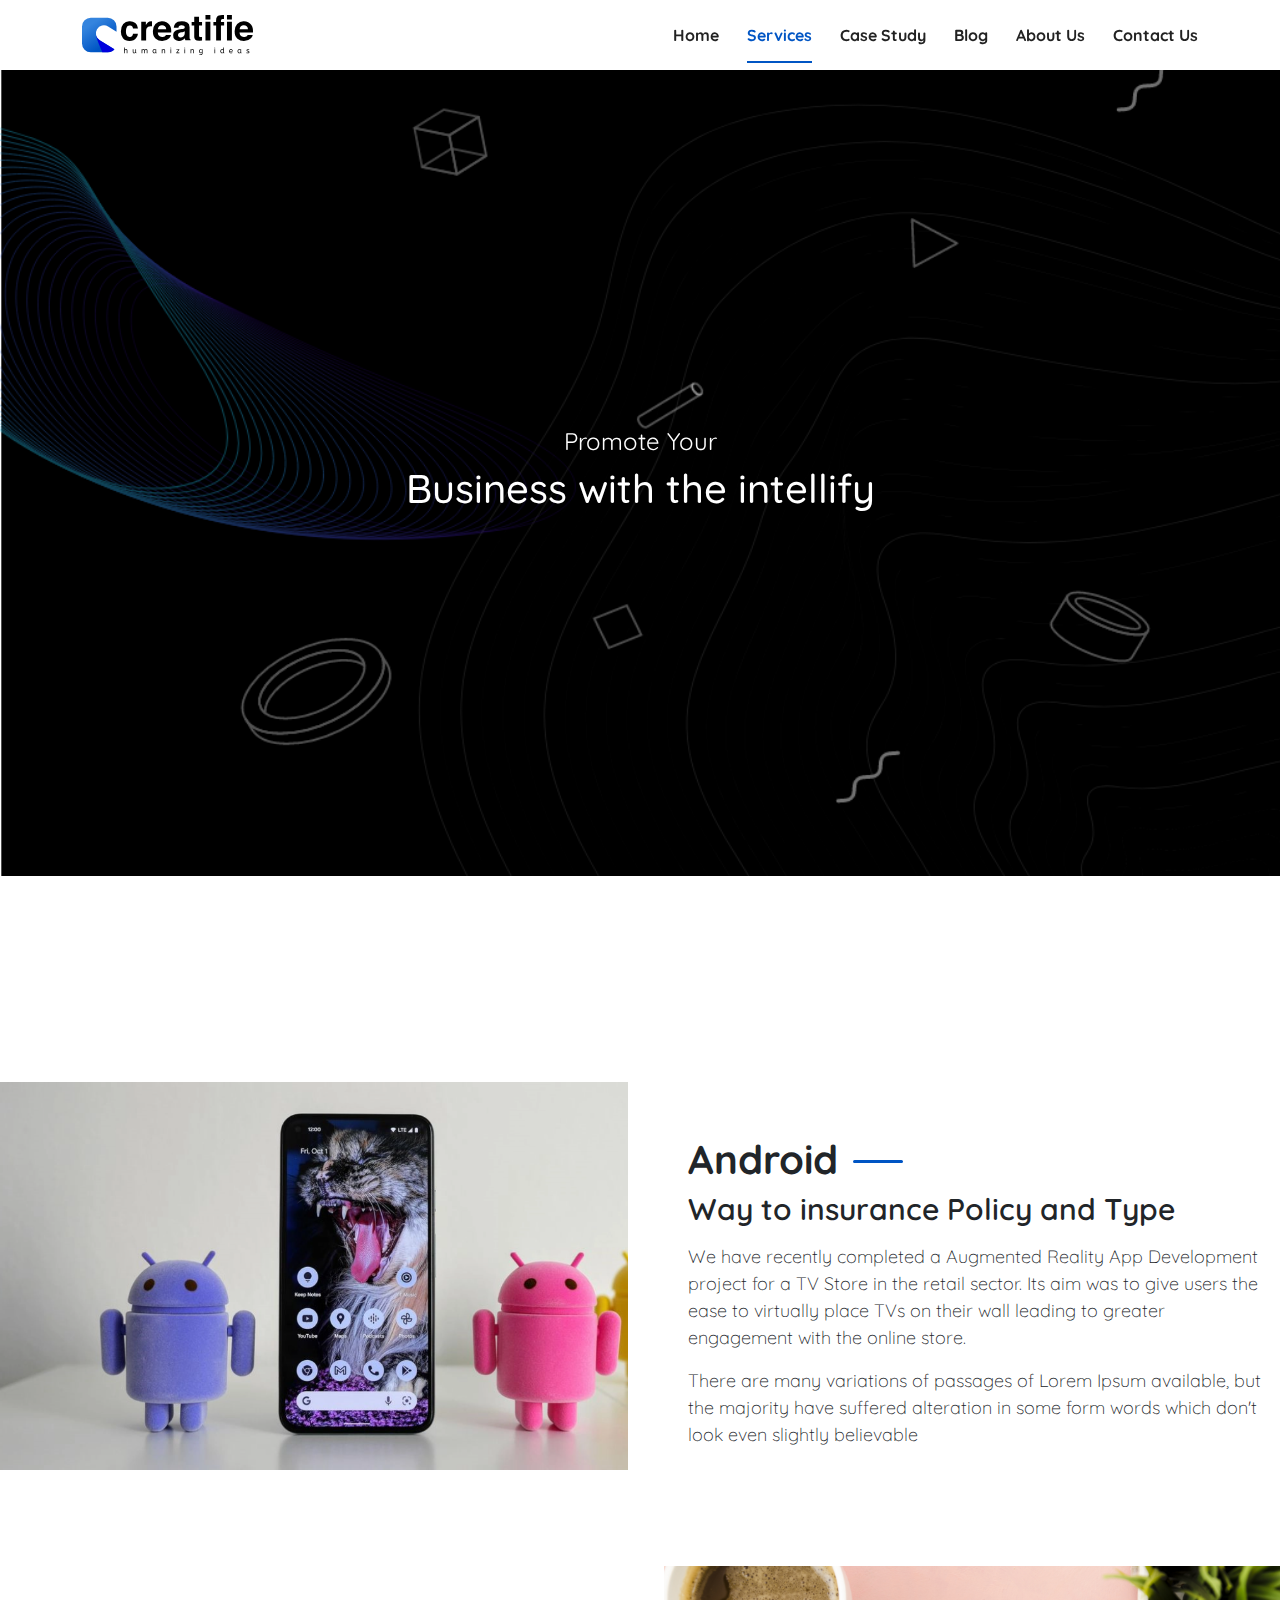
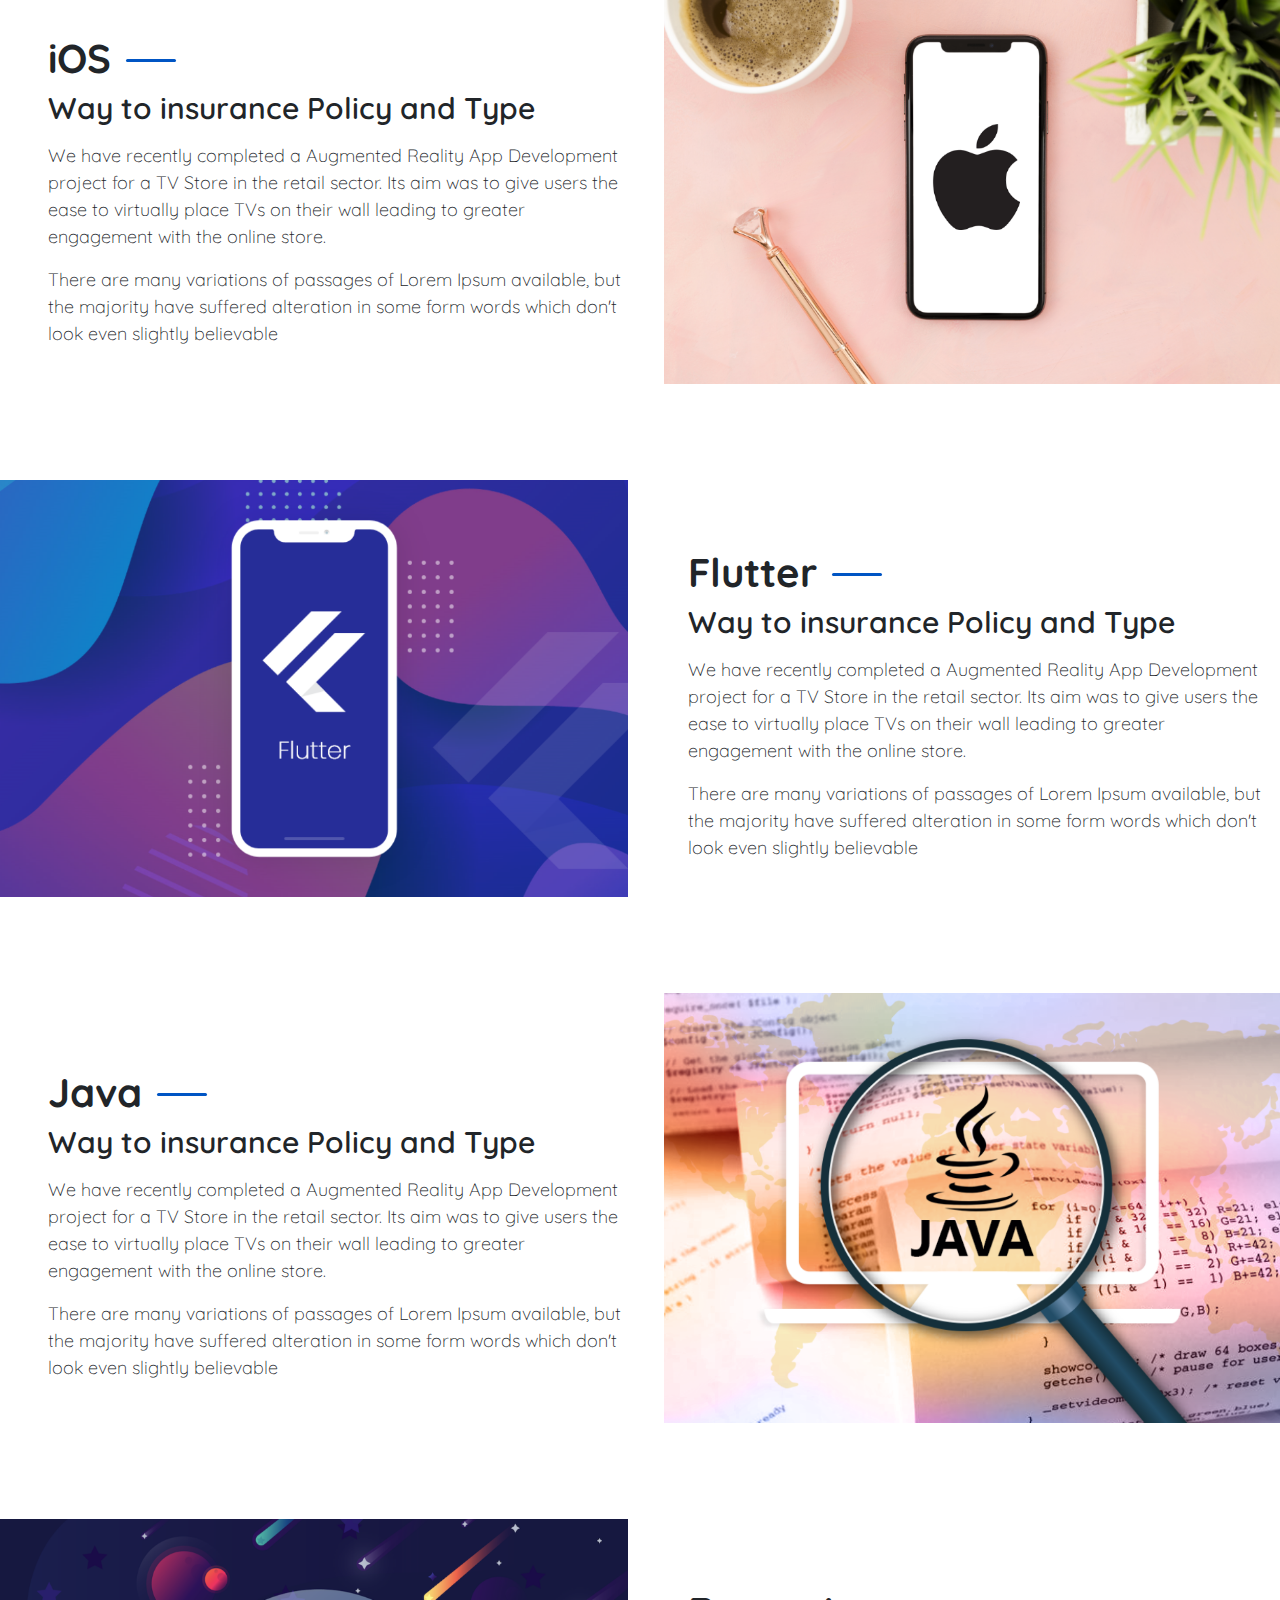
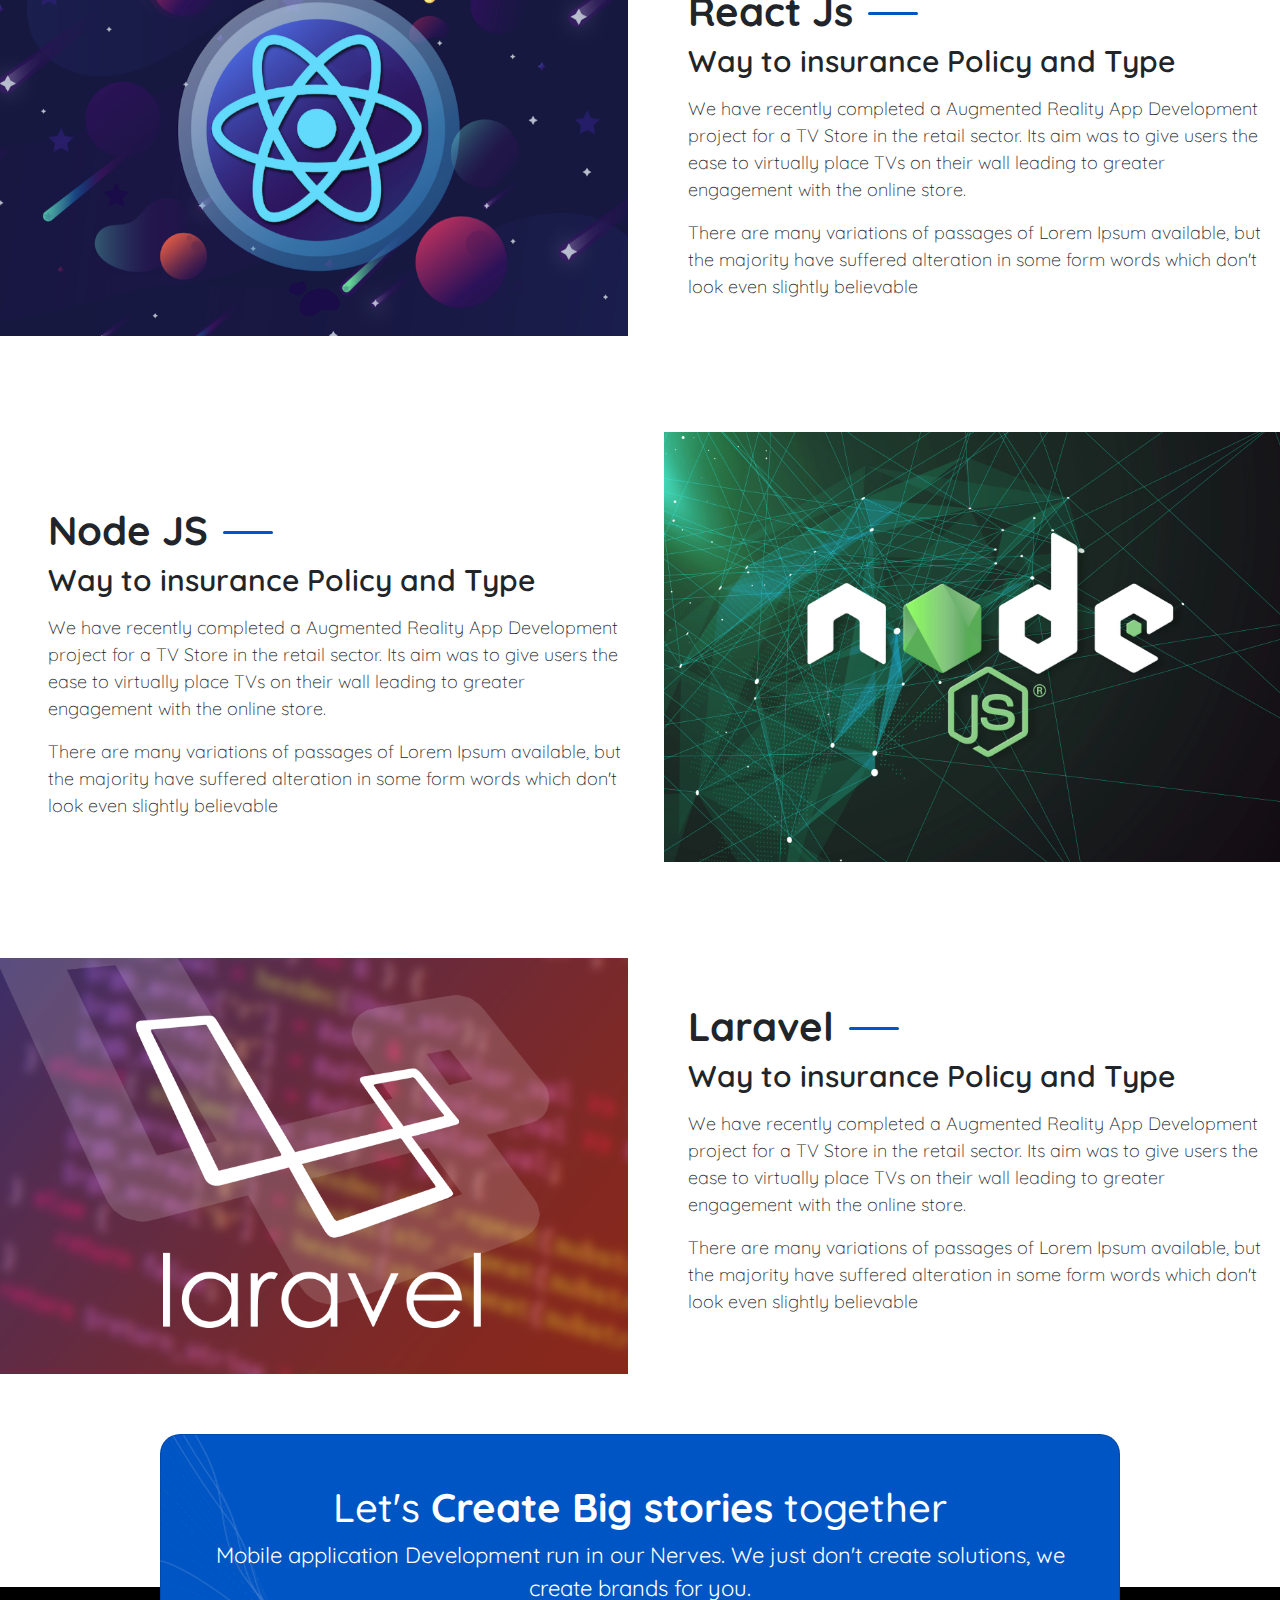
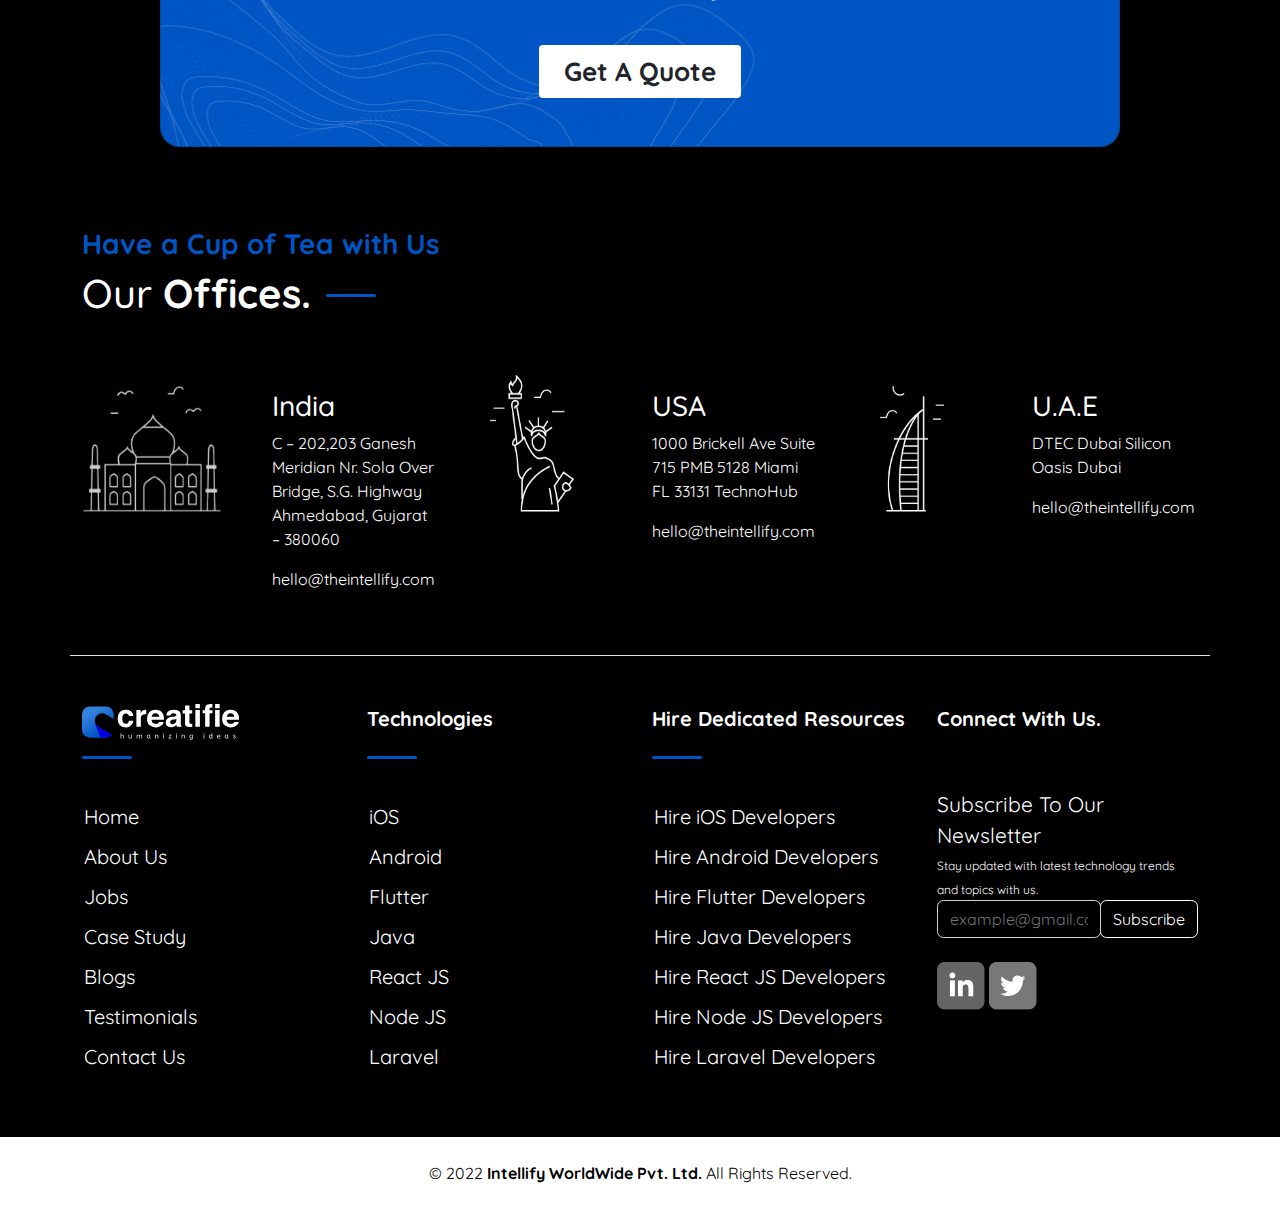
<file: services.html>
<!DOCTYPE html>
<html lang="en">

<head>

    <!-- Meta -->
    <meta charset="utf-8">
    <meta name="viewport" content="width=device-width, initial-scale=1">
    <meta name="description"
        content="Creatifie is all about creating a Brand for you, one of the Top Mobile Application Development Company catering Dedicated Resources to uplift and evolve the Customer Experience for your Products and Services. iOS, Android, Laravel, Java, Flutter, Node JS and React JS are the expertised technologies we create and develop.">
    <meta name="keywords"
        content="Top Mobile and Web Development Company, Top Mobile and Web Development Agency, Mobile Development Company, Web Development Company, Mobile Development Agency, Web Development Agency, iOS developers, Android developers, Flutter developers, React js developers, Node js developers, Java developers, Laravel developers, Hire dedicated resources, Hire dedicated developers, Hourly Rates, FrontEnd development, Backend development">
    <meta property="og:image" content="./img/logo.png">
    <meta name="twitter:image" content="./img/logo.png">

    <meta property='og:title' content='Top Mobile & Web Application Development Company'>
    <meta name='twitter:title' content='Top Mobile & Web Application Development Company'>
    <meta property='og:description'
        content='Creatifie is all about creating a Brand for you, one of the Top Mobile Application Development Company catering Dedicated Resources to uplift and evolve the Customer Experience for your Products and Services. iOS, Android, Laravel, Java, Flutter, Node JS and React JS are the expertised technologies we create and develop.'>
    <meta name='twitter:description'
        content='Creatifie is all about creating a Brand for you, one of the Top Mobile Application Development Company catering Dedicated Resources to uplift and evolve the Customer Experience for your Products and Services. iOS, Android, Laravel, Java, Flutter, Node JS and React JS are the expertised technologies we create and develop.'>

    <!-- Title -->
    <title>Top Mobile & Web Application Development Company</title>

    <!-- Favicon -->
    <link rel="icon" type="image/x-icon" href="./favicon.ico">

    <!-- Fonts -->
    <link rel="preconnect" href="https://fonts.googleapis.com">
    <link rel="preconnect" href="https://fonts.gstatic.com" crossorigin>
    <link href="https://fonts.googleapis.com/css2?family=Quicksand:wght@300;400;500;600;700&display=swap"
        rel="stylesheet">

    <!-- CSS -->
    <link rel="stylesheet" type="text/css" href="./css/aos.css">
    <link rel="stylesheet" type="text/css" href="./css/bootstrap.min.css">
    <link rel="stylesheet" type="text/css" href="./css/bootstrap-icons/bootstrap-icons.css">

    <link rel="stylesheet" href="https://cdnjs.cloudflare.com/ajax/libs/OwlCarousel2/2.3.4/assets/owl.carousel.min.css">
    <link rel="stylesheet" href="https://cdnjs.cloudflare.com/ajax/libs/font-awesome/6.1.1/css/all.min.css"
        integrity="sha512-KfkfwYDsLkIlwQp6LFnl8zNdLGxu9YAA1QvwINks4PhcElQSvqcyVLLD9aMhXd13uQjoXtEKNosOWaZqXgel0g=="
        crossorigin="anonymous" referrerpolicy="no-referrer" />

    <link rel="stylesheet" type="text/css" href="./css/main.css">
    <link rel="stylesheet" type="text/css" href="./css/style.css">

</head>
<blog>

    <!-- Header -->
    <header id="header" class="d-flex align-items-center">
        <div class="container d-flex align-items-center justify-content-between">

            <a href="index.html" class="logo"><img src="./img/logo.svg" alt=""></a>

            <nav id="navbar" class="navbar">
                <ul>
                    <li><a class="nav-link scrollto" href="index.html">Home</a></li>
                    <li><a class="nav-link scrollto active" href="services.html">Services</a></li>
                    <li><a class="nav-link scrollto" href="case-study.html">Case Study</a></li>
                    <li><a class="nav-link scrollto" href="blog.html">Blog</a></li>
                    <li><a class="nav-link scrollto" href="about-us.html">About Us</a></li>
                    <li><a class="nav-link scrollto" href="contact-us.html">Contact Us</a></li>
                </ul>
                <i class="bi bi-list mobile-nav-toggle"></i>
            </nav>

        </div>
    </header>
    <!-- Body -->
    <section id="banner-image" class="d-flex align-items-center">
        <div class="container" data-aos="zoom-out" data-aos-delay="100">
            <div class="text-center">
                <h2 class="text-white text-title">Promote Your</h2>
                <h1 class="text-white">Business with the intellify</h1>
            </div>
        </div>
    </section>

    <section id="service" class="service">
        <div class="container" data-aos="fade-up">
            <div class="row mb-5" data-aos="fade-up" data-aos-delay="100">
                <div class="col">
                    <h3 class="fw-bold main-color">Look at</h3>
                    <h2 class="h1 hor-line">Our <span class="fw-bold">Services.</span></h2>
                </div>
            </div>
        </div>
        <div class="container-fluid" data-aos-delay="100">
            <div class="row align-items-center justify-content-center mb-5">
                <div class="col-md-6 mb-5 ps-0">
                    <img src="./img/android-service.png" class="img-fluid">
                </div>
                <div class="col-md-6 ps-5">
                    <h2 class="h1 hor-line"><span class="fw-bold">Android</span></h2>
                    <h3 class="title mb-3">Way to insurance Policy and Type</h3>
                    <p class="text">We have recently completed a Augmented Reality App Development project for a TV Store in the
                        retail sector. Its aim was to give users the ease to virtually place TVs on their wall leading
                        to greater engagement with the online store.</p>
                    <p class="text">There are many variations of passages of Lorem Ipsum available, but the majority have suffered
                        alteration in some form words which don't look even slightly believable</p>
                </div>
            </div>

            <div class="row align-items-center justify-content-center mb-5">
                <div class="col-md-6 ps-5">
                    <h2 class="h1 hor-line"><span class="fw-bold">iOS</span></h2>
                    <h3 class="title mb-3">Way to insurance Policy and Type</h3>
                    <p class="text">We have recently completed a Augmented Reality App Development project for a TV Store in the
                        retail sector. Its aim was to give users the ease to virtually place TVs on their wall leading
                        to greater engagement with the online store.</p>
                    <p class="text">There are many variations of passages of Lorem Ipsum available, but the majority have suffered
                        alteration in some form words which don't look even slightly believable</p>
                </div>
                <div class="col-md-6 mb-5 ps-4 pe-0">
                    <img src="./img/ios-service.png" class="img-fluid">
                </div>
            </div>
            <div class="row align-items-center justify-content-center mb-5">
                <div class="col-md-6 mb-5 ps-0">
                    <img src="./img/flutter-service.png" class="img-fluid">
                </div>
                <div class="col-md-6 ps-5">
                    <h2 class="h1 hor-line"><span class="fw-bold">Flutter</span></h2>
                    <h3 class="title mb-3">Way to insurance Policy and Type</h3>
                    <p class="text">We have recently completed a Augmented Reality App Development project for a TV Store in the
                        retail sector. Its aim was to give users the ease to virtually place TVs on their wall leading
                        to greater engagement with the online store.</p>
                    <p class="text">There are many variations of passages of Lorem Ipsum available, but the majority have suffered
                        alteration in some form words which don't look even slightly believable</p>
                </div>
            </div>
            <div class="row align-items-center justify-content-center mb-5">
                <div class="col-md-6 ps-5">
                    <h2 class="h1 hor-line"><span class="fw-bold">Java</span></h2>
                    <h3 class="title mb-3">Way to insurance Policy and Type</h3>
                    <p class="text">We have recently completed a Augmented Reality App Development project for a TV Store in the
                        retail sector. Its aim was to give users the ease to virtually place TVs on their wall leading
                        to greater engagement with the online store.</p>
                    <p class="text">There are many variations of passages of Lorem Ipsum available, but the majority have suffered
                        alteration in some form words which don't look even slightly believable</p>
                </div>
                <div class="col-md-6 mb-5 ps-4 pe-0">
                    <img src="./img/java-service.png" class="img-fluid">
                </div>
            </div>
            <div class="row align-items-center justify-content-center mb-5">
                <div class="col-md-6 mb-5 ps-0">
                    <img src="./img/react-js-service.png" class="img-fluid">
                </div>
                <div class="col-md-6 ps-5">
                    <h2 class="h1 hor-line"><span class="fw-bold">React Js</span></h2>
                    <h3 class="title mb-3">Way to insurance Policy and Type</h3>
                    <p class="text">We have recently completed a Augmented Reality App Development project for a TV Store in the
                        retail sector. Its aim was to give users the ease to virtually place TVs on their wall leading
                        to greater engagement with the online store.</p>
                    <p class="text">There are many variations of passages of Lorem Ipsum available, but the majority have suffered
                        alteration in some form words which don't look even slightly believable</p>
                </div>
            </div>
            <div class="row align-items-center justify-content-center mb-5">
                <div class="col-md-6 ps-5">
                    <h2 class="h1 hor-line"><span class="fw-bold">Node JS</span></h2>
                    <h3 class="title mb-3">Way to insurance Policy and Type</h3>
                    <p class="text">We have recently completed a Augmented Reality App Development project for a TV Store in the
                        retail sector. Its aim was to give users the ease to virtually place TVs on their wall leading
                        to greater engagement with the online store.</p>
                    <p class="text">There are many variations of passages of Lorem Ipsum available, but the majority have suffered
                        alteration in some form words which don't look even slightly believable</p>
                </div>
                <div class="col-md-6 mb-5 ps-4 pe-0">
                    <img src="./img/node-js-service.png" class="img-fluid">
                </div>
            </div>
            <div class="row align-items-center justify-content-center">
                <div class="col-md-6 ps-0">
                    <img src="./img/laravel-service.png" class="img-fluid">
                </div>
                <div class="col-md-6 ps-5">
                    <h2 class="h1 hor-line"><span class="fw-bold">Laravel</span></h2>
                    <h3 class="title mb-3">Way to insurance Policy and Type</h3>
                    <p class="text">We have recently completed a Augmented Reality App Development project for a TV Store in the
                        retail sector. Its aim was to give users the ease to virtually place TVs on their wall leading
                        to greater engagement with the online store.</p>
                    <p class="text">There are many variations of passages of Lorem Ipsum available, but the majority have suffered
                        alteration in some form words which don't look even slightly believable</p>
                </div>
            </div>
        </div>
    </section>
    <div id="quote-card" class="card mx-auto w-75 text-center">
        <div class="card-body p-5">

            <h2 class="h1">Let's <strong>Create Big stories</strong> together</h2>

            <p style="font-size: 22px!important;">Mobile application Development run in our Nerves. We just don't create
                solutions, we create brands for you.</p>

            <a href="contact-us.html" class="btn bg-white fw-bold px-4 mt-4" style="font-size: 26px;">Get A Quote</a>

        </div>
    </div>

    <!-- Footer -->
    <footer id="footer" class="text-white">

		<div class="footer-top">
			<div class="container">

				<div class="row mb-5">

					<div class="col-md-12">

						<h3 class="fw-bold main-color">Have a Cup of Tea with Us</h3>
						<h2 class="h1 hor-line">Our <span class="fw-bold">Offices.</span></h2>

					</div>

				</div>

				<div class="row border-bottom">

					<div class="col-md-4 mb-5">
						<div class="row">
							<div class="col">
								<img src="./img/contact-india.png" class="img-responsive" width="140" height="140">
							</div>
							<div class="col">
								<h3 class="mt-3">India</h3>
								<p>C – 202,203 Ganesh Meridian Nr. Sola Over Bridge, S.G. Highway Ahmedabad, Gujarat –
									380060</p>
								<p class="text-nowrap">
									<i class="fa-solid fa-envelope"></i> <span>hello@theintellify.com</span>
								</p>
							</div>
						</div>

					</div>

					<div class="col-md-4 mb-5">

						<div class="row">
							<div class="col">
								<img src="./img/contact-usa.png" class="img-responsive" width="140" height="140">
							</div>
							<div class="col">
								<h3 class="mt-3">USA</h3>
								<p>1000 Brickell Ave Suite 715 PMB 5128 Miami FL 33131 TechnoHub</p>
								<p class="text-nowrap">
									<i class="fa-solid fa-envelope"></i> <span>hello@theintellify.com</span>
								</p>
							</div>
						</div>

					</div>

					<div class="col-md-4 mb-5">

						<div class="row">
							<div class="col">
								<img src="./img/contact-uae.png" class="img-responsive" width="140" height="140">
							</div>
							<div class="col">
								<h3 class="mt-3">U.A.E</h3>
								<p>DTEC Dubai Silicon Oasis Dubai</p>
								<p class="text-nowrap">
									<i class="fa-solid fa-envelope"></i> <span>hello@theintellify.com</span>
								</p>
							</div>
						</div>

					</div>

				</div>

				<div class="row mt-5">

					<div class="col-md-3 footer-links">
						<div class="foot-title">
							<img src="./img/footer-logo.svg" class="img-fluid">
						</div>
						<div class="under-line"></div>

						<ul class="mt-5">
							<li><i class="bx bx-chevron-right"></i> <a href="index.html">Home</a></li>
							<li><i class="bx bx-chevron-right"></i> <a href="about-us.html">About Us</a></li>
							<li><i class="bx bx-chevron-right"></i> <a href="javascript:">Jobs</a></li>
							<li><i class="bx bx-chevron-right"></i> <a href="case-study.html">Case Study</a></li>
							<li><i class="bx bx-chevron-right"></i> <a href="blog.html">Blogs</a></li>
							<li><i class="bx bx-chevron-right"></i> <a href="javascript:">Testimonials</a></li>
							<li><i class="bx bx-chevron-right"></i> <a href="contact-us.html">Contact Us</a></li>
						</ul>
					</div>

					<div class="col-md-3 footer-links">
						<div class="foot-title">
							<strong>Technologies</strong>
						</div>
						<div class="under-line"></div>

						<ul class="mt-5">
							<li><i class="bx bx-chevron-right"></i> <a href="javascript:">iOS</a></li>
							<li><i class="bx bx-chevron-right"></i> <a href="javascript:">Android</a></li>
							<li><i class="bx bx-chevron-right"></i> <a href="javascript:">Flutter</a></li>
							<li><i class="bx bx-chevron-right"></i> <a href="javascript:">Java</a></li>
							<li><i class="bx bx-chevron-right"></i> <a href="javascript:">React JS</a></li>
							<li><i class="bx bx-chevron-right"></i> <a href="javascript:">Node JS</a></li>
							<li><i class="bx bx-chevron-right"></i> <a href="javascript:">Laravel</a></li>
						</ul>
					</div>

					<div class="col-md-3 footer-links">
						<div class="foot-title">
							<strong>Hire Dedicated Resources</strong>
						</div>
						<div class="under-line"></div>

						<ul class="mt-5">
							<li><i class="bx bx-chevron-right"></i> <a href="javascript:">Hire iOS Developers</a></li>
							<li><i class="bx bx-chevron-right"></i> <a href="javascript:">Hire Android Developers</a>
							</li>
							<li><i class="bx bx-chevron-right"></i> <a href="javascript:">Hire Flutter Developers</a>
							</li>
							<li><i class="bx bx-chevron-right"></i> <a href="javascript:">Hire Java Developers</a></li>
							<li><i class="bx bx-chevron-right"></i> <a href="javascript:">Hire React JS Developers</a>
							</li>
							<li><i class="bx bx-chevron-right"></i> <a href="javascript:">Hire Node JS Developers</a>
							</li>
							<li><i class="bx bx-chevron-right"></i> <a href="javascript:">Hire Laravel Developers</a>
							</li>
						</ul>
					</div>

					<div class="col-md-3 footer-links">
						<div class="foot-title">
							<strong>Connect With Us.</strong>
						</div>

						<div class="mt-5">
							<div>
								<p class="mb-0" style="font-size: 21px!important;">Subscribe To Our Newsletter</p>
								<small style="font-size: 12px!important;">Stay updated with latest technology trends and
									topics with us.</small>
							</div>

							<div id="mc_embed_signup">
								<form
									action="https://creatifie.us14.list-manage.com/subscribe/post?u=87b9b6e57eac781481d211e4e&amp;id=470e0245f2"
									method="post" id="mc-embedded-subscribe-form" name="mc-embedded-subscribe-form"
									class="validate" target="_blank" class="mt-3" novalidate>
									<div class="input-group">
										<input type="email" class="form-control" placeholder="example@gmail.com"
											value="" name="EMAIL" class="required email" id="mce-EMAIL">
										<input class="input-group-text text-white"
											style="background-color: #000000;border: 1px solid #FFFFFF!important;"
											type="submit" value="Subscribe" name="subscribe" id="mc-embedded-subscribe">
									</div>
									<div id="mce-responses" class="clear foot">
										<div class="response" id="mce-error-response" style="display:none"></div>
										<div class="response" id="mce-success-response" style="display:none"></div>
									</div>
								</form>
							</div>

							<div id="social-media-icons" class="mt-4">
								<a href="https://www.linkedin.com/company/creatifie" target="_blank"><img
										src="./img/linkedin.png" class="img-fluid"></a>
								<a href="https://twitter.com/creatifie" target="_blank"><img src="./img/twitter.png"
										class="img-fluid"></a>
							</div>
						</div>
					</div>

				</div>

			</div>
		</div>

		<div class="container py-4">
			<div class="copyright">
				&copy; 2022 <strong>Intellify WorldWide Pvt. Ltd.</strong> All Rights Reserved.
			</div>
		</div>
	</footer>

    <button type="button" class="btn" id="btn-back-to-top" data-aos="fade-up" data-aos-delay="100">
        <i class="fas fa-arrow-up"></i>
    </button>

    <!-- Javascript -->
    <script src="https://code.jquery.com/jquery-3.2.1.slim.min.js"></script>
    <script src="./js/aos.js"></script>
    <script src="https://cdnjs.cloudflare.com/ajax/libs/OwlCarousel2/2.3.4/owl.carousel.min.js"></script>
    <script src="./js/bootstrap.bundle.min.js"></script>

    <script src="./js/main.js"></script>
    <script src="./js/script.js"></script>
    <script type='text/javascript' src='//s3.amazonaws.com/downloads.mailchimp.com/js/mc-validate.js'></script>
    <script
        type='text/javascript'>(function ($) { window.fnames = new Array(); window.ftypes = new Array(); fnames[0] = 'EMAIL'; ftypes[0] = 'email'; fnames[1] = 'FNAME'; ftypes[1] = 'text'; fnames[2] = 'LNAME'; ftypes[2] = 'text'; fnames[3] = 'ADDRESS'; ftypes[3] = 'address'; fnames[4] = 'PHONE'; ftypes[4] = 'phone'; fnames[5] = 'BIRTHDAY'; ftypes[5] = 'birthday'; }(jQuery)); var $mcj = jQuery.noConflict(true);</script>

    </body>

</html>
</file>
<file: css/style.css>
body {
	font-family: 'Quicksand', sans-serif !important;
}

.main-color {
	color: var(--main-color);
}

.navbar a {
	font-weight: bold !important;
	font-size: 16px !important;
}

#footer ul li {
	font-size: 20px;
	font-weight: 400;
}

#social-media-icons img {
	-webkit-filter: grayscale(100%);
	-moz-filter: grayscale(100%);
	-o-filter: grayscale(100%);
	-ms-filter: grayscale(100%);
	filter: grayscale(100%);
}

#social-media-icons img:hover {
	-webkit-filter: unset;
	-moz-filter: unset;
	-o-filter: unset;
	-ms-filter: unset;
	filter: unset;
}

.under-line {
	content: '';
	height: 3px;
	margin-top: 15px;
	border-radius: 5px;
	width: 50px;
	background: var(--main-color);
	;
}

.hor-line:after {
	position: absolute;
	content: '';
	height: 3px;
	margin-left: 15px;
	margin-top: 25px;
	border-radius: 5px;
	width: 50px;
	background: var(--main-color);
}

#works .card {
	border-radius: 5% !important;
}

#blogs .card {
	border-radius: 5% !important;
}

#works {
	background: url("../img/works-bg.png") no-repeat center center;
	background-size: cover;
}

#testimonials {
	background-color: #E4EFFF !important;
}

#services {
	background-color: #F6F6F6;
}

/*Owl Css*/
.owl-prev {
	margin-right: 20px;
}

.owl-next {
	margin-left: 20px;
}

.owl-stage-outer .center img {
	transform: scale(1.5);
}

.owl-carousel {
	margin-top: 5rem !important;
}

#quote-card {
	border-radius: 20px !important;
	background: var(--main-color) url("../img/quote-bg.png") no-repeat center center;
	background-size: cover;
	margin: 0 0 -160px 0;
	position: relative;
}

#quote-card {
	color: #FFFFFF !important;
}

@media only screen and (max-width: 768px) {
	.owl-carousel {
		margin-top: 0 !important;
	}

	.owl-stage-outer .center img {
		transform: unset;
	}

	.owl-nav {
		margin-top: 0 !important;
	}

	#social-media-icons {
		text-align: center !important;
	}

	#everything-possible .owl-carousel .owl-nav {
		text-align: right;
		padding: 10px;
	}
}

.owl-carousel .owl-stage-outer {
	overflow: initial;
}

.owl-nav {
	margin-top: 6em;
	text-align: center;
}

#footer .footer-top {
	padding-top: 15rem !important;
}

#footer .copyright {
	color: #000000;
}

#footer .foot-title {
	min-height: 37px !important;
}

#footer input {
	background-color: #000000 !important;
	color: #FFFFFF;
	border-radius: 0.4rem;
}

#footer .foot-title strong {
	font-size: 20px !important;
}

#btn-back-to-top {
	position: fixed;
	bottom: 20px;
	right: 20px;
	display: none;
	color: #FFF;
	border-radius: 50%;
	background-color: var(--main-color);
}

#banner-image {
	width: 100%;
	height: 89.6vh;
	background: url("../img/banner.png") top left;
	background-size: cover;
	position: relative;
}

#banner-image:before {
	content: "";
	position: absolute;
	bottom: 0;
	top: 0;
	left: 0;
	right: 0;
}

#banner-image .container {
	position: relative;
}

#banner-image .btn-get-started {
	text-transform: uppercase;
	font-weight: 500;
	font-size: 14px;
	letter-spacing: 1px;
	display: inline-block;
	padding: 10px 28px;
	border-radius: 4px;
	transition: 0.5s;
	color: #fff;
	background: var(--main-color);
}

#banner-image .btn-get-started:hover {
	background: #247cf0;
}

#banner-image .text-title {
	font-size: 24px;
	font-weight: normal;
}

@media (min-width: 1024px) {
	#banner-image {
		background-attachment: fixed;
	}
}

@media (max-width: 768px) {
	#banner-image {
		height: 100vh;
		height: 300px;
	}

	#banner-image h1 {
		font-size: 28px;
		line-height: 36px;
	}

	#banner-image h2 {
		font-size: 18px;
		line-height: 24px;
		margin-bottom: 30px;
	}

	#banner-image .btn-get-started, #banner-image .btn-watch-video {
		font-size: 13px;
	}
}

@media (max-height: 500px) {
	#banner-image {
		height: 120vh;
	}
}

#contact-us-form {
	width: 100%;
	background: url("../img/contact-us-form-bg-img.png") top left;
	background-size: cover;
	position: relative;
}

#contact-us-form .container {
	position: relative;
}

#contact-us-form .form-label{
	font-family: 'Quicksand';
	font-size: 17px;
	font-weight: 600;
}

#about-banner {
	width: 100%;
	height: 89.6vh;
	background: url("../img/banner.png") top left;
	background-size: cover;
	position: relative;
}

#about-banner:before {
	content: "";
	position: absolute;
	bottom: 0;
	top: 0;
	left: 0;
	right: 0;
}

#about-banner .container {
	position: relative;
}

#about-banner .text-title {
	font-size: 24px;
	font-weight: normal;
}

#process .background {
	background: #F6F6F6 0% 0% no-repeat padding-box;
	border-radius: 1rem;
	height: 100%;
}

#process .background:hover {
	background: #FFFFFF;
}

#process .card-title {
	font-size: 28px;
	font-weight: 600;
}

#process .card-text {
	font-size: 18px;
	font-weight: 200;
}

#why-us .why-us-bgimg {
	background-color: #0054c4 !important;
	background-image: url("../img/why-us-bgimg.png");
	height: 100%;
}

#why-us .why-us-card-title {
	font-size: 56px;
	font-weight: bold;
}

#why-us .why-us-card-title:after {
	content: "+";
	display: inline-block;
}

#why-us .card-text {
	font-size: 24px;
	font-weight: 200;
}

#everything-possible .text {
	font-size: 18px;
	font-weight: 200;
}

#everything-possible .bg-image {
	background: url("../img/slider-bg-image.png") no-repeat padding-box;
	width: 100%;
	height: 600px;
	position: relative;
	margin: 0 880px 0 880px;

}

#everything-possible .owl-carousel .owl-stage-outer {
	overflow: hidden;
}

#everything-possible .owl-carousel .owl-nav {
	margin-top: 1.5em;
	text-align: right;
}

#everything-possible .owl-prev {
	margin-right: -5px;
}

#about-us-team .text {
	font-size: 18px;
	font-weight: 600;
}

#about-us-team .image {
	position: relative;
	margin-top: -100px;
}

#achievement {
	background: #FFFFFF 0% 0% no-repeat padding-box;
	opacity: 2;
}

#achievement .text {
	font-size: 28px;
	line-height: 2.6rem;
	padding: 0 70px 85px 70px;
}

#achievement .text-per {
	font-size: 28px;
	line-height: 2.6rem;
	padding: 0 70px 0 70px;
}

#blog .blog-banner {
	width: 100%;
	height: 89.6vh;
	background: url("../img/banner.png") top left;
	background-size: cover;
	position: relative;
}

#blog-banner .container {
	position: relative;
}

#blog-banner .text-title {
	font-size: 24px;
	font-weight: normal;
}

#blog a {
	font-size: 20px;
	font-weight: bold;
}

#blog-detail .blog-title {
	font-size: 39px;
	font-weight: 600;
}

#blog-detail .blog-text {
	font-size: 18px;
	font-weight: 400;
}

#blog-detail a:hover {
	color: #0054c4;
}

#blog-detail .hor-line:after {
	position: absolute;
	content: '';
	height: 3px;
	margin-left: 15px;
	margin-top: 18px;
	border-radius: 5px;
	width: 50px;
	background: var(--main-color);
}

#blog-detail .recent-post-text::before {
	position: absolute;
	content: url('../img/recent-post-img.png');
	margin-left: -20px;
}

#blog-detail .recent-post-title {
	font-size: 30px;
	font-weight: bold;
}

#blog-detail .recent-post-text {
	font-size: 18px;
	font-weight: 300;
	color: #000000;
}

#comment-form {
	background: transparent url("../img/comment-bg-img.png") 0% 0% no-repeat padding-box;
	opacity: 1;
}

#comment-form p {
	font-size: 26px;
	font-weight: 100;
}

#comment-form .form-label {
	font-size: 20px;
	font-weight: 500;
}

#service .title {
	font-size: 30px;
	font-weight: 600;
}

#service .text {
	font-size: 18px;
	font-weight: 200;
}

#background-img-first {
	background: url('../img/case-study-bg1.png') no-repeat center left;
}

#background-img-second {
	background: url('../img/case-study-bg2.png') no-repeat center right;
}

#our-works .title {
	font-size: 38px;
	font-weight: 600;
}

#our-works .text {
	font-size: 18px;
	font-weight: 200;
}

#project .project-title {
	font-size: 30px;
	font-weight: 600;
}

#project .card-title {
	font-size: 20px;
	font-weight: 600;
}

#project .project-scope {
	font-size: 18px;
	font-weight: 200;
}

#project-feature .bg-img {
	width: 100%;
	height: 300px;
	background: #ffc107f2 url("../img/project-scope-bg-img.png") no-repeat center center;
	background-size: cover;
}

#project-feature .position {
	position: relative;
	margin: -280px 0 0 0;
}

#project-feature .title {
	font-size: 30px;
	font-weight: 600;
}

#project-screenshort {
	width: 100%;
	background: url("../img/contact-us-form-bg-img.png") no-repeat center center;
	background-size: cover;
	position: relative;
}


@media only screen and (max-device-width: 900px){
	#background-img-first{
		background: none;
		margin: auto !important;
	}

	#background-img-second{
		background: none;
		margin: auto !important;
	}
	#hero{
		height: 360px;
	}
	#banner-image{
		height: 360px;
	}

	#footer .input-group{
		margin-bottom: 70px;
	}

	#footer .input-group-text{
		position:absolute;
		margin: 50px 0 0 0;
	}

}
</file>
<file: css/main.css>
:root {
  --main-color: #0055C4;
}

/**
* Template Name: BizLand - v3.7.0
* Template URL: https://bootstrapmade.com/bizland-bootstrap-business-template/
* Author: BootstrapMade.com
* License: https://bootstrapmade.com/license/
*/

/*--------------------------------------------------------------
# General
--------------------------------------------------------------*/
a {
  color: var(--main-color);
  text-decoration: none;
}

a:hover {
  color: #3b8af2;
  text-decoration: none;
}

/*--------------------------------------------------------------
# Preloader
--------------------------------------------------------------*/
#preloader {
  position: fixed;
  top: 0;
  left: 0;
  right: 0;
  bottom: 0;
  z-index: 9999;
  overflow: hidden;
  background: #fff;
}

#preloader:before {
  content: "";
  position: fixed;
  top: calc(50% - 30px);
  left: calc(50% - 30px);
  border: 6px solid var(--main-color);
  border-top-color: #e2eefd;
  border-radius: 50%;
  width: 60px;
  height: 60px;
  -webkit-animation: animate-preloader 1s linear infinite;
  animation: animate-preloader 1s linear infinite;
}

@-webkit-keyframes animate-preloader {
  0% {
    transform: rotate(0deg);
  }
  100% {
    transform: rotate(360deg);
  }
}

@keyframes animate-preloader {
  0% {
    transform: rotate(0deg);
  }
  100% {
    transform: rotate(360deg);
  }
}
/*--------------------------------------------------------------
# Back to top button
--------------------------------------------------------------*/
.back-to-top {
  position: fixed;
  visibility: hidden;
  opacity: 0;
  right: 15px;
  bottom: 15px;
  z-index: 996;
  background: var(--main-color);
  width: 40px;
  height: 40px;
  border-radius: 4px;
  transition: all 0.4s;
}
.back-to-top i {
  font-size: 28px;
  color: #fff;
  line-height: 0;
}
.back-to-top:hover {
  background: #3284f1;
  color: #fff;
}
.back-to-top.active {
  visibility: visible;
  opacity: 1;
}

/*--------------------------------------------------------------
# Disable aos animation delay on mobile devices
--------------------------------------------------------------*/
@media screen and (max-width: 768px) {
  [data-aos-delay] {
    transition-delay: 0 !important;
  }
}
/*--------------------------------------------------------------
# Top Bar
--------------------------------------------------------------*/
#topbar {
  background: var(--main-color);
  height: 40px;
  font-size: 14px;
  transition: all 0.5s;
  color: #fff;
  padding: 0;
}
#topbar .contact-info i {
  font-style: normal;
  color: #fff;
}
#topbar .contact-info i a, #topbar .contact-info i span {
  padding-left: 5px;
  color: #fff;
}
#topbar .contact-info i a {
  line-height: 0;
  transition: 0.3s;
  transition: 0.3s;
}
#topbar .contact-info i a:hover {
  color: #fff;
  text-decoration: underline;
}
#topbar .social-links a {
  color: rgba(255, 255, 255, 0.7);
  line-height: 0;
  transition: 0.3s;
  margin-left: 20px;
}
#topbar .social-links a:hover {
  color: white;
}

/*--------------------------------------------------------------
# Header
--------------------------------------------------------------*/
#header {
  background: #fff;
  transition: all 0.5s;
  z-index: 997;
  height: 86px;
  box-shadow: 0px 2px 15px rgba(0, 0, 0, 0.1);
}
#header.fixed-top {
  height: 70px;
}
#header .logo {
  font-size: 30px;
  margin: 0;
  padding: 0;
  line-height: 1;
  font-weight: 600;
  letter-spacing: 0.8px;
}
#header .logo a {
  color: #222222;
}
#header .logo a span {
  color: var(--main-color);
}
#header .logo img {
  max-height: 40px;
}

.scrolled-offset {
  margin-top: 70px;
}

/*--------------------------------------------------------------
# Navigation Menu
--------------------------------------------------------------*/
/**
* Desktop Navigation 
*/
.navbar {
  padding: 0;
}
.navbar ul {
  margin: 0;
  padding: 0;
  display: flex;
  list-style: none;
  align-items: center;
}
.navbar li {
  position: relative;
}
.navbar > ul > li {
  white-space: nowrap;
  padding: 10px 0 10px 28px;
}
.navbar a, .navbar a:focus {
  display: flex;
  align-items: center;
  justify-content: space-between;
  padding: 10px 0;
  font-size: 15px;
  font-weight: 600;
  color: #222222;
  white-space: nowrap;
  transition: 0.3s;
  position: relative;
}
.navbar a i, .navbar a:focus i {
  font-size: 12px;
  line-height: 0;
  margin-left: 5px;
}
.navbar > ul > li > a:before {
  content: "";
  position: absolute;
  width: 100%;
  height: 2px;
  bottom: -6px;
  left: 0;
  background-color: var(--main-color);
  visibility: hidden;
  width: 0px;
  transition: all 0.3s ease-in-out 0s;
}
.navbar a:hover:before, .navbar li:hover > a:before, .navbar .active:before {
  visibility: visible;
  width: 100%;
}
.navbar a:hover, .navbar .active, .navbar .active:focus, .navbar li:hover > a {
  color: var(--main-color);
}
.navbar .dropdown ul {
  display: block;
  position: absolute;
  left: 28px;
  top: calc(100% + 30px);
  margin: 0;
  padding: 10px 0;
  z-index: 99;
  opacity: 0;
  visibility: hidden;
  background: #fff;
  box-shadow: 0px 0px 30px rgba(127, 137, 161, 0.25);
  transition: 0.3s;
}
.navbar .dropdown ul li {
  min-width: 200px;
}
.navbar .dropdown ul a {
  padding: 10px 20px;
  font-weight: 400;
}
.navbar .dropdown ul a i {
  font-size: 12px;
}
.navbar .dropdown ul a:hover, .navbar .dropdown ul .active:hover, .navbar .dropdown ul li:hover > a {
  color: var(--main-color);
}
.navbar .dropdown:hover > ul {
  opacity: 1;
  top: 100%;
  visibility: visible;
}
.navbar .dropdown .dropdown ul {
  top: 0;
  left: calc(100% - 30px);
  visibility: hidden;
}
.navbar .dropdown .dropdown:hover > ul {
  opacity: 1;
  top: 0;
  left: 100%;
  visibility: visible;
}
@media (max-width: 1366px) {
  .navbar .dropdown .dropdown ul {
    left: -90%;
  }
  .navbar .dropdown .dropdown:hover > ul {
    left: -100%;
  }
}

/**
* Mobile Navigation 
*/
.mobile-nav-toggle {
  color: #222222;
  font-size: 28px;
  cursor: pointer;
  display: none;
  line-height: 0;
  transition: 0.5s;
}
.mobile-nav-toggle.bi-x {
  color: #fff;
}

@media (max-width: 991px) {
  .mobile-nav-toggle {
    display: block;
  }

  .navbar ul {
    display: none;
  }
}
.navbar-mobile {
  position: fixed;
  overflow: hidden;
  top: 0;
  right: 0;
  left: 0;
  bottom: 0;
  background: rgba(9, 9, 9, 0.9);
  transition: 0.3s;
  z-index: 999;
}
.navbar-mobile .mobile-nav-toggle {
  position: absolute;
  top: 15px;
  right: 15px;
}
.navbar-mobile ul {
  display: block;
  position: absolute;
  top: 55px;
  right: 15px;
  bottom: 15px;
  left: 15px;
  padding: 10px 0;
  background-color: #fff;
  overflow-y: auto;
  transition: 0.3s;
}
.navbar-mobile a, .navbar-mobile a:focus {
  padding: 10px 20px;
  font-size: 15px;
  color: #222222;
}
.navbar-mobile > ul > li {
  padding: 0;
}
.navbar-mobile a:hover:before, .navbar-mobile li:hover > a:before, .navbar-mobile .active:before {
  visibility: hidden;
}
.navbar-mobile a:hover, .navbar-mobile .active, .navbar-mobile li:hover > a {
  color: var(--main-color);
}
.navbar-mobile .getstarted, .navbar-mobile .getstarted:focus {
  margin: 15px;
}
.navbar-mobile .dropdown ul {
  position: static;
  display: none;
  margin: 10px 20px;
  padding: 10px 0;
  z-index: 99;
  opacity: 1;
  visibility: visible;
  background: #fff;
  box-shadow: 0px 0px 30px rgba(127, 137, 161, 0.25);
}
.navbar-mobile .dropdown ul li {
  min-width: 200px;
}
.navbar-mobile .dropdown ul a {
  padding: 10px 20px;
}
.navbar-mobile .dropdown ul a i {
  font-size: 12px;
}
.navbar-mobile .dropdown ul a:hover, .navbar-mobile .dropdown ul .active:hover, .navbar-mobile .dropdown ul li:hover > a {
  color: var(--main-color);
}
.navbar-mobile .dropdown > .dropdown-active {
  display: block;
}

/*--------------------------------------------------------------
# Hero Section
--------------------------------------------------------------*/
#hero {
  width: 100%;
  /*height: 550px;*/
  height: 89.6vh;
  background: url("../img/home-banner.png") top left;
  background-size: cover;
  position: relative;
}
#hero:before {
  content: "";
  /*background: rgba(255, 255, 255, 0.6);*/
  position: absolute;
  bottom: 0;
  top: 0;
  left: 0;
  right: 0;
}
#hero .container {
  position: relative;
}
/*#hero h1 {
  margin: 0;
  font-size: 48px;
  font-weight: 700;
  line-height: 56px;
  color: #222222;
}
#hero h1 span {
  color: var(--main-color);
}
#hero h2 {
  color: #555555;
  margin: 5px 0 30px 0;
  font-size: 24px;
  font-weight: 400;
}*/
#hero .btn-get-started {
  text-transform: uppercase;
  font-weight: 500;
  font-size: 14px;
  letter-spacing: 1px;
  display: inline-block;
  padding: 10px 28px;
  border-radius: 4px;
  transition: 0.5s;
  color: #fff;
  background: var(--main-color);
}
#hero .btn-get-started:hover {
  background: #247cf0;
}
#hero .btn-watch-video {
  font-size: 16px;
  transition: 0.5s;
  margin-left: 25px;
  color: #222222;
  font-weight: 600;
  display: flex;
  align-items: center;
}
#hero .btn-watch-video i {
  color: var(--main-color);
  font-size: 32px;
  transition: 0.3s;
  line-height: 0;
  margin-right: 8px;
}
#hero .btn-watch-video:hover {
  color: var(--main-color);
}
#hero .btn-watch-video:hover i {
  color: #3b8af2;
}
@media (min-width: 1024px) {
  #hero {
    /*background-attachment: fixed;*/
  }
}
@media (max-width: 768px) {
  #hero {
    height: 100vh;
    height: 300px;
  }
  #hero h1 {
    font-size: 28px;
    line-height: 36px;
  }
  #hero h2 {
    font-size: 18px;
    line-height: 24px;
    margin-bottom: 30px;
  }
  #hero .btn-get-started, #hero .btn-watch-video {
    font-size: 13px;
  }
}
@media (max-height: 500px) {
  #hero {
    height: 120vh;
  }
}

/*--------------------------------------------------------------
# Sections General
--------------------------------------------------------------*/
section {
  padding: 60px 0;
  overflow: hidden;
}

.section-bg {
  background-color: #f6f9fe;
}

.section-title {
  text-align: center;
  padding-bottom: 30px;
}
.section-title h2 {
  font-size: 13px;
  letter-spacing: 1px;
  font-weight: 700;
  padding: 8px 20px;
  margin: 0;
  background: #e7f1fd;
  color: var(--main-color);
  display: inline-block;
  text-transform: uppercase;
  border-radius: 50px;
}
.section-title h3 {
  margin: 15px 0 0 0;
  font-size: 32px;
  font-weight: 700;
}
.section-title h3 span {
  color: var(--main-color);
}
.section-title p {
  margin: 15px auto 0 auto;
  font-weight: 600;
}
@media (min-width: 1024px) {
  .section-title p {
    width: 50%;
  }
}

/*--------------------------------------------------------------
# Breadcrumbs
--------------------------------------------------------------*/
.breadcrumbs {
  padding: 20px 0;
  background-color: #f1f6fe;
  min-height: 40px;
}
.breadcrumbs h2 {
  font-size: 24px;
  font-weight: 300;
  margin: 0;
}
@media (max-width: 992px) {
  .breadcrumbs h2 {
    margin: 0 0 10px 0;
  }
}
.breadcrumbs ol {
  display: flex;
  flex-wrap: wrap;
  list-style: none;
  padding: 0;
  margin: 0;
  font-size: 14px;
}
.breadcrumbs ol li + li {
  padding-left: 10px;
}
.breadcrumbs ol li + li::before {
  display: inline-block;
  padding-right: 10px;
  color: #6c757d;
  content: "/";
}
@media (max-width: 768px) {
  .breadcrumbs .d-flex {
    display: block !important;
  }
  .breadcrumbs ol {
    display: block;
  }
  .breadcrumbs ol li {
    display: inline-block;
  }
}

/*--------------------------------------------------------------
# Featured Services
--------------------------------------------------------------*/
.featured-services .icon-box {
  padding: 30px;
  position: relative;
  overflow: hidden;
  background: #fff;
  box-shadow: 0 0 29px 0 rgba(68, 88, 144, 0.12);
  transition: all 0.3s ease-in-out;
  border-radius: 8px;
  z-index: 1;
}
.featured-services .icon-box::before {
  content: "";
  position: absolute;
  background: #cbe0fb;
  right: 0;
  left: 0;
  bottom: 0;
  top: 100%;
  transition: all 0.3s;
  z-index: -1;
}
.featured-services .icon-box:hover::before {
  background: var(--main-color);
  top: 0;
  border-radius: 0px;
}
.featured-services .icon {
  margin-bottom: 15px;
}
.featured-services .icon i {
  font-size: 48px;
  line-height: 1;
  color: var(--main-color);
  transition: all 0.3s ease-in-out;
}
.featured-services .title {
  font-weight: 700;
  margin-bottom: 15px;
  font-size: 18px;
}
.featured-services .title a {
  color: #111;
}
.featured-services .description {
  font-size: 15px;
  line-height: 28px;
  margin-bottom: 0;
}
.featured-services .icon-box:hover .title a, .featured-services .icon-box:hover .description {
  color: #fff;
}
.featured-services .icon-box:hover .icon i {
  color: #fff;
}

/*--------------------------------------------------------------
# About
--------------------------------------------------------------*/
.about .content h3 {
  font-weight: 600;
  font-size: 26px;
}
.about .content ul {
  list-style: none;
  padding: 0;
}
.about .content ul li {
  display: flex;
  align-items: flex-start;
  margin-bottom: 35px;
}
.about .content ul li:first-child {
  margin-top: 35px;
}
.about .content ul i {
  background: #fff;
  box-shadow: 0px 6px 15px rgba(16, 110, 234, 0.12);
  font-size: 24px;
  padding: 20px;
  margin-right: 15px;
  color: var(--main-color);
  border-radius: 50px;
}
.about .content ul h5 {
  font-size: 18px;
  color: #555555;
}
.about .content ul p {
  font-size: 15px;
}
.about .content p:last-child {
  margin-bottom: 0;
}

/*--------------------------------------------------------------
# Skills
--------------------------------------------------------------*/
.skills .progress {
  height: 60px;
  display: block;
  background: none;
  border-radius: 0;
}
.skills .progress .skill {
  padding: 0;
  margin: 0 0 6px 0;
  text-transform: uppercase;
  display: block;
  font-weight: 600;
  color: #222222;
}
.skills .progress .skill .val {
  float: right;
  font-style: normal;
}
.skills .progress-bar-wrap {
  background: #e2eefd;
  height: 10px;
}
.skills .progress-bar {
  width: 1px;
  height: 10px;
  transition: 0.9s;
  background-color: var(--main-color);
}

/*--------------------------------------------------------------
# Counts
--------------------------------------------------------------*/
.counts {
  padding: 70px 0 60px;
}
.counts .count-box {
  padding: 30px 30px 25px 30px;
  width: 100%;
  position: relative;
  text-align: center;
  background: #f1f6fe;
}
.counts .count-box i {
  position: absolute;
  top: -28px;
  left: 50%;
  transform: translateX(-50%);
  font-size: 24px;
  background: var(--main-color);
  color: #fff;
  width: 56px;
  height: 56px;
  line-height: 0;
  border-radius: 50px;
  border: 5px solid #fff;
  display: inline-flex;
  align-items: center;
  justify-content: center;
}
.counts .count-box span {
  font-size: 36px;
  display: block;
  font-weight: 600;
  color: #062b5b;
}
.counts .count-box p {
  padding: 0;
  margin: 0;
  font-size: 14px;
}

/*--------------------------------------------------------------
# Clients
--------------------------------------------------------------*/
.clients {
  padding: 15px 0;
  text-align: center;
}
.clients img {
  max-width: 45%;
  transition: all 0.4s ease-in-out;
  display: inline-block;
  padding: 15px 0;
}
.clients img:hover {
  transform: scale(1.15);
}
@media (max-width: 768px) {
  .clients img {
    max-width: 40%;
  }
}

/*--------------------------------------------------------------
# Services
--------------------------------------------------------------*/
.services .icon-box {
  text-align: center;
  border: 1px solid #e2eefd;
  padding: 80px 20px;
  transition: all ease-in-out 0.3s;
  background: #fff;
}
.services .icon-box .icon {
  margin: 0 auto;
  width: 64px;
  height: 64px;
  background: #f1f6fe;
  border-radius: 4px;
  border: 1px solid #deebfd;
  display: flex;
  align-items: center;
  justify-content: center;
  margin-bottom: 20px;
  transition: ease-in-out 0.3s;
}
.services .icon-box .icon i {
  color: #3b8af2;
  font-size: 28px;
  transition: ease-in-out 0.3s;
}
.services .icon-box h4 {
  font-weight: 700;
  margin-bottom: 15px;
  font-size: 24px;
}
.services .icon-box h4 a {
  color: #222222;
  transition: ease-in-out 0.3s;
}
.services .icon-box p {
  line-height: 24px;
  font-size: 14px;
  margin-bottom: 0;
}
.services .icon-box:hover {
  border-color: #fff;
  box-shadow: 0px 0 25px 0 rgba(16, 110, 234, 0.1);
}
.services .icon-box:hover h4 a, .services .icon-box:hover .icon i {
  color: var(--main-color);
}
.services .icon-box:hover .icon {
  border-color: var(--main-color);
}

/*--------------------------------------------------------------
# Testimonials
--------------------------------------------------------------*/
/*.testimonials {
  padding: 80px 0;
  background: url("../img/testimonials-bg.jpg") no-repeat;
  background-position: center center;
  background-size: cover;
  position: relative;
}
.testimonials::before {
  content: "";
  position: absolute;
  left: 0;
  right: 0;
  top: 0;
  bottom: 0;
  background: rgba(0, 0, 0, 0.7);
}
.testimonials .section-header {
  margin-bottom: 40px;
}
.testimonials .testimonials-carousel, .testimonials .testimonials-slider {
  overflow: hidden;
}
.testimonials .testimonial-item {
  text-align: center;
  color: #fff;
}
.testimonials .testimonial-item .testimonial-img {
  width: 100px;
  border-radius: 50%;
  border: 6px solid rgba(255, 255, 255, 0.15);
  margin: 0 auto;
}
.testimonials .testimonial-item h3 {
  font-size: 20px;
  font-weight: bold;
  margin: 10px 0 5px 0;
  color: #fff;
}
.testimonials .testimonial-item h4 {
  font-size: 14px;
  color: #ddd;
  margin: 0 0 15px 0;
}
.testimonials .testimonial-item .quote-icon-left, .testimonials .testimonial-item .quote-icon-right {
  color: rgba(255, 255, 255, 0.4);
  font-size: 26px;
}
.testimonials .testimonial-item .quote-icon-left {
  display: inline-block;
  left: -5px;
  position: relative;
}
.testimonials .testimonial-item .quote-icon-right {
  display: inline-block;
  right: -5px;
  position: relative;
  top: 10px;
}
.testimonials .testimonial-item p {
  font-style: italic;
  margin: 0 auto 15px auto;
  color: #eee;
}
.testimonials .swiper-pagination {
  margin-top: 20px;
  position: relative;
}
.testimonials .swiper-pagination .swiper-pagination-bullet {
  width: 12px;
  height: 12px;
  background-color: rgba(255, 255, 255, 0.5);
  opacity: 1;
}
.testimonials .swiper-pagination .swiper-pagination-bullet-active {
  background-color: var(--main-color);
}
@media (min-width: 992px) {
  .testimonials .testimonial-item p {
    width: 80%;
  }
}
*/
/*--------------------------------------------------------------
# Portfolio
--------------------------------------------------------------*/
.portfolio #portfolio-flters {
  padding: 0;
  margin: 0 auto 15px auto;
  list-style: none;
  text-align: center;
  border-radius: 50px;
  padding: 2px 15px;
}
.portfolio #portfolio-flters li {
  cursor: pointer;
  display: inline-block;
  padding: 10px 15px 8px 15px;
  font-size: 16px;
  font-weight: 600;
  line-height: 1;
  text-transform: uppercase;
  color: #444444;
  margin-bottom: 5px;
  transition: all 0.3s ease-in-out;
}
.portfolio #portfolio-flters li:hover, .portfolio #portfolio-flters li.filter-active {
  color: var(--main-color);
}
.portfolio #portfolio-flters li:last-child {
  margin-right: 0;
}
.portfolio .portfolio-item {
  margin-bottom: 30px;
}
.portfolio .portfolio-item .portfolio-info {
  opacity: 0;
  position: absolute;
  left: 30px;
  right: 30px;
  bottom: 0;
  z-index: 3;
  transition: all ease-in-out 0.3s;
  background: rgba(255, 255, 255, 0.9);
  padding: 15px;
}
.portfolio .portfolio-item .portfolio-info h4 {
  font-size: 18px;
  color: #fff;
  font-weight: 600;
  color: #222222;
}
.portfolio .portfolio-item .portfolio-info p {
  color: #555555;
  font-size: 14px;
  margin-bottom: 0;
}
.portfolio .portfolio-item .portfolio-info .preview-link, .portfolio .portfolio-item .portfolio-info .details-link {
  position: absolute;
  right: 40px;
  font-size: 24px;
  top: calc(50% - 18px);
  color: #3c3c3c;
}
.portfolio .portfolio-item .portfolio-info .preview-link:hover, .portfolio .portfolio-item .portfolio-info .details-link:hover {
  color: var(--main-color);
}
.portfolio .portfolio-item .portfolio-info .details-link {
  right: 10px;
}
.portfolio .portfolio-item .portfolio-links {
  opacity: 0;
  left: 0;
  right: 0;
  text-align: center;
  z-index: 3;
  position: absolute;
  transition: all ease-in-out 0.3s;
}
.portfolio .portfolio-item .portfolio-links a {
  color: #fff;
  margin: 0 2px;
  font-size: 28px;
  display: inline-block;
  transition: 0.3s;
}
.portfolio .portfolio-item .portfolio-links a:hover {
  color: #6ba7f5;
}
.portfolio .portfolio-item:hover .portfolio-info {
  opacity: 1;
  bottom: 20px;
}

/*--------------------------------------------------------------
# Portfolio Details
--------------------------------------------------------------*/
.portfolio-details {
  padding-top: 40px;
}
.portfolio-details .portfolio-details-slider img {
  width: 100%;
}
.portfolio-details .portfolio-details-slider .swiper-pagination {
  margin-top: 20px;
  position: relative;
}
.portfolio-details .portfolio-details-slider .swiper-pagination .swiper-pagination-bullet {
  width: 12px;
  height: 12px;
  background-color: #fff;
  opacity: 1;
  border: 1px solid var(--main-color);
}
.portfolio-details .portfolio-details-slider .swiper-pagination .swiper-pagination-bullet-active {
  background-color: var(--main-color);
}
.portfolio-details .portfolio-info {
  padding: 30px;
  box-shadow: 0px 0 30px rgba(34, 34, 34, 0.08);
}
.portfolio-details .portfolio-info h3 {
  font-size: 22px;
  font-weight: 700;
  margin-bottom: 20px;
  padding-bottom: 20px;
  border-bottom: 1px solid #eee;
}
.portfolio-details .portfolio-info ul {
  list-style: none;
  padding: 0;
  font-size: 15px;
}
.portfolio-details .portfolio-info ul li + li {
  margin-top: 10px;
}
.portfolio-details .portfolio-description {
  padding-top: 30px;
}
.portfolio-details .portfolio-description h2 {
  font-size: 26px;
  font-weight: 700;
  margin-bottom: 20px;
}
.portfolio-details .portfolio-description p {
  padding: 0;
}

/*--------------------------------------------------------------
# Team
--------------------------------------------------------------*/
.team {
  padding: 60px 0;
}
.team .member {
  margin-bottom: 20px;
  overflow: hidden;
  border-radius: 4px;
  background: #fff;
  box-shadow: 0px 2px 15px rgba(16, 110, 234, 0.15);
}
.team .member .member-img {
  position: relative;
  overflow: hidden;
}
.team .member .social {
  position: absolute;
  left: 0;
  bottom: 30px;
  right: 0;
  opacity: 0;
  transition: ease-in-out 0.3s;
  text-align: center;
}
.team .member .social a {
  transition: color 0.3s;
  color: #222222;
  margin: 0 3px;
  padding-top: 7px;
  border-radius: 4px;
  width: 36px;
  height: 36px;
  background: rgba(16, 110, 234, 0.8);
  display: inline-block;
  transition: ease-in-out 0.3s;
  color: #fff;
}
.team .member .social a:hover {
  background: #3b8af2;
}
.team .member .social i {
  font-size: 18px;
}
.team .member .member-info {
  padding: 25px 15px;
}
.team .member .member-info h4 {
  font-weight: 700;
  margin-bottom: 5px;
  font-size: 18px;
  color: #222222;
}
.team .member .member-info span {
  display: block;
  font-size: 13px;
  font-weight: 400;
  color: #aaaaaa;
}
.team .member .member-info p {
  font-style: italic;
  font-size: 14px;
  line-height: 26px;
  color: #777777;
}
.team .member:hover .social {
  opacity: 1;
  bottom: 15px;
}

/*--------------------------------------------------------------
# Pricing
--------------------------------------------------------------*/
.pricing .box {
  padding: 20px;
  background: #fff;
  text-align: center;
  box-shadow: 0px 0px 4px rgba(0, 0, 0, 0.12);
  border-radius: 5px;
  position: relative;
  overflow: hidden;
}
.pricing .box h3 {
  font-weight: 400;
  margin: -20px -20px 20px -20px;
  padding: 20px 15px;
  font-size: 16px;
  font-weight: 600;
  color: #777777;
  background: #f8f8f8;
}
.pricing .box h4 {
  font-size: 36px;
  color: var(--main-color);
  font-weight: 600;
  margin-bottom: 20px;
}
.pricing .box h4 sup {
  font-size: 20px;
  top: -15px;
  left: -3px;
}
.pricing .box h4 span {
  color: #bababa;
  font-size: 16px;
  font-weight: 300;
}
.pricing .box ul {
  padding: 0;
  list-style: none;
  color: #444444;
  text-align: center;
  line-height: 20px;
  font-size: 14px;
}
.pricing .box ul li {
  padding-bottom: 16px;
}
.pricing .box ul i {
  color: var(--main-color);
  font-size: 18px;
  padding-right: 4px;
}
.pricing .box ul .na {
  color: #ccc;
  text-decoration: line-through;
}
.pricing .btn-wrap {
  margin: 20px -20px -20px -20px;
  padding: 20px 15px;
  background: #f8f8f8;
  text-align: center;
}
.pricing .btn-buy {
  background: var(--main-color);
  display: inline-block;
  padding: 8px 35px 10px 35px;
  border-radius: 4px;
  color: #fff;
  transition: none;
  font-size: 14px;
  font-weight: 400;
  font-weight: 600;
  transition: 0.3s;
}
.pricing .btn-buy:hover {
  background: #3b8af2;
}
.pricing .featured h3 {
  color: #fff;
  background: var(--main-color);
}
.pricing .advanced {
  width: 200px;
  position: absolute;
  top: 18px;
  right: -68px;
  transform: rotate(45deg);
  z-index: 1;
  font-size: 14px;
  padding: 1px 0 3px 0;
  background: var(--main-color);
  color: #fff;
}

/*--------------------------------------------------------------
# Frequently Asked Questions
--------------------------------------------------------------*/
.faq {
  padding: 60px 0;
}
.faq .faq-list {
  padding: 0;
  list-style: none;
}
.faq .faq-list li {
  border-bottom: 1px solid #d4e5fc;
  margin-bottom: 20px;
  padding-bottom: 20px;
}
.faq .faq-list .question {
  display: block;
  position: relative;
  font-size: 18px;
  line-height: 24px;
  font-weight: 400;
  padding-left: 25px;
  cursor: pointer;
  color: #0d58ba;
  transition: 0.3s;
}
.faq .faq-list i {
  font-size: 16px;
  position: absolute;
  left: 0;
  top: -2px;
}
.faq .faq-list p {
  margin-bottom: 0;
  padding: 10px 0 0 25px;
}
.faq .faq-list .icon-show {
  display: none;
}
.faq .faq-list .collapsed {
  color: black;
}
.faq .faq-list .collapsed:hover {
  color: var(--main-color);
}
.faq .faq-list .collapsed .icon-show {
  display: inline-block;
  transition: 0.6s;
}
.faq .faq-list .collapsed .icon-close {
  display: none;
  transition: 0.6s;
}

/*--------------------------------------------------------------
# Contact
--------------------------------------------------------------*/
.contact .info-box {
  color: #444444;
  text-align: center;
  box-shadow: 0 0 30px rgba(214, 215, 216, 0.3);
  padding: 20px 0 30px 0;
}
.contact .info-box i {
  font-size: 32px;
  color: var(--main-color);
  border-radius: 50%;
  padding: 8px;
  border: 2px dotted #b3d1fa;
}
.contact .info-box h3 {
  font-size: 20px;
  color: #777777;
  font-weight: 700;
  margin: 10px 0;
}
.contact .info-box p {
  padding: 0;
  line-height: 24px;
  font-size: 14px;
  margin-bottom: 0;
}
.contact .php-email-form {
  box-shadow: 0 0 30px rgba(214, 215, 216, 0.4);
  padding: 30px;
}
.contact .php-email-form .error-message {
  display: none;
  color: #fff;
  background: #ed3c0d;
  text-align: left;
  padding: 15px;
  font-weight: 600;
}
.contact .php-email-form .error-message br + br {
  margin-top: 25px;
}
.contact .php-email-form .sent-message {
  display: none;
  color: #fff;
  background: #18d26e;
  text-align: center;
  padding: 15px;
  font-weight: 600;
}
.contact .php-email-form .loading {
  display: none;
  background: #fff;
  text-align: center;
  padding: 15px;
}
.contact .php-email-form .loading:before {
  content: "";
  display: inline-block;
  border-radius: 50%;
  width: 24px;
  height: 24px;
  margin: 0 10px -6px 0;
  border: 3px solid #18d26e;
  border-top-color: #eee;
  -webkit-animation: animate-loading 1s linear infinite;
  animation: animate-loading 1s linear infinite;
}
.contact .php-email-form .form-group {
  margin-bottom: 20px;
}
.contact .php-email-form input, .contact .php-email-form textarea {
  border-radius: 0;
  box-shadow: none;
  font-size: 14px;
}
.contact .php-email-form input:focus, .contact .php-email-form textarea:focus {
  border-color: var(--main-color);
}
.contact .php-email-form input {
  padding: 10px 15px;
}
.contact .php-email-form textarea {
  padding: 12px 15px;
}
.contact .php-email-form button[type=submit] {
  background: var(--main-color);
  border: 0;
  padding: 10px 30px;
  color: #fff;
  transition: 0.4s;
  border-radius: 4px;
}
.contact .php-email-form button[type=submit]:hover {
  background: #3b8af2;
}
@-webkit-keyframes animate-loading {
  0% {
    transform: rotate(0deg);
  }
  100% {
    transform: rotate(360deg);
  }
}
@keyframes animate-loading {
  0% {
    transform: rotate(0deg);
  }
  100% {
    transform: rotate(360deg);
  }
}

/*--------------------------------------------------------------
# Footer
--------------------------------------------------------------*/
#footer .footer-top {
  padding: 60px 0 30px 0;
  background: #000;
}
#footer .footer-top .footer-contact {
  margin-bottom: 30px;
}
#footer .footer-top .footer-contact h3 {
  font-size: 24px;
  margin: 0 0 15px 0;
  padding: 2px 0 2px 0;
  line-height: 1;
  font-weight: 700;
}
#footer .footer-top .footer-contact h3 span {
  color: var(--main-color);
}
#footer .footer-top .footer-contact p {
  font-size: 14px;
  line-height: 24px;
  margin-bottom: 0;
  color: #FFFFFF;
}
#footer .footer-top h4 {
  font-size: 16px;
  font-weight: bold;
  color: #FFFFFF;
  position: relative;
  padding-bottom: 12px;
}
#footer .footer-top .footer-links {
  margin-bottom: 30px;
}
#footer .footer-top .footer-links ul {
  list-style: none;
  padding: 0;
  margin: 0;
}
#footer .footer-top .footer-links ul i {
  padding-right: 2px;
  color: var(--main-color);
  font-size: 18px;
  line-height: 1;
}
#footer .footer-top .footer-links ul li {
  padding: 10px 0;
  display: flex;
  align-items: center;
}
#footer .footer-top .footer-links ul li:first-child {
  padding-top: 0;
}
#footer .footer-top .footer-links ul a {
  color: #FFFFFF;
  transition: 0.3s;
  display: inline-block;
  line-height: 1;
}
#footer .footer-top .footer-links ul a:hover {
  text-decoration: none;
  color: var(--main-color);
}
#footer .footer-top .social-links a {
  font-size: 18px;
  display: inline-block;
  background: var(--main-color);
  color: #fff;
  line-height: 1;
  padding: 8px 0;
  margin-right: 4px;
  border-radius: 4px;
  text-align: center;
  width: 36px;
  height: 36px;
  transition: 0.3s;
}
#footer .footer-top .social-links a:hover {
  background: #3b8af2;
  color: #fff;
  text-decoration: none;
}
#footer .copyright {
  text-align: center;
}
#footer .credits {
  float: right;
  text-align: center;
  font-size: 13px;
  color: #444444;
}
@media (max-width: 768px) {
  #footer .copyright, #footer .credits {
    float: none;
    text-align: center;
    padding: 2px 0;
  }
}
</file>
